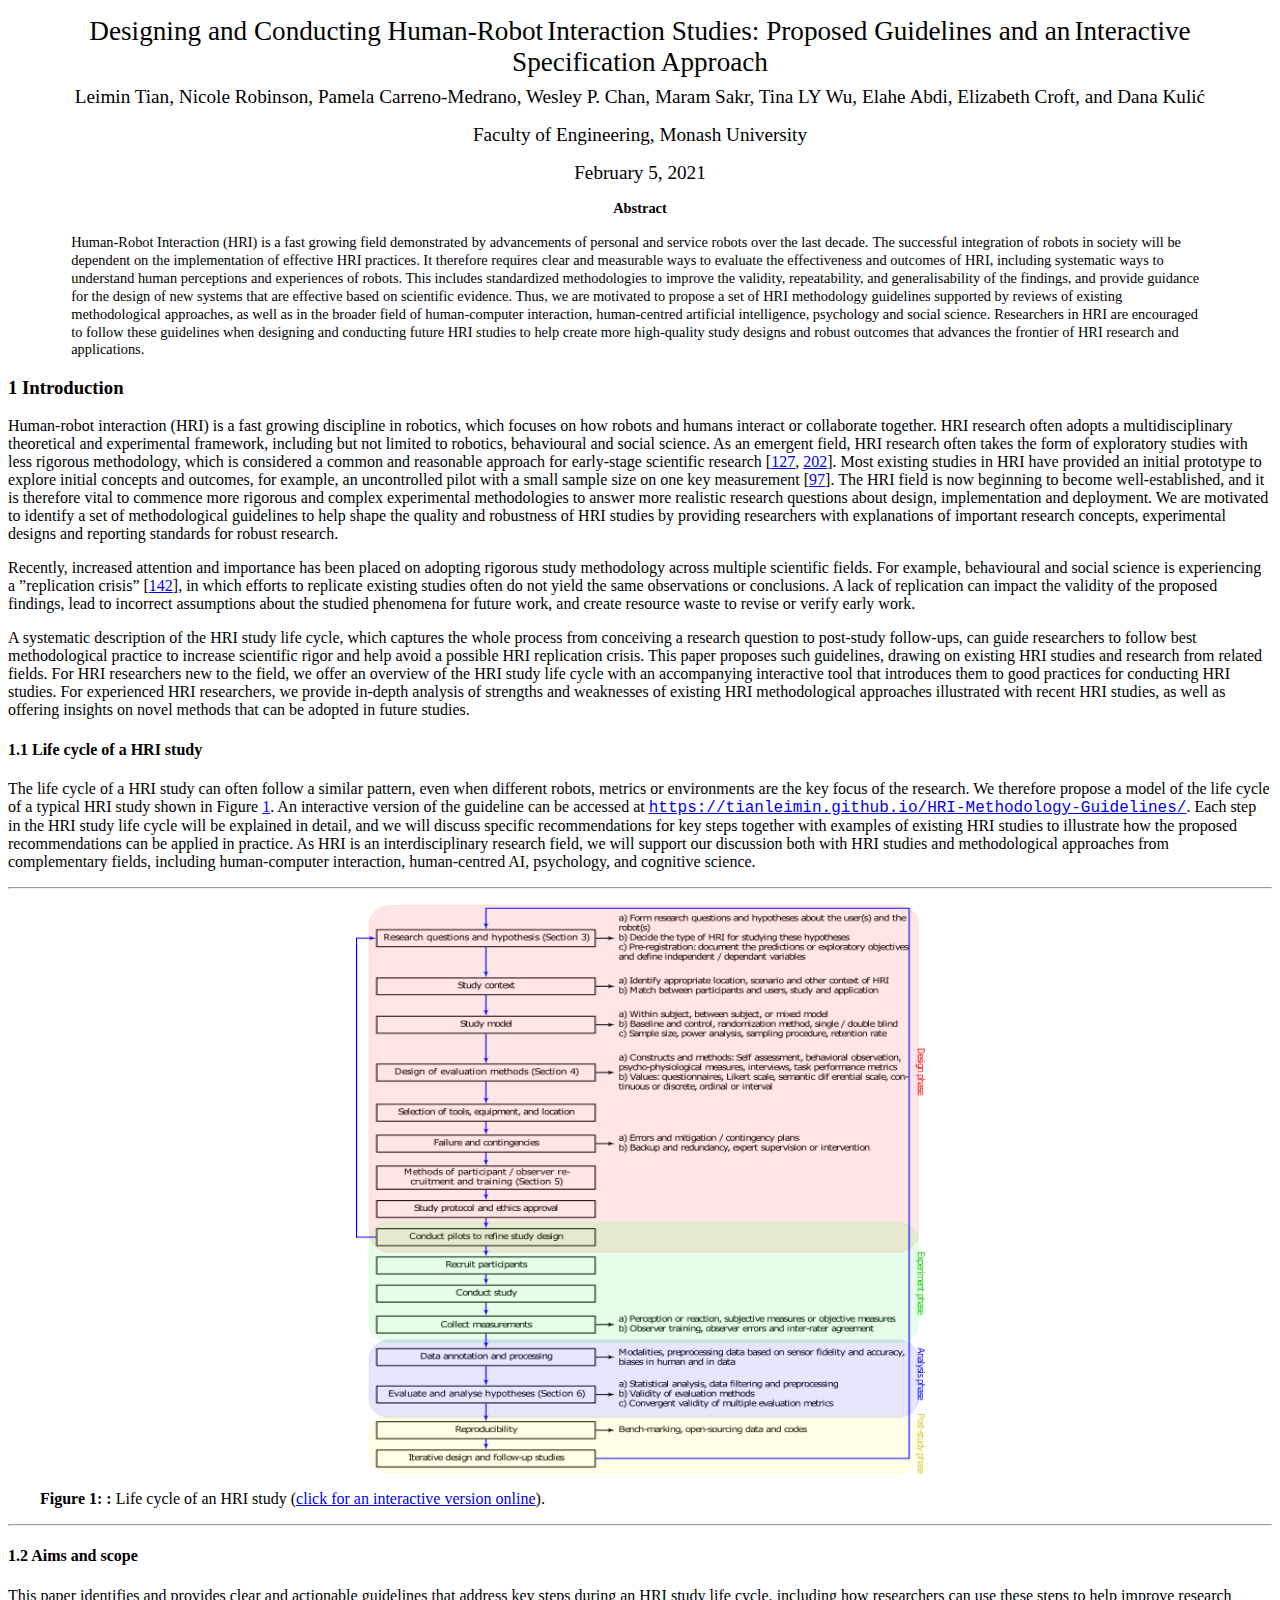
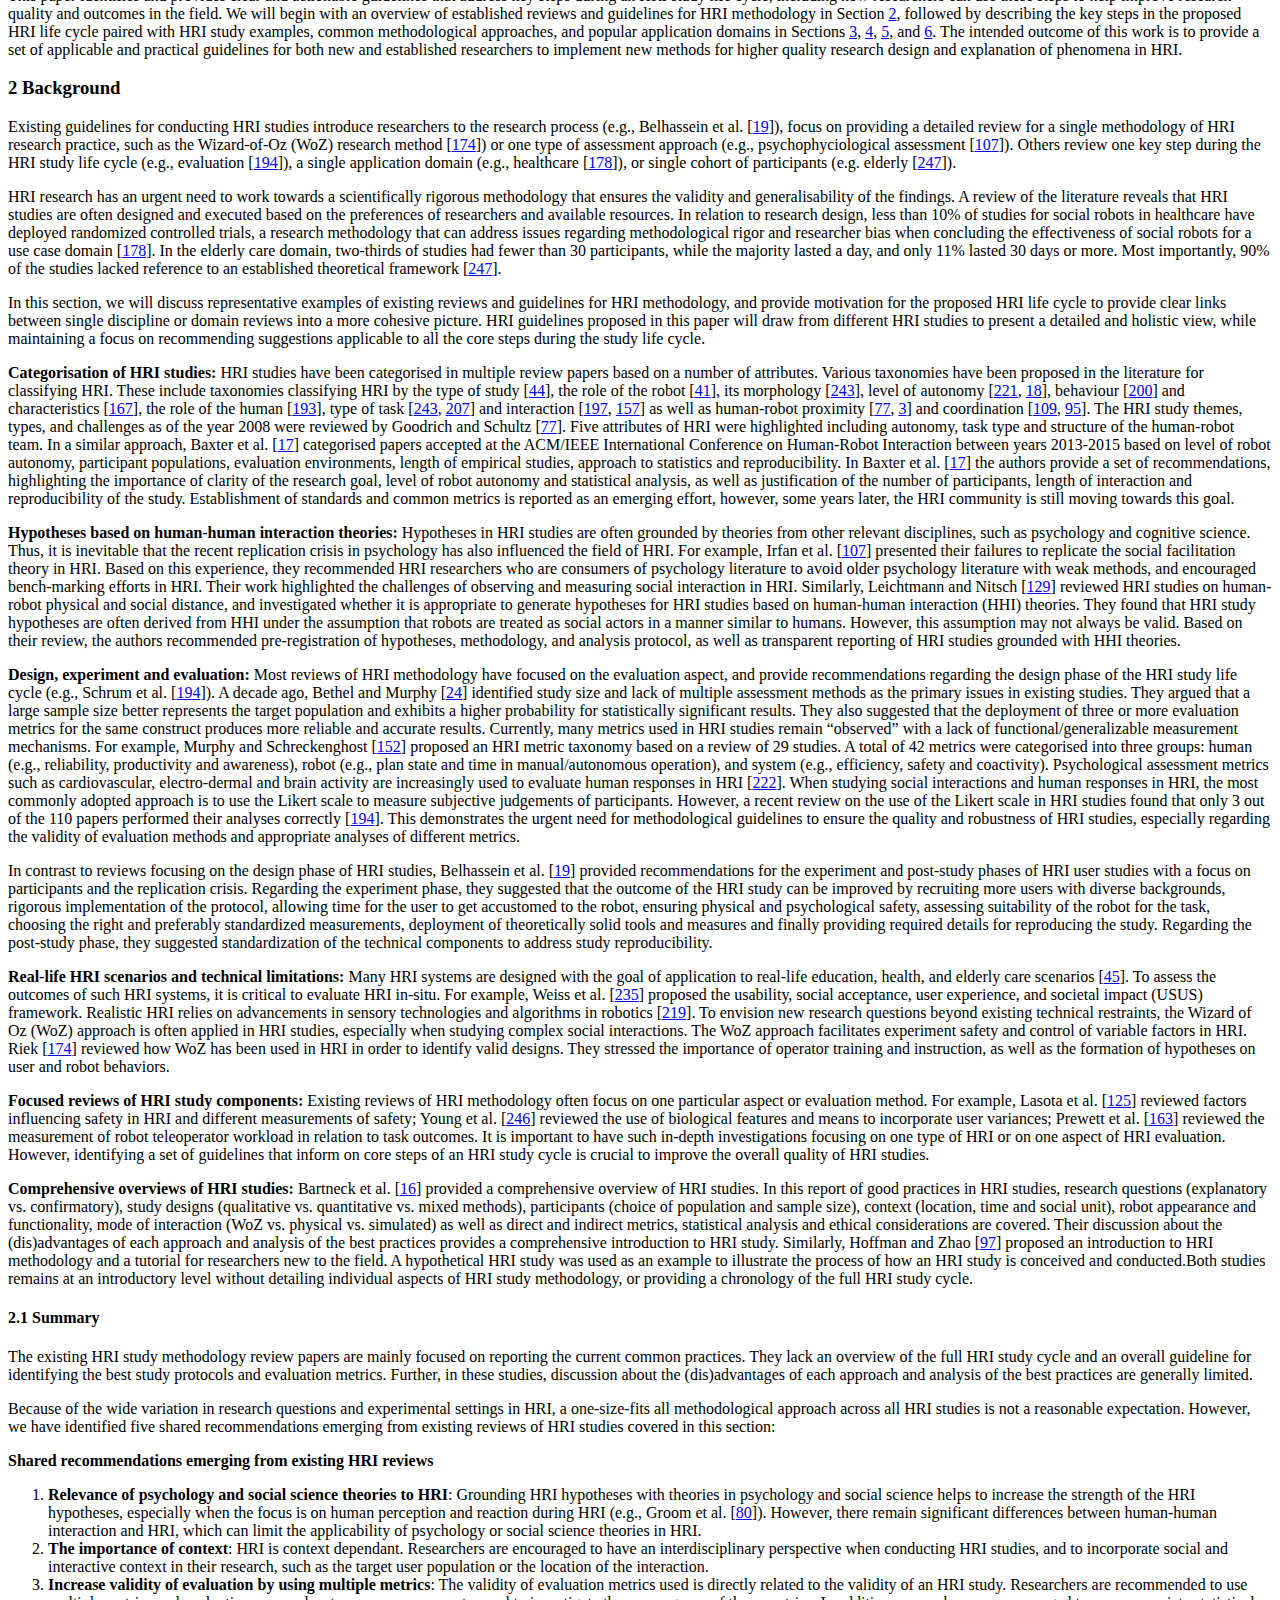
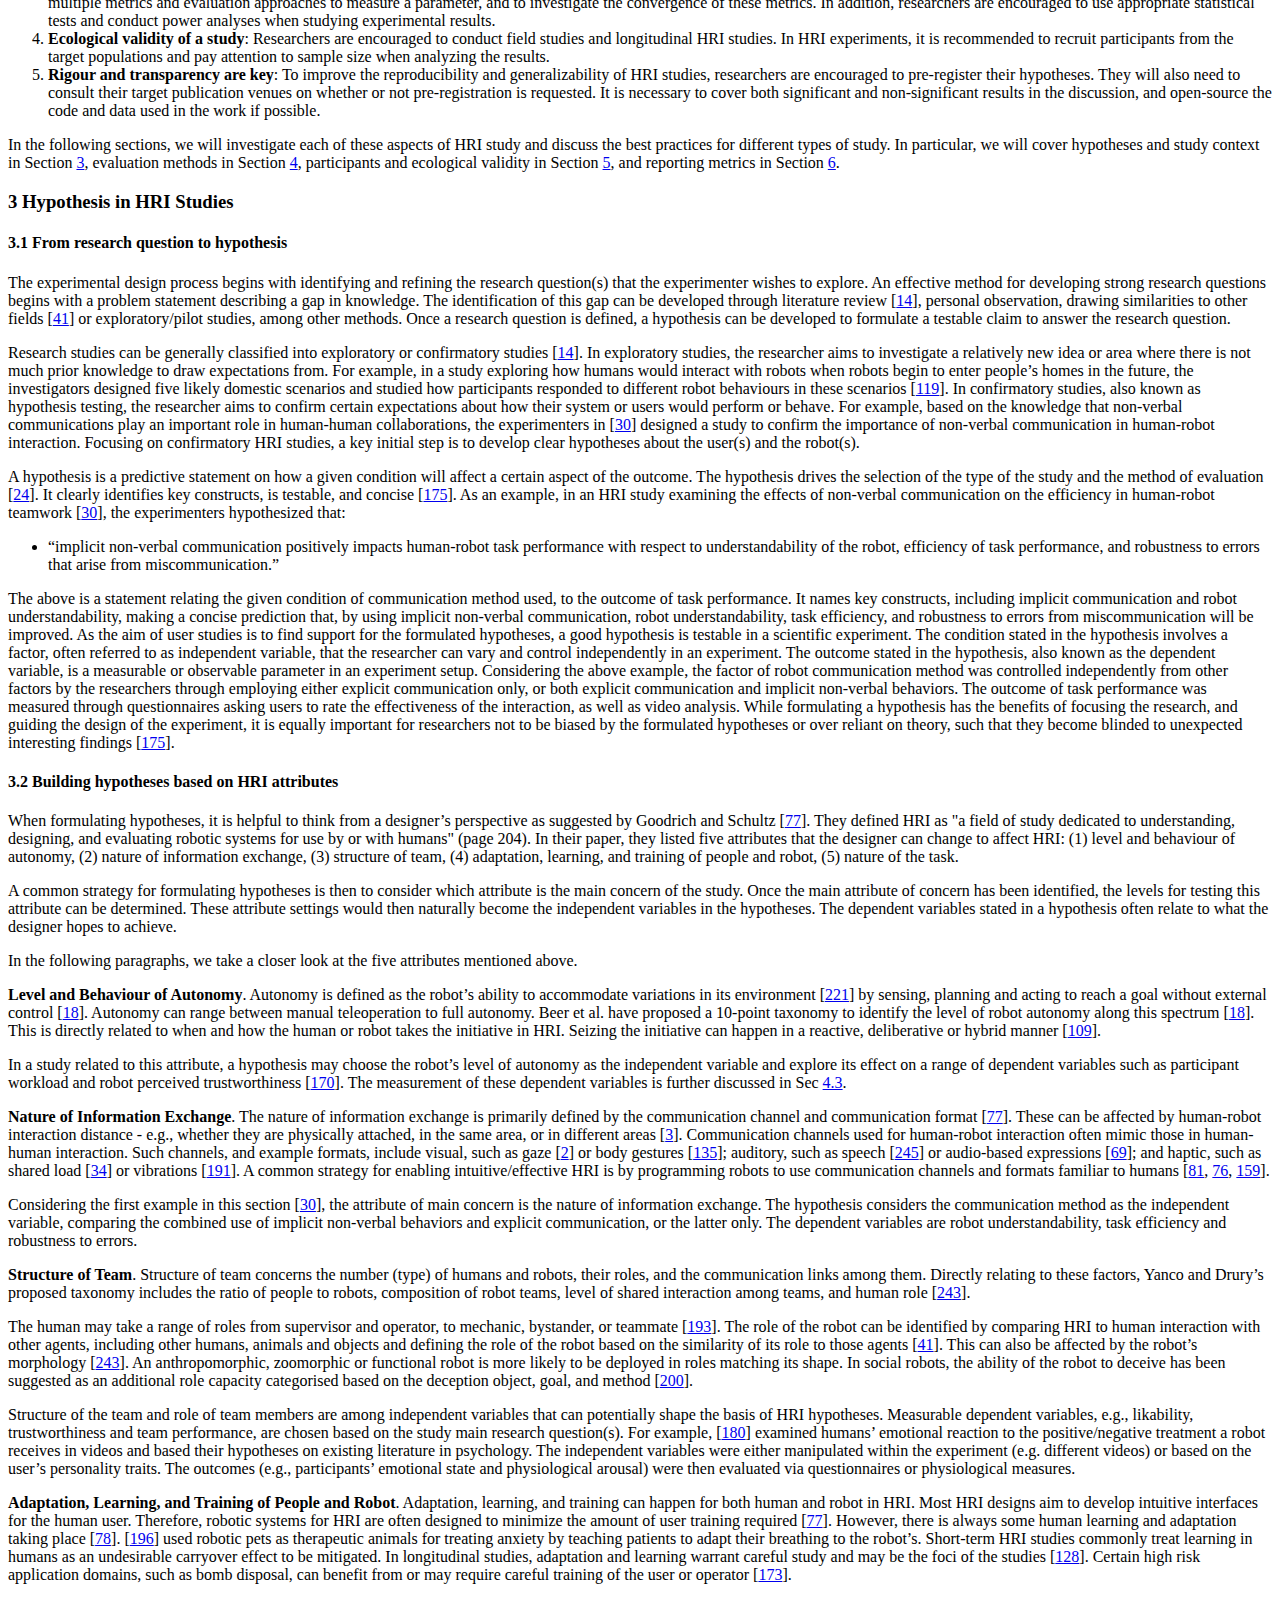
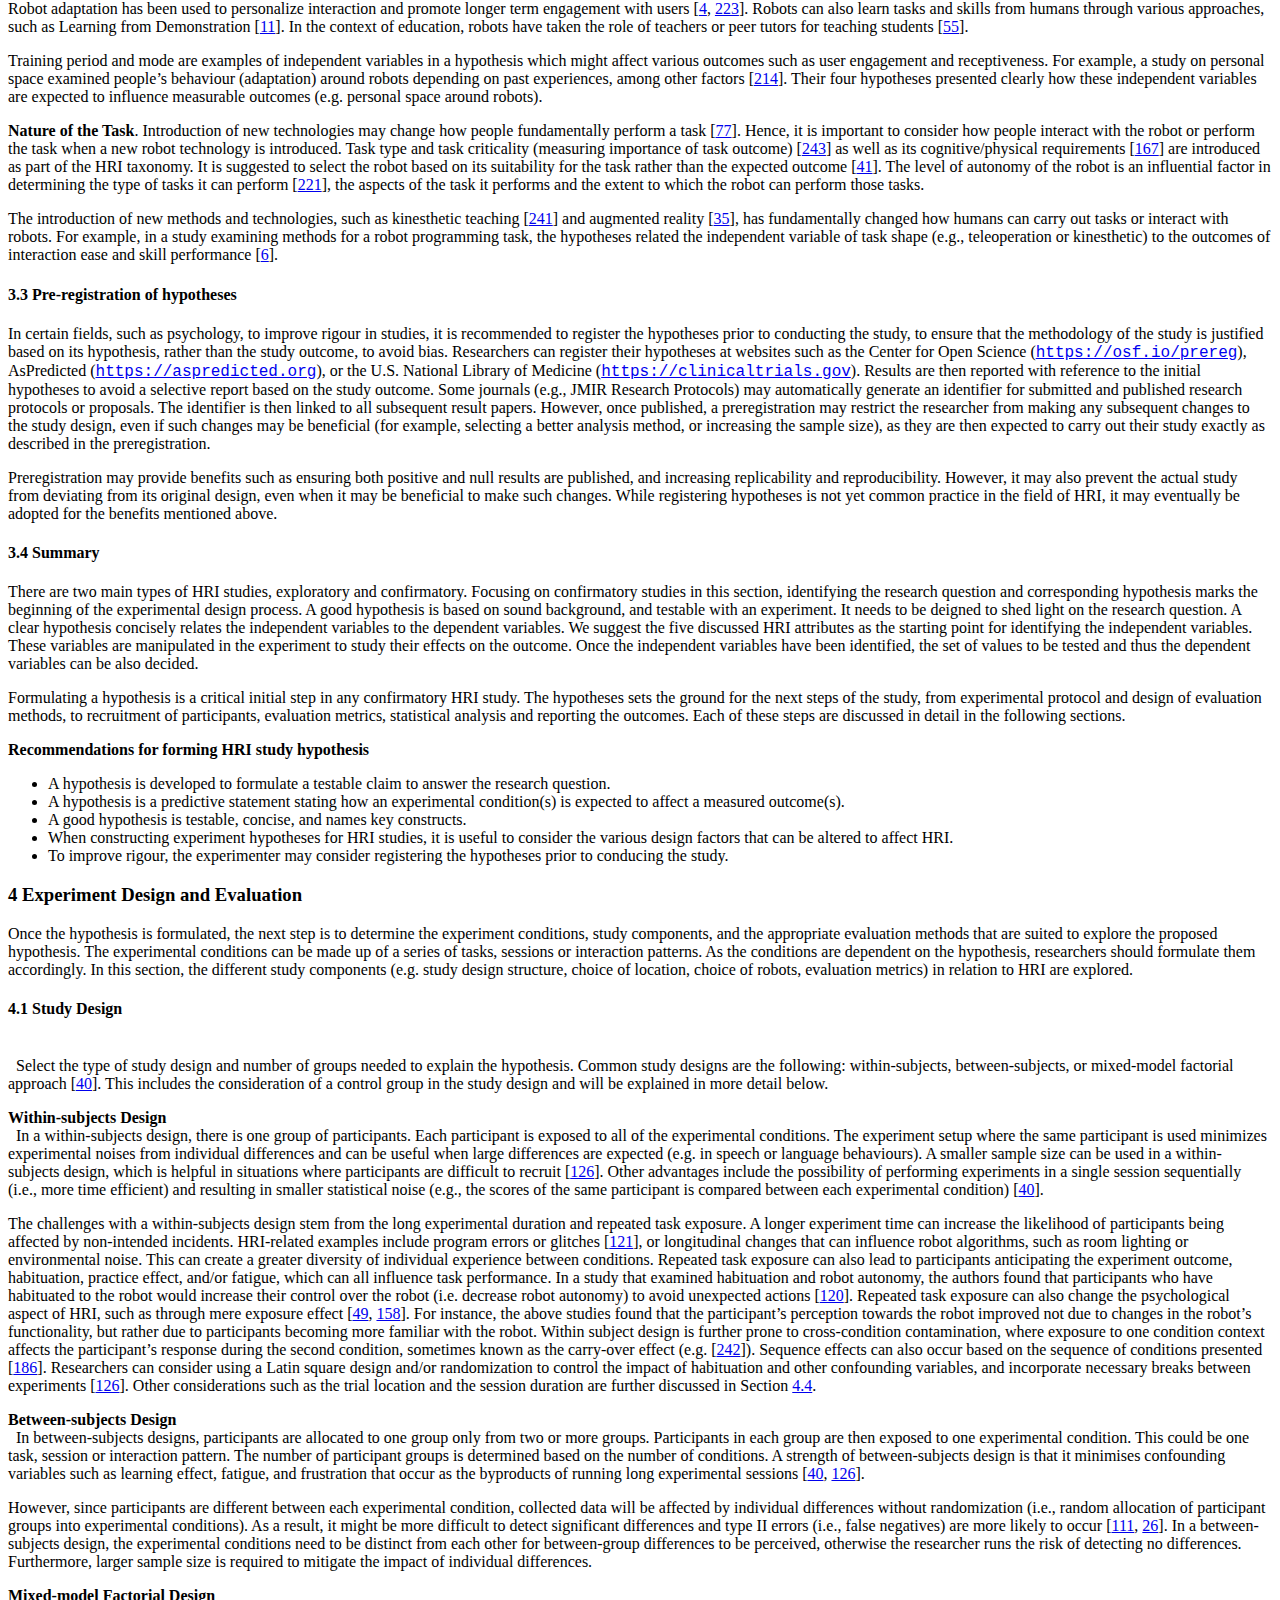
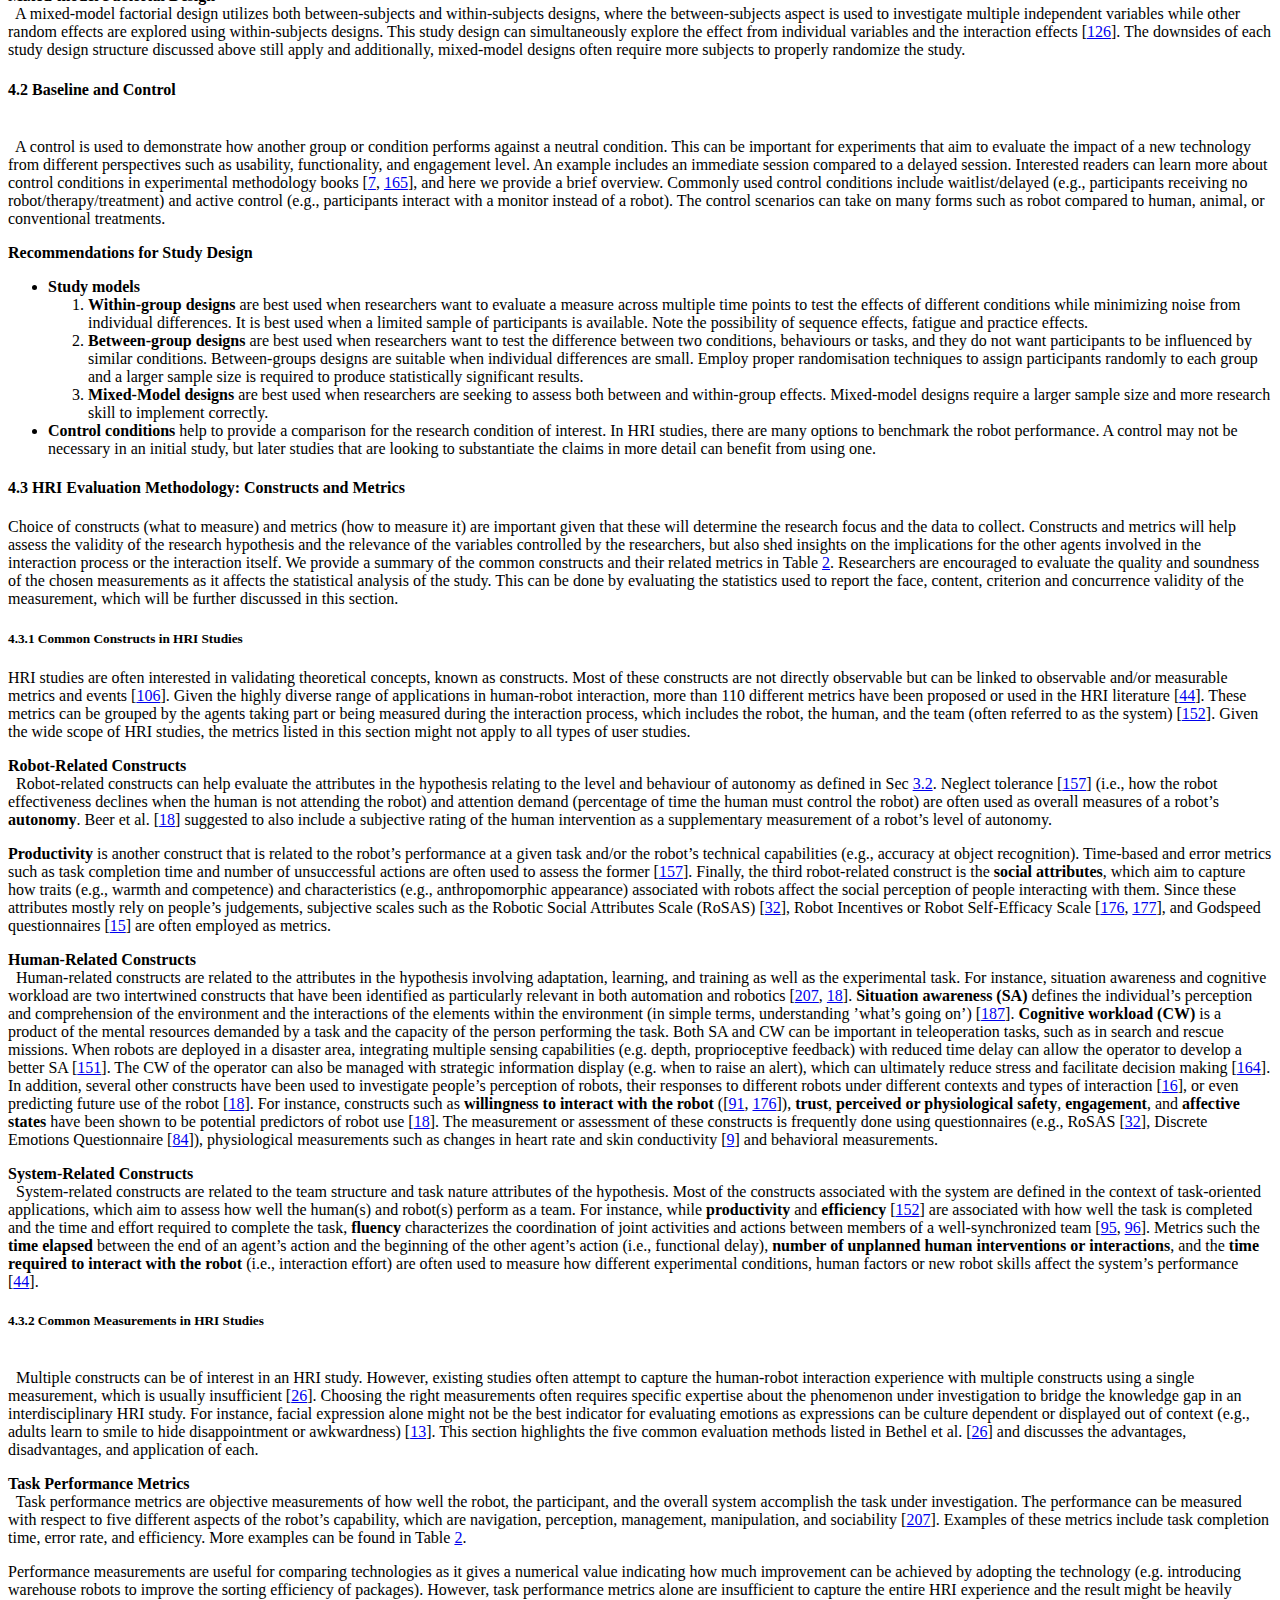
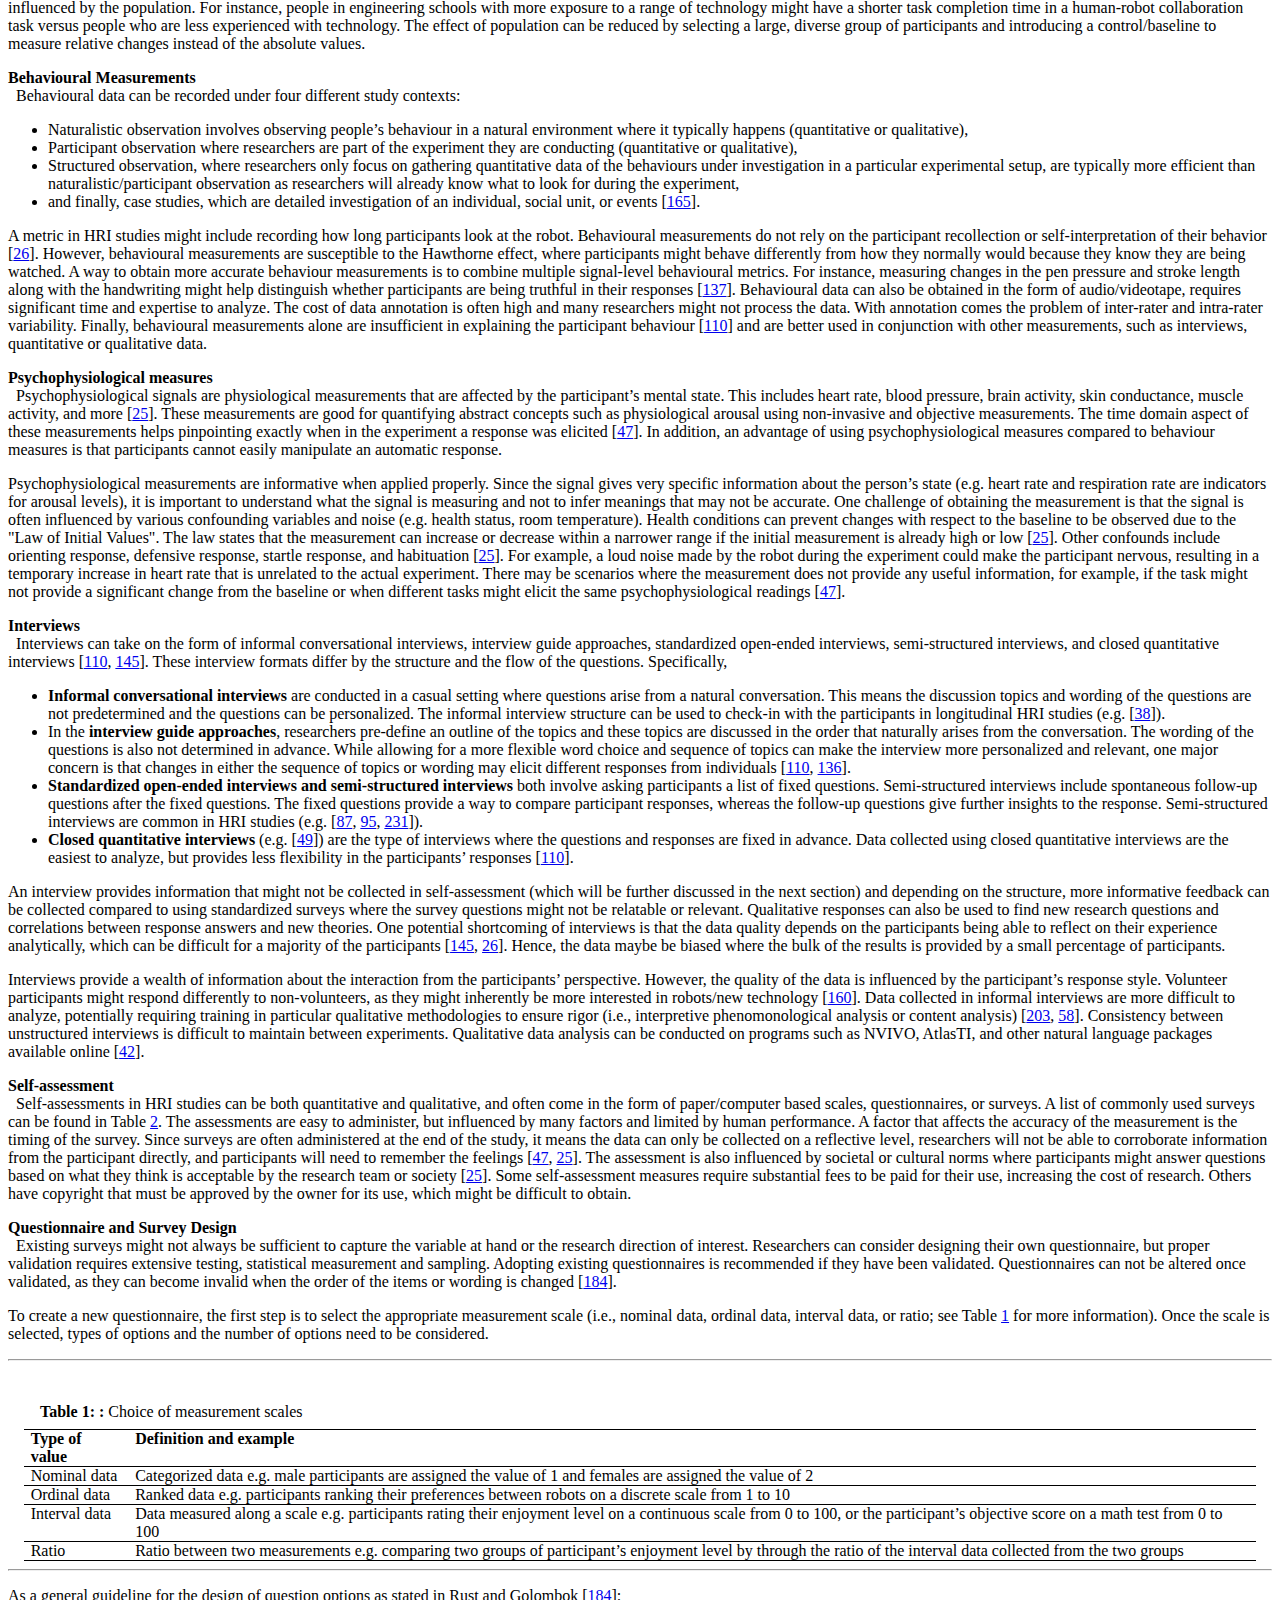
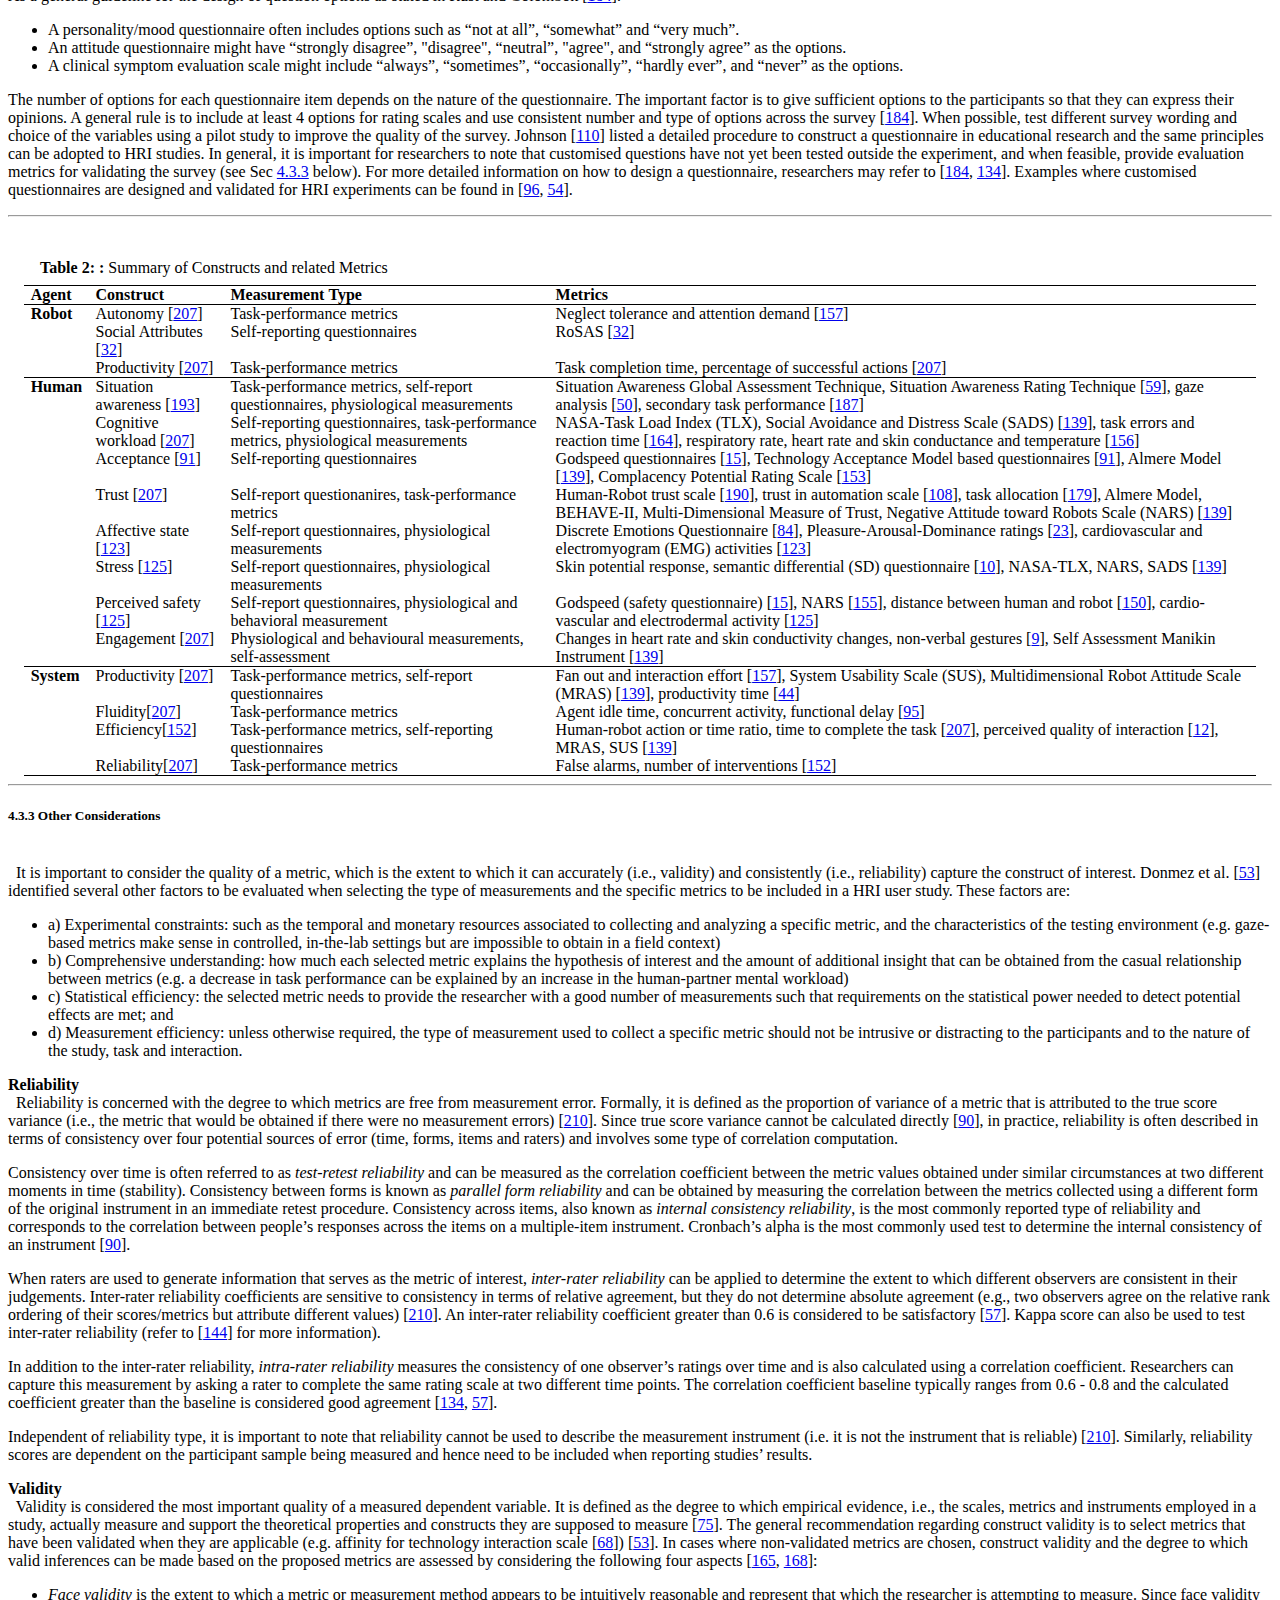
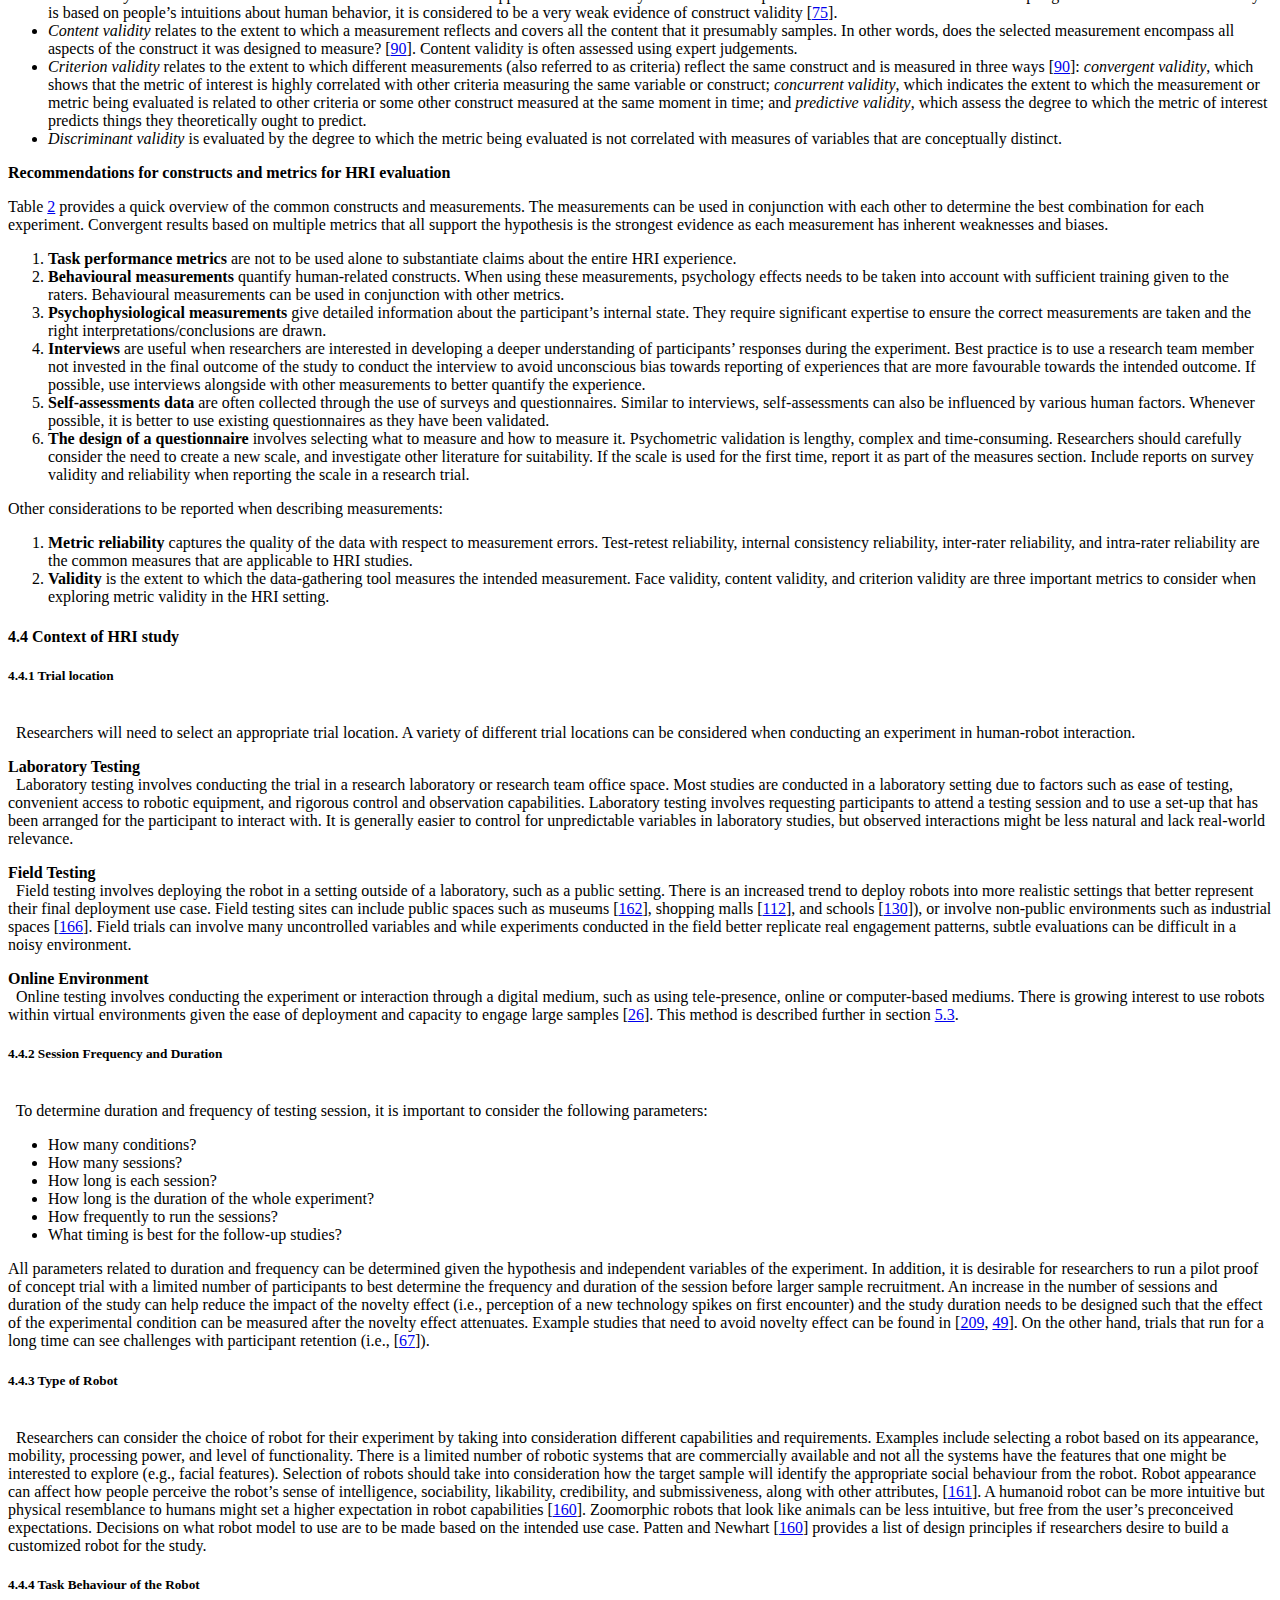
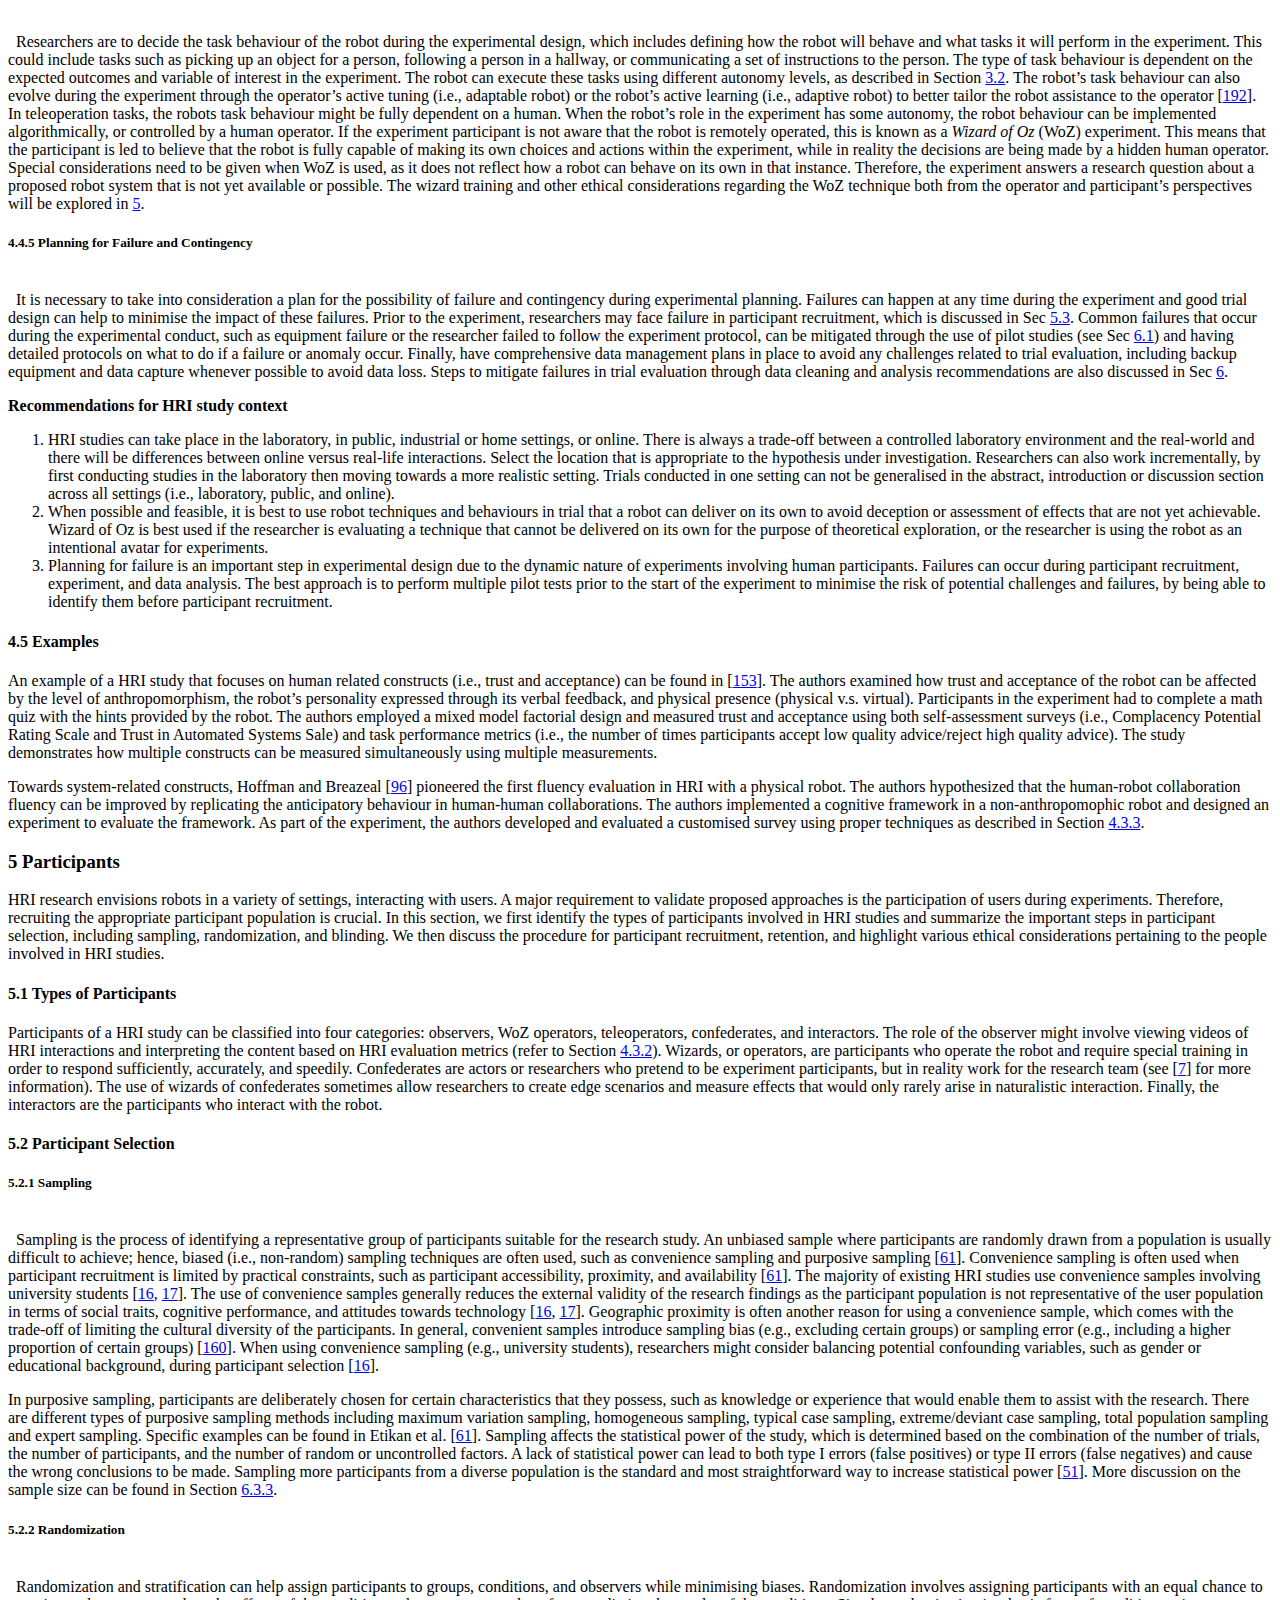
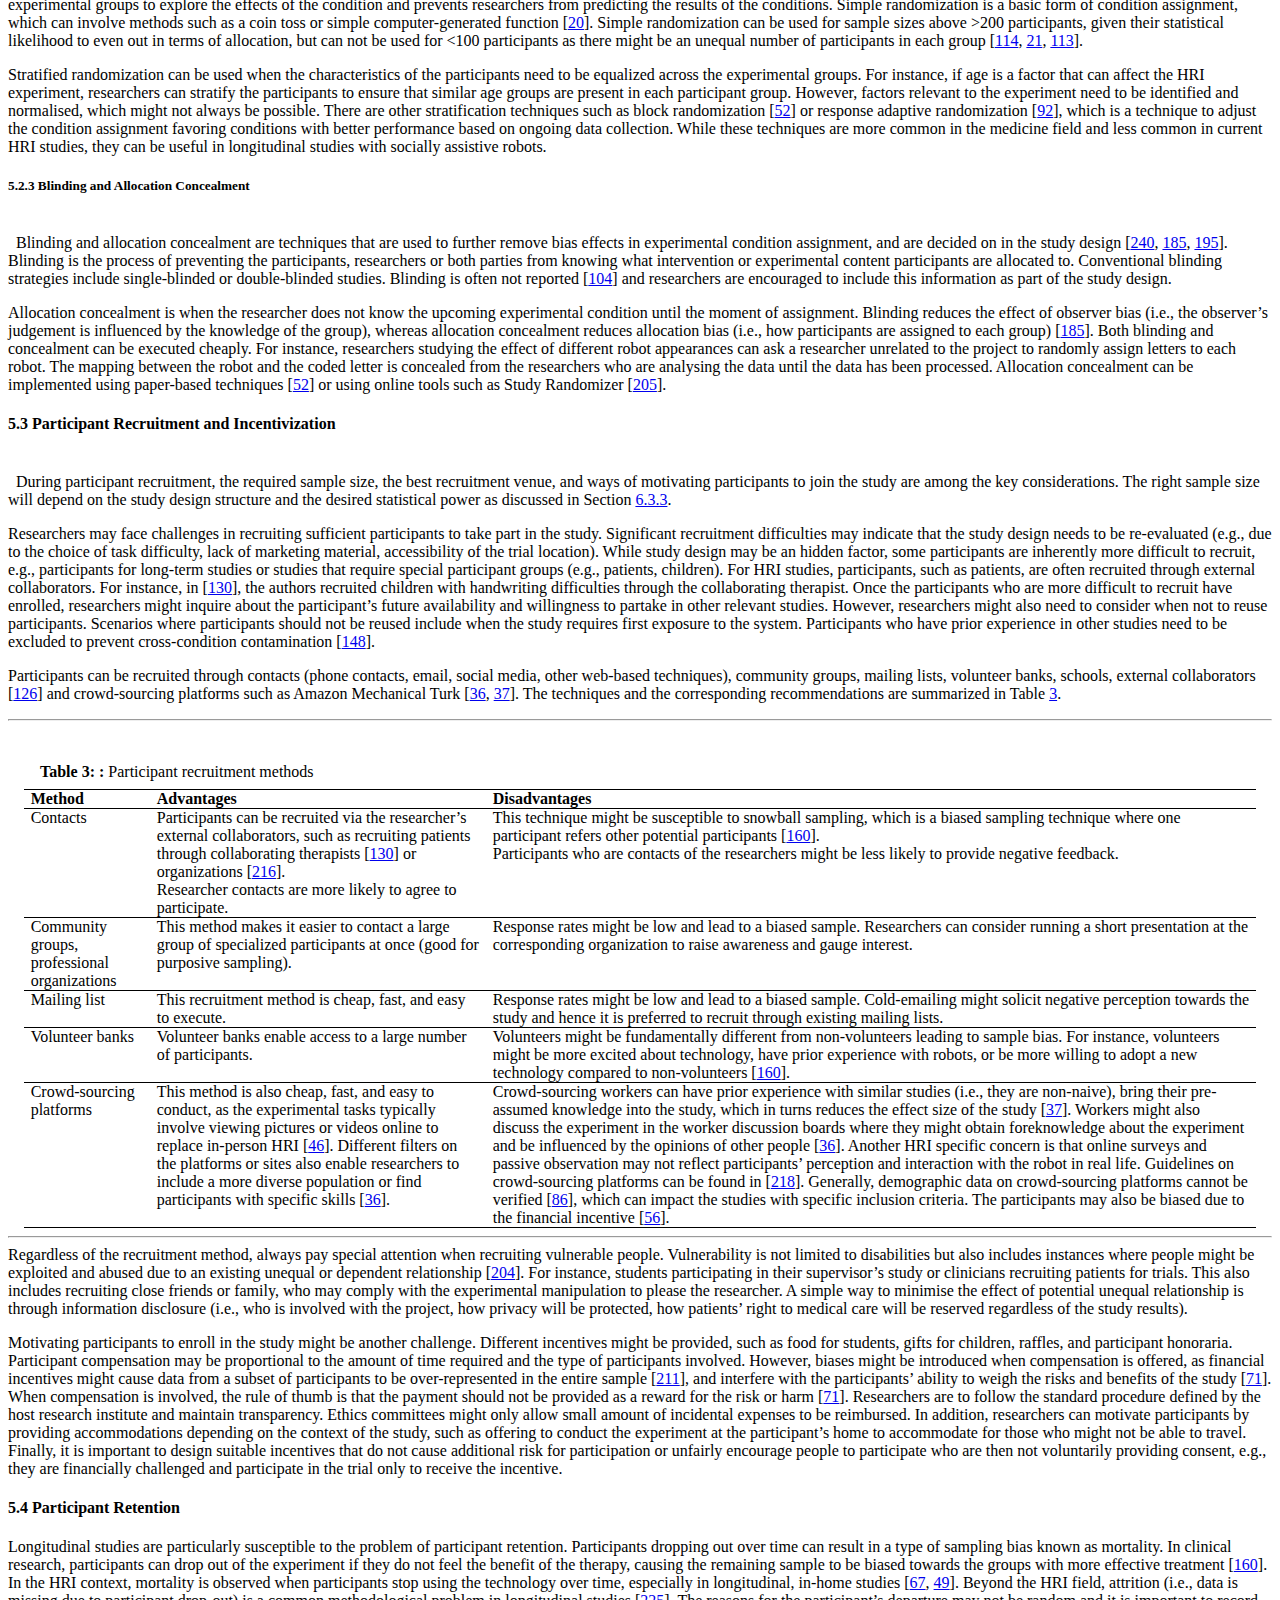
<file: main.html>
<!DOCTYPE html PUBLIC "-//W3C//DTD HTML 4.01 Transitional//EN"  
  "http://www.w3.org/TR/html4/loose.dtd">  
<html > 
<head><title></title> 
<meta http-equiv="Content-Type" content="text/html; charset=iso-8859-1"> 
<meta name="generator" content="TeX4ht (https://tug.org/tex4ht/)"> 
<meta name="originator" content="TeX4ht (https://tug.org/tex4ht/)"> 
<!-- html --> 
<meta name="src" content="main.tex"> 
<link rel="stylesheet" type="text/css" href="main.css"> 
</head><body 
>
<!--l. 119--><p class="noindent" >
                                                                  

                                                                  
<!--l. 119--><p class="indent" >
                                                                  

                                                                  
<div class="center" 
>
<!--l. 119--><p class="noindent" >
<!--l. 119--><p class="noindent" ><span 
class="ecrm-1728">Designing and Conducting Human-Robot</span>
<span 
class="ecrm-1728">Interaction Studies: Proposed Guidelines and an</span>
<span 
class="ecrm-1728">Interactive Specification Approach</span>
<div class="tabular"> <table id="TBL-1" class="tabular" 
cellspacing="0" cellpadding="0"  
><colgroup id="TBL-1-1g"><col 
id="TBL-1-1"></colgroup><tr  
 style="vertical-align:baseline;" id="TBL-1-1-"><td  style="white-space:nowrap; text-align:center;" id="TBL-1-1-1"  
class="td11"> <span 
class="ecrm-1200">Leimin Tian, Nicole Robinson, Pamela Carreno-Medrano, Wesley P. Chan, Maram Sakr, Tina LY Wu, Elahe Abdi, Elizabeth Croft, and Dana Kuli</span><span 
class="ecrm-1200">&#263;  </span></td>
</tr><tr 
class="vspace" style="font-size:9.99756pt"><td 
>&nbsp;</td></tr><tr  
 style="vertical-align:baseline;" id="TBL-1-2-"><td  style="white-space:nowrap; text-align:center;" id="TBL-1-2-1"  
class="td11">                                              <span 
class="ecrm-1200">Faculty of Engineering, Monash University                                                                        </span></td></tr></table>
</div>
<!--l. 119--><p class="noindent" ><span 
class="ecrm-1200">February 5, 2021</span></div>
   <div 
class="abstract" 
>
<div class="center" 
>
<!--l. 192--><p class="noindent" >
<!--l. 192--><p class="noindent" ><span 
class="ecbx-0900">Abstract</span></div>
     <!--l. 193--><p class="indent" >    <span 
class="ecrm-0900">Human-Robot Interaction (HRI) is a fast growing field demonstrated</span>
     <span 
class="ecrm-0900">by  advancements  of  personal  and  service  robots  over  the  last  decade.</span>
     <span 
class="ecrm-0900">The  successful  integration  of  robots  in  society  will  be  dependent  on</span>
     <span 
class="ecrm-0900">the  implementation  of  effective  HRI  practices.  It  therefore  requires</span>
     <span 
class="ecrm-0900">clear and measurable ways to evaluate the effectiveness and outcomes</span>
     <span 
class="ecrm-0900">of  HRI,  including  systematic  ways  to  understand  human  perceptions</span>
     <span 
class="ecrm-0900">and experiences of robots. This includes standardized methodologies to</span>
     <span 
class="ecrm-0900">improve the validity, repeatability, and generalisability of the findings, and</span>
     <span 
class="ecrm-0900">provide guidance for the design of new systems that are effective based</span>
     <span 
class="ecrm-0900">on scientific evidence. Thus, we are motivated to propose a set of HRI</span>
     <span 
class="ecrm-0900">methodology guidelines supported by reviews of existing methodological</span>
     <span 
class="ecrm-0900">approaches, as well as in the broader field of human-computer interaction,</span>
     <span 
class="ecrm-0900">human-centred  artificial  intelligence,  psychology  and  social  science.</span>
     <span 
class="ecrm-0900">Researchers  in  HRI  are  encouraged  to  follow  these  guidelines  when</span>
     <span 
class="ecrm-0900">designing  and  conducting  future  HRI  studies  to  help  create  more</span>
     <span 
class="ecrm-0900">high-quality study designs and robust outcomes that advances the frontier</span>
     <span 
class="ecrm-0900">of HRI research and applications.</span>
</div>
                                                                  

                                                                  
   <h3 class="sectionHead"><span class="titlemark">1   </span> <a 
 id="x1-10001"></a>Introduction</h3>
<!--l. 228--><p class="noindent" >Human-robot interaction (HRI) is a fast growing discipline in robotics, which focuses
on how robots and humans interact or collaborate together. HRI research often
adopts a multidisciplinary theoretical and experimental framework, including but not
limited to robotics, behavioural and social science. As an emergent field, HRI
research often takes the form of exploratory studies with less rigorous methodology,
which is considered a common and reasonable approach for early-stage scientific
research [<a 
href="#Xledgerwood2017designing">127</a>,&#x00A0;<a 
href="#Xshrout2018psychology">202</a>]. Most existing studies in HRI have provided an initial prototype
to explore initial concepts and outcomes, for example, an uncontrolled pilot with a
small sample size on one key measurement [<a 
href="#Xhoffman2020primer">97</a>]. The HRI field is now beginning to
become well-established, and it is therefore vital to commence more rigorous
and complex experimental methodologies to answer more realistic research
questions about design, implementation and deployment. We are motivated to
identify a set of methodological guidelines to help shape the quality and
robustness of HRI studies by providing researchers with explanations of important
research concepts, experimental designs and reporting standards for robust
research.
<!--l. 230--><p class="indent" >   Recently, increased attention and importance has been placed on adopting
rigorous study methodology across multiple scientific fields. For example,
behavioural and social science is experiencing a &#8221;replication crisis&#8221; [<a 
href="#Xmaxwell2015psychology">142</a>],
in which efforts to replicate existing studies often do not yield the same
observations or conclusions. A lack of replication can impact the validity
of the proposed findings, lead to incorrect assumptions about the studied
phenomena for future work, and create resource waste to revise or verify early
work.
<!--l. 233--><p class="indent" >   A systematic description of the HRI study life cycle, which captures the whole
process from conceiving a research question to post-study follow-ups, can guide
researchers to follow best methodological practice to increase scientific rigor and help
avoid a possible HRI replication crisis. This paper proposes such guidelines, drawing
on existing HRI studies and research from related fields. For HRI researchers new to
the field, we offer an overview of the HRI study life cycle with an accompanying
interactive tool that introduces them to good practices for conducting HRI studies.
For experienced HRI researchers, we provide in-depth analysis of strengths and
weaknesses of existing HRI methodological approaches illustrated with recent HRI
studies, as well as offering insights on novel methods that can be adopted in future
studies.
<!--l. 237--><p class="noindent" >
   <h4 class="subsectionHead"><span class="titlemark">1.1   </span> <a 
 id="x1-20001.1"></a>Life cycle of a HRI study</h4>
<!--l. 238--><p class="noindent" >The life cycle of a HRI study can often follow a similar pattern, even when
different robots, metrics or environments are the key focus of the research. We
therefore propose a model of the life cycle of a typical HRI study shown
in Figure&#x00A0;<a 
href="#x1-2001r1">1<!--tex4ht:ref: fig_Chronology --></a>. An interactive version of the guideline can be accessed at
                                                                  

                                                                  
<a 
href="https://tianleimin.github.io/HRI-Methodology-Guidelines/" class="url" ><span 
class="ectt-1000">https://tianleimin.github.io/HRI-Methodology-Guidelines/</span></a>. Each step in the
HRI study life cycle will be explained in detail, and we will discuss specific
recommendations for key steps together with examples of existing HRI studies to
illustrate how the proposed recommendations can be applied in practice. As HRI is
an interdisciplinary research field, we will support our discussion both with HRI
studies and methodological approaches from complementary fields, including
human-computer interaction, human-centred AI, psychology, and cognitive
science.
<!--l. 240--><p class="indent" >   <hr class="figure"><div class="figure" 
>
                                                                  

                                                                  
                                                                  

                                                                  
<div class="center" 
>
<!--l. 241--><p class="noindent" >
<!--l. 242--><p class="noindent" ><img 
src="FlowChart.png" alt="PIC"  
width="569" height="569" >  <a 
 id="x1-2001r1"></a>
<a 
 id="x1-2002"></a>
<br />                                                                  <div class="caption" 
><span class="id">
Figure&#x00A0;1: : </span><span  
class="content">Life cycle of an HRI study (<a 
href="https://tianleimin.github.io/HRI-Methodology-Guidelines/" >click for an interactive version online</a>). </span></div><!--tex4ht:label?: x1-2001r1 -->
</div>
                                                                  

                                                                  
<!--l. 246--><p class="indent" >   </div><hr class="endfigure">
   <h4 class="subsectionHead"><span class="titlemark">1.2   </span> <a 
 id="x1-30001.2"></a>Aims and scope</h4>
<!--l. 249--><p class="noindent" >This paper identifies and provides clear and actionable guidelines that address
key steps during an HRI study life cycle, including how researchers can use
these steps to help improve research quality and outcomes in the field. We
will begin with an overview of established reviews and guidelines for HRI
methodology in Section&#x00A0;<a 
href="#x1-40002">2<!--tex4ht:ref: sec:past --></a>, followed by describing the key steps in the proposed
HRI life cycle paired with HRI study examples, common methodological
approaches, and popular application domains in Sections&#x00A0;<a 
href="#x1-60003">3<!--tex4ht:ref: sec:type --></a>, <a 
href="#x1-110004">4<!--tex4ht:ref: sec:hri --></a>, <a 
href="#x1-250005">5<!--tex4ht:ref: sec:par --></a>, and <a 
href="#x1-400006">6<!--tex4ht:ref: sec:eva --></a>.
The intended outcome of this work is to provide a set of applicable and
practical guidelines for both new and established researchers to implement new
methods for higher quality research design and explanation of phenomena in
HRI.
<!--l. 258--><p class="noindent" >
   <h3 class="sectionHead"><span class="titlemark">2   </span> <a 
 id="x1-40002"></a>Background</h3>
<!--l. 262--><p class="noindent" >Existing guidelines for conducting HRI studies introduce researchers to the research
process (e.g.,&#x00A0;Belhassein et&#x00A0;al.&#x00A0;[<a 
href="#Xbelhassein2019towards">19</a>]), focus on providing a detailed review for a single
methodology of HRI research practice, such as the Wizard-of-Oz (WoZ) research
method [<a 
href="#Xriek2012wizard">174</a>]) or one type of assessment approach (e.g., psychophyciological
assessment [<a 
href="#Xirfan2018social">107</a>]). Others review one key step during the HRI study life cycle (e.g.,
evaluation [<a 
href="#Xschrum2020four">194</a>]), a single application domain (e.g., healthcare [<a 
href="#Xrobinson2019psychosocial">178</a>]), or single cohort
of participants (e.g. elderly [<a 
href="#Xzafrani_towards_2019">247</a>]).
<!--l. 264--><p class="indent" >   HRI research has an urgent need to work towards a scientifically rigorous
methodology that ensures the validity and generalisability of the findings. A review
of the literature reveals that HRI studies are often designed and executed
based on the preferences of researchers and available resources. In relation to
research design, less than 10% of studies for social robots in healthcare have
deployed randomized controlled trials, a research methodology that can address
issues regarding methodological rigor and researcher bias when concluding
the effectiveness of social robots for a use case domain [<a 
href="#Xrobinson2019psychosocial">178</a>]. In the elderly
care domain, two-thirds of studies had fewer than 30 participants, while the
majority lasted a day, and only 11% lasted 30 days or more. Most importantly,
90% of the studies lacked reference to an established theoretical framework
[<a 
href="#Xzafrani_towards_2019">247</a>].
<!--l. 266--><p class="indent" >   In this section, we will discuss representative examples of existing reviews and
guidelines for HRI methodology, and provide motivation for the proposed HRI life
cycle to provide clear links between single discipline or domain reviews into a more
cohesive picture. HRI guidelines proposed in this paper will draw from different HRI
studies to present a detailed and holistic view, while maintaining a focus on
recommending suggestions applicable to all the core steps during the study life
cycle.
                                                                  

                                                                  
<!--l. 272--><p class="indent" >   <span 
class="ecbx-1000">Categorisation of HRI studies: </span>HRI studies have been categorised in multiple
review papers based on a number of attributes. Various taxonomies have been
proposed in the literature for classifying HRI. These include taxonomies classifying
HRI by the type of study [<a 
href="#Xdamacharla2018common">44</a>], the role of the robot [<a 
href="#Xcollins_drawing_2019">41</a>], its morphology [<a 
href="#Xyanco_classifying_2004">243</a>], level of
autonomy [<a 
href="#Xthrun2004toward">221</a>,&#x00A0;<a 
href="#XBeer_Fisk_Rogers_2014">18</a>], behaviour [<a 
href="#Xshim_taxonomy_2013">200</a>] and characteristics [<a 
href="#Xrahimi_research_1990">167</a>], the role of the human
[<a 
href="#Xscholtz2003theory">193</a>], type of task [<a 
href="#Xyanco_classifying_2004">243</a>,&#x00A0;<a 
href="#Xsteinfeld_common_2006">207</a>] and interaction [<a 
href="#Xseibt_towards_2017">197</a>,&#x00A0;<a 
href="#Xolsen2003metrics">157</a>] as well as human-robot
proximity [<a 
href="#Xgoodrich2007human">77</a>,&#x00A0;<a 
href="#Xagah_human_2000">3</a>] and coordination [<a 
href="#Xjiang_mixed-initiative_2015">109</a>,&#x00A0;<a 
href="#Xhoffman2019evaluating">95</a>]. The HRI study themes, types, and
challenges as of the year 2008 were reviewed by Goodrich and Schultz&#x00A0;[<a 
href="#Xgoodrich2007human">77</a>]. Five
attributes of HRI were highlighted including autonomy, task type and structure of
the human-robot team. In a similar approach, Baxter et&#x00A0;al.&#x00A0;[<a 
href="#Xbaxter2016characterising">17</a>] categorised papers
accepted at the ACM/IEEE International Conference on Human-Robot
Interaction between years 2013-2015 based on level of robot autonomy, participant
populations, evaluation environments, length of empirical studies, approach to
statistics and reproducibility. In Baxter et&#x00A0;al.&#x00A0;[<a 
href="#Xbaxter2016characterising">17</a>] the authors provide a set of
recommendations, highlighting the importance of clarity of the research goal, level
of robot autonomy and statistical analysis, as well as justification of the
number of participants, length of interaction and reproducibility of the study.
Establishment of standards and common metrics is reported as an emerging effort,
however, some years later, the HRI community is still moving towards this
goal.
<!--l. 275--><p class="indent" >   <span 
class="ecbx-1000">Hypotheses based on human-human interaction theories: </span>Hypotheses in
HRI studies are often grounded by theories from other relevant disciplines, such as
psychology and cognitive science. Thus, it is inevitable that the recent replication
crisis in psychology has also influenced the field of HRI. For example, Irfan
et&#x00A0;al.&#x00A0;[<a 
href="#Xirfan2018social">107</a>] presented their failures to replicate the social facilitation theory in HRI.
Based on this experience, they recommended HRI researchers who are consumers of
psychology literature to avoid older psychology literature with weak methods, and
encouraged bench-marking efforts in HRI. Their work highlighted the challenges of
observing and measuring social interaction in HRI. Similarly, Leichtmann and
Nitsch&#x00A0;[<a 
href="#Xleichtmann_how_2020">129</a>] reviewed HRI studies on human-robot physical and social distance, and
investigated whether it is appropriate to generate hypotheses for HRI studies based
on human-human interaction (HHI) theories. They found that HRI study
hypotheses are often derived from HHI under the assumption that robots
are treated as social actors in a manner similar to humans. However, this
assumption may not always be valid. Based on their review, the authors
recommended pre-registration of hypotheses, methodology, and analysis
protocol, as well as transparent reporting of HRI studies grounded with HHI
theories.
<!--l. 278--><p class="indent" >   <span 
class="ecbx-1000">Design, experiment and evaluation: </span>Most reviews of HRI methodology have
focused on the evaluation aspect, and provide recommendations regarding the design
phase of the HRI study life cycle (e.g.,&#x00A0;Schrum et&#x00A0;al.&#x00A0;[<a 
href="#Xschrum2020four">194</a>]). A decade ago,
Bethel and Murphy [<a 
href="#Xbethel2010review">24</a>] identified study size and lack of multiple assessment
methods as the primary issues in existing studies. They argued that a large
sample size better represents the target population and exhibits a higher
probability for statistically significant results. They also suggested that the
deployment of three or more evaluation metrics for the same construct produces
                                                                  

                                                                  
more reliable and accurate results. Currently, many metrics used in HRI
studies remain &#8220;observed&#8221; with a lack of functional/generalizable measurement
mechanisms. For example, Murphy and Schreckenghost&#x00A0;[<a 
href="#Xmurphy2013survey">152</a>] proposed an
HRI metric taxonomy based on a review of 29 studies. A total of 42 metrics
were categorised into three groups: human (e.g., reliability, productivity
and awareness), robot (e.g., plan state and time in manual/autonomous
operation), and system (e.g., efficiency, safety and coactivity). Psychological
assessment metrics such as cardiovascular, electro-dermal and brain activity are
increasingly used to evaluate human responses in HRI [<a 
href="#Xtiberio2013psychophysiological">222</a>]. When studying
social interactions and human responses in HRI, the most commonly adopted
approach is to use the Likert scale to measure subjective judgements of
participants. However, a recent review on the use of the Likert scale in HRI
studies found that only 3 out of the 110 papers performed their analyses
correctly&#x00A0;[<a 
href="#Xschrum2020four">194</a>]. This demonstrates the urgent need for methodological guidelines
to ensure the quality and robustness of HRI studies, especially regarding
the validity of evaluation methods and appropriate analyses of different
metrics.
<!--l. 281--><p class="indent" >   In contrast to reviews focusing on the design phase of HRI studies, Belhassein
et&#x00A0;al.&#x00A0;[<a 
href="#Xbelhassein2019towards">19</a>] provided recommendations for the experiment and post-study phases of
HRI user studies with a focus on participants and the replication crisis. Regarding
the experiment phase, they suggested that the outcome of the HRI study can
be improved by recruiting more users with diverse backgrounds, rigorous
implementation of the protocol, allowing time for the user to get accustomed to the
robot, ensuring physical and psychological safety, assessing suitability of the robot for
the task, choosing the right and preferably standardized measurements,
deployment of theoretically solid tools and measures and finally providing required
details for reproducing the study. Regarding the post-study phase, they
suggested standardization of the technical components to address study
reproducibility.
<!--l. 283--><p class="indent" >   <span 
class="ecbx-1000">Real-life HRI scenarios and technical limitations: </span>Many HRI systems
are designed with the goal of application to real-life education, health, and
elderly care scenarios [<a 
href="#Xdautenhahn2007methodology">45</a>]. To assess the outcomes of such HRI systems, it is
critical to evaluate HRI in-situ. For example, Weiss et&#x00A0;al.&#x00A0;[<a 
href="#Xweiss2009usus">235</a>] proposed the
usability, social acceptance, user experience, and societal impact (USUS)
framework. Realistic HRI relies on advancements in sensory technologies and
algorithms in robotics [<a 
href="#Xthomaz_computational_2016">219</a>]. To envision new research questions beyond
existing technical restraints, the Wizard of Oz (WoZ) approach is often applied
in HRI studies, especially when studying complex social interactions. The
WoZ approach facilitates experiment safety and control of variable factors
in HRI. Riek&#x00A0;[<a 
href="#Xriek2012wizard">174</a>] reviewed how WoZ has been used in HRI in order to
identify valid designs. They stressed the importance of operator training
and instruction, as well as the formation of hypotheses on user and robot
behaviors.
<!--l. 286--><p class="indent" >   <span 
class="ecbx-1000">Focused reviews of HRI study components: </span>Existing reviews of HRI
methodology often focus on one particular aspect or evaluation method. For example,
Lasota et&#x00A0;al.&#x00A0;[<a 
href="#Xlasota_survey_2017">125</a>] reviewed factors influencing safety in HRI and different
                                                                  

                                                                  
measurements of safety; Young et&#x00A0;al.&#x00A0;[<a 
href="#Xyoung_evaluating_2011">246</a>] reviewed the use of biological features
and means to incorporate user variances; Prewett et&#x00A0;al.&#x00A0;[<a 
href="#Xprewett2009workload">163</a>] reviewed the
measurement of robot teleoperator workload in relation to task outcomes. It is
important to have such in-depth investigations focusing on one type of HRI or on one
aspect of HRI evaluation. However, identifying a set of guidelines that inform on core
steps of an HRI study cycle is crucial to improve the overall quality of HRI
studies.
<!--l. 289--><p class="indent" >   <span 
class="ecbx-1000">Comprehensive overviews of HRI studies: </span>Bartneck et&#x00A0;al.&#x00A0;[<a 
href="#Xbartneck2020human">16</a>] provided a
comprehensive overview of HRI studies. In this report of good practices in HRI
studies, research questions (explanatory vs. confirmatory), study designs (qualitative
vs. quantitative vs. mixed methods), participants (choice of population and sample
size), context (location, time and social unit), robot appearance and functionality,
mode of interaction (WoZ vs. physical vs. simulated) as well as direct and indirect
metrics, statistical analysis and ethical considerations are covered. Their discussion
about the (dis)advantages of each approach and analysis of the best practices
provides a comprehensive introduction to HRI study. Similarly, Hoffman and
Zhao&#x00A0;[<a 
href="#Xhoffman2020primer">97</a>] proposed an introduction to HRI methodology and a tutorial for
researchers new to the field. A hypothetical HRI study was used as an example to
illustrate the process of how an HRI study is conceived and conducted.Both
studies remains at an introductory level without detailing individual aspects of
HRI study methodology, or providing a chronology of the full HRI study
cycle.
<!--l. 292--><p class="noindent" >
   <h4 class="subsectionHead"><span class="titlemark">2.1   </span> <a 
 id="x1-50002.1"></a>Summary</h4>
<!--l. 293--><p class="noindent" >The existing HRI study methodology review papers are mainly focused on reporting
the current common practices. They lack an overview of the full HRI study cycle and
an overall guideline for identifying the best study protocols and evaluation metrics.
Further, in these studies, discussion about the (dis)advantages of each approach and
analysis of the best practices are generally limited.
<!--l. 295--><p class="indent" >   Because of the wide variation in research questions and experimental settings
in HRI, a one-size-fits all methodological approach across all HRI studies
is not a reasonable expectation. However, we have identified five shared
recommendations emerging from existing reviews of HRI studies covered in this
section:
<!--l. 297--><p class="indent" >   <span 
class="ecbx-1000">Shared recommendations emerging from existing HRI reviews</span>
     <ol  class="enumerate1" >
     <li 
  class="enumerate" id="x1-5002x1"><span 
class="ecbx-1000">Relevance  of  psychology  and  social  science  theories  to  HRI</span>:
     Grounding  HRI  hypotheses  with  theories  in  psychology  and  social
     science helps to increase the strength of the HRI hypotheses, especially
     when  the  focus  is  on  human  perception  and  reaction  during  HRI
     (e.g.,&#x00A0;Groom et&#x00A0;al.&#x00A0;[<a 
href="#Xgroom2010critic">80</a>]). However, there remain significant differences
     between  human-human  interaction  and  HRI,  which  can  limit  the
     applicability of psychology or social science theories in HRI.
                                                                  

                                                                  
     </li>
     <li 
  class="enumerate" id="x1-5004x2"><span 
class="ecbx-1000">The importance of context</span>: HRI is context dependant. Researchers are
     encouraged to have an interdisciplinary perspective when conducting HRI
     studies, and to incorporate social and interactive context in their research,
     such as the target user population or the location of the interaction.
     </li>
     <li 
  class="enumerate" id="x1-5006x3"><span 
class="ecbx-1000">Increase validity of evaluation by using multiple metrics</span>: The
     validity of evaluation metrics used is directly related to the validity of
     an HRI study. Researchers are recommended to use multiple metrics and
     evaluation  approaches  to  measure  a  parameter,  and  to  investigate  the
     convergence of these metrics. In addition, researchers are encouraged to
     use appropriate statistical tests and conduct power analyses when studying
     experimental results.
     </li>
     <li 
  class="enumerate" id="x1-5008x4"><span 
class="ecbx-1000">Ecological validity of a study</span>: Researchers are encouraged to conduct
     field  studies  and  longitudinal  HRI  studies.  In  HRI  experiments,  it  is
     recommended to recruit participants from the target populations and pay
     attention to sample size when analyzing the results.
     </li>
     <li 
  class="enumerate" id="x1-5010x5"><span 
class="ecbx-1000">Rigour and transparency are key</span>: To improve the reproducibility and
     generalizability of HRI studies, researchers are encouraged to pre-register
     their hypotheses. They will also need to consult their target publication
     venues on whether or not pre-registration is requested. It is necessary to
     cover both significant and non-significant results in the discussion, and
     open-source the code and data used in the work if possible.</li></ol>
<!--l. 306--><p class="indent" >   In the following sections, we will investigate each of these aspects of HRI study
and discuss the best practices for different types of study. In particular, we will cover
hypotheses and study context in Section&#x00A0;<a 
href="#x1-60003">3<!--tex4ht:ref: sec:type --></a>, evaluation methods in Section&#x00A0;<a 
href="#x1-110004">4<!--tex4ht:ref: sec:hri --></a>,
participants and ecological validity in Section&#x00A0;<a 
href="#x1-250005">5<!--tex4ht:ref: sec:par --></a>, and reporting metrics in
Section&#x00A0;<a 
href="#x1-400006">6<!--tex4ht:ref: sec:eva --></a>.
<!--l. 309--><p class="noindent" >
   <h3 class="sectionHead"><span class="titlemark">3   </span> <a 
 id="x1-60003"></a>Hypothesis in HRI Studies</h3>
<!--l. 311--><p class="noindent" >
   <h4 class="subsectionHead"><span class="titlemark">3.1   </span> <a 
 id="x1-70003.1"></a>From research question to hypothesis</h4>
<!--l. 312--><p class="noindent" >The experimental design process begins with identifying and refining the research
question(s) that the experimenter wishes to explore. An effective method for
developing strong research questions begins with a problem statement describing a
gap in knowledge. The identification of this gap can be developed through literature
                                                                  

                                                                  
review [<a 
href="#XHRItextbook">14</a>], personal observation, drawing similarities to other fields [<a 
href="#Xcollins_drawing_2019">41</a>] or
exploratory/pilot studies, among other methods. Once a research question is defined,
a hypothesis can be developed to formulate a testable claim to answer the research
question.
<!--l. 314--><p class="indent" >   Research studies can be generally classified into exploratory or confirmatory
studies [<a 
href="#XHRItextbook">14</a>]. In exploratory studies, the researcher aims to investigate a relatively new
idea or area where there is not much prior knowledge to draw expectations from. For
example, in a study exploring how humans would interact with robots when robots
begin to enter people&#8217;s homes in the future, the investigators designed five likely
domestic scenarios and studied how participants responded to different robot
behaviours in these scenarios [<a 
href="#XKoay2009">119</a>]. In confirmatory studies, also known as hypothesis
testing, the researcher aims to confirm certain expectations about how their system
or users would perform or behave. For example, based on the knowledge that
non-verbal communications play an important role in human-human collaborations,
the experimenters in [<a 
href="#Xbreazeal_effects_2005">30</a>] designed a study to confirm the importance of non-verbal
communication in human-robot interaction. Focusing on confirmatory HRI studies, a
key initial step is to develop clear hypotheses about the user(s) and the
robot(s).
<!--l. 316--><p class="indent" >   A hypothesis is a predictive statement on how a given condition will affect a
certain aspect of the outcome. The hypothesis drives the selection of the type of the
study and the method of evaluation [<a 
href="#Xbethel2010review">24</a>]. It clearly identifies key constructs, is
testable, and concise [<a 
href="#XRind_2011">175</a>]. As an example, in an HRI study examining the effects of
non-verbal communication on the efficiency in human-robot teamwork [<a 
href="#Xbreazeal_effects_2005">30</a>], the
experimenters hypothesized that:
     <ul class="itemize1">
     <li class="itemize">&#8220;implicit  non-verbal  communication  positively  impacts  human-robot
     task  performance  with  respect  to  understandability  of  the  robot,
     efficiency of task performance, and robustness to errors that arise from
     miscommunication.&#8221;</li></ul>
<!--l. 322--><p class="indent" >   The above is a statement relating the given condition of communication method
used, to the outcome of task performance. It names key constructs, including implicit
communication and robot understandability, making a concise prediction that, by
using implicit non-verbal communication, robot understandability, task efficiency,
and robustness to errors from miscommunication will be improved. As the aim of
user studies is to find support for the formulated hypotheses, a good hypothesis is
testable in a scientific experiment. The condition stated in the hypothesis involves a
factor, often referred to as independent variable, that the researcher can vary
and control independently in an experiment. The outcome stated in the
hypothesis, also known as the dependent variable, is a measurable or observable
parameter in an experiment setup. Considering the above example, the factor
of robot communication method was controlled independently from other
factors by the researchers through employing either explicit communication
only, or both explicit communication and implicit non-verbal behaviors.
The outcome of task performance was measured through questionnaires
                                                                  

                                                                  
asking users to rate the effectiveness of the interaction, as well as video
analysis. While formulating a hypothesis has the benefits of focusing the
research, and guiding the design of the experiment, it is equally important for
researchers not to be biased by the formulated hypotheses or over reliant on
theory, such that they become blinded to unexpected interesting findings
[<a 
href="#XRind_2011">175</a>].
<!--l. 325--><p class="noindent" >
   <h4 class="subsectionHead"><span class="titlemark">3.2   </span> <a 
 id="x1-80003.2"></a>Building hypotheses based on HRI attributes </h4>
<!--l. 327--><p class="noindent" >When formulating hypotheses, it is helpful to think from a designer&#8217;s perspective as
suggested by Goodrich and Schultz [<a 
href="#Xgoodrich2007human">77</a>]. They defined HRI as "a field of study
dedicated to understanding, designing, and evaluating robotic systems for use by or
with humans" (page 204). In their paper, they listed five attributes that the designer
can change to affect HRI: (1) level and behaviour of autonomy, (2) nature of
information exchange, (3) structure of team, (4) adaptation, learning, and training of
people and robot, (5) nature of the task.
<!--l. 329--><p class="indent" >   A common strategy for formulating hypotheses is then to consider which attribute
is the main concern of the study. Once the main attribute of concern has been
identified, the levels for testing this attribute can be determined. These attribute
settings would then naturally become the independent variables in the hypotheses.
The dependent variables stated in a hypothesis often relate to what the designer
hopes to achieve.
<!--l. 331--><p class="indent" >   In the following paragraphs, we take a closer look at the five attributes mentioned
above.
<!--l. 333--><p class="indent" >   <span 
class="ecbx-1000">Level and Behaviour of Autonomy</span>. Autonomy is defined as the robot&#8217;s
ability to accommodate variations in its environment [<a 
href="#Xthrun2004toward">221</a>] by sensing, planning and
acting to reach a goal without external control [<a 
href="#XBeer_Fisk_Rogers_2014">18</a>]. Autonomy can range between
manual teleoperation to full autonomy. Beer et al. have proposed a 10-point
taxonomy to identify the level of robot autonomy along this spectrum [<a 
href="#XBeer_Fisk_Rogers_2014">18</a>]. This is
directly related to when and how the human or robot takes the initiative in HRI.
Seizing the initiative can happen in a reactive, deliberative or hybrid manner
[<a 
href="#Xjiang_mixed-initiative_2015">109</a>].
<!--l. 336--><p class="indent" >   In a study related to this attribute, a hypothesis may choose the robot&#8217;s level of
autonomy as the independent variable and explore its effect on a range of dependent
variables such as participant workload and robot perceived trustworthiness
[<a 
href="#XRau2013">170</a>]. The measurement of these dependent variables is further discussed in
Sec&#x00A0;<a 
href="#x1-140004.3">4.3<!--tex4ht:ref: subsec:constructs_n_metrics --></a>.
<!--l. 338--><p class="indent" >   <span 
class="ecbx-1000">Nature of Information Exchange</span>. The nature of information exchange is
primarily defined by the communication channel and communication format [<a 
href="#Xgoodrich2007human">77</a>].
These can be affected by human-robot interaction distance - e.g., whether they are
physically attached, in the same area, or in different areas [<a 
href="#Xagah_human_2000">3</a>]. Communication
channels used for human-robot interaction often mimic those in human-human
interaction. Such channels, and example formats, include visual, such as gaze [<a 
href="#Xadmoni2017gaze">2</a>] or
body gestures [<a 
href="#XLiu2018gesture">135</a>]; auditory, such as speech [<a 
href="#Xyongda2018speechAndGesture">245</a>] or audio-based expressions [<a 
href="#Xfrederiksen2019audio">69</a>];
                                                                  

                                                                  
and haptic, such as shared load [<a 
href="#Xchan2013handover">34</a>] or vibrations [<a 
href="#Xscheggi2014vibrotactile">191</a>]. A common strategy for
enabling intuitive/effective HRI is by programming robots to use communication
channels and formats familiar to humans [<a 
href="#Xhaddadi2013gestures">81</a>,&#x00A0;<a 
href="#Xgielniak2012exageration">76</a>,&#x00A0;<a 
href="#Xparker2010jstrips">159</a>].
<!--l. 341--><p class="indent" >   Considering the first example in this section [<a 
href="#Xbreazeal_effects_2005">30</a>], the attribute of main concern is
the nature of information exchange. The hypothesis considers the communication
method as the independent variable, comparing the combined use of implicit
non-verbal behaviors and explicit communication, or the latter only. The
dependent variables are robot understandability, task efficiency and robustness to
errors.
<!--l. 343--><p class="indent" >   <span 
class="ecbx-1000">Structure of Team</span>. Structure of team concerns the number (type) of humans
and robots, their roles, and the communication links among them. Directly relating
to these factors, Yanco and Drury&#8217;s proposed taxonomy includes the ratio of people
to robots, composition of robot teams, level of shared interaction among teams, and
human role [<a 
href="#Xyanco_classifying_2004">243</a>].
<!--l. 346--><p class="indent" >   The human may take a range of roles from supervisor and operator, to mechanic,
bystander, or teammate [<a 
href="#Xscholtz2003theory">193</a>]. The role of the robot can be identified by
comparing HRI to human interaction with other agents, including other
humans, animals and objects and defining the role of the robot based on the
similarity of its role to those agents [<a 
href="#Xcollins_drawing_2019">41</a>]. This can also be affected by the
robot&#8217;s morphology [<a 
href="#Xyanco_classifying_2004">243</a>]. An anthropomorphic, zoomorphic or functional
robot is more likely to be deployed in roles matching its shape. In social
robots, the ability of the robot to deceive has been suggested as an additional
role capacity categorised based on the deception object, goal, and method
[<a 
href="#Xshim_taxonomy_2013">200</a>].
<!--l. 348--><p class="indent" >   Structure of the team and role of team members are among independent variables
that can potentially shape the basis of HRI hypotheses. Measurable dependent
variables, e.g., likability, trustworthiness and team performance, are chosen based on
the study main research question(s). For example, [<a 
href="#Xrosenthal-vonderputten_experimental_2013">180</a>] examined humans&#8217; emotional
reaction to the positive/negative treatment a robot receives in videos and based their
hypotheses on existing literature in psychology. The independent variables were
either manipulated within the experiment (e.g. different videos) or based on the
user&#8217;s personality traits. The outcomes (e.g., participants&#8217; emotional state and
physiological arousal) were then evaluated via questionnaires or physiological
measures.
<!--l. 350--><p class="indent" >   <span 
class="ecbx-1000">Adaptation, Learning, and Training of People and Robot</span>. Adaptation,
learning, and training can happen for both human and robot in HRI. Most HRI
designs aim to develop intuitive interfaces for the human user. Therefore, robotic
systems for HRI are often designed to minimize the amount of user training required
[<a 
href="#Xgoodrich2007human">77</a>]. However, there is always some human learning and adaptation taking place [<a 
href="#Xgreen2003learnability">78</a>].
[<a 
href="#Xsefidgar2012tamer">196</a>] used robotic pets as therapeutic animals for treating anxiety by teaching
patients to adapt their breathing to the robot&#8217;s. Short-term HRI studies commonly
treat learning in humans as an undesirable carryover effect to be mitigated. In
longitudinal studies, adaptation and learning warrant careful study and may be the
foci of the studies [<a 
href="#Xlee2007habituation">128</a>]. Certain high risk application domains, such as bomb
disposal, can benefit from or may require careful training of the user or operator
[<a 
href="#Xrehfeld2006training">173</a>].
                                                                  

                                                                  
<!--l. 353--><p class="indent" >   Robot adaptation has been used to personalize interaction and promote longer
term engagement with users [<a 
href="#Xahmad2017adaptive">4</a>,&#x00A0;<a 
href="#Xtozadore2018adaptation">223</a>]. Robots can also learn tasks and skills from
humans through various approaches, such as Learning from Demonstration [<a 
href="#Xargall2009learning">11</a>]. In
the context of education, robots have taken the role of teachers or peer tutors for
teaching students [<a 
href="#Xedwards2008teacher">55</a>].
<!--l. 356--><p class="indent" >   Training period and mode are examples of independent variables in a hypothesis
which might affect various outcomes such as user engagement and receptiveness. For
example, a study on personal space examined people&#8217;s behaviour (adaptation)
around robots depending on past experiences, among other factors [<a 
href="#Xtakayama_influences_2009">214</a>].
Their four hypotheses presented clearly how these independent variables
are expected to influence measurable outcomes (e.g. personal space around
robots).
<!--l. 358--><p class="indent" >   <span 
class="ecbx-1000">Nature of the Task</span>. Introduction of new technologies may change how people
fundamentally perform a task [<a 
href="#Xgoodrich2007human">77</a>]. Hence, it is important to consider how people
interact with the robot or perform the task when a new robot technology is
introduced. Task type and task criticality (measuring importance of task outcome)
[<a 
href="#Xyanco_classifying_2004">243</a>] as well as its cognitive/physical requirements [<a 
href="#Xrahimi_research_1990">167</a>] are introduced as part of the
HRI taxonomy. It is suggested to select the robot based on its suitability for the task
rather than the expected outcome [<a 
href="#Xcollins_drawing_2019">41</a>]. The level of autonomy of the robot is an
influential factor in determining the type of tasks it can perform [<a 
href="#Xthrun2004toward">221</a>], the aspects of
the task it performs and the extent to which the robot can perform those
tasks.
<!--l. 362--><p class="indent" >   The introduction of new methods and technologies, such as kinesthetic teaching
[<a 
href="#XWrede2013">241</a>] and augmented reality [<a 
href="#Xchan2020AR">35</a>], has fundamentally changed how humans can carry
out tasks or interact with robots. For example, in a study examining methods for a
robot programming task, the hypotheses related the independent variable of task
shape (e.g., teleoperation or kinesthetic) to the outcomes of interaction ease and skill
performance [<a 
href="#XAkgun2011">6</a>].
<!--l. 364--><p class="noindent" >
   <h4 class="subsectionHead"><span class="titlemark">3.3   </span> <a 
 id="x1-90003.3"></a>Pre-registration of hypotheses</h4>
<!--l. 365--><p class="noindent" >In certain fields, such as psychology, to improve rigour in studies, it is recommended
to register the hypotheses prior to conducting the study, to ensure that the
methodology of the study is justified based on its hypothesis, rather than the study
outcome, to avoid bias. Researchers can register their hypotheses at websites such
as the Center for Open Science (<a 
href="https://osf.io/prereg" class="url" ><span 
class="ectt-1000">https://osf.io/prereg</span></a>), AsPredicted
(<a 
href="https://aspredicted.org" class="url" ><span 
class="ectt-1000">https://aspredicted.org</span></a>), or the U.S. National Library of Medicine
(<a 
href="https://clinicaltrials.gov" class="url" ><span 
class="ectt-1000">https://clinicaltrials.gov</span></a>). Results are then reported with reference to the
initial hypotheses to avoid a selective report based on the study outcome. Some
journals (e.g., JMIR Research Protocols) may automatically generate an identifier
for submitted and published research protocols or proposals. The identifier
is then linked to all subsequent result papers. However, once published, a
preregistration may restrict the researcher from making any subsequent
changes to the study design, even if such changes may be beneficial (for
                                                                  

                                                                  
example, selecting a better analysis method, or increasing the sample size), as
they are then expected to carry out their study exactly as described in the
preregistration.
<!--l. 368--><p class="indent" >   Preregistration may provide benefits such as ensuring both positive and null
results are published, and increasing replicability and reproducibility. However, it
may also prevent the actual study from deviating from its original design, even when
it may be beneficial to make such changes. While registering hypotheses is not yet
common practice in the field of HRI, it may eventually be adopted for the benefits
mentioned above.
<!--l. 370--><p class="noindent" >
   <h4 class="subsectionHead"><span class="titlemark">3.4   </span> <a 
 id="x1-100003.4"></a>Summary</h4>
<!--l. 372--><p class="noindent" >There are two main types of HRI studies, exploratory and confirmatory. Focusing on
confirmatory studies in this section, identifying the research question and
corresponding hypothesis marks the beginning of the experimental design process. A
good hypothesis is based on sound background, and testable with an experiment. It
needs to be deigned to shed light on the research question. A clear hypothesis
concisely relates the independent variables to the dependent variables. We suggest
the five discussed HRI attributes as the starting point for identifying the independent
variables. These variables are manipulated in the experiment to study their
effects on the outcome. Once the independent variables have been identified,
the set of values to be tested and thus the dependent variables can be also
decided.
<!--l. 374--><p class="indent" >   Formulating a hypothesis is a critical initial step in any confirmatory HRI study.
The hypotheses sets the ground for the next steps of the study, from experimental
protocol and design of evaluation methods, to recruitment of participants, evaluation
metrics, statistical analysis and reporting the outcomes. Each of these steps are
discussed in detail in the following sections.
<!--l. 376--><p class="indent" >   <span 
class="ecbx-1000">Recommendations for forming HRI study hypothesis</span>
     <ul class="itemize1">
     <li class="itemize">A hypothesis is developed to formulate a testable claim to answer the
     research question.
     </li>
     <li class="itemize">A  hypothesis  is  a  predictive  statement  stating  how  an  experimental
     condition(s) is expected to affect a measured outcome(s).
     </li>
     <li class="itemize">A good hypothesis is testable, concise, and names key constructs.
     </li>
     <li class="itemize">When constructing experiment hypotheses for HRI studies, it is useful to
     consider the various design factors that can be altered to affect HRI.
                                                                  

                                                                  
     </li>
     <li class="itemize">To  improve  rigour,  the  experimenter  may  consider  registering  the
     hypotheses prior to conducing the study.</li></ul>
<!--l. 577--><p class="noindent" >
   <h3 class="sectionHead"><span class="titlemark">4   </span> <a 
 id="x1-110004"></a>Experiment Design and Evaluation</h3>
<!--l. 579--><p class="noindent" >Once the hypothesis is formulated, the next step is to determine the experiment
conditions, study components, and the appropriate evaluation methods that are
suited to explore the proposed hypothesis. The experimental conditions can be made
up of a series of tasks, sessions or interaction patterns. As the conditions are
dependent on the hypothesis, researchers should formulate them accordingly. In
this section, the different study components (e.g. study design structure,
choice of location, choice of robots, evaluation metrics) in relation to HRI are
explored.
<!--l. 581--><p class="noindent" >
   <h4 class="subsectionHead"><span class="titlemark">4.1   </span> <a 
 id="x1-120004.1"></a>Study Design</h4>
<!--l. 581--><p class="noindent" >&#x00A0;<br 
class="newline" />&#x00A0; Select the type of study design and number of groups needed to explain
the hypothesis. Common study designs are the following: within-subjects,
between-subjects, or mixed-model factorial approach [<a 
href="#XChristensenLarryB.2007Em">40</a>]. This includes the
consideration of a control group in the study design and will be explained in more
detail below.
<!--l. 584--><p class="indent" >   <span 
class="ecbx-1000">Within-subjects Design </span>&#x00A0;<br 
class="newline" />&#x00A0; In a within-subjects design, there is one group of participants. Each participant is
exposed to all of the experimental conditions. The experiment setup where the same
participant is used minimizes experimental noises from individual differences and can
be useful when large differences are expected (e.g. in speech or language behaviours).
A smaller sample size can be used in a within-subjects design, which is helpful in
situations where participants are difficult to recruit [<a 
href="#Xlazar2017research">126</a>]. Other advantages include
the possibility of performing experiments in a single session sequentially (i.e., more
time efficient) and resulting in smaller statistical noise (e.g., the scores of
the same participant is compared between each experimental condition)
[<a 
href="#XChristensenLarryB.2007Em">40</a>].
<!--l. 588--><p class="indent" >   The challenges with a within-subjects design stem from the long experimental
duration and repeated task exposure. A longer experiment time can increase the
likelihood of participants being affected by non-intended incidents. HRI-related
examples include program errors or glitches [<a 
href="#Xkrauth2000experimental">121</a>], or longitudinal changes
that can influence robot algorithms, such as room lighting or environmental
noise. This can create a greater diversity of individual experience between
conditions. Repeated task exposure can also lead to participants anticipating the
experiment outcome, habituation, practice effect, and/or fatigue, which can all
                                                                  

                                                                  
influence task performance. In a study that examined habituation and robot
autonomy, the authors found that participants who have habituated to the robot
would increase their control over the robot (i.e. decrease robot autonomy) to
avoid unexpected actions [<a 
href="#Xkoay2007living">120</a>]. Repeated task exposure can also change the
psychological aspect of HRI, such as through mere exposure effect [<a 
href="#Xde2016long">49</a>,&#x00A0;<a 
href="#Xpaetzel2020persistence">158</a>]. For
instance, the above studies found that the participant&#8217;s perception towards the
robot improved not due to changes in the robot&#8217;s functionality, but rather
due to participants becoming more familiar with the robot. Within subject
design is further prone to cross-condition contamination, where exposure to
one condition context affects the participant&#8217;s response during the second
condition, sometimes known as the carry-over effect (e.g. [<a 
href="#Xyamashita2016path">242</a>]). Sequence
effects can also occur based on the sequence of conditions presented [<a 
href="#Xsalkind2010encyclopedia">186</a>].
Researchers can consider using a Latin square design and/or randomization
to control the impact of habituation and other confounding variables, and
incorporate necessary breaks between experiments [<a 
href="#Xlazar2017research">126</a>]. Other considerations
such as the trial location and the session duration are further discussed in
Section&#x00A0;<a 
href="#x1-180004.4">4.4<!--tex4ht:ref: subsec:context --></a>.
<!--l. 592--><p class="indent" >   <span 
class="ecbx-1000">Between-subjects Design </span>&#x00A0;<br 
class="newline" />&#x00A0; In between-subjects designs, participants are allocated to one group only from two
or more groups. Participants in each group are then exposed to one experimental
condition. This could be one task, session or interaction pattern. The number of
participant groups is determined based on the number of conditions. A strength of
between-subjects design is that it minimises confounding variables such as learning
effect, fatigue, and frustration that occur as the byproducts of running long
experimental sessions [<a 
href="#XChristensenLarryB.2007Em">40</a>,&#x00A0;<a 
href="#Xlazar2017research">126</a>].
<!--l. 595--><p class="indent" >   However, since participants are different between each experimental condition,
collected data will be affected by individual differences without randomization (i.e.,
random allocation of participant groups into experimental conditions). As a result, it
might be more difficult to detect significant differences and type II errors (i.e., false
negatives) are more likely to occur [<a 
href="#Xjohnston2010strategies">111</a>,&#x00A0;<a 
href="#Xbethel2020conducting">26</a>]. In a between-subjects design, the
experimental conditions need to be distinct from each other for between-group
differences to be perceived, otherwise the researcher runs the risk of detecting no
differences. Furthermore, larger sample size is required to mitigate the impact of
individual differences.
<!--l. 599--><p class="indent" >   <span 
class="ecbx-1000">Mixed-model Factorial Design </span>&#x00A0;<br 
class="newline" />&#x00A0; A mixed-model factorial design utilizes both between-subjects and within-subjects
designs, where the between-subjects aspect is used to investigate multiple
independent variables while other random effects are explored using within-subjects
designs. This study design can simultaneously explore the effect from individual
variables and the interaction effects [<a 
href="#Xlazar2017research">126</a>]. The downsides of each study design
structure discussed above still apply and additionally, mixed-model designs often
require more subjects to properly randomize the study.
<!--l. 604--><p class="noindent" >
                                                                  

                                                                  
   <h4 class="subsectionHead"><span class="titlemark">4.2   </span> <a 
 id="x1-130004.2"></a>Baseline and Control</h4>
<!--l. 604--><p class="noindent" >&#x00A0;<br 
class="newline" />&#x00A0; A control is used to demonstrate how another group or condition performs against
a neutral condition. This can be important for experiments that aim to evaluate the
impact of a new technology from different perspectives such as usability,
functionality, and engagement level. An example includes an immediate session
compared to a delayed session. Interested readers can learn more about control
conditions in experimental methodology books [<a 
href="#Xallen2017sage">7</a>,&#x00A0;<a 
href="#Xprice2015research">165</a>], and here we provide a brief
overview. Commonly used control conditions include waitlist/delayed (e.g.,
participants receiving no robot/therapy/treatment) and active control (e.g.,
participants interact with a monitor instead of a robot). The control scenarios can
take on many forms such as robot compared to human, animal, or conventional
treatments.
<!--l. 609--><p class="indent" >   <span 
class="ecbx-1000">Recommendations for Study Design</span>
     <ul class="itemize1">
     <li class="itemize"><span 
class="ecbx-1000">Study models</span>
         <ol  class="enumerate1" >
         <li 
  class="enumerate" id="x1-13002x1"><span 
class="ecbx-1000">Within-group  designs  </span>are  best  used  when  researchers  want
         to  evaluate  a  measure  across  multiple  time  points  to  test  the
         effects of different conditions while minimizing noise from individual
         differences. It is best used when a limited sample of participants is
         available. Note the possibility of sequence effects, fatigue and practice
         effects.
         </li>
         <li 
  class="enumerate" id="x1-13004x2"><span 
class="ecbx-1000">Between-group designs </span>are best used when researchers want to
         test  the  difference  between  two  conditions,  behaviours  or  tasks,
         and  they  do  not  want  participants  to  be  influenced  by  similar
         conditions.  Between-groups  designs  are  suitable  when  individual
         differences are small. Employ proper randomisation techniques to
         assign participants randomly to each group and a larger sample size
         is required to produce statistically significant results.
         </li>
         <li 
  class="enumerate" id="x1-13006x3"><span 
class="ecbx-1000">Mixed-Model designs </span>are best used when researchers are seeking
         to assess both between and within-group effects. Mixed-model designs
         require a larger sample size and more research skill to implement
         correctly.</li></ol>
     </li>
     <li class="itemize"><span 
class="ecbx-1000">Control conditions </span>help to provide a comparison for the research condition of
     interest. In HRI studies, there are many options to benchmark the robot
     performance. A control may not be necessary in an initial study, but later
     studies that are looking to substantiate the claims in more detail can benefit
     from using one.</li></ul>
                                                                  

                                                                  
<!--l. 620--><p class="noindent" >
   <h4 class="subsectionHead"><span class="titlemark">4.3   </span> <a 
 id="x1-140004.3"></a>HRI Evaluation Methodology: Constructs and Metrics</h4>
<!--l. 621--><p class="noindent" >Choice of constructs (what to measure) and metrics (how to measure it) are
important given that these will determine the research focus and the data to collect.
Constructs and metrics will help assess the validity of the research hypothesis and
the relevance of the variables controlled by the researchers, but also shed insights on
the implications for the other agents involved in the interaction process or the
interaction itself. We provide a summary of the common constructs and their related
metrics in Table <a 
href="#x1-16003r2">2<!--tex4ht:ref: table:metrics --></a>. Researchers are encouraged to evaluate the quality and soundness
of the chosen measurements as it affects the statistical analysis of the study. This can
be done by evaluating the statistics used to report the face, content, criterion and
concurrence validity of the measurement, which will be further discussed in this
section.
<!--l. 623--><p class="noindent" >
   <h5 class="subsubsectionHead"><span class="titlemark">4.3.1   </span> <a 
 id="x1-150004.3.1"></a>Common Constructs in HRI Studies</h5>
<!--l. 624--><p class="noindent" >HRI studies are often interested in validating theoretical concepts, known as
constructs. Most of these constructs are not directly observable but can be
linked to observable and/or measurable metrics and events [<a 
href="#Xhyland1981nature">106</a>]. Given the
highly diverse range of applications in human-robot interaction, more than
110 different metrics have been proposed or used in the HRI literature [<a 
href="#Xdamacharla2018common">44</a>].
These metrics can be grouped by the agents taking part or being measured
during the interaction process, which includes the robot, the human, and the
team (often referred to as the system) [<a 
href="#Xmurphy2013survey">152</a>]. Given the wide scope of HRI
studies, the metrics listed in this section might not apply to all types of user
studies.
<!--l. 626--><p class="indent" >   <span 
class="ecbx-1000">Robot-Related Constructs </span>&#x00A0;<br 
class="newline" />&#x00A0; Robot-related constructs can help evaluate the attributes in the hypothesis
relating to the level and behaviour of autonomy as defined in Sec&#x00A0;<a 
href="#x1-80003.2">3.2<!--tex4ht:ref: subsec:building_hypotheses --></a>. Neglect
tolerance [<a 
href="#Xolsen2003metrics">157</a>] (i.e., how the robot effectiveness declines when the human is
not attending the robot) and attention demand (percentage of time the
human must control the robot) are often used as overall measures of a robot&#8217;s
<span 
class="ecbx-1000">autonomy</span>. Beer et&#x00A0;al.&#x00A0;[<a 
href="#XBeer_Fisk_Rogers_2014">18</a>] suggested to also include a subjective rating of the
human intervention as a supplementary measurement of a robot&#8217;s level of
autonomy.
<!--l. 629--><p class="indent" >   <span 
class="ecbx-1000">Productivity </span>is another construct that is related to the robot&#8217;s performance at a
given task and/or the robot&#8217;s technical capabilities (e.g., accuracy at object
recognition). Time-based and error metrics such as task completion time and number
of unsuccessful actions are often used to assess the former [<a 
href="#Xolsen2003metrics">157</a>]. Finally, the third
robot-related construct is the <span 
class="ecbx-1000">social attributes</span>, which aim to capture how traits
(e.g., warmth and competence) and characteristics (e.g., anthropomorphic
appearance) associated with robots affect the social perception of people interacting
with them. Since these attributes mostly rely on people&#8217;s judgements, subjective
scales such as the Robotic Social Attributes Scale (RoSAS) [<a 
href="#Xcarpinella2017robotic">32</a>], Robot Incentives or
                                                                  

                                                                  
Robot Self-Efficacy Scale [<a 
href="#Xrobinson2018measures">176</a>,&#x00A0;<a 
href="#Xrobinson2020robot">177</a>], and Godspeed questionnaires [<a 
href="#Xbartneck2009measurement">15</a>] are often
employed as metrics.
<!--l. 631--><p class="indent" >   <span 
class="ecbx-1000">Human-Related Constructs </span>&#x00A0;<br 
class="newline" />&#x00A0; Human-related constructs are related to the attributes in the hypothesis involving
adaptation, learning, and training as well as the experimental task. For instance,
situation awareness and cognitive workload are two intertwined constructs that have
been identified as particularly relevant in both automation and robotics [<a 
href="#Xsteinfeld_common_2006">207</a>,&#x00A0;<a 
href="#XBeer_Fisk_Rogers_2014">18</a>].
<span 
class="ecbx-1000">Situation awareness (SA) </span>defines the individual&#8217;s perception and comprehension
of the environment and the interactions of the elements within the environment (in
simple terms, understanding &#8217;what&#8217;s going on&#8217;) [<a 
href="#Xsalmon2009measuring">187</a>]. <span 
class="ecbx-1000">Cognitive workload (CW) </span>is
a product of the mental resources demanded by a task and the capacity
of the person performing the task. Both SA and CW can be important in
teleoperation tasks, such as in search and rescue missions. When robots are
deployed in a disaster area, integrating multiple sensing capabilities (e.g. depth,
proprioceptive feedback) with reduced time delay can allow the operator to
develop a better SA [<a 
href="#Xmurphy2005up">151</a>]. The CW of the operator can also be managed
with strategic information display (e.g. when to raise an alert), which can
ultimately reduce stress and facilitate decision making [<a 
href="#Xprewett2010managing">164</a>]. In addition,
several other constructs have been used to investigate people&#8217;s perception
of robots, their responses to different robots under different contexts and
types of interaction [<a 
href="#Xbartneck2020human">16</a>], or even predicting future use of the robot [<a 
href="#XBeer_Fisk_Rogers_2014">18</a>].
For instance, constructs such as <span 
class="ecbx-1000">willingness to interact with the robot</span>
([<a 
href="#Xheerink2009measuring">91</a>,&#x00A0;<a 
href="#Xrobinson2018measures">176</a>]), <span 
class="ecbx-1000">trust</span>, <span 
class="ecbx-1000">perceived or physiological safety</span>, <span 
class="ecbx-1000">engagement</span>, and
<span 
class="ecbx-1000">affective states </span>have been shown to be potential predictors of robot use [<a 
href="#XBeer_Fisk_Rogers_2014">18</a>].
The measurement or assessment of these constructs is frequently done using
questionnaires (e.g., RoSAS [<a 
href="#Xcarpinella2017robotic">32</a>], Discrete Emotions Questionnaire [<a 
href="#Xharmon2016discrete">84</a>]), physiological
measurements such as changes in heart rate and skin conductivity [<a 
href="#Xanzalone2015evaluating">9</a>] and behavioral
measurements.
<!--l. 634--><p class="indent" >   <span 
class="ecbx-1000">System-Related Constructs </span>&#x00A0;<br 
class="newline" />&#x00A0; System-related constructs are related to the team structure and task nature
attributes of the hypothesis. Most of the constructs associated with the system are
defined in the context of task-oriented applications, which aim to assess
how well the human(s) and robot(s) perform as a team. For instance, while
<span 
class="ecbx-1000">productivity </span>and <span 
class="ecbx-1000">efficiency </span>[<a 
href="#Xmurphy2013survey">152</a>] are associated with how well the task is
completed and the time and effort required to complete the task, <span 
class="ecbx-1000">fluency</span>
characterizes the coordination of joint activities and actions between members of a
well-synchronized team [<a 
href="#Xhoffman2019evaluating">95</a>,&#x00A0;<a 
href="#Xhoffman2007effects">96</a>]. Metrics such the <span 
class="ecbx-1000">time elapsed </span>between
the end of an agent&#8217;s action and the beginning of the other agent&#8217;s action
(i.e., functional delay), <span 
class="ecbx-1000">number of unplanned human interventions or</span>
<span 
class="ecbx-1000">interactions</span>, and the <span 
class="ecbx-1000">time required to interact with the robot </span>(i.e.,
interaction effort) are often used to measure how different experimental
conditions, human factors or new robot skills affect the system&#8217;s performance
[<a 
href="#Xdamacharla2018common">44</a>].
                                                                  

                                                                  
<!--l. 639--><p class="noindent" >
   <h5 class="subsubsectionHead"><span class="titlemark">4.3.2   </span> <a 
 id="x1-160004.3.2"></a>Common Measurements in HRI Studies</h5>
<!--l. 639--><p class="noindent" >&#x00A0;<br 
class="newline" />&#x00A0; Multiple constructs can be of interest in an HRI study. However, existing studies
often attempt to capture the human-robot interaction experience with multiple
constructs using a single measurement, which is usually insufficient [<a 
href="#Xbethel2020conducting">26</a>]. Choosing the
right measurements often requires specific expertise about the phenomenon under
investigation to bridge the knowledge gap in an interdisciplinary HRI study. For
instance, facial expression alone might not be the best indicator for evaluating
emotions as expressions can be culture dependent or displayed out of context
(e.g., adults learn to smile to hide disappointment or awkwardness) [<a 
href="#Xbarrett2019emotional">13</a>].
This section highlights the five common evaluation methods listed in Bethel
et&#x00A0;al.&#x00A0;[<a 
href="#Xbethel2020conducting">26</a>] and discusses the advantages, disadvantages, and application of
each.
<!--l. 642--><p class="indent" >   <span 
class="ecbx-1000">Task Performance Metrics </span>&#x00A0;<br 
class="newline" />&#x00A0; Task performance metrics are objective measurements of how well the robot, the
participant, and the overall system accomplish the task under investigation.
The performance can be measured with respect to five different aspects
of the robot&#8217;s capability, which are navigation, perception, management,
manipulation, and sociability [<a 
href="#Xsteinfeld_common_2006">207</a>]. Examples of these metrics include task
completion time, error rate, and efficiency. More examples can be found in Table
<a 
href="#x1-16003r2">2<!--tex4ht:ref: table:metrics --></a>.
<!--l. 645--><p class="indent" >   Performance measurements are useful for comparing technologies as it gives a
numerical value indicating how much improvement can be achieved by adopting the
technology (e.g. introducing warehouse robots to improve the sorting efficiency of
packages). However, task performance metrics alone are insufficient to capture the
entire HRI experience and the result might be heavily influenced by the population.
For instance, people in engineering schools with more exposure to a range of
technology might have a shorter task completion time in a human-robot collaboration
task versus people who are less experienced with technology. The effect of
population can be reduced by selecting a large, diverse group of participants and
introducing a control/baseline to measure relative changes instead of the absolute
values.
<!--l. 649--><p class="indent" >   <span 
class="ecbx-1000">Behavioural Measurements  </span>&#x00A0;<br 
class="newline" />&#x00A0; Behavioural data can be recorded under four different study contexts:
     <ul class="itemize1">
     <li class="itemize">Naturalistic observation involves observing people&#8217;s behaviour in a natural
     environment where it typically happens (quantitative or qualitative),
     </li>
     <li class="itemize">Participant observation where researchers are part of the experiment they
     are conducting (quantitative or qualitative),
     </li>
     <li class="itemize">Structured
     observation, where researchers only focus on gathering quantitative data
                                                                  

                                                                  
     of the behaviours under investigation in a particular experimental setup,
     are typically more efficient than naturalistic/participant observation as
     researchers will already know what to look for during the experiment,
     </li>
     <li class="itemize">and finally, case studies, which are detailed investigation of an individual,
     social unit, or events [<a 
href="#Xprice2015research">165</a>].</li></ul>
<!--l. 658--><p class="indent" >   A metric in HRI studies might include recording how long participants look at the
robot. Behavioural measurements do not rely on the participant recollection or
self-interpretation of their behavior [<a 
href="#Xbethel2020conducting">26</a>]. However, behavioural measurements are
susceptible to the Hawthorne effect, where participants might behave differently from
how they normally would because they know they are being watched. A way to
obtain more accurate behaviour measurements is to combine multiple signal-level
behavioural metrics. For instance, measuring changes in the pen pressure and stroke
length along with the handwriting might help distinguish whether participants are
being truthful in their responses [<a 
href="#Xluria2010comparing">137</a>]. Behavioural data can also be obtained in the
form of audio/videotape, requires significant time and expertise to analyze.
The cost of data annotation is often high and many researchers might not
process the data. With annotation comes the problem of inter-rater and
intra-rater variability. Finally, behavioural measurements alone are insufficient in
explaining the participant behaviour [<a 
href="#Xbruke2016educational">110</a>] and are better used in conjunction
with other measurements, such as interviews, quantitative or qualitative
data.
<!--l. 662--><p class="indent" >   <span 
class="ecbx-1000">Psychophysiological measures </span>&#x00A0;<br 
class="newline" />&#x00A0; Psychophysiological signals are physiological measurements that are affected by the
participant&#8217;s mental state. This includes heart rate, blood pressure, brain activity,
skin conductance, muscle activity, and more [<a 
href="#Xbethel2007survey">25</a>]. These measurements are good for
quantifying abstract concepts such as physiological arousal using non-invasive and
objective measurements. The time domain aspect of these measurements helps
pinpointing exactly when in the experiment a response was elicited [<a 
href="#Xdautenhahn2011new">47</a>]. In
addition, an advantage of using psychophysiological measures compared to
behaviour measures is that participants cannot easily manipulate an automatic
response.
<!--l. 665--><p class="indent" >   Psychophysiological measurements are informative when applied properly. Since
the signal gives very specific information about the person&#8217;s state (e.g. heart rate and
respiration rate are indicators for arousal levels), it is important to understand what
the signal is measuring and not to infer meanings that may not be accurate. One
challenge of obtaining the measurement is that the signal is often influenced by
various confounding variables and noise (e.g. health status, room temperature).
Health conditions can prevent changes with respect to the baseline to be observed
due to the "Law of Initial Values". The law states that the measurement can increase
or decrease within a narrower range if the initial measurement is already high or low
[<a 
href="#Xbethel2007survey">25</a>]. Other confounds include orienting response, defensive response, startle response,
and habituation [<a 
href="#Xbethel2007survey">25</a>]. For example, a loud noise made by the robot during the
experiment could make the participant nervous, resulting in a temporary
increase in heart rate that is unrelated to the actual experiment. There may be
                                                                  

                                                                  
scenarios where the measurement does not provide any useful information, for
example, if the task might not provide a significant change from the baseline
or when different tasks might elicit the same psychophysiological readings
[<a 
href="#Xdautenhahn2011new">47</a>].
<!--l. 669--><p class="indent" >   <span 
class="ecbx-1000">Interviews </span>&#x00A0;<br 
class="newline" />&#x00A0; Interviews can take on the form of informal conversational interviews, interview
guide approaches, standardized open-ended interviews, semi-structured interviews,
and closed quantitative interviews [<a 
href="#Xbruke2016educational">110</a>,&#x00A0;<a 
href="#Xmills2014qualitative">145</a>]. These interview formats differ by the
structure and the flow of the questions. Specifically,
     <ul class="itemize1">
     <li class="itemize"><span 
class="ecbx-1000">Informal conversational interviews </span>are conducted in a casual setting
     where  questions  arise  from  a  natural  conversation.  This  means  the
     discussion topics and wording of the questions are not predetermined and
     the questions can be personalized. The informal interview structure can
     be used to check-in with the participants in longitudinal HRI studies (e.g.
     [<a 
href="#Xchang2015interaction">38</a>]).
     </li>
     <li class="itemize">In the <span 
class="ecbx-1000">interview guide approaches</span>, researchers pre-define an outline of
     the topics and these topics are discussed in the order that naturally arises
     from the conversation. The wording of the questions is also not determined
     in advance. While allowing for a more flexible word choice and sequence of
     topics can make the interview more personalized and relevant, one major
     concern is that changes in either the sequence of topics or wording may
     elicit different responses from individuals [<a 
href="#Xbruke2016educational">110</a>,&#x00A0;<a 
href="#Xloftus1996eyewitness">136</a>].
     </li>
     <li class="itemize"><span 
class="ecbx-1000">Standardized   open-ended   interviews   and   semi-structured</span>
     <span 
class="ecbx-1000">interviews </span>both  involve  asking  participants  a  list  of  fixed  questions.
     Semi-structured interviews include spontaneous follow-up questions after
     the  fixed  questions.  The  fixed  questions  provide  a  way  to  compare
     participant responses, whereas the follow-up questions give further insights
     to the response. Semi-structured interviews are common in HRI studies
     (e.g. [<a 
href="#Xharris2011exploring">87</a>,&#x00A0;<a 
href="#Xhoffman2019evaluating">95</a>,&#x00A0;<a 
href="#Xwang2010rome">231</a>]).
     </li>
     <li class="itemize"><span 
class="ecbx-1000">Closed quantitative interviews </span>(e.g. [<a 
href="#Xde2016long">49</a>]) are the type of interviews
     where the questions and responses are fixed in advance. Data collected
     using closed quantitative interviews are the easiest to analyze, but provides
     less flexibility in the participants&#8217; responses [<a 
href="#Xbruke2016educational">110</a>].</li></ul>
<!--l. 679--><p class="indent" >   An interview provides information that might not be collected in self-assessment
(which will be further discussed in the next section) and depending on the
structure, more informative feedback can be collected compared to using
standardized surveys where the survey questions might not be relatable
or relevant. Qualitative responses can also be used to find new research
                                                                  

                                                                  
questions and correlations between response answers and new theories. One
potential shortcoming of interviews is that the data quality depends on the
participants being able to reflect on their experience analytically, which can be
difficult for a majority of the participants [<a 
href="#Xmills2014qualitative">145</a>,&#x00A0;<a 
href="#Xbethel2020conducting">26</a>]. Hence, the data maybe be
biased where the bulk of the results is provided by a small percentage of
participants.
<!--l. 681--><p class="indent" >   Interviews provide a wealth of information about the interaction from the
participants&#8217; perspective. However, the quality of the data is influenced by the
participant&#8217;s response style. Volunteer participants might respond differently to
non-volunteers, as they might inherently be more interested in robots/new technology
[<a 
href="#Xpatten2017understanding">160</a>]. Data collected in informal interviews are more difficult to analyze, potentially
requiring training in particular qualitative methodologies to ensure rigor
(i.e., interpretive phenomonological analysis or content analysis) [<a 
href="#Xsmith2012interpretative">203</a>,&#x00A0;<a 
href="#Xelo2008qualitative">58</a>].
Consistency between unstructured interviews is difficult to maintain between
experiments. Qualitative data analysis can be conducted on programs such
as NVIVO, AtlasTI, and other natural language packages available online
[<a 
href="#Xcosta2017research">42</a>].
<!--l. 685--><p class="indent" >   <span 
class="ecbx-1000">Self-assessment </span>&#x00A0;<br 
class="newline" />&#x00A0; Self-assessments in HRI studies can be both quantitative and qualitative, and often
come in the form of paper/computer based scales, questionnaires, or surveys. A list
of commonly used surveys can be found in Table <a 
href="#x1-16003r2">2<!--tex4ht:ref: table:metrics --></a>. The assessments are
easy to administer, but influenced by many factors and limited by human
performance. A factor that affects the accuracy of the measurement is the timing of
the survey. Since surveys are often administered at the end of the study, it
means the data can only be collected on a reflective level, researchers will
not be able to corroborate information from the participant directly, and
participants will need to remember the feelings [<a 
href="#Xdautenhahn2011new">47</a>,&#x00A0;<a 
href="#Xbethel2007survey">25</a>]. The assessment is also
influenced by societal or cultural norms where participants might answer
questions based on what they think is acceptable by the research team or
society [<a 
href="#Xbethel2007survey">25</a>]. Some self-assessment measures require substantial fees to be
paid for their use, increasing the cost of research. Others have copyright
that must be approved by the owner for its use, which might be difficult to
obtain.
<!--l. 690--><p class="indent" >   <span 
class="ecbx-1000">Questionnaire and Survey Design </span>&#x00A0;<br 
class="newline" />&#x00A0; Existing surveys might not always be sufficient to capture the variable at hand or
the research direction of interest. Researchers can consider designing their own
questionnaire, but proper validation requires extensive testing, statistical
measurement and sampling. Adopting existing questionnaires is recommended if they
have been validated. Questionnaires can not be altered once validated, as
they can become invalid when the order of the items or wording is changed
[<a 
href="#Xrust2014modern">184</a>].
<!--l. 693--><p class="indent" >   To create a new questionnaire, the first step is to select the appropriate
measurement scale (i.e., nominal data, ordinal data, interval data, or ratio; see Table
<a 
href="#x1-16001r1">1<!--tex4ht:ref: tab:choiceOfMeasurement --></a> for more information). Once the scale is selected, types of options and the number
of options need to be considered.
   <div class="table">
                                                                  

                                                                  
<!--l. 695--><p class="indent" >   <hr class="float"><div class="float" 
>
                                                                  

                                                                  
<div class="center" 
>
<!--l. 696--><p class="noindent" >
<a 
 id="x1-16001r1"></a>
<a 
 id="x1-16002"></a>
<br />                                                                  <div class="caption" 
><span class="id">
Table&#x00A0;1: : </span><span  
class="content">Choice of measurement scales                                </span></div><!--tex4ht:label?: x1-16001r4 -->
<div class="tabular">
 <table id="TBL-2" class="tabular" 
cellspacing="0" cellpadding="0"  
><colgroup id="TBL-2-1g"><col 
id="TBL-2-1"><col 
id="TBL-2-2"></colgroup><tr  
 style="vertical-align:baseline;" id="TBL-2-1-"><td  style="white-space:normal; text-align:left;" id="TBL-2-1-1"  
class="td11"> <!--l. 701--><p class="noindent" ><span 
class="ecbx-1000">Type  of</span>
  <span 
class="ecbx-1000">value</span>      </td><td  style="white-space:normal; text-align:left;" id="TBL-2-1-2"  
class="td11"> <!--l. 701--><p class="noindent" ><span 
class="ecbx-1000">Definition and example</span>                </td>
</tr><tr 
class="hline"><td><hr></td><td><hr></td></tr><tr  
 style="vertical-align:baseline;" id="TBL-2-2-"><td  style="white-space:normal; text-align:left;" id="TBL-2-2-1"  
class="td11"> <!--l. 703--><p class="noindent" >Nominal
  data          </td><td  style="white-space:normal; text-align:left;" id="TBL-2-2-2"  
class="td11"> <!--l. 703--><p class="noindent" >Categorized data e.g. male participants
  are assigned the value of 1 and females
  are assigned the value of 2                  </td>
</tr><tr 
class="hline"><td><hr></td><td><hr></td></tr><tr  
 style="vertical-align:baseline;" id="TBL-2-3-"><td  style="white-space:normal; text-align:left;" id="TBL-2-3-1"  
class="td11"> <!--l. 705--><p class="noindent" >Ordinal
  data          </td><td  style="white-space:normal; text-align:left;" id="TBL-2-3-2"  
class="td11"> <!--l. 705--><p class="noindent" >Ranked data e.g. participants ranking
  their preferences between robots on a
  discrete scale from 1 to 10                   </td>
</tr><tr 
class="hline"><td><hr></td><td><hr></td></tr><tr  
 style="vertical-align:baseline;" id="TBL-2-4-"><td  style="white-space:normal; text-align:left;" id="TBL-2-4-1"  
class="td11"> <!--l. 707--><p class="noindent" >Interval
  data          </td><td  style="white-space:normal; text-align:left;" id="TBL-2-4-2"  
class="td11"> <!--l. 707--><p class="noindent" >Data   measured   along   a   scale   e.g.
  participants   rating   their   enjoyment
  level on a continuous scale from 0 to
  100, or the participant&#8217;s objective score
  on a math test from 0 to 100               </td>
</tr><tr 
class="hline"><td><hr></td><td><hr></td></tr><tr  
 style="vertical-align:baseline;" id="TBL-2-5-"><td  style="white-space:normal; text-align:left;" id="TBL-2-5-1"  
class="td11"> <!--l. 709--><p class="noindent" >Ratio        </td><td  style="white-space:normal; text-align:left;" id="TBL-2-5-2"  
class="td11"> <!--l. 709--><p class="noindent" >Ratio between two measurements e.g.
  comparing two groups of participant&#8217;s
  enjoyment level by through the ratio of
  the interval data collected from the two
  groups                                            </td>

</tr><tr  
 style="vertical-align:baseline;" id="TBL-2-6-"><td  style="white-space:normal; text-align:left;" id="TBL-2-6-1"  
class="td11">           </td></tr></table></div></div>
                                                                  

                                                                  
   </div><hr class="endfloat" />
   </div>
<!--l. 715--><p class="indent" >   As a general guideline for the design of question options as stated in Rust and
Golombok&#x00A0;[<a 
href="#Xrust2014modern">184</a>]:
     <ul class="itemize1">
     <li class="itemize">A personality/mood questionnaire often includes options such as &#8220;not at
     all&#8221;, &#8220;somewhat&#8221; and &#8220;very much&#8221;.
     </li>
     <li class="itemize">An  attitude  questionnaire  might  have  &#8220;strongly  disagree&#8221;,  "disagree",
     &#8220;neutral&#8221;, "agree", and &#8220;strongly agree&#8221; as the options.
     </li>
     <li class="itemize">A clinical symptom evaluation scale might include &#8220;always&#8221;, &#8220;sometimes&#8221;,
     &#8220;occasionally&#8221;, &#8220;hardly ever&#8221;, and &#8220;never&#8221; as the options.</li></ul>
<!--l. 722--><p class="indent" >   The number of options for each questionnaire item depends on the nature of the
questionnaire. The important factor is to give sufficient options to the participants so
that they can express their opinions. A general rule is to include at least 4 options for
rating scales and use consistent number and type of options across the survey [<a 
href="#Xrust2014modern">184</a>].
When possible, test different survey wording and choice of the variables using a pilot
study to improve the quality of the survey. Johnson&#x00A0;[<a 
href="#Xbruke2016educational">110</a>] listed a detailed
procedure to construct a questionnaire in educational research and the same
principles can be adopted to HRI studies. In general, it is important for
researchers to note that customised questions have not yet been tested outside the
experiment, and when feasible, provide evaluation metrics for validating the survey
(see Sec&#x00A0;<a 
href="#x1-170004.3.3">4.3.3<!--tex4ht:ref: sec:reliability --></a> below). For more detailed information on how to design a
questionnaire, researchers may refer to [<a 
href="#Xrust2014modern">184</a>,&#x00A0;<a 
href="#Xlitwin2003assess">134</a>]. Examples where customised
questionnaires are designed and validated for HRI experiments can be found in
[<a 
href="#Xhoffman2007effects">96</a>,&#x00A0;<a 
href="#Xdragan2015effects">54</a>].
                                                                  

                                                                  
<!--l. 727--><p class="indent" >   <hr class="float"><div class="float" 
>
                                                                  

                                                                  
<div class="center" 
>
<!--l. 727--><p class="noindent" >
<a 
 id="x1-16003r2"></a>
<a 
 id="x1-16004"></a>
<br />                                                                  <div class="caption" 
><span class="id">
Table&#x00A0;2: : </span><span  
class="content">Summary of Constructs and related Metrics                    </span></div><!--tex4ht:label?: x1-16003r4 -->
                                                                  

                                                                  
<div class="tabular">
 <table id="TBL-3" class="tabular" 
cellspacing="0" cellpadding="0"  
><colgroup id="TBL-3-1g"><col 
id="TBL-3-1"><col 
id="TBL-3-2"><col 
id="TBL-3-3"><col 
id="TBL-3-4"></colgroup><tr  
 style="vertical-align:baseline;" id="TBL-3-1-"><td  style="white-space:nowrap; text-align:left;" id="TBL-3-1-1"  
class="td11"> <span 
class="ecbx-1000">Agent  </span></td><td  style="white-space:normal; text-align:left;" id="TBL-3-1-2"  
class="td11"> <!--l. 731--><p class="noindent" ><span 
class="ecbx-1000">Construct</span>              </td><td  style="white-space:normal; text-align:left;" id="TBL-3-1-3"  
class="td11"> <!--l. 731--><p class="noindent" ><span 
class="ecbx-1000">Measurement</span>
  <span 
class="ecbx-1000">Type</span>                 </td><td  style="white-space:normal; text-align:left;" id="TBL-3-1-4"  
class="td11"> <!--l. 731--><p class="noindent" ><span 
class="ecbx-1000">Metrics</span>                                               </td>

</tr><tr  
 style="vertical-align:baseline;" id="TBL-3-2-"><td  style="white-space:nowrap; text-align:left;" id="TBL-3-2-1"  
class="td11"> <div class="multirow"><!-- rows=0 -->
<span 
class="ecbx-1000">Robot</span></div>   </td><td  style="white-space:normal; text-align:left;" id="TBL-3-2-2"  
class="td11"> <!--l. 733--><p class="noindent" >Autonomy [<a 
href="#Xsteinfeld_common_2006">207</a>]           </td><td  style="white-space:normal; text-align:left;" id="TBL-3-2-3"  
class="td11"> <!--l. 733--><p class="noindent" >Task-performance
  metrics                  </td><td  style="white-space:normal; text-align:left;" id="TBL-3-2-4"  
class="td11"> <!--l. 733--><p class="noindent" >Neglect tolerance and attention demand [<a 
href="#Xolsen2003metrics">157</a>]      </td>
</tr><tr  
 style="vertical-align:baseline;" id="TBL-3-3-"><td  style="white-space:nowrap; text-align:left;" id="TBL-3-3-1"  
class="td11">         </td><td  style="white-space:normal; text-align:left;" id="TBL-3-3-2"  
class="td11"> <!--l. 734--><p class="noindent" >Social Attributes [<a 
href="#Xcarpinella2017robotic">32</a>]    </td><td  style="white-space:normal; text-align:left;" id="TBL-3-3-3"  
class="td11"> <!--l. 734--><p class="noindent" >Self-reporting
  questionnaires         </td><td  style="white-space:normal; text-align:left;" id="TBL-3-3-4"  
class="td11"> <!--l. 734--><p class="noindent" >RoSAS [<a 
href="#Xcarpinella2017robotic">32</a>]                                                   </td>
</tr><tr  
 style="vertical-align:baseline;" id="TBL-3-4-"><td  style="white-space:nowrap; text-align:left;" id="TBL-3-4-1"  
class="td11">         </td><td  style="white-space:normal; text-align:left;" id="TBL-3-4-2"  
class="td11"> <!--l. 735--><p class="noindent" >Productivity [<a 
href="#Xsteinfeld_common_2006">207</a>]        </td><td  style="white-space:normal; text-align:left;" id="TBL-3-4-3"  
class="td11"> <!--l. 735--><p class="noindent" >Task-performance
  metrics                  </td><td  style="white-space:normal; text-align:left;" id="TBL-3-4-4"  
class="td11"> <!--l. 735--><p class="noindent" >Task  completion  time,  percentage  of  successful
  actions [<a 
href="#Xsteinfeld_common_2006">207</a>]                                                 </td>
</tr><tr  
 style="vertical-align:baseline;" id="TBL-3-5-"><td colspan="4" style="white-space:nowrap; text-align:left;" id="TBL-3-5-1"  
class="td11"><span class="cmidrule"><!-- enable post-processing of cmidrule--></span>
</td></tr><tr  
 style="vertical-align:baseline;" id="TBL-3-6-"><td  style="white-space:nowrap; text-align:left;" id="TBL-3-6-1"  
class="td11"> <div class="multirow"><!-- rows=0 -->
<span 
class="ecbx-1000">Human</span></div>  </td><td  style="white-space:normal; text-align:left;" id="TBL-3-6-2"  
class="td11"> <!--l. 737--><p class="noindent" >Situation     awareness
  [<a 
href="#Xscholtz2003theory">193</a>]                          </td><td  style="white-space:normal; text-align:left;" id="TBL-3-6-3"  
class="td11"> <!--l. 737--><p class="noindent" >Task-performance
  metrics,  self-report
  questionnaires,
  physiological
  measurements         </td><td  style="white-space:normal; text-align:left;" id="TBL-3-6-4"  
class="td11"> <!--l. 737--><p class="noindent" >Situation     Awareness     Global     Assessment
  Technique,
  Situation Awareness Rating Technique [<a 
href="#Xendsley1998comparative">59</a>], gaze
  analysis [<a 
href="#Xdini2017measurement">50</a>], secondary task performance [<a 
href="#Xsalmon2009measuring">187</a>]    </td>
</tr><tr  
 style="vertical-align:baseline;" id="TBL-3-7-"><td  style="white-space:nowrap; text-align:left;" id="TBL-3-7-1"  
class="td11">         </td><td  style="white-space:normal; text-align:left;" id="TBL-3-7-2"  
class="td11"> <!--l. 738--><p class="noindent" >Cognitive      workload
  [<a 
href="#Xsteinfeld_common_2006">207</a>]                          </td><td  style="white-space:normal; text-align:left;" id="TBL-3-7-3"  
class="td11"> <!--l. 738--><p class="noindent" >Self-reporting
  questionnaires,
  task-performance
  metrics,
  physiological
  measurements         </td><td  style="white-space:normal; text-align:left;" id="TBL-3-7-4"  
class="td11"> <!--l. 738--><p class="noindent" >NASA-Task Load Index (TLX), Social Avoidance
  and Distress Scale (SADS) [<a 
href="#Xmarvel2020towards">139</a>], task errors and
  reaction time [<a 
href="#Xprewett2010managing">164</a>], respiratory rate, heart rate
  and skin conductance and temperature [<a 
href="#Xnovak2011psychophysiological">156</a>]       </td>
</tr><tr  
 style="vertical-align:baseline;" id="TBL-3-8-"><td  style="white-space:nowrap; text-align:left;" id="TBL-3-8-1"  
class="td11">         </td><td  style="white-space:normal; text-align:left;" id="TBL-3-8-2"  
class="td11"> <!--l. 739--><p class="noindent" >Acceptance [<a 
href="#Xheerink2009measuring">91</a>]           </td><td  style="white-space:normal; text-align:left;" id="TBL-3-8-3"  
class="td11"> <!--l. 739--><p class="noindent" >Self-reporting
  questionnaires         </td><td  style="white-space:normal; text-align:left;" id="TBL-3-8-4"  
class="td11"> <!--l. 739--><p class="noindent" >Godspeed    questionnaires    [<a 
href="#Xbartneck2009measurement">15</a>],    Technology
  Acceptance  Model  based  questionnaires  [<a 
href="#Xheerink2009measuring">91</a>],
  Almere   Model   [<a 
href="#Xmarvel2020towards">139</a>],   Complacency   Potential
  Rating Scale [<a 
href="#Xnatarajan2020effects">153</a>]                                          </td>
</tr><tr  
 style="vertical-align:baseline;" id="TBL-3-9-"><td  style="white-space:nowrap; text-align:left;" id="TBL-3-9-1"  
class="td11">         </td><td  style="white-space:normal; text-align:left;" id="TBL-3-9-2"  
class="td11"> <!--l. 740--><p class="noindent" >Trust [<a 
href="#Xsteinfeld_common_2006">207</a>]                 </td><td  style="white-space:normal; text-align:left;" id="TBL-3-9-3"  
class="td11"> <!--l. 740--><p class="noindent" >Self-report
  questionanires,
  task-performance
  metrics                  </td><td  style="white-space:normal; text-align:left;" id="TBL-3-9-4"  
class="td11"> <!--l. 740--><p class="noindent" >Human-Robot
  trust scale [<a 
href="#Xschaefer2013perception">190</a>], trust in automation scale [<a 
href="#Xjian2000foundations">108</a>],
  task allocation [<a 
href="#Xroncone2017transparent">179</a>], Almere Model, BEHAVE-II,
  Multi-Dimensional  Measure  of  Trust,  Negative
  Attitude toward Robots Scale (NARS) [<a 
href="#Xmarvel2020towards">139</a>]        </td>
</tr><tr  
 style="vertical-align:baseline;" id="TBL-3-10-"><td  style="white-space:nowrap; text-align:left;" id="TBL-3-10-1"  
class="td11">         </td><td  style="white-space:normal; text-align:left;" id="TBL-3-10-2"  
class="td11"> <!--l. 741--><p class="noindent" >Affective state [<a 
href="#Xkulic2007affective">123</a>]      </td><td  style="white-space:normal; text-align:left;" id="TBL-3-10-3"  
class="td11"> <!--l. 741--><p class="noindent" >Self-report
  questionnaires,
  physiological
  measurements         </td><td  style="white-space:normal; text-align:left;" id="TBL-3-10-4"  
class="td11"> <!--l. 741--><p class="noindent" >Discrete                                         Emotions
  Questionnaire [<a 
href="#Xharmon2016discrete">84</a>], Pleasure-Arousal-Dominance
  ratings [<a 
href="#Xbetella2016affective">23</a>], cardiovascular and electromyogram
  (EMG) activities [<a 
href="#Xkulic2007affective">123</a>]                                    </td>
</tr><tr  
 style="vertical-align:baseline;" id="TBL-3-11-"><td  style="white-space:nowrap; text-align:left;" id="TBL-3-11-1"  
class="td11">         </td><td  style="white-space:normal; text-align:left;" id="TBL-3-11-2"  
class="td11"> <!--l. 742--><p class="noindent" >Stress [<a 
href="#Xlasota_survey_2017">125</a>]                 </td><td  style="white-space:normal; text-align:left;" id="TBL-3-11-3"  
class="td11"> <!--l. 742--><p class="noindent" >Self-report
  questionnaires,
  physiological
  measurements         </td><td  style="white-space:normal; text-align:left;" id="TBL-3-11-4"  
class="td11"> <!--l. 742--><p class="noindent" >Skin  potential  response,  semantic  differential
  (SD)  questionnaire  [<a 
href="#Xarai2010assessment">10</a>],  NASA-TLX,  NARS,
  SADS [<a 
href="#Xmarvel2020towards">139</a>]                                                   </td>
</tr><tr  
 style="vertical-align:baseline;" id="TBL-3-12-"><td  style="white-space:nowrap; text-align:left;" id="TBL-3-12-1"  
class="td11">         </td><td  style="white-space:normal; text-align:left;" id="TBL-3-12-2"  
class="td11"> <!--l. 743--><p class="noindent" >Perceived safety [<a 
href="#Xlasota_survey_2017">125</a>]   </td><td  style="white-space:normal; text-align:left;" id="TBL-3-12-3"  
class="td11"> <!--l. 743--><p class="noindent" >Self-report
  questionnaires,
  physiological    and
  behavioral
  measurement          </td><td  style="white-space:normal; text-align:left;" id="TBL-3-12-4"  
class="td11"> <!--l. 743--><p class="noindent" >Godspeed  (safety  questionnaire)  [<a 
href="#Xbartneck2009measurement">15</a>],  NARS
  [<a 
href="#Xnomura2006measurement">155</a>], distance between human and robot [<a 
href="#Xmumm2011human">150</a>],
  cardio-vascular and electrodermal activity [<a 
href="#Xlasota_survey_2017">125</a>]    </td>
</tr><tr  
 style="vertical-align:baseline;" id="TBL-3-13-"><td  style="white-space:nowrap; text-align:left;" id="TBL-3-13-1"  
class="td11">         </td><td  style="white-space:normal; text-align:left;" id="TBL-3-13-2"  
class="td11"> <!--l. 744--><p class="noindent" >Engagement [<a 
href="#Xsteinfeld_common_2006">207</a>]        </td><td  style="white-space:normal; text-align:left;" id="TBL-3-13-3"  
class="td11"> <!--l. 744--><p class="noindent" >Physiological    and
  behavioural
  measurements,
  self-assessment        </td><td  style="white-space:normal; text-align:left;" id="TBL-3-13-4"  
class="td11"> <!--l. 744--><p class="noindent" >Changes  in  heart  rate  and  skin  conductivity
  changes, non-verbal gestures [<a 
href="#Xanzalone2015evaluating">9</a>], Self Assessment
  Manikin Instrument [<a 
href="#Xmarvel2020towards">139</a>]                                </td>
</tr><tr  
 style="vertical-align:baseline;" id="TBL-3-14-"><td colspan="4" style="white-space:nowrap; text-align:left;" id="TBL-3-14-1"  
class="td11"><span class="cmidrule"><!-- enable post-processing of cmidrule--></span>
</td></tr><tr  
 style="vertical-align:baseline;" id="TBL-3-15-"><td  style="white-space:nowrap; text-align:left;" id="TBL-3-15-1"  
class="td11"> <div class="multirow"><!-- rows=0 -->
<span 
class="ecbx-1000">System</span></div>  </td><td  style="white-space:normal; text-align:left;" id="TBL-3-15-2"  
class="td11"> <!--l. 746--><p class="noindent" >Productivity [<a 
href="#Xsteinfeld_common_2006">207</a>]        </td><td  style="white-space:normal; text-align:left;" id="TBL-3-15-3"  
class="td11"> <!--l. 746--><p class="noindent" >Task-performance
  metrics,  self-report
  questionnaires         </td><td  style="white-space:normal; text-align:left;" id="TBL-3-15-4"  
class="td11"> <!--l. 746--><p class="noindent" >Fan  out  and  interaction  effort  [<a 
href="#Xolsen2003metrics">157</a>],  System
  Usability Scale (SUS), Multidimensional Robot
  Attitude Scale (MRAS) [<a 
href="#Xmarvel2020towards">139</a>], productivity time
  [<a 
href="#Xdamacharla2018common">44</a>]                                                             </td>
</tr><tr  
 style="vertical-align:baseline;" id="TBL-3-16-"><td  style="white-space:nowrap; text-align:left;" id="TBL-3-16-1"  
class="td11">         </td><td  style="white-space:normal; text-align:left;" id="TBL-3-16-2"  
class="td11"> <!--l. 747--><p class="noindent" >Fluidity[<a 
href="#Xsteinfeld_common_2006">207</a>]               </td><td  style="white-space:normal; text-align:left;" id="TBL-3-16-3"  
class="td11"> <!--l. 747--><p class="noindent" >Task-performance
  metrics                  </td><td  style="white-space:normal; text-align:left;" id="TBL-3-16-4"  
class="td11"> <!--l. 747--><p class="noindent" >Agent idle time, concurrent activity, functional
  delay [<a 
href="#Xhoffman2019evaluating">95</a>]                                                     </td>
</tr><tr  
 style="vertical-align:baseline;" id="TBL-3-17-"><td  style="white-space:nowrap; text-align:left;" id="TBL-3-17-1"  
class="td11">         </td><td  style="white-space:normal; text-align:left;" id="TBL-3-17-2"  
class="td11"> <!--l. 748--><p class="noindent" >Efficiency[<a 
href="#Xmurphy2013survey">152</a>]             </td><td  style="white-space:normal; text-align:left;" id="TBL-3-17-3"  
class="td11"> <!--l. 748--><p class="noindent" >Task-performance
  metrics,
  self-reporting
  questionnaires         </td><td  style="white-space:normal; text-align:left;" id="TBL-3-17-4"  
class="td11"> <!--l. 748--><p class="noindent" >Human-robot  action  or  time  ratio,  time  to
  complete  the  task  [<a 
href="#Xsteinfeld_common_2006">207</a>],  perceived  quality  of
  interaction [<a 
href="#Xbaraglia2017efficient">12</a>], MRAS, SUS [<a 
href="#Xmarvel2020towards">139</a>]                     </td>
</tr><tr  
 style="vertical-align:baseline;" id="TBL-3-18-"><td  style="white-space:nowrap; text-align:left;" id="TBL-3-18-1"  
class="td11">         </td><td  style="white-space:normal; text-align:left;" id="TBL-3-18-2"  
class="td11"> <!--l. 749--><p class="noindent" >Reliability[<a 
href="#Xsteinfeld_common_2006">207</a>]            </td><td  style="white-space:normal; text-align:left;" id="TBL-3-18-3"  
class="td11"> <!--l. 749--><p class="noindent" >Task-performance
  metrics                  </td><td  style="white-space:normal; text-align:left;" id="TBL-3-18-4"  
class="td11"> <!--l. 749--><p class="noindent" >False alarms, number of interventions [<a 
href="#Xmurphy2013survey">152</a>]         </td>

</tr><tr  
 style="vertical-align:baseline;" id="TBL-3-19-"><td  style="white-space:nowrap; text-align:left;" id="TBL-3-19-1"  
class="td11">         </td></tr></table>                                                      

                                                                  
</div></div>
                                                                  

                                                                  
   </div><hr class="endfloat" />
   <h5 class="subsubsectionHead"><span class="titlemark">4.3.3   </span> <a 
 id="x1-170004.3.3"></a>Other Considerations</h5>
<!--l. 756--><p class="noindent" >&#x00A0;<br 
class="newline" />&#x00A0; It is important to consider the quality of a metric, which is the extent to which it
can accurately (i.e., validity) and consistently (i.e., reliability) capture the construct
of interest. Donmez et&#x00A0;al.&#x00A0;[<a 
href="#Xdonmez2009evaluation">53</a>] identified several other factors to be evaluated when
selecting the type of measurements and the specific metrics to be included in a HRI
user study. These factors are:
     <ul class="itemize1">
     <li class="itemize">a)  Experimental  constraints:  such  as  the  temporal  and  monetary
     resources associated to collecting and analyzing a specific metric, and the
     characteristics of the testing environment (e.g. gaze-based metrics make
     sense in controlled, in-the-lab settings but are impossible to obtain in a
     field context)
     </li>
     <li class="itemize">b) Comprehensive understanding: how much each selected metric explains
     the hypothesis of interest and the amount of additional insight that can
     be obtained from the casual relationship between metrics (e.g. a decrease
     in task performance can be explained by an increase in the human-partner
     mental workload)
     </li>
     <li class="itemize">c) Statistical efficiency: the selected metric needs to provide the researcher
     with  a  good  number  of  measurements  such  that  requirements  on  the
     statistical power needed to detect potential effects are met; and
     </li>
     <li class="itemize">d)  Measurement  efficiency:  unless  otherwise  required,  the  type  of
     measurement used to collect a specific metric should not be intrusive or
     distracting to the participants and to the nature of the study, task and
     interaction.</li></ul>
<!--l. 765--><p class="indent" >   <span 
class="ecbx-1000">Reliability </span>&#x00A0;<br 
class="newline" />&#x00A0; Reliability is concerned with the degree to which metrics are free from
measurement error. Formally, it is defined as the proportion of variance of a metric
that is attributed to the true score variance (i.e., the metric that would be obtained if
there were no measurement errors) [<a 
href="#Xsuter2011introduction">210</a>]. Since true score variance cannot be
calculated directly [<a 
href="#Xheale2015validity">90</a>], in practice, reliability is often described in terms of
consistency over four potential sources of error (time, forms, items and raters) and
involves some type of correlation computation.
<!--l. 768--><p class="indent" >   Consistency over time is often referred to as <span 
class="ecti-1000">test-retest reliability </span>and can be
measured as the correlation coefficient between the metric values obtained under
similar circumstances at two different moments in time (stability). Consistency
                                                                  

                                                                  
between forms is known as <span 
class="ecti-1000">parallel form reliability </span>and can be obtained by measuring
the correlation between the metrics collected using a different form of the original
instrument in an immediate retest procedure. Consistency across items, also known
as <span 
class="ecti-1000">internal consistency reliability</span>, is the most commonly reported type of
reliability and corresponds to the correlation between people&#8217;s responses
across the items on a multiple-item instrument. Cronbach&#8217;s alpha is the most
commonly used test to determine the internal consistency of an instrument
[<a 
href="#Xheale2015validity">90</a>].
<!--l. 770--><p class="indent" >   When raters are used to generate information that serves as the metric of interest,
<span 
class="ecti-1000">inter-rater reliability </span>can be applied to determine the extent to which different
observers are consistent in their judgements. Inter-rater reliability coefficients are
sensitive to consistency in terms of relative agreement, but they do not determine
absolute agreement (e.g., two observers agree on the relative rank ordering
of their scores/metrics but attribute different values) [<a 
href="#Xsuter2011introduction">210</a>]. An inter-rater
reliability coefficient greater than 0.6 is considered to be satisfactory [<a 
href="#Xeliasziw1994statistical">57</a>]. Kappa
score can also be used to test inter-rater reliability (refer to [<a 
href="#Xmchugh2012interrater">144</a>] for more
information).
<!--l. 772--><p class="indent" >   In addition to the inter-rater reliability, <span 
class="ecti-1000">intra-rater reliability </span>measures
the consistency of one observer&#8217;s ratings over time and is also calculated
using a correlation coefficient. Researchers can capture this measurement by
asking a rater to complete the same rating scale at two different time points.
The correlation coefficient baseline typically ranges from 0.6 - 0.8 and the
calculated coefficient greater than the baseline is considered good agreement
[<a 
href="#Xlitwin2003assess">134</a>,&#x00A0;<a 
href="#Xeliasziw1994statistical">57</a>].
<!--l. 774--><p class="indent" >   Independent of reliability type, it is important to note that reliability cannot be
used to describe the measurement instrument (i.e. it is not the instrument that is
reliable) [<a 
href="#Xsuter2011introduction">210</a>]. Similarly, reliability scores are dependent on the participant
sample being measured and hence need to be included when reporting studies&#8217;
results.
<!--l. 778--><p class="indent" >   <span 
class="ecbx-1000">Validity </span>&#x00A0;<br 
class="newline" />&#x00A0; Validity is considered the most important quality of a measured dependent
variable. It is defined as the degree to which empirical evidence, i.e., the scales,
metrics and instruments employed in a study, actually measure and support the
theoretical properties and constructs they are supposed to measure [<a 
href="#Xgergle2014experimental">75</a>]. The
general recommendation regarding construct validity is to select metrics that
have been validated when they are applicable (e.g. affinity for technology
interaction scale [<a 
href="#Xfranke2019personal">68</a>]) [<a 
href="#Xdonmez2009evaluation">53</a>]. In cases where non-validated metrics are chosen,
construct validity and the degree to which valid inferences can be made based on
the proposed metrics are assessed by considering the following four aspects
[<a 
href="#Xprice2015research">165</a>,&#x00A0;<a 
href="#Xralph2018construct">168</a>]:
     <ul class="itemize1">
     <li class="itemize"><span 
class="ecti-1000">Face validity  </span>is the extent to which a metric or measurement method
     appears  to  be  intuitively  reasonable  and  represent  that  which  the
     researcher is attempting to measure. Since face validity is based on people&#8217;s
                                                                  

                                                                  
     intuitions  about  human  behavior,  it  is  considered  to  be  a  very  weak
     evidence of construct validity [<a 
href="#Xgergle2014experimental">75</a>].
     </li>
     <li class="itemize"><span 
class="ecti-1000">Content validity </span>relates to the extent to which a measurement reflects and
     covers all the content that it presumably samples. In other words, does
     the selected measurement encompass all aspects of the construct it was
     designed to measure? [<a 
href="#Xheale2015validity">90</a>]. Content validity is often assessed using expert
     judgements.
     </li>
     <li class="itemize"><span 
class="ecti-1000">Criterion validity </span>relates to the extent to which different measurements
     (also referred to as criteria) reflect the same construct and is measured in
     three ways [<a 
href="#Xheale2015validity">90</a>]: <span 
class="ecti-1000">convergent validity</span>, which shows that the metric of interest
     is highly correlated with other criteria measuring the same variable or
     construct; <span 
class="ecti-1000">concurrent validity</span>, which indicates the extent to which the
     measurement or metric being evaluated is related to other criteria or some
     other construct measured at the same moment in time; and <span 
class="ecti-1000">predictive</span>
     <span 
class="ecti-1000">validity</span>, which assess the degree to which the metric of interest predicts
     things they theoretically ought to predict.
     </li>
     <li class="itemize"><span 
class="ecti-1000">Discriminant validity </span>is evaluated by the degree to which the metric being
     evaluated is not correlated with measures of variables that are conceptually
     distinct.</li></ul>
<!--l. 790--><p class="indent" >   <span 
class="ecbx-1000">Recommendations for constructs and metrics for HRI evaluation</span>
<!--l. 792--><p class="indent" >   Table <a 
href="#x1-16003r2">2<!--tex4ht:ref: table:metrics --></a> provides a quick overview of the common constructs and measurements.
The measurements can be used in conjunction with each other to determine the best
combination for each experiment. Convergent results based on multiple metrics that
all support the hypothesis is the strongest evidence as each measurement has
inherent weaknesses and biases.
     <ol  class="enumerate1" >
     <li 
  class="enumerate" id="x1-17002x1"><span 
class="ecbx-1000">Task performance metrics </span>are not to be used alone to substantiate
     claims about the entire HRI experience.
     </li>
     <li 
  class="enumerate" id="x1-17004x2"><span 
class="ecbx-1000">Behavioural measurements </span>quantify human-related constructs. When
     using  these  measurements,  psychology  effects  needs  to  be  taken  into
     account   with   sufficient   training   given   to   the   raters.   Behavioural
     measurements can be used in conjunction with other metrics.
     </li>
     <li 
  class="enumerate" id="x1-17006x3"><span 
class="ecbx-1000">Psychophysiological measurements </span>give detailed information about
     the  participant&#8217;s  internal  state.  They  require  significant  expertise
     to   ensure   the   correct   measurements   are   taken   and   the   right
     interpretations/conclusions are drawn.
                                                                  

                                                                  
     </li>
     <li 
  class="enumerate" id="x1-17008x4"><span 
class="ecbx-1000">Interviews </span>are useful when researchers are interested in developing a
     deeper understanding of participants&#8217; responses during the experiment.
     Best practice is to use a research team member not invested in the final
     outcome  of  the  study  to  conduct  the  interview  to  avoid  unconscious
     bias towards reporting of experiences that are more favourable towards
     the  intended  outcome.  If  possible,  use  interviews  alongside  with  other
     measurements to better quantify the experience.
     </li>
     <li 
  class="enumerate" id="x1-17010x5"><span 
class="ecbx-1000">Self-assessments data </span>are often collected through the use of surveys
     and  questionnaires.  Similar  to  interviews,  self-assessments  can  also  be
     influenced by various human factors. Whenever possible, it is better to use
     existing questionnaires as they have been validated.
     </li>
     <li 
  class="enumerate" id="x1-17012x6"><span 
class="ecbx-1000">The  design  of  a  questionnaire </span>involves  selecting  what  to  measure
     and how to measure it. Psychometric validation is lengthy, complex and
     time-consuming. Researchers should carefully consider the need to create
     a new scale, and investigate other literature for suitability. If the scale is
     used for the first time, report it as part of the measures section. Include
     reports on survey validity and reliability when reporting the scale in a
     research trial.</li></ol>
<!--l. 801--><p class="noindent" >Other considerations to be reported when describing measurements:
     <ol  class="enumerate1" >
     <li 
  class="enumerate" id="x1-17014x1"><span 
class="ecbx-1000">Metric  reliability </span>captures  the  quality  of  the  data  with  respect  to
     measurement errors. Test-retest reliability, internal consistency reliability,
     inter-rater reliability, and intra-rater reliability are the common measures
     that are applicable to HRI studies.
     </li>
     <li 
  class="enumerate" id="x1-17016x2"><span 
class="ecbx-1000">Validity </span>is  the  extent  to  which  the  data-gathering  tool  measures  the
     intended  measurement.  Face  validity,  content  validity,  and  criterion
     validity are three important metrics to consider when exploring metric
     validity in the HRI setting.</li></ol>
<!--l. 807--><p class="noindent" >
   <h4 class="subsectionHead"><span class="titlemark">4.4   </span> <a 
 id="x1-180004.4"></a>Context of HRI study</h4>
<!--l. 808--><p class="noindent" >
   <h5 class="subsubsectionHead"><span class="titlemark">4.4.1   </span> <a 
 id="x1-190004.4.1"></a>Trial location</h5>
                                                                  

                                                                  
<!--l. 808--><p class="noindent" >&#x00A0;<br 
class="newline" />&#x00A0; Researchers will need to select an appropriate trial location. A variety of different
trial locations can be considered when conducting an experiment in human-robot
interaction.
<!--l. 811--><p class="indent" >   <span 
class="ecbx-1000">Laboratory Testing </span>&#x00A0;<br 
class="newline" />&#x00A0; Laboratory testing involves conducting the trial in a research laboratory
or research team office space. Most studies are conducted in a laboratory
setting due to factors such as ease of testing, convenient access to robotic
equipment, and rigorous control and observation capabilities. Laboratory
testing involves requesting participants to attend a testing session and to
use a set-up that has been arranged for the participant to interact with.
It is generally easier to control for unpredictable variables in laboratory
studies, but observed interactions might be less natural and lack real-world
relevance.
<!--l. 814--><p class="indent" >   <span 
class="ecbx-1000">Field Testing </span>&#x00A0;<br 
class="newline" />&#x00A0; Field testing involves deploying the robot in a setting outside of a laboratory, such
as a public setting. There is an increased trend to deploy robots into more realistic
settings that better represent their final deployment use case. Field testing sites can
include public spaces such as museums [<a 
href="#Xpitsch2009first">162</a>], shopping malls [<a 
href="#Xkanda2009affective">112</a>], and schools [<a 
href="#Xlemaignan2016learning">130</a>]),
or involve non-public environments such as industrial spaces [<a 
href="#Xpuljiz2018implementation">166</a>]. Field trials can
involve many uncontrolled variables and while experiments conducted in the field
better replicate real engagement patterns, subtle evaluations can be difficult in a
noisy environment.
<!--l. 817--><p class="indent" >   <span 
class="ecbx-1000">Online Environment </span>&#x00A0;<br 
class="newline" />&#x00A0; Online testing involves conducting the experiment or interaction through a digital
medium, such as using tele-presence, online or computer-based mediums. There is
growing interest to use robots within virtual environments given the ease of
deployment and capacity to engage large samples [<a 
href="#Xbethel2020conducting">26</a>]. This method is described
further in section <a 
href="#x1-310005.3">5.3<!--tex4ht:ref: sec:recruitment --></a>.
<!--l. 823--><p class="noindent" >
   <h5 class="subsubsectionHead"><span class="titlemark">4.4.2   </span> <a 
 id="x1-200004.4.2"></a>Session Frequency and Duration</h5>
<!--l. 823--><p class="noindent" >&#x00A0;<br 
class="newline" />&#x00A0; To determine duration and frequency of testing session, it is important to consider
the following parameters:
     <ul class="itemize1">
     <li class="itemize">How many conditions?
     </li>
     <li class="itemize">How many sessions?
     </li>
     <li class="itemize">How long is each session?
     </li>
     <li class="itemize">How long is the duration of the whole experiment?
                                                                  

                                                                  
     </li>
     <li class="itemize">How frequently to run the sessions?
     </li>
     <li class="itemize">What timing is best for the follow-up studies?</li></ul>
<!--l. 834--><p class="indent" >   All parameters related to duration and frequency can be determined given the
hypothesis and independent variables of the experiment. In addition, it is desirable
for researchers to run a pilot proof of concept trial with a limited number of
participants to best determine the frequency and duration of the session before larger
sample recruitment. An increase in the number of sessions and duration of the
study can help reduce the impact of the novelty effect (i.e., perception of
a new technology spikes on first encounter) and the study duration needs
to be designed such that the effect of the experimental condition can be
measured after the novelty effect attenuates. Example studies that need to
avoid novelty effect can be found in [<a 
href="#Xsung2009robots">209</a>,&#x00A0;<a 
href="#Xde2016long">49</a>]. On the other hand, trials
that run for a long time can see challenges with participant retention (i.e.,
[<a 
href="#Xfernaeus2010you">67</a>]).
<!--l. 836--><p class="noindent" >
   <h5 class="subsubsectionHead"><span class="titlemark">4.4.3   </span> <a 
 id="x1-210004.4.3"></a>Type of Robot</h5>
<!--l. 836--><p class="noindent" >&#x00A0;<br 
class="newline" />&#x00A0; Researchers can consider the choice of robot for their experiment by taking into
consideration different capabilities and requirements. Examples include selecting a
robot based on its appearance, mobility, processing power, and level of functionality.
There is a limited number of robotic systems that are commercially available and not
all the systems have the features that one might be interested to explore (e.g., facial
features). Selection of robots should take into consideration how the target
sample will identify the appropriate social behaviour from the robot. Robot
appearance can affect how people perceive the robot&#8217;s sense of intelligence,
sociability, likability, credibility, and submissiveness, along with other attributes,
[<a 
href="#Xphillips2018human">161</a>]. A humanoid robot can be more intuitive but physical resemblance to
humans might set a higher expectation in robot capabilities [<a 
href="#Xpatten2017understanding">160</a>]. Zoomorphic
robots that look like animals can be less intuitive, but free from the user&#8217;s
preconceived expectations. Decisions on what robot model to use are to be made
based on the intended use case. Patten and Newhart&#x00A0;[<a 
href="#Xpatten2017understanding">160</a>] provides a list of
design principles if researchers desire to build a customized robot for the
study.
<!--l. 841--><p class="noindent" >
   <h5 class="subsubsectionHead"><span class="titlemark">4.4.4   </span> <a 
 id="x1-220004.4.4"></a>Task Behaviour of the Robot</h5>
<!--l. 841--><p class="noindent" >&#x00A0;<br 
class="newline" />&#x00A0; Researchers are to decide the task behaviour of the robot during the experimental
design, which includes defining how the robot will behave and what tasks it will
                                                                  

                                                                  
perform in the experiment. This could include tasks such as picking up an object for
a person, following a person in a hallway, or communicating a set of instructions to
the person. The type of task behaviour is dependent on the expected outcomes and
variable of interest in the experiment. The robot can execute these tasks using
different autonomy levels, as described in Section&#x00A0;<a 
href="#x1-80003.2">3.2<!--tex4ht:ref: subsec:building_hypotheses --></a>. The robot&#8217;s task behaviour can
also evolve during the experiment through the operator&#8217;s active tuning (i.e.,
adaptable robot) or the robot&#8217;s active learning (i.e., adaptive robot) to better
tailor the robot assistance to the operator [<a 
href="#Xschneider2020comparing">192</a>]. In teleoperation tasks, the
robots task behaviour might be fully dependent on a human. When the
robot&#8217;s role in the experiment has some autonomy, the robot behaviour can
be implemented algorithmically, or controlled by a human operator. If the
experiment participant is not aware that the robot is remotely operated, this is
known as a <span 
class="ecti-1000">Wizard of Oz </span>(WoZ) experiment. This means that the participant
is led to believe that the robot is fully capable of making its own choices
and actions within the experiment, while in reality the decisions are being
made by a hidden human operator. Special considerations need to be given
when WoZ is used, as it does not reflect how a robot can behave on its own
in that instance. Therefore, the experiment answers a research question
about a proposed robot system that is not yet available or possible. The
wizard training and other ethical considerations regarding the WoZ technique
both from the operator and participant&#8217;s perspectives will be explored in
<a 
href="#x1-250005">5<!--tex4ht:ref: sec:par --></a>.
<!--l. 847--><p class="noindent" >
   <h5 class="subsubsectionHead"><span class="titlemark">4.4.5   </span> <a 
 id="x1-230004.4.5"></a>Planning for Failure and Contingency</h5>
<!--l. 847--><p class="noindent" >&#x00A0;<br 
class="newline" />&#x00A0; It is necessary to take into consideration a plan for the possibility of failure and
contingency during experimental planning. Failures can happen at any time during
the experiment and good trial design can help to minimise the impact of these
failures. Prior to the experiment, researchers may face failure in participant
recruitment, which is discussed in Sec&#x00A0;<a 
href="#x1-310005.3">5.3<!--tex4ht:ref: sec:recruitment --></a>. Common failures that occur during the
experimental conduct, such as equipment failure or the researcher failed to follow the
experiment protocol, can be mitigated through the use of pilot studies (see Sec&#x00A0;<a 
href="#x1-410006.1">6.1<!--tex4ht:ref: sec:pilot_studies --></a>)
and having detailed protocols on what to do if a failure or anomaly occur. Finally,
have comprehensive data management plans in place to avoid any challenges
related to trial evaluation, including backup equipment and data capture
whenever possible to avoid data loss. Steps to mitigate failures in trial evaluation
through data cleaning and analysis recommendations are also discussed in
Sec&#x00A0;<a 
href="#x1-400006">6<!--tex4ht:ref: sec:eva --></a>.
<!--l. 852--><p class="indent" >   <span 
class="ecbx-1000">Recommendations for HRI study context</span>
     <ol  class="enumerate1" >
     <li 
  class="enumerate" id="x1-23002x1">HRI  studies  can  take  place  in  the  laboratory,  in  public,  industrial  or
     home settings, or online. There is always a trade-off between a controlled
     laboratory environment and the real-world and there will be differences
                                                                  

                                                                  
     between  online  versus  real-life  interactions.  Select  the  location  that  is
     appropriate to the hypothesis under investigation. Researchers can also
     work  incrementally,  by  first  conducting  studies  in  the  laboratory  then
     moving towards a more realistic setting. Trials conducted in one setting
     can not be generalised in the abstract, introduction or discussion section
     across all settings (i.e., laboratory, public, and online).
     </li>
     <li 
  class="enumerate" id="x1-23004x2">When  possible  and  feasible,  it  is  best  to  use  robot  techniques  and
     behaviours in trial that a robot can deliver on its own to avoid deception
     or assessment of effects that are not yet achievable. Wizard of Oz is best
     used if the researcher is evaluating a technique that cannot be delivered
     on its own for the purpose of theoretical exploration, or the researcher is
     using the robot as an intentional avatar for experiments.
     </li>
     <li 
  class="enumerate" id="x1-23006x3">Planning for failure is an important step in experimental design due to
     the dynamic nature of experiments involving human participants. Failures
     can occur during participant recruitment, experiment, and data analysis.
     The best approach is to perform multiple pilot tests prior to the start of
     the experiment to minimise the risk of potential challenges and failures,
     by being able to identify them before participant recruitment.</li></ol>
<!--l. 859--><p class="noindent" >
   <h4 class="subsectionHead"><span class="titlemark">4.5   </span> <a 
 id="x1-240004.5"></a>Examples</h4>
<!--l. 860--><p class="noindent" >An example of a HRI study that focuses on human related constructs (i.e., trust and
acceptance) can be found in [<a 
href="#Xnatarajan2020effects">153</a>]. The authors examined how trust and acceptance
of the robot can be affected by the level of anthropomorphism, the robot&#8217;s
personality expressed through its verbal feedback, and physical presence (physical
v.s. virtual). Participants in the experiment had to complete a math quiz with the
hints provided by the robot. The authors employed a mixed model factorial
design and measured trust and acceptance using both self-assessment surveys
(i.e., Complacency Potential Rating Scale and Trust in Automated Systems
Sale) and task performance metrics (i.e., the number of times participants
accept low quality advice/reject high quality advice). The study demonstrates
how multiple constructs can be measured simultaneously using multiple
measurements.
<!--l. 862--><p class="indent" >   Towards system-related constructs, Hoffman and Breazeal&#x00A0;[<a 
href="#Xhoffman2007effects">96</a>] pioneered the first
fluency evaluation in HRI with a physical robot. The authors hypothesized that the
human-robot collaboration fluency can be improved by replicating the anticipatory
behaviour in human-human collaborations. The authors implemented a cognitive
framework in a non-anthropomophic robot and designed an experiment to
evaluate the framework. As part of the experiment, the authors developed
and evaluated a customised survey using proper techniques as described in
Section&#x00A0;<a 
href="#x1-170004.3.3">4.3.3<!--tex4ht:ref: sec:reliability --></a>.
                                                                  

                                                                  
<!--l. 864--><p class="noindent" >
   <h3 class="sectionHead"><span class="titlemark">5   </span> <a 
 id="x1-250005"></a>Participants</h3>
<!--l. 867--><p class="noindent" >HRI research envisions robots in a variety of settings, interacting with users. A major
requirement to validate proposed approaches is the participation of users during
experiments. Therefore, recruiting the appropriate participant population is crucial.
In this section, we first identify the types of participants involved in HRI studies and
summarize the important steps in participant selection, including sampling,
randomization, and blinding. We then discuss the procedure for participant
recruitment, retention, and highlight various ethical considerations pertaining to the
people involved in HRI studies.
<!--l. 872--><p class="noindent" >
   <h4 class="subsectionHead"><span class="titlemark">5.1   </span> <a 
 id="x1-260005.1"></a>Types of Participants</h4>
<!--l. 873--><p class="noindent" >Participants of a HRI study can be classified into four categories: observers,
WoZ operators, teleoperators, confederates, and interactors. The role of the
observer might involve viewing videos of HRI interactions and interpreting the
content based on HRI evaluation metrics (refer to Section <a 
href="#x1-160004.3.2">4.3.2<!--tex4ht:ref: sec:eva-behav-measure --></a>). Wizards,
or operators, are participants who operate the robot and require special
training in order to respond sufficiently, accurately, and speedily. Confederates
are actors or researchers who pretend to be experiment participants, but
in reality work for the research team (see [<a 
href="#Xallen2017sage">7</a>] for more information). The
use of wizards of confederates sometimes allow researchers to create edge
scenarios and measure effects that would only rarely arise in naturalistic
interaction. Finally, the interactors are the participants who interact with the
robot.
<!--l. 875--><p class="noindent" >
   <h4 class="subsectionHead"><span class="titlemark">5.2   </span> <a 
 id="x1-270005.2"></a>Participant Selection</h4>
<!--l. 876--><p class="noindent" >
   <h5 class="subsubsectionHead"><span class="titlemark">5.2.1   </span> <a 
 id="x1-280005.2.1"></a>Sampling</h5>
<!--l. 876--><p class="noindent" >&#x00A0;<br 
class="newline" />&#x00A0; Sampling is the process of identifying a representative group of participants
suitable for the research study. An unbiased sample where participants are randomly
drawn from a population is usually difficult to achieve; hence, biased (i.e.,
non-random) sampling techniques are often used, such as convenience sampling and
purposive sampling [<a 
href="#Xetikan2016comparison">61</a>]. Convenience sampling is often used when participant
recruitment is limited by practical constraints, such as participant accessibility,
proximity, and availability [<a 
href="#Xetikan2016comparison">61</a>]. The majority of existing HRI studies use
                                                                  

                                                                  
convenience samples involving university students [<a 
href="#Xbartneck2020human">16</a>,&#x00A0;<a 
href="#Xbaxter2016characterising">17</a>]. The use of convenience
samples generally reduces the external validity of the research findings as the
participant population is not representative of the user population in terms
of social traits, cognitive performance, and attitudes towards technology
[<a 
href="#Xbartneck2020human">16</a>,&#x00A0;<a 
href="#Xbaxter2016characterising">17</a>]. Geographic proximity is often another reason for using a convenience
sample, which comes with the trade-off of limiting the cultural diversity of
the participants. In general, convenient samples introduce sampling bias
(e.g., excluding certain groups) or sampling error (e.g., including a higher
proportion of certain groups) [<a 
href="#Xpatten2017understanding">160</a>]. When using convenience sampling (e.g.,
university students), researchers might consider balancing potential confounding
variables, such as gender or educational background, during participant selection
[<a 
href="#Xbartneck2020human">16</a>].
<!--l. 879--><p class="indent" >   In purposive sampling, participants are deliberately chosen for certain
characteristics that they possess, such as knowledge or experience that would enable
them to assist with the research. There are different types of purposive sampling
methods including maximum variation sampling, homogeneous sampling, typical case
sampling, extreme/deviant case sampling, total population sampling and expert
sampling. Specific examples can be found in Etikan et&#x00A0;al.&#x00A0;[<a 
href="#Xetikan2016comparison">61</a>]. Sampling
affects the statistical power of the study, which is determined based on the
combination of the number of trials, the number of participants, and the number
of random or uncontrolled factors. A lack of statistical power can lead to
both type I errors (false positives) or type II errors (false negatives) and
cause the wrong conclusions to be made. Sampling more participants from a
diverse population is the standard and most straightforward way to increase
statistical power [<a 
href="#Xdix2020statistics">51</a>]. More discussion on the sample size can be found in Section
<a 
href="#x1-460006.3.3">6.3.3<!--tex4ht:ref: sec:samplesize --></a>.
<!--l. 883--><p class="noindent" >
   <h5 class="subsubsectionHead"><span class="titlemark">5.2.2   </span> <a 
 id="x1-290005.2.2"></a>Randomization</h5>
<!--l. 883--><p class="noindent" >&#x00A0;<br 
class="newline" />&#x00A0; Randomization and stratification can help assign participants to groups, conditions,
and observers while minimising biases. Randomization involves assigning participants
with an equal chance to experimental groups to explore the effects of the condition
and prevents researchers from predicting the results of the conditions. Simple
randomization is a basic form of condition assignment, which can involve methods
such as a coin toss or simple computer-generated function [<a 
href="#XBellerElaineM2002Rict">20</a>]. Simple randomization
can be used for sample sizes above &#x003E;200 participants, given their statistical
likelihood to even out in terms of allocation, but can not be used for &#x003C;100
participants as there might be an unequal number of participants in each group
[<a 
href="#Xrandomisation200">114</a>,&#x00A0;<a 
href="#Xbeller2002randomisation">21</a>,&#x00A0;<a 
href="#Xkang2008issues">113</a>].
<!--l. 886--><p class="indent" >   Stratified randomization can be used when the characteristics of the participants
need to be equalized across the experimental groups. For instance, if age is a factor
that can affect the HRI experiment, researchers can stratify the participants to
ensure that similar age groups are present in each participant group. However, factors
                                                                  

                                                                  
relevant to the experiment need to be identified and normalised, which might
not always be possible. There are other stratification techniques such as
block randomization [<a 
href="#XDoigGordonS2005Raac">52</a>] or response adaptive randomization [<a 
href="#XHigginsTrevor2003RiCT">92</a>], which is
a technique to adjust the condition assignment favoring conditions with
better performance based on ongoing data collection. While these techniques
are more common in the medicine field and less common in current HRI
studies, they can be useful in longitudinal studies with socially assistive
robots.
<!--l. 888--><p class="noindent" >
   <h5 class="subsubsectionHead"><span class="titlemark">5.2.3   </span> <a 
 id="x1-300005.2.3"></a>Blinding and Allocation Concealment</h5>
<!--l. 888--><p class="noindent" >&#x00A0;<br 
class="newline" />&#x00A0; Blinding and allocation concealment are techniques that are used to further remove
bias effects in experimental condition assignment, and are decided on in the study
design [<a 
href="#XWoodLesley2008Eeob">240</a>,&#x00A0;<a 
href="#XRuxtonG.2017Acaa">185</a>,&#x00A0;<a 
href="#Xschulz2002allocation">195</a>]. Blinding is the process of preventing the participants,
researchers or both parties from knowing what intervention or experimental
content participants are allocated to. Conventional blinding strategies include
single-blinded or double-blinded studies. Blinding is often not reported [<a 
href="#Xhrobjartsson2009reporting">104</a>] and
researchers are encouraged to include this information as part of the study
design.
<!--l. 891--><p class="indent" >   Allocation concealment is when the researcher does not know the upcoming
experimental condition until the moment of assignment. Blinding reduces the effect of
observer bias (i.e., the observer&#8217;s judgement is influenced by the knowledge of the
group), whereas allocation concealment reduces allocation bias (i.e., how participants
are assigned to each group) [<a 
href="#XRuxtonG.2017Acaa">185</a>]. Both blinding and concealment can be
executed cheaply. For instance, researchers studying the effect of different
robot appearances can ask a researcher unrelated to the project to randomly
assign letters to each robot. The mapping between the robot and the coded
letter is concealed from the researchers who are analysing the data until the
data has been processed. Allocation concealment can be implemented using
paper-based techniques [<a 
href="#XDoigGordonS2005Raac">52</a>] or using online tools such as Study Randomizer
[<a 
href="#XPhase2021">205</a>].
<!--l. 895--><p class="noindent" >
   <h4 class="subsectionHead"><span class="titlemark">5.3   </span> <a 
 id="x1-310005.3"></a>Participant Recruitment and Incentivization</h4>
<!--l. 895--><p class="noindent" >&#x00A0;<br 
class="newline" />&#x00A0; During participant recruitment, the required sample size, the best recruitment
venue, and ways of motivating participants to join the study are among the key
considerations. The right sample size will depend on the study design structure and
the desired statistical power as discussed in Section <a 
href="#x1-460006.3.3">6.3.3<!--tex4ht:ref: sec:samplesize --></a>.
<!--l. 898--><p class="indent" >   Researchers may face challenges in recruiting sufficient participants to take part
in the study. Significant recruitment difficulties may indicate that the study design
needs to be re-evaluated (e.g., due to the choice of task difficulty, lack of marketing
                                                                  

                                                                  
material, accessibility of the trial location). While study design may be an hidden
factor, some participants are inherently more difficult to recruit, e.g., participants for
long-term studies or studies that require special participant groups (e.g., patients,
children). For HRI studies, participants, such as patients, are often recruited through
external collaborators. For instance, in [<a 
href="#Xlemaignan2016learning">130</a>], the authors recruited children with
handwriting difficulties through the collaborating therapist. Once the participants
who are more difficult to recruit have enrolled, researchers might inquire about the
participant&#8217;s future availability and willingness to partake in other relevant studies.
However, researchers might also need to consider when not to reuse participants.
Scenarios where participants should not be reused include when the study
requires first exposure to the system. Participants who have prior experience in
other studies need to be excluded to prevent cross-condition contamination
[<a 
href="#Xnoauthor_when_2018">148</a>].
<!--l. 900--><p class="indent" >   Participants can be recruited through contacts (phone contacts, email, social
media, other web-based techniques), community groups, mailing lists, volunteer
banks, schools, external collaborators [<a 
href="#Xlazar2017research">126</a>] and crowd-sourcing platforms such as
Amazon Mechanical Turk [<a 
href="#Xchandler2014nonnaivete">36</a>,&#x00A0;<a 
href="#Xchandler_non-naive_2015">37</a>]. The techniques and the corresponding
recommendations are summarized in Table&#x00A0;<a 
href="#x1-31001r3">3<!--tex4ht:ref: tab:participantrecruitment --></a>.
                                                                  

                                                                  
<!--l. 902--><p class="indent" >   <hr class="float"><div class="float" 
>
                                                                  

                                                                  
<div class="center" 
>
<!--l. 903--><p class="noindent" >
<a 
 id="x1-31001r3"></a>
<a 
 id="x1-31002"></a>
<br />                                                                  <div class="caption" 
><span class="id">
Table&#x00A0;3: : </span><span  
class="content">Participant recruitment methods                             </span></div><!--tex4ht:label?: x1-31001r5 -->
                                                                  

                                                                  
<div class="tabular">
 <table id="TBL-4" class="tabular" 
cellspacing="0" cellpadding="0"  
><colgroup id="TBL-4-1g"><col 
id="TBL-4-1"><col 
id="TBL-4-2"><col 
id="TBL-4-3"></colgroup><tr  
 style="vertical-align:baseline;" id="TBL-4-1-"><td  style="white-space:normal; text-align:left;" id="TBL-4-1-1"  
class="td11"> <!--l. 908--><p class="noindent" ><span 
class="ecbx-1000">Method</span>      </td><td  style="white-space:normal; text-align:left;" id="TBL-4-1-2"  
class="td11"> <!--l. 908--><p class="noindent" ><span 
class="ecbx-1000">Advantages</span>                                       </td><td  style="white-space:normal; text-align:left;" id="TBL-4-1-3"  
class="td11"> <!--l. 908--><p class="noindent" ><span 
class="ecbx-1000">Disadvantages</span>                                   </td>
</tr><tr 
class="hline"><td><hr></td><td><hr></td><td><hr></td></tr><tr  
 style="vertical-align:baseline;" id="TBL-4-2-"><td  style="white-space:normal; text-align:left;" id="TBL-4-2-1"  
class="td11"> <!--l. 910--><p class="noindent" >Contacts        </td><td  style="white-space:normal; text-align:left;" id="TBL-4-2-2"  
class="td11"> <!--l. 910--><p class="noindent" >Participants     can     be     recruited     via
  the  researcher&#8217;s  external  collaborators,  such
  as  recruiting  patients  through  collaborating
  therapists [<a 
href="#Xlemaignan2016learning">130</a>] or organizations [<a 
href="#Xtapus2009use">216</a>].
  <!--l. 912--><p class="noindent" >Researcher contacts are more likely to agree
  to participate.
  <!--l. 914--><p class="noindent" >                                                              </td><td  style="white-space:normal; text-align:left;" id="TBL-4-2-3"  
class="td11"> <!--l. 914--><p class="noindent" >This   technique   might   be   susceptible   to
  snowball sampling, which is a biased sampling
  technique where one participant refers other
  potential participants [<a 
href="#Xpatten2017understanding">160</a>].
  <!--l. 916--><p class="noindent" >Participants     who     are     contacts     of
  the researchers might be less likely to provide
  negative feedback.                                      </td>
</tr><tr 
class="hline"><td><hr></td><td><hr></td><td><hr></td></tr><tr  
 style="vertical-align:baseline;" id="TBL-4-3-"><td  style="white-space:normal; text-align:left;" id="TBL-4-3-1"  
class="td11"> <!--l. 918--><p class="noindent" >Community
  groups,
  professional
  organizations   </td><td  style="white-space:normal; text-align:left;" id="TBL-4-3-2"  
class="td11"> <!--l. 918--><p class="noindent" >This method makes it easier to contact a large
  group of specialized participants at once (good
  for purposive sampling).                              </td><td  style="white-space:normal; text-align:left;" id="TBL-4-3-3"  
class="td11"> <!--l. 918--><p class="noindent" >Response       rates       might       be       low
  and lead to a biased sample. Researchers can
  consider running a short presentation at the
  corresponding organization to raise awareness
  and gauge interest.                                     </td>
</tr><tr 
class="hline"><td><hr></td><td><hr></td><td><hr></td></tr><tr  
 style="vertical-align:baseline;" id="TBL-4-4-"><td  style="white-space:normal; text-align:left;" id="TBL-4-4-1"  
class="td11"> <!--l. 920--><p class="noindent" >Mailing list     </td><td  style="white-space:normal; text-align:left;" id="TBL-4-4-2"  
class="td11"> <!--l. 920--><p class="noindent" >This recruitment method is cheap, fast, and
  easy to execute.                                         </td><td  style="white-space:normal; text-align:left;" id="TBL-4-4-3"  
class="td11"> <!--l. 920--><p class="noindent" >Response  rates  might  be  low  and  lead  to
  a biased sample. Cold-emailing might solicit
  negative  perception  towards  the  study  and
  hence it is preferred to recruit through existing
  mailing lists.                                             </td>
</tr><tr 
class="hline"><td><hr></td><td><hr></td><td><hr></td></tr><tr  
 style="vertical-align:baseline;" id="TBL-4-5-"><td  style="white-space:normal; text-align:left;" id="TBL-4-5-1"  
class="td11"> <!--l. 922--><p class="noindent" >Volunteer
  banks            </td><td  style="white-space:normal; text-align:left;" id="TBL-4-5-2"  
class="td11"> <!--l. 922--><p class="noindent" >Volunteer  banks  enable  access  to  a  large
  number of participants.                               </td><td  style="white-space:normal; text-align:left;" id="TBL-4-5-3"  
class="td11"> <!--l. 922--><p class="noindent" >Volunteers might be fundamentally different
  from  non-volunteers  leading  to  sample  bias.
  For instance, volunteers might be more excited
  about technology, have prior experience with
  robots,  or  be  more  willing  to  adopt  a  new
  technology compared to non-volunteers [<a 
href="#Xpatten2017understanding">160</a>].  </td>
</tr><tr 
class="hline"><td><hr></td><td><hr></td><td><hr></td></tr><tr  
 style="vertical-align:baseline;" id="TBL-4-6-"><td  style="white-space:normal; text-align:left;" id="TBL-4-6-1"  
class="td11"> <!--l. 924--><p class="noindent" >Crowd-sourcing
  platforms       </td><td  style="white-space:normal; text-align:left;" id="TBL-4-6-2"  
class="td11"> <!--l. 924--><p class="noindent" >This method is also cheap, fast, and easy to
  conduct, as the experimental tasks typically
  involve  viewing  pictures  or  videos  online  to
  replace in-person HRI [<a 
href="#Xdautenhahn2018some">46</a>]. Different filters on
  the platforms or sites also enable researchers
  to include a more diverse population or find
  participants with specific skills [<a 
href="#Xchandler2014nonnaivete">36</a>].               </td><td  style="white-space:normal; text-align:left;" id="TBL-4-6-3"  
class="td11"> <!--l. 924--><p class="noindent" >Crowd-sourcing
  workers   can   have   prior   experience   with
  similar  studies  (i.e.,  they  are  non-naive),
  bring  their  pre-assumed  knowledge  into  the
  study,  which  in  turns  reduces  the  effect
  size   of   the   study   [<a 
href="#Xchandler_non-naive_2015">37</a>].   Workers   might
  also  discuss  the  experiment  in  the  worker
  discussion  boards  where  they  might  obtain
  foreknowledge   about   the   experiment   and
  be   influenced   by   the   opinions   of   other
  people [<a 
href="#Xchandler2014nonnaivete">36</a>]. Another HRI specific concern is
  that  online  surveys  and  passive  observation
  may not reflect participants&#8217; perception and
  interaction   with   the   robot   in   real   life.
  Guidelines  on  crowd-sourcing  platforms  can
  be  found  in  [<a 
href="#Xthomas2017validity">218</a>].  Generally,  demographic
  data  on  crowd-sourcing  platforms  cannot
  be   verified   [<a 
href="#Xharris2011dirty">86</a>],   which   can   impact   the
  studies  with  specific  inclusion  criteria.  The
  participants  may  also  be  biased  due  to  the
  financial incentive [<a 
href="#Xeickhoff2013increasing">56</a>].                               </td>

</tr><tr  
 style="vertical-align:baseline;" id="TBL-4-7-"><td  style="white-space:normal; text-align:left;" id="TBL-4-7-1"  
class="td11">              </td></tr></table>
</div></div>
                                                                  

                                                                  
                                                                  

                                                                  
   </div><hr class="endfloat" />
<!--l. 930--><p class="indent" >   Regardless of the recruitment method, always pay special attention when
recruiting vulnerable people. Vulnerability is not limited to disabilities but
also includes instances where people might be exploited and abused due to
an existing unequal or dependent relationship [<a 
href="#Xsmith2008ethical">204</a>]. For instance, students
participating in their supervisor&#8217;s study or clinicians recruiting patients for trials.
This also includes recruiting close friends or family, who may comply with
the experimental manipulation to please the researcher. A simple way to
minimise the effect of potential unequal relationship is through information
disclosure (i.e., who is involved with the project, how privacy will be protected,
how patients&#8217; right to medical care will be reserved regardless of the study
results).
<!--l. 932--><p class="indent" >   Motivating participants to enroll in the study might be another challenge.
Different incentives might be provided, such as food for students, gifts for children,
raffles, and participant honoraria. Participant compensation may be proportional to
the amount of time required and the type of participants involved. However, biases
might be introduced when compensation is offered, as financial incentives
might cause data from a subset of participants to be over-represented in the
entire sample [<a 
href="#Xswanson2015research">211</a>], and interfere with the participants&#8217; ability to weigh
the risks and benefits of the study [<a 
href="#Xfry2006ethics">71</a>]. When compensation is involved,
the rule of thumb is that the payment should not be provided as a reward
for the risk or harm [<a 
href="#Xfry2006ethics">71</a>]. Researchers are to follow the standard procedure
defined by the host research institute and maintain transparency. Ethics
committees might only allow small amount of incidental expenses to be
reimbursed. In addition, researchers can motivate participants by providing
accommodations depending on the context of the study, such as offering to conduct
the experiment at the participant&#8217;s home to accommodate for those who might not
be able to travel. Finally, it is important to design suitable incentives that
do not cause additional risk for participation or unfairly encourage people
to participate who are then not voluntarily providing consent, e.g., they
are financially challenged and participate in the trial only to receive the
incentive.
   <h4 class="subsectionHead"><span class="titlemark">5.4   </span> <a 
 id="x1-320005.4"></a>Participant Retention</h4>
<!--l. 938--><p class="noindent" >Longitudinal studies are particularly susceptible to the problem of participant
retention. Participants dropping out over time can result in a type of sampling bias
known as mortality. In clinical research, participants can drop out of the experiment
if they do not feel the benefit of the therapy, causing the remaining sample to be
biased towards the groups with more effective treatment [<a 
href="#Xpatten2017understanding">160</a>]. In the HRI
context, mortality is observed when participants stop using the technology
over time, especially in longitudinal, in-home studies [<a 
href="#Xfernaeus2010you">67</a>,&#x00A0;<a 
href="#Xde2016long">49</a>]. Beyond the
HRI field, attrition (i.e., data is missing due to participant drop-out) is a
common methodological problem in longitudinal studies [<a 
href="#Xtwisk2002attrition">225</a>]. The reasons
for the participant&#8217;s departure may not be random and it is important to
                                                                  

                                                                  
record mortality/attrition in longitudinal studies and its occurrence in each
group.
<!--l. 942--><p class="noindent" >
   <h4 class="subsectionHead"><span class="titlemark">5.5   </span> <a 
 id="x1-330005.5"></a>Participant Preparation and Training</h4>
<!--l. 943--><p class="noindent" >Once the appropriate participants are recruited for the study, consider the need for
participant preparation and training especially in experiments that involve
observers or operators. In the HRI literature, commonly the details of the
training program including its length and approach are not reported [<a 
href="#Xriek2012wizard">174</a>]. The
following questions can guide experimenters when planning for participant
preparation and training. A full description of participant debriefing is available in
[<a 
href="#Xallen2017sage">7</a>].
     <ul class="itemize1">
     <li class="itemize">What  information  does  the  participant  need  prior  to  the  start  of  the
     experiment in order to give informed consent? Is deception involved?
     </li>
     <li class="itemize">What training does the participant need to undergo?
     </li>
     <li class="itemize">How will the observers be trained (e.g. what scale is being used to evaluate
     the HRI session and what are the evaluation standards)?
     </li>
     <li class="itemize">Do the initial results present good inter-rater/intra-rater agreement? For
     instance, some experiments might require observers to undergo training, so
     that they can label affects from people&#8217;s facial expressions. Researchers can
     administer a test prior to the start of the actual experiment to determine
     whether the participants had been trained sufficiently. If the initial results
     show  poor  rater  agreement,  researchers  might  consider  extending  the
     training or removing some observers.</li></ul>
<!--l. 953--><p class="indent" >   <span 
class="ecbx-1000">Wizard training </span>WoZ is commonly used when when current robotic systems are
insufficient to handle a fully autonomous interaction in a safe or socially acceptable
matter. The wizard can replace natural language processing or other sensing
requirements, generate non-verbal behaviour, navigate, localise, and perform
manipulation or classification tasks as defined by the experiment [<a 
href="#Xriek2012wizard">174</a>]. As the wizard
may be required to carry out a diverse set of tasks during the experiment, sufficient
training of the wizard is required to ensure that the experiment proceed
smoothly.
<!--l. 956--><p class="indent" >   During training, the capability of the operator/wizard, and interaction scope need
to be fully defined and stay consistent across the actual experiments. For
example, if a participant asks a question to the wizard that is outside of
the scope of the interaction, the wizard is to answer by mimicking how a
machine would react (e.g., I don&#8217;t know), instead of inserting additional
                                                                  

                                                                  
information. Any operator error that might occur needs to be noted as it can affect
experiment results. More information about this technique can be found in
[<a 
href="#Xriek2012wizard">174</a>].
<!--l. 958--><p class="noindent" >
   <h4 class="subsectionHead"><span class="titlemark">5.6   </span> <a 
 id="x1-340005.6"></a>Privacy and Ethical Considerations</h4>
<!--l. 959--><p class="noindent" >This section discusses other considerations about participants from the procedural
and ethical aspects of the experiment including privacy protection, informed consent,
and special considerations for different experiment setups.
<!--l. 961--><p class="noindent" >
   <h5 class="subsubsectionHead"><span class="titlemark">5.6.1   </span> <a 
 id="x1-350005.6.1"></a>Privacy protection</h5>
<!--l. 961--><p class="noindent" >&#x00A0;<br 
class="newline" />&#x00A0; HRI studies follow guidelines similar to other research that deals with human
participants. Maintaining the privacy of the participants is important as it protects
them from potential harms, including embarrassment or fear of being judged by
others. For HRI studies that involve more sensitive data (e.g., health data),
the consequences of privacy violation can lead to loss of health insurance,
employment, and more [<a 
href="#Xrothstein2007health">181</a>]. The basic guidelines noted by Lazar et&#x00A0;al.&#x00A0;[<a 
href="#Xlazar2017research">126</a>]
include:
     <ul class="itemize1">
     <li class="itemize">collect the minimum amount of information,
     </li>
     <li class="itemize">limit the number of times data is used,
     </li>
     <li class="itemize">aim for full information disclosure whenever possible,
     </li>
     <li class="itemize">provide a secure data storage medium (especially when cloud-services are
     used),
     </li>
     <li class="itemize">remove personal identifiers whenever possible,
     </li>
     <li class="itemize">follow standard data disposal procedures recommended by the institution,
     </li>
     <li class="itemize">and provide channels to address concerns and enforce accountability.</li></ul>
                                                                  

                                                                  
<!--l. 975--><p class="noindent" >
   <h5 class="subsubsectionHead"><span class="titlemark">5.6.2   </span> <a 
 id="x1-360005.6.2"></a>Informed consent</h5>
<!--l. 975--><p class="noindent" >&#x00A0;<br 
class="newline" />&#x00A0; Obtaining informed consent in HRI studies is similar to any other research
involving human participants. Participants must understand the purpose, procedure
and risks involved with their participation and their rights to data and information.
For experiment setups that require deception (e.g., WoZ studies), informed consent
cannot be obtained and researchers have to purposefully withhold information at the
start of the study. While the use of deception raises ethical concerns, it is
sometimes needed especially when the phenomenon under investigation is
prone to reactivity, which is when the measurement changes the participant&#8217;s
behaviour [<a 
href="#Xprice2015research">165</a>]. It is important to devise a post-study debriefing procedure
for this type of HRI studies to fulfill the researchers&#8217; duty in information
disclosure.
<!--l. 980--><p class="noindent" >
   <h5 class="subsubsectionHead"><span class="titlemark">5.6.3   </span> <a 
 id="x1-370005.6.3"></a>Special considerations</h5>
<!--l. 980--><p class="noindent" >&#x00A0;<br 
class="newline" />&#x00A0; In addition to being aware of the participants who might require special care,
accommodation, or the region specific standards when preparing the experiment
protocol, this section is dedicated to highlight potential concerns relating to other
special participant groups and research practices.
<!--l. 983--><p class="indent" >   As HRI is a relatively new field, many phenomena are not well understood and
researchers need to be aware of the potential long term impacts on the participants
across all age groups. For instance, Lemaignan et&#x00A0;al.&#x00A0;[<a 
href="#Xlemaignan2016learning">130</a>] conducted a study
with a social robot in a classroom setting. They pointed out the potential
impact of the robot, changing the dynamics between the teachers and the
students in the classroom. In addition, de&#x00A0;Graaf&#x00A0;[<a 
href="#Xde2016ethical">48</a>] noted that long term
human-robot interactions can potentially foster human-robot relationships, where
humans start forming emotional bonds towards the technology. Considerations
are to be given beyond risk assessment from the safety perspective. The
role and utility of the technology in the user&#8217;s life need to be taken into
account, especially in settings such as home, long term care, workplaces, and
schools. Researchers should be aware of the ethical implications involved when
developing robots with human-like qualities or high level of autonomy. These
functions might fundamentally be a form of deception, as the users might
wrongly believe that the robots have human characteristics when they do
not.
<!--l. 985--><p class="indent" >   Participants, such as Wizard of Oz operators, have the potential to have a
negative experience during the study. For instance, in [<a 
href="#Xrea2017wizard">171</a>], the authors
reviewed social HRI experiments that put the WoZ operators in stressful
situations, such as having to cheat [<a 
href="#Xshort2010no">201</a>], enduring verbal/physical abuse, or
simulating other behaviours that would otherwise be socially awkward (e.g. long
periods of silence). Thus, it is necessary to minimise the duration of the
                                                                  

                                                                  
necessary social conflicts in the interaction script, allow the operators to have
positive interactions with the participants in post experiment debriefing,
and have means for the operators to be trained and express their concerns
[<a 
href="#Xrea2017wizard">171</a>].
<!--l. 987--><p class="indent" >   COVID-19 has highlighted the importance of hygiene in every procedure
including experimental studies to protect both the participant and the researcher.
Experimental procedures need to take into account the appropriate institution and
government guideline relating to social distance and minimize contact whenever
possible. As some robots cannot be sanitized using alcohol-based methods, it is
important to establish procedures between the host institution and the lab to ensure
proper hygiene (e.g., have people who need to work with the robots sanitize their
hands before and after working with the robot or using near UV light for equipment
sterilization [<a 
href="#Xkitagawa2020effectiveness">117</a>]).
<!--l. 991--><p class="noindent" >
   <h4 class="subsectionHead"><span class="titlemark">5.7   </span> <a 
 id="x1-380005.7"></a>Ethics application</h4>
<!--l. 992--><p class="noindent" >Most academic research projects operate under guidelines established by their
governments or institutions. For instance, the most recent guidelines for EU projects
are defined in the Horizon 2020 framework and the original principals are derived
from the Charter of Fundamental Rights of the European Union, and the
European Convention on Human Rights. Projects in the United States are
fundamentally based on the Belmont report and Hippocratic Oath. In Canada, the
Tri-Agency Policies and Guidelines govern all ethical conduct for human
research. In Australia, the standards are defined under the National Statement
on Ethical Conduct in Human Research. While most research projects in
collaboration with industry often go through the university ethics application
system, some may choose to go with commercial ethics review boards. This
practice is not recommended as these commercial review boards might be
subjected to conflict of interests [<a 
href="#Xlemmens2000ethics">131</a>]. While pilot studies involving only internal
researchers may often begin during development stage, only commence formal
user studies involving recruited participants after ethics approval has been
granted.
<!--l. 997--><p class="noindent" >
   <h4 class="subsectionHead"><span class="titlemark">5.8   </span> <a 
 id="x1-390005.8"></a>Examples</h4>
<!--l. 998--><p class="noindent" >The study conducted by Moyle et&#x00A0;al.&#x00A0;[<a 
href="#Xmoyle2017use">149</a>] demonstrates sample randomization and
stratification techniques. The authors investigated the use of PARO robots for
treating the behavioural and psychological symptoms of dementia. The experiment
took place in 28 different long term care facilities where the facilities were first
stratified based on the organization type (private vs. nonprofit), then the
experimental conditions were randomly assigned in blocks. A cluster randomized
control trial was employed to minimize the effect of between-group contamination, as
patients in different care facilities are inevitably exposed to different activities and
                                                                  

                                                                  
treatment environments.
<!--l. 1000--><p class="indent" >   Lemaignan et&#x00A0;al.&#x00A0;[<a 
href="#Xlemaignan2016learning">130</a>] highlights the procedure for participant recruitment and
study design in a study aiming to integrate robots in childhood education for both
normal children and children with disabilities. This study demonstrated how an
iterative study design can be used to address the challenges of validation with a
vulnerable population group. The system was first validated with a more accessible
population and then with the clinical group. Finally, the authors conducted two
in-depth case studies at the lab with 2 children over the period of a month. Since the
study took place under multiple experimental settings (i.e.: schools, the clinic, and
the lab), the authors were able to identify differences in the children&#8217;s behaviour in
the lab compared to other settings.
<!--l. 1002--><p class="indent" >   The work described in [<a 
href="#Xkanda2009affective">112</a>] showcases participant recruitment in a target field
environment. The authors released a semi-autonomous robot in a shopping mall,
where it interacted with visitors every weekday for four hours over five weeks. During
the first three weeks of the study, 332 participants were recruited by flyers that were
distributed around the mall or approached by the experimenters who were onsite. At
the end of the study, a questionnaire was mailed to each participant and 70% of the
participants responded.
<!--l. 1004--><p class="indent" >   Wang et&#x00A0;al.&#x00A0;[<a 
href="#Xwang2010rome">231</a>] illustrates the importance of considering cultural context
during recruitment. The study explored how the cultural background of the
participants (Chinese vs. US) affects the human-robot collaboration process when
using two different communication styles (implicit vs. explicit). The research team
was able to find representative samples by recruiting participants directly from two
comparable universities in China and the US and conducting the experiments in the
respective countries.
<!--l. 1006--><p class="indent" >   Yanco et&#x00A0;al.&#x00A0;[<a 
href="#XYancoJFR2015">244</a>] provides an example showing recruitment of specialised
participant groups. The study evaluated HRI interfaces in-situ, developed
for expert users for use during the DARPA trials. The authors used the
unique event to collect data with expert users. They observed the teams
participating during the trials and analyzed the HRI methodologies used for robot
teleoperation.
<!--l. 1008--><p class="indent" >   <span 
class="ecbx-1000">Recommendations for participants of HRI studies</span>
     <ul class="itemize1">
     <li class="itemize"><span 
class="ecbx-1000">Participant selection</span>:
         <ol  class="enumerate1" >
         <li 
  class="enumerate" id="x1-39002x1">Use unbiased/random sampling when a phenomenon relating to a
         population is under investigation. However, unbiased sampling can
         be difficult to achieve due to practical limitations (e.g., participant
         accessibility, availability and proximity) and convenience or purposive
         sampling  are  often  used  instead.  Balancing  potential  confounding
         variables  in  each  participant  group  (e.g.,  gender,  educational
         background) can help with noise introduced by non-random sampling
         techniques.
         </li>
                                                                  

                                                                  
         <li 
  class="enumerate" id="x1-39004x2">Simple  randomization  such  as  a  coin  toss  or  random  number
         generator can be used when there are a large number of participants,
         but  should  not  be  used  for  a  small  participant  group.  Stratified
         randomization is best used for equalising the number of participants
         across  multiple  factors,  such  as  age.  Block  randomization  and
         response adaptive are more sophisticated randomization techniques.
         </li>
         <li 
  class="enumerate" id="x1-39006x3">Report  blinding  in  the  final  report  as  it  represents  an  important
         methodological step. Allocation concealment is an important step
         for  demonstrating  that  the  experiment  is  not  influenced  by  the
         researcher&#8217;s bias.</li></ol>
     </li>
     <li class="itemize"><span 
class="ecbx-1000">Recruitment and incentivization</span>: Each recruitment platform comes with
     different advantages and trade-offs (see Table&#x00A0;<a 
href="#x1-31001r3">3<!--tex4ht:ref: tab:participantrecruitment --></a>). In addition, suitable
     incentivization can be considered, but take care that it does not affect the
     participant&#8217;s consent.
     </li>
     <li class="itemize"><span 
class="ecbx-1000">Retention</span>: Participant retention is important especially in longitudinal
     studies. Note participant drop-out in the final study report.
     </li>
     <li class="itemize"><span 
class="ecbx-1000">Training</span>: Ensure that the participants are sufficiently trained. Describe
     participant preparation, such as training for WoZ operators/teleoperators, in
     the study.
     </li>
     <li class="itemize"><span 
class="ecbx-1000">Privacy and ethics</span>:
         <ol  class="enumerate1" >
         <li 
  class="enumerate" id="x1-39008x1">Maintain participant privacy through data anonymization and data
         management.
         </li>
         <li 
  class="enumerate" id="x1-39010x2">Informed consent may not be possible for WoZ studies. Appropriate
         procedures need to be put in place to debrief the participants after
         the study.
         </li>
         <li 
  class="enumerate" id="x1-39012x3">Given HRI is an emerging field, there may be long term consequences
         of  the  experience  that  are  unknown.  Considerations  need  to  be
         given to all possible participants, from interactors such as children
         vulnerable groups, to the researchers participating in the study.</li></ol>
     </li></ul>
                                                                  

                                                                  
<!--l. 1028--><p class="noindent" >
   <h3 class="sectionHead"><span class="titlemark">6   </span> <a 
 id="x1-400006"></a>Data Collection and Data Analysis</h3>
<!--l. 1030--><p class="noindent" >Once researchers have decided on the experimental design of their user study, the
next step is to collect and analyze the data to test the research hypothesis. To ensure
that the conclusions drawn from the analysis are valid and generalizable, the validity
and generalizability of the results (e.g., extreme metric values or insufficient
statistical power) should be confirmed, and an appropriate statistical analysis
procedure for the study design and data chosen. Before diving into the data analysis
and statistical methods that can be used for this purpose, we first cover general
recommendations on how to:
     <ul class="itemize1">
     <li class="itemize">validate the data collection process before the main study is conducted;
     </li>
     <li class="itemize">identify common threats to the quality, validity and reliability of the data;
     and
     </li>
     <li class="itemize">clean, better understand, and post-treat the data prior to any statistical
     analysis.</li></ul>
<!--l. 1038--><p class="indent" >   The recommendations listed in this section are common practices in
fields such as psychology (e.g., [<a 
href="#Xleong2006psychology">132</a>]) and human-computer interaction (e.g.,
[<a 
href="#Xlazar2017research">126</a>,&#x00A0;<a 
href="#Xhornbaek2013some">102</a>]). The section next provides an overview of the main statistical
methods found in the literature as well as some recommendations on how to
best use these methods. Examples that showcase how statistical analyses
are commonly done in HRI studies are also presented across the different
sections.
<!--l. 1043--><p class="noindent" >
   <h4 class="subsectionHead"><span class="titlemark">6.1   </span> <a 
 id="x1-410006.1"></a>Pilot Studies</h4>
<!--l. 1046--><p class="noindent" >Pilot studies are small-scale versions of a full study often conducted with
one of two objectives: evaluate the feasibility of a major study or pre-test a
particular research instrument or procedure. Besides helping researchers identify
and correct potential deficiencies with their research design prior to the
implementation of the full study, pilot studies can also help all the members of the
research team to familiarize themselves with the study protocol and assess
the appropriateness of the planned data collection and analysis techniques
[<a 
href="#Xvan2002importance">227</a>].
<!--l. 1048--><p class="indent" >   In the case of HRI studies, pilots are helpful in identifying potential problems
with the primary data collection methodology. For example, Bethel and Murphy&#x00A0;[<a 
href="#Xbethel2010review">24</a>]
were able to identify that participants often misunderstood questions relating to the
dominance dimension when using the Self-Assessment Manikin (SAM) [<a 
href="#Xbradley1994measuring">29</a>] to report
their affective state. Based on this observation, the authors later decided to exclude
                                                                  

                                                                  
participants&#8217; dominance ratings from their analysis. Pilot studies can also help to
identify serious omissions or mistakes in data collection [<a 
href="#Xhornbaek2013some">102</a>]. This is of
particular importance when psychophysiological measurements are included as
part of a study since the quality and reliability of these measurements are
dependent on factors such as noise, lighting, sensor placement, etc. [<a 
href="#Xbethel2007survey">25</a>,&#x00A0;<a 
href="#Xtiberio2013psychophysiological">222</a>].
Similarly, when a new questionnaire is developed or modifications are applied to
existing validated questionnaires, it is often recommended to pilot test all
questionnaires. In this context, pilot studies will help researchers to test the
duration of the survey as well as identify ambiguous or difficult questions
[<a 
href="#Xrueben2020introduction">182</a>].
<!--l. 1051--><p class="indent" >   Pilot studies can also help determine whether the independent variable or
conditions being manipulated by the researchers work and are perceived as
intended. For instance, if the aim of a study is to investigate how robots can
convey an affective state through their movement, a pilot can confirm that
participants can clearly recognize the robot&#8217;s gestures and postures [<a 
href="#Xhomburg2018include">100</a>].
Pilot studies can assist researchers in the detection of confounds, that is,
factors that adversely affect the relationship between the independent and
dependent factors. For example, in HRI studies, it is important to consider
confound factors such as novelty, physical embodiment or the environment itself
[<a 
href="#Xbaxter2016characterising">17</a>,&#x00A0;<a 
href="#Xfeil2009human">65</a>].
<!--l. 1053--><p class="indent" >   Pilot studies are smaller versions of the main study. Thus, they are to closely
follow the research design and protocol of the main study. For instance, the
participants involved in the pilot study are representative of the target study
population and their selection should be based on the same inclusion/exclusion
criteria as the main study [<a 
href="#Xthabane2010tutorial">217</a>]. Similarly, pilot studies are to be executed
using the same administration and measurement procedures that would be
used to carry out the real study [<a 
href="#Xsalkind2010encyclopedia">186</a>]. A comprehensive pilot testing phase
assesses all parts of the experiment until stability is achieved and any critical
systematic bias (e.g., learning effects, novelty effects) have plateaued. Thus,
several rounds of pilot testing might be required. Finally, it is important to
note that the success of the main study is not guaranteed by having one
or multiple pilot studies. It is still possible that problems not previously
encountered during the pilot testing phase might arise during the actual study
[<a 
href="#Xvan2002importance">227</a>].
<!--l. 1057--><p class="noindent" >
   <h4 class="subsectionHead"><span class="titlemark">6.2   </span> <a 
 id="x1-420006.2"></a>Common Sources of Error and Bias in User Studies</h4>
<!--l. 1060--><p class="noindent" >As in the case of HCI, HRI studies are challenging because measurements of human
behavior and social interactions can potentially suffer from higher fluctuations [<a 
href="#Xlazar2017research">126</a>].
These fluctuations, often referred to as measurement errors, can arise from the
testing conditions (e.g., robot&#8217;s speech recognition kept failing during the interaction,
which negatively impacted acceptance ratings [<a 
href="#Xwerner2020survey">238</a>]), the type of measurements
and instruments (e.g., questions were ambiguous and difficult to answer),
the participants themselves (e.g., participants with higher technical affinity
                                                                  

                                                                  
often have more realistic expectations about robot capabilities and thus
feel less anxious when interacting with robots [<a 
href="#Xhorstmann2019great">103</a>]), among other factors
[<a 
href="#Xsalkind2010encyclopedia">186</a>].
<!--l. 1062--><p class="indent" >   Measurement errors can be random or systematic. While random errors are due to
chance and cause measurement fluctuations in either direction, systematic errors
are often due to external, predicable factors and result in measurements
being biased. For example, participants might consistently under-perform
during all trials of a task because of tiredness or nervousness. The impact of
random errors can be reduced by increasing the observed sample size or
averaging multiple measurements. When dealing with systematic errors, [<a 
href="#Xlazar2017research">126</a>]
recommend that researchers: <span 
class="ecbx-1000">1.) </span>aim to eliminate or control all possible
sources of bias during the study and data collection (e.g., fatigue can be
improved by controlling testing time of the day or the duration of the study test
sessions), and <span 
class="ecbx-1000">2.) </span>isolate their impact from the main effect of interest when
analyzing the data. Possible sources of systematic errors or biases in HRI studies
are:
     <ul class="itemize1">
     <li class="itemize">Inappropriate,   inaccurate,   or   incorrectly   configured   measurement
     instruments. For example, physiological measurement instruments such as
     EMG, EGG or IMU sensors require an accurate placement on the body
     [<a 
href="#Xtiberio2013psychophysiological">222</a>].
     </li>
     <li class="itemize">Inappropriate or unclear experimental procedures. For example, when a
     within-subject design is employed, the randomization of all conditions is
     critical. Otherwise, conditions tested later may be consistently better or
     worse than conditions tested earlier due to learning or fatigue effects. In the
     case of WoZ studies, if poorly designed, it is very likely that participants&#8217;
     ratings on the perceived intelligence of the robot are reflections of the
     intelligence of the human operator rather than the robot[<a 
href="#Xweiss2015meta">234</a>].
     </li>
     <li class="itemize">Characteristics of the participants may also introduce systematic errors
     into  the  results  of  a  HRI  study.  As  previously  mentioned  in  Sec.&#x00A0;<a 
href="#x1-250005">5<!--tex4ht:ref: sec:par --></a>,
     since many HRI studies employ university students as their main pool of
     participants, often from a computer science or engineering background, it
     is likely that the measurements will be biased by the high levels of robotics
     and technological familiarity of the students [<a 
href="#Xbartneck2020human">16</a>].
     </li>
     <li class="itemize">Non-intended  robot  errors  due  to  lack  of  technical  robustness  and
     functionality. Multiple studies have shown that participants&#8217; evaluation of
     their interaction experience with a robot can be strongly influenced by
     technical issues. For instance, [<a 
href="#Xhancock2011meta">83</a>] observed that robot reliability plays
     a substantial role in how much trust participants attribute to a robot.
                                                                  

                                                                  
     Similarly,  [<a 
href="#Xwerner2020survey">238</a>]  report  on  a  study  in  which  a  poorly  designed  robot
     frustrated participants and hence biased their acceptance ratings.</li></ul>
<!--l. 1071--><p class="indent" >   When eliminating and/or controlling possible sources of systematic errors it is
important to keep in mind that the correction to be applied depends on the problem
encountered. For instance, systematic errors caused by measurement instruments can
be controlled by carefully examining and testing all instruments before each
experiment session as well monitoring all measurements during the experiment.
Biases caused by experimental procedures can be reduced through randomized
conditions and clear instructions for both participants and experimenters. Finally,
running multiple pilot studies before the actual experiment takes place helps
to identify and correct biases due to participants and errors in the robot&#8217;s
functionalities.
<!--l. 1073--><p class="indent" >   In addition to these sources of systematic bias, there are also interaction errors
and failures that are often observed when a human and a robot interact with each
other. From the human perspective, Reason&#x00A0;[<a 
href="#Xreason1990human">172</a>] divides human errors into slips,
lapses, mistakes and violations. Slips represent the situations when the action is not
what was intended (e.g., accidentally pressing the wrong button). Lapses occur as a
result of lapses of a user&#8217;s memory and/or attention (e.g., forgetting to turn the robot
off). Mistakes represent the situation when the intention is not appropriate and
consequently the performed action is wrong. In other words, slips and lapses are
execution failures while mistakes represent planning failures. Violations represent
intentional illegitimate actions (e.g., directing the robot to run into a wall). From the
robot perspective, errors can be classified into two classes&#x00A0;[<a 
href="#Xhonig2018understanding">101</a>]: 1) <span 
class="ecti-1000">technical failures</span>
and 2) <span 
class="ecti-1000">interaction failures</span>. Technical failures are caused by problems in
either the robot&#8217;s hardware or software. Interaction failures are caused by the
uncertainties in the robot interaction with the environment, other agents, and
humans&#x00A0;[<a 
href="#Xsteinbauer2012survey">206</a>]. These errors, either from human or robot, can negatively
influence the quality of the collected data. Hence, early detection of the possible
sources of interaction errors that might happen during a HRI study is of high
importance.
<!--l. 1078--><p class="noindent" >
   <h4 class="subsectionHead"><span class="titlemark">6.3   </span> <a 
 id="x1-430006.3"></a>Considerations Prior to Data Analysis</h4>
<!--l. 1079--><p class="noindent" >No matter how well a user study is designed and implemented, researchers frequently
have to deal with errors and their effects on study results. In this subsection, we
describe the strategies for data cleaning and outlier detection, appropriate
visualization techniques to better understand and examine data, and the selection of
appropriate statistical analyses.
<!--l. 1081--><p class="noindent" >
   <h5 class="subsubsectionHead"><span class="titlemark">6.3.1   </span> <a 
 id="x1-440006.3.1"></a>Data Cleaning</h5>
<!--l. 1081--><p class="noindent" >&#x00A0;<br 
class="newline" />&#x00A0; Data cleaning can be described as an iterative and repeated three-stage process in
                                                                  

                                                                  
which data errors and abnormalities are screened, diagnosed and edited. In
most studies, data cleaning is mainly done as a post-data collection process.
However, careful data monitoring and visualization during the collection
process can also help to improve the quality of the data prior to the data
cleaning.
<!--l. 1084--><p class="indent" >   It is not always immediately clear whether a suspected data point is erroneous
and why it is so. Similarly, missing values could be due to interruptions during data
collection or unavailable information [<a 
href="#Xvan2005data">226</a>]. Thus, researchers may utilise their
knowledge about potential technical errors (e.g., measurement errors) or
previously identified systematic biases (.e.g., novelty or learning effects) and
expected ranges of normal values to define the rules to follow during data
cleaning.
<!--l. 1088--><p class="indent" >   <span 
class="ecbx-1000">Screening: </span>A good starting point for detecting invalid data is to do a
visual scan of each participant&#8217;s responses and measurements as they are
collected. Patterned responses in questionnaires, or responses completed in less
time than what was observed across all participants are often employed
as indicators of invalid data [<a 
href="#Xleong2006psychology">132</a>]. If instructional manipulation checks or
attention check questions, that is, questions with obvious answers, were
included among the measurements collected during the study, they can also be
employed to identify potentially erroneous data points. This screening method is
frequently used in studies where participants were recruited through crowd
sourcing services [<a 
href="#Xhauser2016attentive">89</a>]. During screening, researchers can also look for lack or
excess of data (e.g., missing values), outliers, and strange patterns in the data
distributions.
<!--l. 1090--><p class="indent" >   Most of the methods used to evaluate possible outliers are based on the idea that
a particular proportion of valid data points will exist within a given <span 
class="cmmi-10">k </span>number of
standard deviations from the population mean. By setting a threshold on the number
of standard deviations considered as valid, data points above and below that
threshold are considered to be outliers. Statistics such as a the first (<span 
class="cmmi-10">Q</span><span 
class="cmr-10">1</span>) and third
(<span 
class="cmmi-10">Q</span><span 
class="cmr-10">3</span>) quartiles of the data as well as the interquartile range (<span 
class="cmmi-10">IQR </span><span 
class="cmr-10">= </span><span 
class="cmmi-10">Q</span><span 
class="cmr-10">3 </span><span 
class="cmsy-10">- </span><span 
class="cmmi-10">Q</span><span 
class="cmr-10">1</span>) are
also used to define outlier detection bounds. Data points outside these bounds
are considered to be outliers and are thus eligible to be excluded from any
posterior data analysis. In the case of a sample size that is relatively small,
alternative methods such as the Grubb&#8217;s test (see [<a 
href="#Xleong2006psychology">132</a>] for more information) are
recommended instead. When looking for outliers, it is important to keep in mind
that although all outliers are characterized as extreme data points, not all
extreme data points fall into the outlier category. Similarly, before deciding to
exclude potential outliers from any future statistical tests, it is important to
determine whether these data points are distributed equally across conditions.
Otherwise, we run the risk of removing valid observations and experimental
effects.
<!--l. 1093--><p class="indent" >   <span 
class="ecbx-1000">Diagnosis:  </span>In this phase, researchers clarify the nature of potentially
problematic data points identified during data screening. Data points can be
categorized as: erroneous, true extreme, true normal (i.e., prior expectations about
normal data ranges were incorrect), or idiopathic (i.e., there is no explanation,
but the data point is still suspected of error). For the suspected points for
                                                                  

                                                                  
which diagnosis is less straightforward, i.e., they do not fall into the expected
ranges of true extreme or outlier values, the application of a combination of
diagnostic procedures is recommended [<a 
href="#Xvan2005data">226</a>]. Examples of these procedures are:
determine whether data points were consistently the same throughout the whole
data collection procedure or collect additional information, e.g., question
the experimenter in charge of data collection, and if possible, repeat the
measurement.
<!--l. 1095--><p class="indent" >   <span 
class="ecbx-1000">Editing:  </span>After the identification of errors, missing values and true values, the
next step is to decide what to do with these problematic data points.Problematic
data points can be corrected, excluded or left unchanged. In the case of impossible
values, the general recommendation is to correct them if a correct value can be found,
or exclude them otherwise [<a 
href="#Xleong2006psychology">132</a>]. This editing rule also applies when missing values
are due to hardware or software failures. In the case of missing data, the researcher
needs to decide on the amount of missing data that is acceptable before
leaving a participant&#8217;s data out of the analysis as well as on what acceptable
substitute values to be used instead (e.g., samplewide median values are often
employed to substitute a missing variable or metric) [<a 
href="#Xleong2006psychology">132</a>]. Additionally,
researchers need to declare excluded data and the reasons for excluding this
data.
<!--l. 1097--><p class="indent" >   Whatever the data cleaning strategy researchers employ prior to data analysis,
they are to provide detailed documentation of the data-cleaning methods, error types
and rates, error deletion and correction rates in their study report. Similarly, it is
necessary to report on the differences in the outcomes of their studies with and
without outliers [<a 
href="#Xvan2005data">226</a>].
<!--l. 1099--><p class="noindent" >
   <h5 class="subsubsectionHead"><span class="titlemark">6.3.2   </span> <a 
 id="x1-450006.3.2"></a>Data Visualization</h5>
<!--l. 1099--><p class="noindent" >&#x00A0;<br 
class="newline" />&#x00A0; Simple visualizations can be produced for both individual participants and the
aggregated responses with the goal of seeing the trend (the direction of data
progression over time), level (changes in relative value of the data over the dependent
variable), and stability/variability of the data between experiment conditions and
participants [<a 
href="#Xlane2014visual">124</a>]. Four common techniques are highlighted in this section:
cumulative records, semi-logarithmic charts, bar graphs and line graphs.
Cumulative records are generated by summing the participants&#8217; responses
across sessions. The method is useful when there is a progression to the
experimental conditions (e.g. in each experiment, the robot learns to do a new skill
in addition to what it can do previously) and a survey is administered at
the end of each condition. This type of graph is a simple way to illustrate
trends (increasing, decreasing, no change) in the total response within a
study.
<!--l. 1103--><p class="indent" >   Semi-logarithmic charts are commonly used to display the rate of change or
proportional changes in performance. These graphs are common in machine
learning to track the accuracy of the algorithm over the training iterations.
                                                                  

                                                                  
Both cumulative records and log charts are for continuous data, whereas bar
graphs are common for discrete data or continuous data for studies with small
sample sizes [<a 
href="#Xlane2014visual">124</a>,&#x00A0;<a 
href="#Xweissgerber2017data">237</a>]. Bar graphs are typically used for presenting summary
statistics between experimental conditions (e.g. user ratings between the
control condition versus the robot condition). However, summary statistics
can be problematic as many distributions can lead to the same graph while
other important features of the dataset are hidden [<a 
href="#Xweissgerber2017data">237</a>,&#x00A0;<a 
href="#Xgeorge2017updating">74</a>]. In the case of
a small sample size, it is recommended to plot the data distributions or
use scatter plots instead of the traditional bar graphs [<a 
href="#Xweissgerber2015beyond">236</a>]. Weissgerber
et&#x00A0;al.&#x00A0;[<a 
href="#Xweissgerber2017data">237</a>] implemented a free, online tool for data visualization, which can
serve as a starting point for researchers when deciding between different
visualizations.
<!--l. 1105--><p class="noindent" >
   <h5 class="subsubsectionHead"><span class="titlemark">6.3.3   </span> <a 
 id="x1-460006.3.3"></a>Small Sample Size Studies</h5>
<!--l. 1105--><p class="noindent" >&#x00A0;<br 
class="newline" />&#x00A0; A study&#8217;s statistical power is defined as the probability of detecting a significant
effect of the factor being manipulated on the dependent variables being measured if it
exists. Statistical power is directly tied to the number of samples (or measurements)
being analyzed. Thus, the likelihood of detecting small or even moderate effects
vanishes as the sample size decreases [<a 
href="#Xmorgan2017use">147</a>]. Similarly, the likelihood of detecting an
effect when there is none (Type I error) or failing to detect an effect (Type
II error) can be reduced with greater sample size. As a result, statistical
analyses are more reliable when the sample size is large and the subsequent
statistical power is greater [<a 
href="#Xmaxwell2008sample">141</a>]. The general recommendation is to perform a
pre-study power analysis to estimate the appropriate number of participants
and measurements required in order to achieve adequate statistical power
or accurate parameter estimates [<a 
href="#Xpatten2017understanding">160</a>,&#x00A0;<a 
href="#Xbethel2020conducting">26</a>]. Tools like G*Power 3 can be
used [<a 
href="#Xfaul2007g">64</a>] for this purpose. Experimental precision and statistical power can
be also achieved through noise reduction and increases of effect size [<a 
href="#Xdix2020statistics">51</a>].
Techniques for reducing noise include selecting a within-subjects design, choosing
a narrow participant group, and/or using scripted tasks. However, these
techniques might sacrifice the generalisability of the result due to the strictly
controlled experiment design. On the other hand, adjusting the sensitivity of the
study can increase the effect size. This can be done by targeting a user group
for whom the researchers believe a maximum effect or difference will be
observed or by including distractor or target tasks that deliberately expose the
effects of the independent variables of interest in the study. It is important to
report the effect size fairly and accurately, especially when the sensitivity to
effect sizes is adjusted, in order to avoid misleading or inaccurate conclusions
[<a 
href="#Xmaxwell2008sample">141</a>].
<!--l. 1111--><p class="noindent" >
                                                                  

                                                                  
   <h4 class="subsectionHead"><span class="titlemark">6.4   </span> <a 
 id="x1-470006.4"></a>Data Analysis</h4>
<!--l. 1112--><p class="noindent" >This section provides an overview of the the most common statistical analyses found
in the literature: hypothesis testing methods, confidence intervals and Bayesian
inference methods.
<!--l. 1114--><p class="noindent" >
   <h5 class="subsubsectionHead"><span class="titlemark">6.4.1   </span> <a 
 id="x1-480006.4.1"></a>Hypothesis Testing</h5>
<!--l. 1114--><p class="noindent" >&#x00A0;<br 
class="newline" />&#x00A0; Hypothesis testing is the most common approach used in HRI studies. A <span 
class="ecti-1000">null</span>
<span 
class="ecti-1000">hypothesis </span>is rejected or retained with a <span 
class="ecti-1000">p-value </span>&#x003C; 5% or <span 
class="ecti-1000">p-value </span>&#x003C; 1%. This
hypothesis test is a formal approach for deciding between two interpretations of
a statistical relationship in a sample. One interpretation, called the <span 
class="ecti-1000">null</span>
<span 
class="ecti-1000">hypothesis </span>(often symbolized <span 
class="cmmi-10">H</span><sub><span 
class="cmr-7">0</span></sub>), refers to no relationship in the target
population. The other interpretation is called the <span 
class="ecti-1000">alternative hypothesis </span>(often
symbolized <span 
class="cmmi-10">H</span><sub><span 
class="cmr-7">1</span></sub>) which refers to the existence of relationship in the population
which is reflected in the population sample as well. The significance level
is the threshold at which it is decided whether to reject or retain the null
hypothesis. This significance value is also known as <span 
class="ecti-1000">p-value </span>and is related to
the probability statement made about the observed sample in the context
of a hypothesis, not about the hypotheses being tested [<a 
href="#Xaltman2017points">8</a>]. The smallest
significance level that is normally considered as a reasonable evidence is 5%. In
practice, if the probability of observing the <span 
class="ecti-1000">null hypothesis </span>statement <span 
class="cmmi-10">H</span><sub><span 
class="cmr-7">0</span></sub>
is less than 5%, the <span 
class="ecti-1000">null hypothesis </span>is rejected in favor of the <span 
class="ecti-1000">alternative</span>
<span 
class="ecti-1000">hypothesis </span><span 
class="cmmi-10">H</span><sub><span 
class="cmr-7">1</span></sub>. The <span 
class="ecti-1000">p-value </span>represents the probability of observing a similar
statistical relationship if the data being analyzed was generated from random
samples&#x00A0;[<a 
href="#Xkaptein2012rethinking">116</a>].
<!--l. 1117--><p class="indent" >   Hypothesis testing methods can be classified into a) parametric and b)
non-parametric tests. These two classes are discussed in detail in the following
sections. In the following, we will use four exemplar HRI studies to illustrate
hypothesis testing approaches. In the first example study, Tanevska et&#x00A0;al.&#x00A0;[<a 
href="#Xtanevska2020socially">215</a>]
compared human perceptions of the iCub robot when it uses personalized versus
adaptive behaviour in three different settings. They hypothesized that the adaptive
behaviour would enrich the human-robot interaction compared to the non-adaptive
one. In the second example study, Sena and Howard&#x00A0;[<a 
href="#Xsena2020quantifying">198</a>] propose a visual feedback
framework in robot learning from demonstration that allows the novice user
to observe robot learning progress and provide better distribution for the
demonstrations over the task space. They hypothesized that visualization of the
robot&#8217;s learning progress results in a significant improvement in teaching efficiency,
compared with a no-guidance teaching process. In the third example, Szafir&#x00A0;[<a 
href="#Xszafir2019mediating">212</a>]
compared different interface designs using Augmented Reality (AR) in a human
interaction study with a drone. They represent the drone&#8217;s motion intention using
four paradigms and compared them with the baseline where there is no augmented
information at all. They hypothesized that using AR can address communication
problems such incorrect mental models, poorly calibrated trust, and inadequate
                                                                  

                                                                  
situational awareness. The fourth example study [<a 
href="#Xakalin2019influence">5</a>] examined different feedback
styles from a social robot to older people in robot-assisted training. They
compared the effect of flattering, positive and negative feedback on robot
acceptance and task performance. They hypothesized that flattering and
positive feedback will be appreciated by the users, leading to improved task
performance.
<!--l. 1127--><p class="noindent" ><span 
class="ecbx-1000">A. Standard Parametric Methods</span>&#x00A0;<br 
class="newline" />&#x00A0; Parametric tests are widely used in analyzing HRI data. These tests include
t-test, analysis of variance (ANOVA), and ordinary least squares regression.
Here, we focus on the ANOVA test as it is the most known and (mis)used
test. The ANOVA test assesses the potential difference between two or more
groups on a <span 
class="ecti-1000">continuous </span>measurement. Before using ANOVA, there are some
assumptions that need to be met in the tested data&#x00A0;[<a 
href="#Xcardinal2013anova">31</a>]. These assumptions are as
follows:
     <ol  class="enumerate1" >
     <li 
  class="enumerate" id="x1-48002x1">Normality of data samples
     </li>
     <li 
  class="enumerate" id="x1-48004x2">Homogeneity of variance (sphericity)
     </li>
     <li 
  class="enumerate" id="x1-48006x3">Independence of samples</li></ol>
<!--l. 1135--><p class="indent" >   There are different tests for normality such as Chi-square, Kolmogorov-Smironov,
Shapiro-Wilk, Jarque-Barre, and D&#8217;Agostino-Pearson. Some researchers argue that if
the sample size of all groups are equal (balanced model) and sufficiently large, the
normality assumption can be relaxed provided the samples are symmetrical &#x00A0;[<a 
href="#Xblanca2017non">27</a>,&#x00A0;<a 
href="#Xfeir1974empirical">66</a>].
The homogeneity assumption can be tested by comparing variance values or through
specific statistical tests such as Levene&#8217;s, Fligner Killeen, and Bartlett&#8217;s tests.
ANOVA is not robust against unequal variance&#x00A0;[<a 
href="#Xgrissom2000heterogeneity">79</a>], thus if this assumption is
violated, it may alter both the type I error, i.e., detecting an effect when there is
none&#x00A0;[<a 
href="#Xharwell1992summarizing">88</a>] and the statistical power of the test&#x00A0;[<a 
href="#Xnimon2012statistical">154</a>]. For the independence
assumption, there is no specific test that proves its validity, but it needs to be
accounted for in the design of the study. For instance, the observation data
may be dependent if repeated measurements are collected from the same
subject.
<!--l. 1137--><p class="indent" >   From the study design perspective (Section&#x00A0;<a 
href="#x1-110004">4<!--tex4ht:ref: sec:hri --></a>), ANOVA can be categorized
based on the study model as well as the number of independent variables
considered in the study&#x00A0;[<a 
href="#Xtabachnick2007using">213</a>]. In the following, we list the different types of
ANOVA:
     <ol  class="enumerate1" >
     <li 
  class="enumerate" id="x1-48008x1"><span 
class="ecbx-1000">Between-subjects ANOVA </span>is used when examining the differences
     between two or more independent groups. Within this type of ANOVA
     there are one-way ANOVA and factorial-ANOVA. The main difference
     between these two branches is the number of independent variables to be
     tested.
                                                                  

                                                                  
         <ol  class="enumerate2" >
         <li 
  class="enumerate" id="x1-48010x1"><span 
class="ecbx-1000">One-way ANOVA </span>is used when assessing the difference between
         groups with respect to one independent variable. In practice, one-way
         ANOVA is used when studying the difference between at least three
         groups  as  in  the  case  of  two  groups,  t-test  is  usually  used.  [<a 
href="#Xszafir2019mediating">212</a>]
         used  one-way  ANOVA  to  compare  five  groups  (i.e.,  baseline  and
         four different interface designs) with respect to one variable; task
         performance.
         </li>
         <li 
  class="enumerate" id="x1-48012x2"><span 
class="ecbx-1000">Factorial-ANOVA </span>is used when examining multiple independent
         variables.</li></ol>
     </li>
     <li 
  class="enumerate" id="x1-48014x2"><span 
class="ecbx-1000">Within-subjects ANOVA</span>, also called repeated measures ANOVA, is used
     when the same subjects were tested for each experiment condition. It is
     frequently used with pre- and post-test experiment design. However, it is not
     limited to only two time periods, it can be also used when examining the
     differences over two or more measurements in time. When using this type of
     ANOVA, it is also important to test the sphericity assumption, that is, the
     variance in the differences between all pairs of groups are equal, is
     valid&#x00A0;[<a 
href="#Xmauchly1940significance">140</a>]. This assumption can be be tested using Mauchly&#8217;s test.
     Sena and Howard&#x00A0;[<a 
href="#Xsena2020quantifying">198</a>] checked and verified that their collected data
     are normally distributed dependent variable, continuous dependent
     variable, absence of outliers and sphericity of the data before conducting a
     repeated measures ANOVA test. This test used to compare between
     three different visual feedback methodologies that all users exposed to
     (within-subjects).
     </li>
     <li 
  class="enumerate" id="x1-48016x3"><span 
class="ecbx-1000">Mixed-model ANOVA</span>, also called within-between ANOVA, is used
     when studying the differences by group and time. That is, when the
     study follows both a between-subjects and within-subjects design.
     Tanevska et&#x00A0;al.&#x00A0;[<a 
href="#Xtanevska2020socially">215</a>] used mixed model to test their hypothesis by
     comparing within subjects in different sessions as well as comparing
     between subjects interacting with the iCub robot in different interaction
     settings.
     </li>
     <li 
  class="enumerate" id="x1-48018x4"><span 
class="ecbx-1000">Multivariate analysis of variance (MANOVA) </span>is used when studying the
     differences between groups on multiple dependent variables. We can not replace
     it with simply performing multiple ANOVA&#8217;s for each dependent variable as
     ANOVA would not account for the correlations between the dependent
     variables.</li></ol>
<!--l. 1151--><p class="noindent" ><span 
class="ecbx-1000">B. Post-hoc Tests and Corrections</span>&#x00A0;<br 
class="newline" />&#x00A0; While the ANOVA test determines whether the differences observed among groups
are due to chance, it does not identify which particular differences between
                                                                  

                                                                  
pairs of groups are significant/not-significant. This is what <span 
class="ecti-1000">post-hoc </span>tests do,
they are used after the ANOVA test to assess the differences between all
possible group pairs (multiple comparisons)&#x00A0;[<a 
href="#Xhsu1996multiple">105</a>]. The more groups in an
ANOVA test, the higher the Type I error rate. Type I error rate (i.e., false
positive) is defined by the significant level in the case of one comparison (two
groups). The error rate inflates with the increase in the number of groups
which in turn increases the number of comparisons&#x00A0;[<a 
href="#Xthompson1994common">220</a>]. A post-hoc test
constrains the experiment-wise error rate to the significant level with an
adjusted p-value. A variety of methods exist in the literature for conducting
post-hoc tests. Here, we focus on the most common tests available in statistical
software.
     <ul class="itemize1">
     <li class="itemize"><span 
class="ecbx-1000">Bonferroni test </span>is simply a series of t-tests performed on all possible
     pairs  of  the  tested  groups.  In  order  to  limit  the  Type  I  error  rate  to
     the  significant  level,  Benferroni  test  sets  the  significance  cutoff  at  the
     significant  level  divided  by  the  number  of  comparisons.  This  is  called
     <span 
class="ecti-1000">Benferroni correction</span>. Thus, Benferroni test tends to be more conservative.
     Tanevska et&#x00A0;al.&#x00A0;[<a 
href="#Xtanevska2020socially">215</a>] utilizes Bonferroni test after the significance was
     found in mixed-model ANOVA analysis.
     </li>
     <li class="itemize"><span 
class="ecbx-1000">Tukey&#8217;s Honest Significant Difference (HSD) </span>is used to measure the
     the pairwise differences in groups. It gives an estimate of the difference
     between the groups and a confidence interval for the estimate. This test
     is used with balanced data, i.e., when the sample size is equal between
     groups. Akalin et&#x00A0;al.&#x00A0;[<a 
href="#Xakalin2019influence">5</a>] employed the Tukey HSD test, after significance
     was found in one-way ANOVA analysis for multiple comparison between
     different feedback styles and their effect on task performance.
     </li>
     <li class="itemize"><span 
class="ecbx-1000">Tukey-Kramer HSD </span>is the same as Tukey HSD except it can be used
     with unbalanced groups.
     </li>
     <li class="itemize"><span 
class="ecbx-1000">Fisher&#8217;s  Least  Significant  Difference  (LSD) </span>is  the  most  &#8217;liberal&#8217;
     method as it has a high probability of Type I error rate. This test is
     computationally identical to the Bonferroni test except it does not employ
     any adjustment in Type I error&#x00A0;[<a 
href="#Xsheskin2020handbook">199</a>].
     </li>
     <li class="itemize"><span 
class="ecbx-1000">Dunnett&#8217;s  test </span>is  used  when  we  care  about  the  difference  between
     the control group and the other groups; not considering all the pairwise
     comparisons. Also, it can be used with unbalanced groups as well as if the
     homogeneity assumption is violated. Szafir&#x00A0;[<a 
href="#Xszafir2019mediating">212</a>] employed Dunnett&#8217;s test
     after significance was found in their one-way ANOVA analysis.
     </li></ul>
                                                                  

                                                                  
<!--l. 1175--><p class="indent" >   For more details about the post-hoc test and types, we refer the reader to&#x00A0;[<a 
href="#Xhomack2001understanding">99</a>],
[<a 
href="#Xhilton2006statnote">93</a>], and [<a 
href="#Xcardinal2013anova">31</a>].
<!--l. 1177--><p class="noindent" ><span 
class="ecbx-1000">C. Non-Parametric Methods </span>&#x00A0;<br 
class="newline" />&#x00A0; When deviation from parametric assumptions is a concern, sample size is small or
there is uncertainty about the type of distribution, non-parametric methods and
modern robust statistical tests offer viable alternatives [<a 
href="#Xlittle2013nonparametric">133</a>].
<!--l. 1180--><p class="indent" >   Non-parametric methods require minimal assumptions about the underlying
distribution generating the observed data. This is achieved by ranking the original
data instead of using the data itself, and the assessment of test statistical significance
through randomization tests. Ranks have the advantage of not being affected by the
presence of outliers or skewed distributions and allow for test statistics distributions
that do not depend on assumptions such as normality. Similarly, randomization
tests, in which all ways to permute the data are considered, allow to assess a
test statistic significance without making explicit assumptions regarding
distributions [<a 
href="#Xfreund2010statistical">70</a>]. Some of the most commonly used non-parametric tests
are:
     <ul class="itemize1">
     <li class="itemize"><span 
class="ecbx-1000">Wilcoxon Mann Whitney Test</span>, also known as the non-parametric
     analog of the <span 
class="cmmi-10">t</span>-test. This method is a rank-based test for comparing two
     populations on a continuous outcome using independent samples, e.g.,
     compare the weight of males to that of females. Abd et&#x00A0;al.&#x00A0;[<a 
href="#Xabd2017trust">1</a>] employed
     the wilcoxon mann whitney test for comparing the users&#8217; trust towards a
     Baxter robot operated in different modes.
     </li>
     <li class="itemize"><span 
class="ecbx-1000">Wilcoxon Signed Rank Test </span>is the non-parametric equivalent of the
     paired samples <span 
class="cmmi-10">t</span>-test. This method examines whether two samples were
     drawn  from  the  same  population  and  can  be  used  when  comparing
     two related samples, matched samples, or repeated measurements on a
     single sample. Mirnig et&#x00A0;al.&#x00A0;[<a 
href="#Xmirnig2017err">146</a>] utilized wilcoxon signed rank test for
     comparing the frequencies of different social cues during human interaction
     with a faulty robot.
     </li>
     <li class="itemize"><span 
class="ecbx-1000">Kruskal-Wallis  Test  </span>is  the  non-parametric  analog  to  a  one-way
     between-subjects ANOVA. The method analyzes the population medians
     of the ranked form data. Harriott et&#x00A0;al.&#x00A0;[<a 
href="#Xharriott2015measuring">85</a>] employed Kruskal-Wallis test
     for comparing the mental workload in human-human interaction versus in
     human-robot interaction scenarios.
     </li>
     <li class="itemize"><span 
class="ecbx-1000">Friedman&#8217;s       Test      </span>is       the       non-parametric       equivalent
     of the repeated-measure ANOVA. This test examines the data based on
     its rank properties. Hypothesis testing for the Friedman&#8217;s test may be
     expressed by the medians or the average ranks. Walters et&#x00A0;al.&#x00A0;[<a 
href="#Xwalters2007robotic">230</a>] used
                                                                  

                                                                  
     the friedman&#8217;s test for comparing the user&#8217;s comfort rating for different
     approaching techniques of a robot in a fetch and carry task.</li></ul>
<!--l. 1192--><p class="indent" >   In the context of HRI studies, [<a 
href="#Xschrum2020four">194</a>] advocate for the use of non-parametric tests
when analyzing categorical data suck as Likert scales. Similarly, recent studies
seem to indicate an increase in the use of non-parametric tests. For instance,
in a user study comparing the difference in the effectiveness of different
learning aids (e.g., robots, tablets and traditional teachers) in the teaching
of the Latin script [<a 
href="#Xsandygulova2020cowriting">188</a>], the authors opted for using non-paramteric tests
after confirming that their collected data violated the normality assumption
required for an ANOVA analysis. In [<a 
href="#Xgaudiello2016trust">73</a>] and [<a 
href="#Xwang2020arespace">233</a>], where all collected data
consisted of Likert-type self-assessment data, the authors decided to use
non-parametric tests such as the Kruskal-Wallis and Wilcoxon Mann Whitney
tests.
<!--l. 1194--><p class="noindent" ><span 
class="ecbx-1000">D. Robust Statistical Methods </span>&#x00A0;<br 
class="newline" />&#x00A0; Robust methods, also known as modern methods, are defined as statistical methods
particularly designed to provide adequate control of Type I error rates, increase the
likelihood on discovering relevant differences between groups [<a 
href="#Xerceg2008modern">60</a>] and deal with issues
such as non-symmetric distributions, outliers, differences in group variances, among
others [<a 
href="#Xwilcox2018guide">239</a>].
<!--l. 1197--><p class="indent" >   Robust methods replace traditional regression methods (i.e, ordinary least
square), measures of location (i.e., the mean) and measures of association (i.e.,
Pearson correlation coefficients) with robust alternatives such as the sample median,
trimmed means or <span 
class="ecti-1000">Kendall </span>and <span 
class="ecti-1000">Spearman </span>coefficients combined with bootstrap
methods. These alternative measures can be later used to perform hypothesis
testing.
<!--l. 1199--><p class="indent" >   Bootstrapping methods provide precise estimates of population distributions by
iteratively resampling cases from a set of observed data. They can be used to obtain
accurate confidence interval estimates in the presence of outliers or strongly
skewed data [<a 
href="#Xrussell2000log">183</a>]. Rank-based methods such as rank transform ANOVA-type
statistic and Wilcoxon analysis offer extensions to classic non-parametric
methods and are known to produce valid results when analyzing data that is
non-normally distributed and/or with different variance between groups
[<a 
href="#Xerceg2008modern">60</a>].
<!--l. 1201--><p class="indent" >   There are still some limitations associated to use of these robust alternatives. For
instance, there is a reduction in the number of degrees of freedom available for
statistical tests and the estimation of sample size required for sufficient statistical
power is more complex [<a 
href="#Xkitchenham2017robust">118</a>]. We refer the reader to [<a 
href="#Xerceg2008modern">60</a>], [<a 
href="#Xwilcox2018guide">239</a>], and [<a 
href="#Xkitchenham2017robust">118</a>] for a more
detailed introduction to these robust alternative methods.
<!--l. 1203--><p class="indent" >   As an example of the application of robust statistical methods, in their study of
how attributions and perceptions of trust are affected by the presence of intelligent
artificial mediation during human-computer communication, Hohenstein et al.
observed that most of their participants ratings followed a skewed distribution [<a 
href="#Xhohenstein2020ai">98</a>].
Instead of a standard mean as a measure of central tendency, the authors computed
and reported trimmed mean estimates. Bootstrap methods were also used to compute
confidence intervals.
                                                                  

                                                                  
<!--l. 1205--><p class="noindent" >
   <h5 class="subsubsectionHead"><span class="titlemark">6.4.2   </span> <a 
 id="x1-490006.4.2"></a>Confidence Interval</h5>
<!--l. 1205--><p class="noindent" >&#x00A0;<br 
class="newline" />&#x00A0; Confidence interval (CI) use the same underlying mathematical methods as
hypothesis testing, but instead of giving a probability of a single value, a range of
values is indicated&#x00A0;[<a 
href="#Xdix2020statistics">51</a>]. It is powerful for showcasing the level of uncertainty around
an estimate or prediction. The confidence interval is defined as a range of values,
calculated by statistical methods, that includes the desired true parameter with a
probability defined in advance; called the <span 
class="ecti-1000">confidence level</span>. The size of the confidence
interval depends on the sample size, the standard deviation, and the selected level of
confidence&#x00A0;[<a 
href="#Xgardner1986confidence">72</a>]. For instance, if the sample size is large, the confidence interval
will be narrow. On the other hand, the larger confidence level is, the wider
the confidence interval. The most commonly used value for the confidence
level is 95% - similar to a 5% level of statistical significance in hypothesis
test.
<!--l. 1208--><p class="indent" >   CIs can be one or two-sided. A two-sided CI defines the population parameter
from both lower and upper bounds. A one-sided CI provides either an upper or a
lower limit to the population parameter. Calculation of the CI of a sample parameter
takes the general form of CI = Point estimate <span 
class="cmsy-10">� </span>Margin of error, where the margin of
error is given by the product of the critical value, selected as per the required
confidence limits, and the standard error of point estimate. The CI is reported with
the point estimate of the concerned parameter, indicating the reliability of the
estimate. Hancock et&#x00A0;al.&#x00A0;[<a 
href="#Xhancock2011meta">83</a>] utilized the CI for analyzing the effects of human,
robot, and environmental factors on the perceived trust in HRI. They used a
two-sided CI for each factor and they found that most of the factors comparison did
not include zero. This suggested that the identified relationship is consistent and
substantive.
<!--l. 1210--><p class="noindent" >
   <h5 class="subsubsectionHead"><span class="titlemark">6.4.3   </span> <a 
 id="x1-500006.4.3"></a>Bayesian Inference Methods</h5>
<!--l. 1210--><p class="noindent" >&#x00A0;<br 
class="newline" />&#x00A0; In recent years, cautionary recommendations against the use of classical statistical
approaches based on null-hypothesis testing have been frequently issued
[<a 
href="#Xvandekerckhove2018bayesian">228</a>], [<a 
href="#Xkaptein2012rethinking">116</a>], [<a 
href="#Xcumming2014new">43</a>]. In particular, there has been a wide concern regarding the
fact that <span 
class="cmmi-10">p</span><span 
class="cmsy-10">-</span>values alone do not convey information about the size of the
effect being analyzed or the precision with which this effect is estimated.
Alongside these warnings, there have been recurring calls to shift from classic
frequentist methods such as null-hypothesis testing to Bayesian inference
methods. While hypothesis testing provides a <span 
class="cmmi-10">p</span><span 
class="cmsy-10">-</span>value that indicates the
probability of a given observation (i.e., an estimate or the difference between
groups) is due to chance, Bayesian approaches provide a relative comparison of
how well a null hypothesis and an alternative hypothesis account for the
                                                                  

                                                                  
actual data [<a 
href="#Xkruschke2018bayesian">122</a>]. That is, Bayesian methods allow researchers to make strong
observations about the probability of a given phenomenon based on the collected
evidence.
<!--l. 1213--><p class="indent" >   Bayesian methods offer multiple advantages such as robustness in low-power
situations (e.g., small sample size) and quantification of uncertainty. Moreover, they
allow for the inclusion of relevant context or domain information through
the choice of informative priors, and they offer a powerful framework to
build and test complex models [<a 
href="#Xkruschke2018bayesian">122</a>]. It is important to notice however, that
Bayesian methods require expertise to be used correctly since they are highly
dependent on a good model specification [<a 
href="#Xschad2019toward">189</a>]. A general recommendation is
to consult with an expert especially when working with continuous data
[<a 
href="#Xdix2020statistics">51</a>].
<!--l. 1215--><p class="indent" >   Although still new, we have started seeing the application of Bayesian Methods in
the analysis of HRI studies. For instance, while analysing the relation between
participants&#8217; extroversion and their tendency to view a robot as anthropomorphic,
Kaplan et al.&#x00A0;[<a 
href="#Xkaplan2019relationship">115</a>] performed a Bayesian regression analysis to determine the model
that best predicted the participant&#8217;s ratings of the robots, based on their
personality variables. In [<a 
href="#Xbodala2020modeling">28</a>], one-way Bayesian ANOVA was used to confirm
whether the workload manipulation proposed by the authors had an effect
on the participants&#8217; perceived workload as measured by the NASA-TLX
questionnaire. Hamilton et al. [<a 
href="#Xhamilton2020tradeoffs">82</a>] employed a Bayesian repeated measures
analysis of variance to determine whether different categories of mixed-reality
deictic gestures used to augment the gestural capabilities of non-humanoid
robots had an effect of task-related metrics such as accuracy and reaction
time.
<!--l. 1217--><p class="indent" >   We refer the reader to [<a 
href="#Xkruschke2018bayesian">122</a>], [<a 
href="#Xetz2018become">63</a>], [<a 
href="#Xly2018bayesian">138</a>], and [<a 
href="#Xetz2018introduction">62</a>] for a detailed introduction to
Bayesian statistics. A concrete and detailed example on how to use such methods can
be found in [<a 
href="#Xschad2019toward">189</a>].
<!--l. 1219--><p class="noindent" >
   <h5 class="subsubsectionHead"><span class="titlemark">6.4.4   </span> <a 
 id="x1-510006.4.4"></a>Regression Analysis</h5>
<!--l. 1219--><p class="noindent" >&#x00A0;<br 
class="newline" />&#x00A0; Sometimes the aim of a user study is not determine the validity of a hypothesis,
but rather to analyze the relationship among a dependent variable of interest (e.g., a
task performance metrics or the final score of a subjective questionnaire) and a
number of independent variables or <span 
class="ecti-1000">predictors </span>(e.g., the factors being manipulated
during a user study). Regression analysis is a statistical method that, under the
assumption of the existence of a linear relationship between the dependent variable
and the predictors, allows to: <span 
class="ecti-1000">i.) </span>quantify this relationship, i.e., how much of the
variance observed for the dependent variable is explained by the predictors, and <span 
class="ecti-1000">ii.)</span>
make predictions of the values of the dependent variable based on the observed values
of the predictors [<a 
href="#Xlazar2017research">126</a>].
<!--l. 1222--><p class="indent" >   Linear regression models are constructed based on the purpose of the statistical
analysis [<a 
href="#Xlazar2017research">126</a>]. If the purpose of the linear regression analysis is to find the
                                                                  

                                                                  
relationship between the dependent variable and all predictors, the linear
model is built by simultaneously considering all predictors. However, if the
purpose of the analysis is to build a model that explains the relationship
between the dependent variable and each individual predictor, a hierarchical
procedure in which predictors are added to the model one at the time is more
appropriate.
<!--l. 1224--><p class="indent" >   Linear regression models can be also used to measure the strength of the
relationship between the dependent variable and the predictors, make inferences
about the significance and predictive power of the predictors, and compute prediction
and confidence intervals for a given a set of values of the independent predictors [<a 
href="#Xchatterjee2012handbook">39</a>].
As with other statistical methods, for a linear regression model to be appropriate and
valid, in addition to the linearity assumption previously mentioned, the
following assumptions about the data being modelled are to be respected
[<a 
href="#Xchatterjee2012handbook">39</a>,&#x00A0;<a 
href="#Xramachandran2020mathematical">169</a>]:
     <ul class="itemize1">
     <li class="itemize">The expected difference between the observed and the fitted values of the
     dependent variable must be equal to zero. This difference is also known as
     error.
     </li>
     <li class="itemize">The   variance   of   the   errors   remains   constant   across   all   values
     (homoscedasticity).
     </li>
     <li class="itemize">None  of  the  independent  variables  must  be  a  constant  or  a  linear
     combination of other predictors (colinearity).
     </li>
     <li class="itemize">The errors associated with one observation are not to be correlated with
     errors of any other observations (auto-correlation)
     </li>
     <li class="itemize">The errors must follow a normal distribution (normality). This assumption
     is critical when sample size is small.</li></ul>
<!--l. 1233--><p class="indent" >   Violations of the first assumption can serve as indications that the current linear
model has been incorrectly specified and relevant predictors are missing or irrelevant
predictors are to be removed. Deviations from the other assumptions (i.e.,
homoscedasticity, colinearity, auto-correlation, and normality) can potentially result
in biased errors and regression coefficients and thus lead to incorrect inferences and
misleading significance tests or confidence intervals [<a 
href="#Xbest2014sage">22</a>].
<!--l. 1235--><p class="indent" >   Although often underutilized in the HRI literature compared to other behavioural
research communities such as human-computer interaction and affective computing,
we have started seeing the application of linear regression models and analysis
in HRI studies. Traeger et al. [<a 
href="#Xtraeger2020vulnerable">224</a>] used a multi-level regression analysis
to determine how a robot&#8217;s social behaviours influences the conversation
dynamics between the human members of a human-robot group. Ceha et al. [<a 
href="#Xceha2019expression">33</a>]
                                                                  

                                                                  
used regression analysis to understand how robot curiosity is perceived by
children, whether a question-asking behavior can lead to curiosity contagion
between a robot and a group of children and how these two factors impact
learning.
<!--l. 1237--><p class="indent" >   We refer the reader to [<a 
href="#Xbest2014sage">22</a>], [<a 
href="#Xchatterjee2012handbook">39</a>], and [<a 
href="#Xramachandran2020mathematical">169</a>], for a detailed introduction to
Regression Analysis.
<!--l. 1239--><p class="noindent" >
   <h5 class="subsubsectionHead"><span class="titlemark">6.4.5   </span> <a 
 id="x1-520006.4.5"></a>Statistical Analysis for Small Sample Sizes</h5>
<!--l. 1239--><p class="noindent" >&#x00A0;<br 
class="newline" />&#x00A0; When data from small sample size studies still needs to be analyzed, [<a 
href="#Xmorgan2017use">147</a>]
provide the following recommendations. First, for categorical data, alternative
exact tests such as the Fisher&#8217;s test [<a 
href="#Xmcdonald2009handbook">143</a>] are preferred since more common
tests (e.g., the <span 
class="cmmi-10">&#x03C7;</span><sup><span 
class="cmr-7">2</span></sup><span 
class="cmsy-10">-</span>test) are known to lack accuracy with a small sample
size. Second, for continuous, interval data, it is often advised to verify key
assumptions such as normality and sphericity before employing classic parametric
methods such as <span 
class="cmmi-10">t</span><span 
class="cmsy-10">-</span>tests or Analysis of Variance (ANOVA). However, in
small sample sized data, the tests employed to verify these assumptions are
likely to be under-powered and may lead to incorrect conclusions about
the validity of these assumptions. In these cases, Welch&#8217;s extensions to the
t-test and ANOVA or non-parametric options such as the Mann-Whitney or
Kruskal-Wallis tests are recommended. It is important to notice however that
non-parametric tests are known to have less statistical power than their
parametric counterparts. Third and last, when visualizing small sample size data,
the use of common visualization methods such as histograms and box plots
can be misleading and hard to interpret. Scatterplots are suggested as the
best choice for showing the distribution and trends of the data in this case
[<a 
href="#Xweissgerber2015beyond">236</a>].
<!--l. 1242--><p class="noindent" >
   <h5 class="subsubsectionHead"><span class="titlemark">6.4.6   </span> <a 
 id="x1-530006.4.6"></a>Statistical Analysis Based on the Type of Measurement Scales</h5>
<!--l. 1242--><p class="noindent" >&#x00A0;<br 
class="newline" />&#x00A0; Putting interviews aside, most of the measurements obtained in HRI studies can be
categorized into continuous, interval values (e.g., behavioral measurements such as
the distance between a human and a robot or physiological data such as heart rate)
or ordinal data (e.g., Likert items and scales often used on self-reporting
questionnaires). While the choice of statistical methods to analyze the former is a
more or less straightforward process (the literature suggests that classic parametric
tests (e.g., ANOVA) are preferred if assumptions of normality and sphericity are
valid, otherwise non-parametric tests (e.g., Kruskal-Wallis) are used instead
[<a 
href="#Xvenero2020experimental">229</a>]), there is an ongoing debate on what is the correct way of analyzing the
latter.
<!--l. 1245--><p class="indent" >   On the one hand, some researchers argue that ordinal data obtained using Likert
                                                                  

                                                                  
scales can be treated as interval data and thus standard parametric statistical
methods can be used. On the other hand, more conservative researchers
choose to employ non-parametric tests instead even though it is known that
these methods are less powerful and lack sensitivity to detect smaller effects
[<a 
href="#Xsullivan2013analyzing">208</a>].
<!--l. 1247--><p class="indent" >   Recently, Schrum et al. [<a 
href="#Xschrum2020four">194</a>] provided a set of recommendations on the use and
analysis of Likert scales in HRI studies. These recommendations are: i) employ
summary statistics such as mode, median, range and skewness when reporting
individual Likert items; ii) although there is compelling evidence suggesting that
parametric tests such as ANOVA can be used on Likert scale data [<a 
href="#Xsullivan2013analyzing">208</a>]
as long as the appropriate assumptions have been tested and validated, a
conservative approach in which non-parametric tests are used instead, is
recommended; iii) perform analysis on a multi-item scale instead of on single Likert
items.
<!--l. 1249--><p class="indent" >   <hr class="figure"><div class="figure" 
>
                                                                  

                                                                  
                                                                  

                                                                  
<div class="center" 
>
<!--l. 1250--><p class="noindent" >
<!--l. 1251--><p class="noindent" ><img 
src="StatisticsFlowChart.png" alt="PIC"  
width="569" height="569" >  <a 
 id="x1-53001r2"></a>
<a 
 id="x1-53002"></a>
<br />                                                                  <div class="caption" 
><span class="id">
Figure&#x00A0;2: : </span><span  
class="content">Decision flow chart for choosing the statistical method that best fits
the characteristics of the data to be analyzed.                           </span></div><!--tex4ht:label?: x1-53001r6 -->
</div>
                                                                  

                                                                  
<!--l. 1255--><p class="indent" >   </div><hr class="endfigure">
<!--l. 1320--><p class="indent" >   <span 
class="ecbx-1000">Recommendations for data collection and analysis of HRI studies</span>
     <ol  class="enumerate1" >
     <li 
  class="enumerate" id="x1-53004x1"><span 
class="ecbx-1000">Piloting</span>: conduct a a pilot study that covers the proposed scope of the
     experiment prior to the main study. This will help researchers identify
     critical problems and deficiencies in the study protocol as well as plan and
     take all the corrective actions.
     </li>
     <li 
  class="enumerate" id="x1-53006x2"><span 
class="ecbx-1000">Biases</span>: Although all sources of systematic errors cannot be eliminated,
     it is import to properly identify and control them because they represent
     potential threats to the validity and reliability of the data collected during
     a user study. Knowledge about potential sources of bias can be also very
     helpful during data cleaning and analysis. Pilot studies are a good manner
     in which potential biases can be identified.
     </li>
     <li 
  class="enumerate" id="x1-53008x3"><span 
class="ecbx-1000">Quality  of  data</span>:  Data  cleaning  and  post-processing  is  an  important
     step prior to data analysis, since the validity and generalizability of the
     observations and conclusions made in a study strongly depend on the
     quality of the data being analyzed. Formulate a set of predefined rules for
     dealing with data errors, and missing or extreme values beforehand. It is
     also important to provide detailed documentation of all the data-cleaning
     methods employed, the types and sources of error identified in the data
     as well as the excluded data and the reasons for exclusion. We note also
     that data can vary widely on how much pre- and post-processing they
     require prior to data analysis. For instance, signal data obtained from
     physiological measurements such as gaze requires more filtering, pre- and
     post-processing than questionnaires answers.
     </li>
     <li 
  class="enumerate" id="x1-53010x4"><span 
class="ecbx-1000">Statistical analysis</span>:
         <ul class="itemize1">
         <li class="itemize">Look  at  the  data  before  jumping  to  the  statistical  testing  stage.
         Visualization techniques such as scatter plots allow us to get an initial
         idea about spread of the data, anomalies or extreme values, and the
         match between the data and the model (i.e., is the data linear?)
         </li>
         <li class="itemize">Avoid blindly apply statistical hypotheses tests, such as ANOVA,
         seeking for statistical significance. If a study is well-designed, even
         if the final p-value is not significant, it conveys meaningful results
         that  suggest  there  is  no  strong  evidence  of  the  casual  relation
         being investigated. A well-designed experiment requires attention to
         statistical power analysis that includes the relationship between the
         sample size and effect size.
                                                                  

                                                                  
         </li>
         <li class="itemize">Proper experiments ensure that the power will be reasonably high
         to detect the significance with sample size calculation. Also, it is
         important to report p-values as well as confidence intervals and effect
         sizes when possible.
         </li>
         <li class="itemize">Despite the potential misuse, there is a better general understanding
         of classic parametric methods. Researchers are more likely to use
         them correctly and readers are more likely to understand the results
         better.
         </li>
         <li class="itemize">To help to decide on what statistical method to apply when, Figure&#x00A0;<a 
href="#x1-53001r2">2<!--tex4ht:ref: fig:stats_flowchart --></a>
         shows a decision map that guides the reader to the most suitable test
         given the purpose of their analysis and the nature of the data to be
         analyzed.</li></ul>
     </li>
     <li 
  class="enumerate" id="x1-53012x5"><span 
class="ecbx-1000">Reproducibility</span>: It is important to include all the data necessary to
     reproduce your results (e.g., means, variances, number of participants,
     demographics, number of conditions, excluded data points, etc.).</li></ol>
   <h3 class="sectionHead"><span class="titlemark">7   </span> <a 
 id="x1-540007"></a>Limitations and Future Directions</h3>
<!--l. 1343--><p class="noindent" >This manuscript describes a systematic approach for designing and executing an HRI
study over its life cycle. The main steps and applicable guidelines at each stage are
provided, together with an interactive tool to serve as a guide and checklist, and
facilitate study development and monitoring. The interactive tool provides a
framework for systematically considering the study design, documenting the design
choices, and sharing the developed designs between researchers. For each step
in the life cycle we also provide illustrative examples drawn from the HRI
literature.
<!--l. 1346--><p class="indent" >   While the paper provides a comprehensive overview of current best practices, it is
not exhaustive. Our focus is on research studies of HRI, there are significant
additional factors which should be considered for commercial and broad scale
deployment, including public policy considerations, privacy and responsible use of
data, and others. Furthermore, while we have focused on the HRI (and to some
extend the HCI) literature, appropriate methodologies continue to be adapted
from complementary fields, e.g., psychology, neuroscience, and biomechanics.
The HRI field is young and rapidly evolving, and adaptation from other
fields, where beneficial and highly relevant for HRI, are to be considered in
experimental design. No doubt, new methodology and technology will emerge
demonstrating that previous theories or ways of measuring phenomena are no longer
accepted or conventional. Researchers are encouraged to continue to monitor
the HRI and related literature to remain up to date with advancements in
methodology.
                                                                  

                                                                  
<!--l. 1348--><p class="indent" >   One example where best practice is likely to change in the future is study
registration. While the importance of identification and registration of hypotheses in
confirmatory studies has been acknowledged by the HRI community, it is not yet a
common practice in the literature. In the near future, this might become a
requirement with more publication venues recognising the value of this approach for
rigour in HRI studies. In addition, there is an increasing community effort
towards open-sourcing codes and data to allow reproduction of HRI studies
and easy bench-marking of shared tasks, such as the Smart City Robotics
Challenge [<a 
href="#Xwang2020hri">232</a>]. Another area is the use of online studies and interaction tools,
particularly given the large shift to online interaction during the Covid-19
pandemic.
<!--l. 1351--><p class="indent" >   Considering the majority of HRI studies to date, and as noted by previous
reviews [<a 
href="#Xbethel2020conducting">26</a>,&#x00A0;<a 
href="#Xbartneck2020human">16</a>,&#x00A0;<a 
href="#Xhoffman2020primer">97</a>], the following guidelines are highlighted to improve future
studies:
<!--l. 1353--><p class="indent" >   <span 
class="ecbx-1000">Increase awareness and use of approaches in related fields: </span>The HRI
community can benefit from closely following and incorporating findings in related
fields to improve HRI study methodology. This includes adapting theories from
psychology and social sciences to develop hypotheses, constructs and measures, and
incorporating innovations for measurement, data processing and data analysis from
engineering, statistics and machine learning.
<!--l. 1355--><p class="indent" >   <span 
class="ecbx-1000">Increase transparency: </span>A detailed description of the study process,
including any methodology or data processing errors, is to be reported in
the paper to avoid misleading researchers on experiment results, which can
further contribute to the replication crisis as seen in other fields. Authors are
encouraged to consider pre-registering their hypotheses, and open-source the
code and data used in their work. Publications, reviewers and editors can
also play an important role in establishing and maintaining transparency
standards.
<!--l. 1357--><p class="indent" >   <span 
class="ecbx-1000">Increased rigour: </span>Authors should strive towards improved practices in
recruitment, aiming for larger cohorts with appropriate demographics, and systematic
sampling, blinding and allocation methodology. Rigorous statistical methods for data
analysis need to be employed.
<!--l. 1359--><p class="indent" >   Adoption of best practices and increased rigour in the design and deployment of
HRI studies will inevitably lead to better reproducability of findings and ensure that
findings are relevant in application deployments, avoiding costly failures [<a 
href="#Xhoffman2019anki">94</a>] and
increasing the impact of the field.
<!--l. 1366--><p class="noindent" >
   <h3 class="likesectionHead"><a 
 id="x1-550007"></a>Acknowledgments</h3>
<!--l. 1367--><p class="noindent" >We would like to thank Sharon Oviatt for her valuable feedback.
<!--l. 1--><p class="noindent" >
                                                                  

                                                                  
   <h3 class="likesectionHead"><a 
 id="x1-560007"></a>References</h3>
<!--l. 1--><p class="noindent" >
     <div class="thebibliography">
     <p class="bibitem" ><span class="biblabel">
  <a 
 id="Xabd2017trust"></a>[1] <span class="bibsp">&#x00A0;&#x00A0;&#x00A0;</span></span>Moaed&#x00A0;A  Abd,  Iker  Gonzalez,  Mehrdad  Nojoumian,  and  Erik&#x00A0;D
     Engeberg.    Trust,  satisfaction  and  frustration  measurements  during
     human-robot interaction. In <span 
class="ecti-1000">30th Florida Conference on Recent Advances</span>
     <span 
class="ecti-1000">in RoboticsMay</span>, pages 11&#8211;12, 2017.
     </p>
     <p class="bibitem" ><span class="biblabel">
  <a 
 id="Xadmoni2017gaze"></a>[2] <span class="bibsp">&#x00A0;&#x00A0;&#x00A0;</span></span>Henny Admoni and Brian Scassellati. Social eye gaze in human-robot
     interaction: A review. <span 
class="ecti-1000">Journal of Human-Robot Interaction</span>, 6(1):25, Mar
     2017. ISSN 2163-0364. doi: 10.5898/JHRI.6.1.Admoni.
     </p>
     <p class="bibitem" ><span class="biblabel">
  <a 
 id="Xagah_human_2000"></a>[3] <span class="bibsp">&#x00A0;&#x00A0;&#x00A0;</span></span>Arvin     Agah.             Human     interactions     with     intelligent
     systems:    research    taxonomy.         27(1):71&#8211;107,    2000.         ISSN
     0045-7906.            doi:     10.1016/S0045-7906(00)00009-4.            URL
     <a 
href="http://www.sciencedirect.com/science/article/pii/S0045790600000094" class="url" ><span 
class="ectt-1000">http://www.sciencedirect.com/science/article/pii/S0045790600000094</span></a>.
     </p>
     <p class="bibitem" ><span class="biblabel">
  <a 
 id="Xahmad2017adaptive"></a>[4] <span class="bibsp">&#x00A0;&#x00A0;&#x00A0;</span></span>Muneeb&#x00A0;Imtiaz Ahmad, Omar Mubin, and Joanne Orlando. Adaptive
     social   robot   for   sustaining   social   engagement   during   long-term
     children&#8211;robot interaction.   <span 
class="ecti-1000">International Journal of Human&#8211;Computer</span>
     <span 
class="ecti-1000">Interaction</span>, 33(12):943&#8211;962, Dec 2017.  ISSN 1044-7318, 1532-7590.  doi:
     10.1080/10447318.2017.1300750.
     </p>
     <p class="bibitem" ><span class="biblabel">
  <a 
 id="Xakalin2019influence"></a>[5] <span class="bibsp">&#x00A0;&#x00A0;&#x00A0;</span></span>Neziha Akalin, Annica Kristoffersson, and Amy Loutfi. The influence
     of feedback type in robot-assisted training. <span 
class="ecti-1000">Multimodal Technologies and</span>
     <span 
class="ecti-1000">Interaction</span>, 3(4):67, 2019.
     </p>
     <p class="bibitem" ><span class="biblabel">
  <a 
 id="XAkgun2011"></a>[6] <span class="bibsp">&#x00A0;&#x00A0;&#x00A0;</span></span>Baris  Akgun  and  Kaushik  Subramanian.     Robot  learning  from
     demonstration: Kinesthetic teaching vs. teleoperation. page&#x00A0;7, 2011.
     </p>
     <p class="bibitem" ><span class="biblabel">
  <a 
 id="Xallen2017sage"></a>[7] <span class="bibsp">&#x00A0;&#x00A0;&#x00A0;</span></span>Mike  Allen.    <span 
class="ecti-1000">The  SAGE  encyclopedia  of  communication  research</span>
     <span 
class="ecti-1000">methods</span>. Sage Publications, 2017.
     </p>
                                                                  

                                                                  
     <p class="bibitem" ><span class="biblabel">
  <a 
 id="Xaltman2017points"></a>[8] <span class="bibsp">&#x00A0;&#x00A0;&#x00A0;</span></span>Naomi  Altman  and  Martin  Krzywinski.    Points  of  significance:
     interpreting p values, 2017.
     </p>
     <p class="bibitem" ><span class="biblabel">
  <a 
 id="Xanzalone2015evaluating"></a>[9] <span class="bibsp">&#x00A0;&#x00A0;&#x00A0;</span></span>Salvatore&#x00A0;M   Anzalone,   Sofiane   Boucenna,   Serena   Ivaldi,   and
     Mohamed  Chetouani.   Evaluating  the  engagement  with  social  robots.
     <span 
class="ecti-1000">International Journal of Social Robotics</span>, 7(4):465&#8211;478, 2015.
     </p>
     <p class="bibitem" ><span class="biblabel">
 <a 
 id="Xarai2010assessment"></a>[10] <span class="bibsp">&#x00A0;&#x00A0;&#x00A0;</span></span>Tamio Arai, Ryu Kato, and Marina Fujita.  Assessment of operator
     stress induced by robot collaboration in assembly.  <span 
class="ecti-1000">CIRP annals</span>, 59(1):
     5&#8211;8, 2010.
     </p>
     <p class="bibitem" ><span class="biblabel">
 <a 
 id="Xargall2009learning"></a>[11] <span class="bibsp">&#x00A0;&#x00A0;&#x00A0;</span></span>Brenna&#x00A0;D.  Argall,  Sonia  Chernova,  Manuela  Veloso,  and  Brett
     Browning. A survey of robot learning from demonstration. <span 
class="ecti-1000">Robotics and</span>
     <span 
class="ecti-1000">Autonomous Systems</span>, 57(5):469&#8211;483, May 2009.   ISSN 09218890.   doi:
     10.1016/j.robot.2008.10.024.
     </p>
     <p class="bibitem" ><span class="biblabel">
 <a 
 id="Xbaraglia2017efficient"></a>[12] <span class="bibsp">&#x00A0;&#x00A0;&#x00A0;</span></span>Jimmy  Baraglia,  Maya  Cakmak,  Yukie  Nagai,  Rajesh&#x00A0;PN  Rao,
     and Minoru Asada.  Efficient human-robot collaboration: When should
     a   robot   take   initiative?      <span 
class="ecti-1000">The  International  Journal  of  Robotics</span>
     <span 
class="ecti-1000">Research</span>, 36(5-7):563&#8211;579, 2017.  doi: 10.1177/0278364916688253.  URL
     <a 
href="https://doi.org/10.1177/0278364916688253" class="url" ><span 
class="ectt-1000">https://doi.org/10.1177/0278364916688253</span></a>.
     </p>
     <p class="bibitem" ><span class="biblabel">
 <a 
 id="Xbarrett2019emotional"></a>[13] <span class="bibsp">&#x00A0;&#x00A0;&#x00A0;</span></span>Lisa&#x00A0;Feldman  Barrett,  Ralph  Adolphs,  Stacy  Marsella,  Aleix&#x00A0;M
     Martinez,  and  Seth&#x00A0;D  Pollak.    Emotional  expressions  reconsidered:
     Challenges   to   inferring   emotion   from   human   facial   movements.
     <span 
class="ecti-1000">Psychological science in the public interest</span>, 20(1):1&#8211;68, 2019.
     </p>
     <p class="bibitem" ><span class="biblabel">
 <a 
 id="XHRItextbook"></a>[14] <span class="bibsp">&#x00A0;&#x00A0;&#x00A0;</span></span>C.&#x00A0;Bartneck, T.&#x00A0;Belpaeme, F.&#x00A0;Eyssel, T.&#x00A0;Kanda, M.&#x00A0;Keijsers, and
     S.&#x00A0;Sabanovic.  <span 
class="ecti-1000">Human-Robot Interaction &#8211; An Introduction</span>.  Cambridge:
     Cambridge University Press, 2020.
     </p>
     <p class="bibitem" ><span class="biblabel">
 <a 
 id="Xbartneck2009measurement"></a>[15] <span class="bibsp">&#x00A0;&#x00A0;&#x00A0;</span></span>Christoph Bartneck, Dana Kuli&#263;, Elizabeth Croft, and Susana Zoghbi.
     Measurement instruments for the anthropomorphism, animacy, likeability,
                                                                  

                                                                  
     perceived  intelligence,  and  perceived  safety  of  robots.    <span 
class="ecti-1000">International</span>
     <span 
class="ecti-1000">journal of social robotics</span>, 1(1):71&#8211;81, 2009.
     </p>
     <p class="bibitem" ><span class="biblabel">
 <a 
 id="Xbartneck2020human"></a>[16] <span class="bibsp">&#x00A0;&#x00A0;&#x00A0;</span></span>Christoph  Bartneck,  Tony  Belpaeme,  Friederike  Eyssel,  Takayuki
     Kanda, Merel Keijsers, and Selma &#352;abanovi&#263;. <span 
class="ecti-1000">Human-Robot Interaction:</span>
     <span 
class="ecti-1000">An Introduction</span>. Cambridge University Press, 2020.
     </p>
     <p class="bibitem" ><span class="biblabel">
 <a 
 id="Xbaxter2016characterising"></a>[17] <span class="bibsp">&#x00A0;&#x00A0;&#x00A0;</span></span>Paul Baxter, James Kennedy, Emmanuel Senft, Severin Lemaignan,
     and Tony Belpaeme. From characterising three years of hri to methodology
     and reporting recommendations. In <span 
class="ecti-1000">2016 11th ACM/IEEE International</span>
     <span 
class="ecti-1000">Conference on Human-Robot Interaction (HRI)</span>, pages 391&#8211;398. IEEE,
     2016.
     </p>
     <p class="bibitem" ><span class="biblabel">
 <a 
 id="XBeer_Fisk_Rogers_2014"></a>[18] <span class="bibsp">&#x00A0;&#x00A0;&#x00A0;</span></span>Jenay&#x00A0;M  Beer,  Arthur&#x00A0;D  Fisk,  and  Wendy&#x00A0;A  Rogers.   Toward  a
     framework  for  levels  of  robot  autonomy  in  human-robot  interaction.
     <span 
class="ecti-1000">Journal of Human-Robot Interaction</span>, 3(2):74, Jun 2014.   doi: 10.5898/
     JHRI.3.2.Beer. URL <a 
href="http://dl.acm.org/citation.cfm?id=3109833" class="url" ><span 
class="ectt-1000">http://dl.acm.org/citation.cfm?id=3109833</span></a>.
     </p>
     <p class="bibitem" ><span class="biblabel">
 <a 
 id="Xbelhassein2019towards"></a>[19] <span class="bibsp">&#x00A0;&#x00A0;&#x00A0;</span></span>Kathleen  Belhassein,  Guilhem  Buisan,  Aur�lie  Clodic,  and  Rachid
     Alami. Towards methodological principles for user studies in human-robot
     interaction.     In  <span 
class="ecti-1000">Test  Methods  and  Metrics  for  Effective  HRI  in</span>
     <span 
class="ecti-1000">Collaborative Human-Robot Teams Workshop, ACM/IEEE International</span>
     <span 
class="ecti-1000">Conference on Human-Robot Interaction</span>, 2019.
     </p>
     <p class="bibitem" ><span class="biblabel">
 <a 
 id="XBellerElaineM2002Rict"></a>[20] <span class="bibsp">&#x00A0;&#x00A0;&#x00A0;</span></span>Elaine&#x00A0;M Beller, Val Gebski, and Anthony&#x00A0;C Keech. Randomisation
     in clinical trials.   <span 
class="ecti-1000">Medical Journal of Australia</span>, 177(10):565&#8211;567, 2002.
     ISSN 0025-729X.
     </p>
     <p class="bibitem" ><span class="biblabel">
 <a 
 id="Xbeller2002randomisation"></a>[21] <span class="bibsp">&#x00A0;&#x00A0;&#x00A0;</span></span>Elaine&#x00A0;M Beller, Val Gebski, and Anthony&#x00A0;C Keech. Randomisation
     in clinical trials. <span 
class="ecti-1000">Medical Journal of Australia</span>, 177(10):565&#8211;567, 2002.
     </p>
     <p class="bibitem" ><span class="biblabel">
 <a 
 id="Xbest2014sage"></a>[22] <span class="bibsp">&#x00A0;&#x00A0;&#x00A0;</span></span>Henning Best and Christof Wolf.  <span 
class="ecti-1000">The SAGE handbook of regression</span>
     <span 
class="ecti-1000">analysis and causal inference</span>. Sage, 2014.
                                                                  

                                                                  
     </p>
     <p class="bibitem" ><span class="biblabel">
 <a 
 id="Xbetella2016affective"></a>[23] <span class="bibsp">&#x00A0;&#x00A0;&#x00A0;</span></span>Alberto  Betella  and  Paul&#x00A0;FMJ  Verschure.   The  affective  slider:  A
     digital self-assessment scale for the measurement of human emotions. <span 
class="ecti-1000">PloS</span>
     <span 
class="ecti-1000">one</span>, 11(2), 2016.
     </p>
     <p class="bibitem" ><span class="biblabel">
 <a 
 id="Xbethel2010review"></a>[24] <span class="bibsp">&#x00A0;&#x00A0;&#x00A0;</span></span>Cindy&#x00A0;L  Bethel  and  Robin&#x00A0;R  Murphy.   Review  of  human  studies
     methods in HRI and recommendations.  <span 
class="ecti-1000">International Journal of Social</span>
     <span 
class="ecti-1000">Robotics</span>, 2(4):347&#8211;359, 2010.
     </p>
     <p class="bibitem" ><span class="biblabel">
 <a 
 id="Xbethel2007survey"></a>[25] <span class="bibsp">&#x00A0;&#x00A0;&#x00A0;</span></span>Cindy&#x00A0;L Bethel, Kristen Salomon, Robin&#x00A0;R Murphy, and Jennifer&#x00A0;L
     Burke. Survey of psychophysiology measurements applied to human-robot
     interaction.  In <span 
class="ecti-1000">RO-MAN 2007-The 16th IEEE International Symposium</span>
     <span 
class="ecti-1000">on Robot and Human Interactive Communication</span>, pages 732&#8211;737. IEEE,
     2007.
     </p>
     <p class="bibitem" ><span class="biblabel">
 <a 
 id="Xbethel2020conducting"></a>[26] <span class="bibsp">&#x00A0;&#x00A0;&#x00A0;</span></span>Cindy&#x00A0;L Bethel, Zachary Henkel, and Kenna Baugus.   Conducting
     studies in human-robot interaction.  In <span 
class="ecti-1000">Human-Robot Interaction</span>, pages
     91&#8211;124. Springer, 2020.
     </p>
     <p class="bibitem" ><span class="biblabel">
 <a 
 id="Xblanca2017non"></a>[27] <span class="bibsp">&#x00A0;&#x00A0;&#x00A0;</span></span>Mar�a&#x00A0;J  Blanca,  Rafael  Alarc�n,  Jaume  Arnau,  Roser  Bono,  and
     Rebecca  Bendayan.   Non-normal  data:  Is  anova  still  a  valid  option?
     <span 
class="ecti-1000">Psicothema</span>, 29(4):552&#8211;557, 2017.
     </p>
     <p class="bibitem" ><span class="biblabel">
 <a 
 id="Xbodala2020modeling"></a>[28] <span class="bibsp">&#x00A0;&#x00A0;&#x00A0;</span></span>Indu&#x00A0;P  Bodala,  Bing&#x00A0;Cai  Kok,  Weicong  Sng,  and  Harold  Soh.
     Modeling  the  interplay  of  trust  and  attention  in  hri:  An  autonomous
     vehicle  study.    In  <span 
class="ecti-1000">Companion  of  the  2020  ACM/IEEE  International</span>
     <span 
class="ecti-1000">Conference on Human-Robot Interaction</span>, pages 145&#8211;147, 2020.
     </p>
     <p class="bibitem" ><span class="biblabel">
 <a 
 id="Xbradley1994measuring"></a>[29] <span class="bibsp">&#x00A0;&#x00A0;&#x00A0;</span></span>Margaret&#x00A0;M  Bradley  and  Peter&#x00A0;J  Lang.   Measuring  emotion:  the
     self-assessment manikin and the semantic differential. <span 
class="ecti-1000">Journal of behavior</span>
     <span 
class="ecti-1000">therapy and experimental psychiatry</span>, 25(1):49&#8211;59, 1994.
     </p>
     <p class="bibitem" ><span class="biblabel">
 <a 
 id="Xbreazeal_effects_2005"></a>[30] <span class="bibsp">&#x00A0;&#x00A0;&#x00A0;</span></span>C.&#x00A0;Breazeal, C.D. Kidd, A.L. Thomaz, G.&#x00A0;Hoffman, and M.&#x00A0;Berlin.
                                                                  

                                                                  
     Effects  of  nonverbal  communication  on  efficiency  and  robustness  in
     human-robot teamwork. In <span 
class="ecti-1000">2005 IEEE/RSJ International Conference on</span>
     <span 
class="ecti-1000">Intelligent Robots and Systems</span>, page 708&#8211;713, Aug 2005.  doi: 10.1109/
     IROS.2005.1545011.
     </p>
     <p class="bibitem" ><span class="biblabel">
 <a 
 id="Xcardinal2013anova"></a>[31] <span class="bibsp">&#x00A0;&#x00A0;&#x00A0;</span></span>Rudolf&#x00A0;N  Cardinal  and  Michael&#x00A0;RF  Aitken.     <span 
class="ecti-1000">ANOVA  for  the</span>
     <span 
class="ecti-1000">behavioral sciences researcher</span>. Psychology Press, 2013.
     </p>
     <p class="bibitem" ><span class="biblabel">
 <a 
 id="Xcarpinella2017robotic"></a>[32] <span class="bibsp">&#x00A0;&#x00A0;&#x00A0;</span></span>Colleen&#x00A0;M  Carpinella,  Alisa&#x00A0;B  Wyman,  Michael&#x00A0;A  Perez,  and
     Steven&#x00A0;J  Stroessner.     The  robotic  social  attributes  scale  (RoSAS)
     development  and  validation.   In  <span 
class="ecti-1000">Proceedings  of  the  2017  ACM/IEEE</span>
     <span 
class="ecti-1000">International  Conference  on  human-robot  interaction</span>,  pages  254&#8211;262,
     2017.
     </p>
     <p class="bibitem" ><span class="biblabel">
 <a 
 id="Xceha2019expression"></a>[33] <span class="bibsp">&#x00A0;&#x00A0;&#x00A0;</span></span>Jessy   Ceha,   Nalin   Chhibber,   Joslin   Goh,   Corina   McDonald,
     Pierre-Yves Oudeyer, Dana Kuli&#263;, and Edith Law. Expression of curiosity
     in  social  robots:  Design,  perception,  and  effects  on  behaviour.    In
     <span 
class="ecti-1000">Proceedings of the 2019 CHI Conference on Human Factors in Computing</span>
     <span 
class="ecti-1000">Systems</span>, pages 1&#8211;12, 2019.
     </p>
     <p class="bibitem" ><span class="biblabel">
 <a 
 id="Xchan2013handover"></a>[34] <span class="bibsp">&#x00A0;&#x00A0;&#x00A0;</span></span>Wesley&#x00A0;P Chan, Chris&#x00A0;AC Parker, HF&#x00A0;Machiel Van&#x00A0;der Loos, and
     Elizabeth&#x00A0;A Croft.  A human-inspired object handover controller.  <span 
class="ecti-1000">The</span>
     <span 
class="ecti-1000">International Journal of Robotics Research</span>, 32(8):971&#8211;983, Jul 2013. ISSN
     0278-3649. doi: 10.1177/0278364913488806.
     </p>
     <p class="bibitem" ><span class="biblabel">
 <a 
 id="Xchan2020AR"></a>[35] <span class="bibsp">&#x00A0;&#x00A0;&#x00A0;</span></span>Wesley&#x00A0;P.  Chan,  Geoffrey  Hanks,  Maram  Sakr,  Tiger  Zuo,  H.&#x00A0;F.
     Machiel&#x00A0;Van  der  Loos,  and  Elizabeth&#x00A0;A.  Croft.      An  augmented
     reality  human-robot  physical  collaboration  interface  design  for  shared,
     large-scale, labour-intensive manufacturing tasks. <span 
class="ecti-1000">IROS</span>, 2020.
     </p>
     <p class="bibitem" ><span class="biblabel">
 <a 
 id="Xchandler2014nonnaivete"></a>[36] <span class="bibsp">&#x00A0;&#x00A0;&#x00A0;</span></span>Jesse Chandler, Pam Mueller, and Gabriele Paolacci.   Nonna�vet�
     among amazon mechanical turk workers: Consequences and solutions for
     behavioral researchers. <span 
class="ecti-1000">Behavior research methods</span>, 46(1):112&#8211;130, 2014.
     </p>
                                                                  

                                                                  
     <p class="bibitem" ><span class="biblabel">
 <a 
 id="Xchandler_non-naive_2015"></a>[37] <span class="bibsp">&#x00A0;&#x00A0;&#x00A0;</span></span>Jesse   Chandler,   Gabriele   Paolacci,   Eyal   Peer,   Pam   Mueller,
     and   Kate   Ratliff.      Non-Na�ve   Participants   Can   Reduce   Effect
     Sizes.       <span 
class="ecti-1000">ACR  North  American  Advances</span>,   NA-43,   2015.       URL
     <a 
href="https://www.acrwebsite.org/volumes/1020052/volumes/v43/NA-43" class="url" ><span 
class="ectt-1000">https://www.acrwebsite.org/volumes/1020052/volumes/v43/NA-43</span></a>.
     </p>
     <p class="bibitem" ><span class="biblabel">
 <a 
 id="Xchang2015interaction"></a>[38] <span class="bibsp">&#x00A0;&#x00A0;&#x00A0;</span></span>Wan-Ling Chang and Selma Sabanovic. Interaction expands function:
     Social shaping of the therapeutic robot paro in a nursing home.  In <span 
class="ecti-1000">2015</span>
     <span 
class="ecti-1000">10th ACM/IEEE International Conference on Human-Robot Interaction</span>
     <span 
class="ecti-1000">(HRI)</span>, pages 343&#8211;350. IEEE, 2015.
     </p>
     <p class="bibitem" ><span class="biblabel">
 <a 
 id="Xchatterjee2012handbook"></a>[39] <span class="bibsp">&#x00A0;&#x00A0;&#x00A0;</span></span>Samprit Chatterjee and Jeffrey&#x00A0;S. Simonoff.  <span 
class="ecti-1000">Handbook of Regression</span>
     <span 
class="ecti-1000">Analysis</span>. Wiley, 2012.
     </p>
     <p class="bibitem" ><span class="biblabel">
 <a 
 id="XChristensenLarryB.2007Em"></a>[40] <span class="bibsp">&#x00A0;&#x00A0;&#x00A0;</span></span>Larry&#x00A0;B. Christensen.  <span 
class="ecti-1000">Experimental methodology</span>.  Pearson/Allyn &amp;
     Bacon, Boston, 10th ed. edition, 2007. ISBN 0205484735.
     </p>
     <p class="bibitem" ><span class="biblabel">
 <a 
 id="Xcollins_drawing_2019"></a>[41] <span class="bibsp">&#x00A0;&#x00A0;&#x00A0;</span></span>Emily&#x00A0;C.  Collins.   Drawing  parallels  in  human-other  interactions:
     a  trans-disciplinary  approach  to  developing  human-robot  interaction
     methodologies. 374(1771):20180433, 2019. ISSN 1471-2970. doi: 10.1098/
     rstb.2018.0433.
     </p>
     <p class="bibitem" ><span class="biblabel">
 <a 
 id="Xcosta2017research"></a>[42] <span class="bibsp">&#x00A0;&#x00A0;&#x00A0;</span></span>Ant�nio&#x00A0;Pedro Costa, Francisl�&#x00A0;Neri de&#x00A0;Sousa, Ant�nio Moreira, and
     Dayse&#x00A0;Neri de&#x00A0;Souza.  Research through design: qualitative analysis to
     evaluate the usability.  In <span 
class="ecti-1000">Computer supported qualitative research</span>, pages
     1&#8211;12. Springer, 2017.
     </p>
     <p class="bibitem" ><span class="biblabel">
 <a 
 id="Xcumming2014new"></a>[43] <span class="bibsp">&#x00A0;&#x00A0;&#x00A0;</span></span>Geoff Cumming.   The new statistics: Why and how.   <span 
class="ecti-1000">Psychological</span>
     <span 
class="ecti-1000">science</span>, 25(1):7&#8211;29, 2014.
     </p>
     <p class="bibitem" ><span class="biblabel">
 <a 
 id="Xdamacharla2018common"></a>[44] <span class="bibsp">&#x00A0;&#x00A0;&#x00A0;</span></span>Praveen  Damacharla,  Ahmad&#x00A0;Y  Javaid,  Jennie&#x00A0;J  Gallimore,  and
     Vijay&#x00A0;K Devabhaktuni. Common metrics to benchmark human-machine
     teams (hmt): A review. <span 
class="ecti-1000">IEEE Access</span>, 6:38637&#8211;38655, 2018.
                                                                  

                                                                  
     </p>
     <p class="bibitem" ><span class="biblabel">
 <a 
 id="Xdautenhahn2007methodology"></a>[45] <span class="bibsp">&#x00A0;&#x00A0;&#x00A0;</span></span>Kerstin  Dautenhahn.     Methodology  &amp;  themes  of  human-robot
     interaction: A growing research field.  <span 
class="ecti-1000">International Journal of Advanced</span>
     <span 
class="ecti-1000">Robotic Systems</span>, 4(1):15, 2007.
     </p>
     <p class="bibitem" ><span class="biblabel">
 <a 
 id="Xdautenhahn2018some"></a>[46] <span class="bibsp">&#x00A0;&#x00A0;&#x00A0;</span></span>Kerstin Dautenhahn.  Some brief thoughts on the past and future of
     human-robot interaction, 2018.
     </p>
     <p class="bibitem" ><span class="biblabel">
 <a 
 id="Xdautenhahn2011new"></a>[47] <span class="bibsp">&#x00A0;&#x00A0;&#x00A0;</span></span>Kerstin Dautenhahn and Joe Saunders. <span 
class="ecti-1000">New frontiers in human robot</span>
     <span 
class="ecti-1000">interaction</span>, volume&#x00A0;2. John Benjamins Publishing, 2011.
     </p>
     <p class="bibitem" ><span class="biblabel">
 <a 
 id="Xde2016ethical"></a>[48] <span class="bibsp">&#x00A0;&#x00A0;&#x00A0;</span></span>Maartje&#x00A0;MA  de&#x00A0;Graaf.     An  ethical  evaluation  of  human&#8211;robot
     relationships. <span 
class="ecti-1000">International journal of social robotics</span>, 8(4):589&#8211;598, 2016.
     </p>
     <p class="bibitem" ><span class="biblabel">
 <a 
 id="Xde2016long"></a>[49] <span class="bibsp">&#x00A0;&#x00A0;&#x00A0;</span></span>Maartje&#x00A0;MA  de&#x00A0;Graaf,  Somaya&#x00A0;Ben  Allouch,  and  Jan&#x00A0;AGM  van
     Dijk.  Long-term evaluation of a social robot in real homes.  <span 
class="ecti-1000">Interaction</span>
     <span 
class="ecti-1000">studies</span>, 17(3):462&#8211;491, 2016.
     </p>
     <p class="bibitem" ><span class="biblabel">
 <a 
 id="Xdini2017measurement"></a>[50] <span class="bibsp">&#x00A0;&#x00A0;&#x00A0;</span></span>A.&#x00A0;Dini, C.&#x00A0;Murko, S.&#x00A0;Yahyanejad, U.&#x00A0;Augsd�rfer, M.&#x00A0;Hofbaur, and
     L.&#x00A0;Paletta.    Measurement  and  prediction  of  situation  awareness  in
     human-robot interaction based on a framework of probabilistic attention.
     In <span 
class="ecti-1000">2017 IEEE/RSJ International Conference on Intelligent Robots and</span>
     <span 
class="ecti-1000">Systems (IROS)</span>, pages 4354&#8211;4361, 2017.
     </p>
     <p class="bibitem" ><span class="biblabel">
 <a 
 id="Xdix2020statistics"></a>[51] <span class="bibsp">&#x00A0;&#x00A0;&#x00A0;</span></span>A.&#x00A0;Dix.       <span 
class="ecti-1000">Statistics   for   HCI:   Making   Sense   of   Quantitative</span>
     <span 
class="ecti-1000">Data</span>.     Morgan  &amp;  Claypool,  2020.     ISBN  9781681737447.     URL
     <a 
href="https://ieeexplore-ieee-org.ezproxy.lib.monash.edu.au/document/9070780" class="url" ><span 
class="ectt-1000">https://ieeexplore-ieee-org.ezproxy.lib.monash.edu.au/document/9070780</span></a>.
     </p>
     <p class="bibitem" ><span class="biblabel">
 <a 
 id="XDoigGordonS2005Raac"></a>[52] <span class="bibsp">&#x00A0;&#x00A0;&#x00A0;</span></span>Gordon&#x00A0;S Doig and Fiona Simpson.  Randomization and allocation
     concealment: a practical guide for researchers.  <span 
class="ecti-1000">Journal of Critical Care</span>,
     20(2):187&#8211;191, 2005. ISSN 0883-9441.
     </p>
                                                                  

                                                                  
     <p class="bibitem" ><span class="biblabel">
 <a 
 id="Xdonmez2009evaluation"></a>[53] <span class="bibsp">&#x00A0;&#x00A0;&#x00A0;</span></span>Birsen Donmez, Patricia&#x00A0;E Pina, and Mary&#x00A0;L Cummings. Evaluation
     criteria  for  human-automation  performance  metrics.   In  <span 
class="ecti-1000">Performance</span>
     <span 
class="ecti-1000">evaluation and benchmarking of intelligent systems</span>, pages 21&#8211;40. Springer,
     2009.
     </p>
     <p class="bibitem" ><span class="biblabel">
 <a 
 id="Xdragan2015effects"></a>[54] <span class="bibsp">&#x00A0;&#x00A0;&#x00A0;</span></span>Anca&#x00A0;D  Dragan,  Shira  Bauman,  Jodi  Forlizzi,  and  Siddhartha&#x00A0;S
     Srinivasa. Effects of robot motion on human-robot collaboration. In <span 
class="ecti-1000">2015</span>
     <span 
class="ecti-1000">10th ACM/IEEE International Conference on Human-Robot Interaction</span>
     <span 
class="ecti-1000">(HRI)</span>, pages 51&#8211;58. IEEE, 2015.
     </p>
     <p class="bibitem" ><span class="biblabel">
 <a 
 id="Xedwards2008teacher"></a>[55] <span class="bibsp">&#x00A0;&#x00A0;&#x00A0;</span></span>Bosede&#x00A0;I.  Edwards,  Idris&#x00A0;O.  Muniru,  Nosiba  Khougali,  Adrian&#x00A0;D.
     Cheok, and Rui Prada.  A physically embodied robot teacher (pert) as
     a  facilitator  for  peer  learning.   In  <span 
class="ecti-1000">2018 IEEE Frontiers in Education</span>
     <span 
class="ecti-1000">Conference (FIE)</span>, page 1&#8211;9, Oct 2018. doi: 10.1109/FIE.2018.8658445.
     </p>
     <p class="bibitem" ><span class="biblabel">
 <a 
 id="Xeickhoff2013increasing"></a>[56] <span class="bibsp">&#x00A0;&#x00A0;&#x00A0;</span></span>Carsten Eickhoff and Arjen&#x00A0;P de&#x00A0;Vries.  Increasing cheat robustness
     of crowdsourcing tasks. <span 
class="ecti-1000">Information retrieval</span>, 16(2):121&#8211;137, 2013.
     </p>
     <p class="bibitem" ><span class="biblabel">
 <a 
 id="Xeliasziw1994statistical"></a>[57] <span class="bibsp">&#x00A0;&#x00A0;&#x00A0;</span></span>Michael Eliasziw, S&#x00A0;Lorraine Young, M&#x00A0;Gail Woodbury, and Karen
     Fryday-Field.  Statistical methodology for the concurrent assessment of
     interrater and intrarater reliability: using goniometric measurements as
     an example. <span 
class="ecti-1000">Physical therapy</span>, 74(8):777&#8211;788, 1994.
     </p>
     <p class="bibitem" ><span class="biblabel">
 <a 
 id="Xelo2008qualitative"></a>[58] <span class="bibsp">&#x00A0;&#x00A0;&#x00A0;</span></span>Satu Elo and Helvi Kyng�s. The qualitative content analysis process.
     <span 
class="ecti-1000">Journal of advanced nursing</span>, 62(1):107&#8211;115, 2008.
     </p>
     <p class="bibitem" ><span class="biblabel">
 <a 
 id="Xendsley1998comparative"></a>[59] <span class="bibsp">&#x00A0;&#x00A0;&#x00A0;</span></span>Mica&#x00A0;R  Endsley,  Stephen&#x00A0;J  Selcon,  Thomas&#x00A0;D  Hardiman,  and
     Darryl&#x00A0;G Croft. A comparative analysis of sagat and sart for evaluations
     of  situation  awareness.     In  <span 
class="ecti-1000">Proceedings  of  the  human  factors  and</span>
     <span 
class="ecti-1000">ergonomics  society  annual  meeting</span>,  volume&#x00A0;42,  pages  82&#8211;86.  SAGE
     Publications Sage CA: Los Angeles, CA, 1998.
     </p>
     <p class="bibitem" ><span class="biblabel">
 <a 
 id="Xerceg2008modern"></a>[60] <span class="bibsp">&#x00A0;&#x00A0;&#x00A0;</span></span>David&#x00A0;M  Erceg-Hurn  and  Vikki&#x00A0;M  Mirosevich.    Modern  robust
                                                                  

                                                                  
     statistical methods: an easy way to maximize the accuracy and power of
     your research. <span 
class="ecti-1000">American Psychologist</span>, 63(7):591, 2008.
     </p>
     <p class="bibitem" ><span class="biblabel">
 <a 
 id="Xetikan2016comparison"></a>[61] <span class="bibsp">&#x00A0;&#x00A0;&#x00A0;</span></span>Ilker   Etikan,   Sulaiman&#x00A0;Abubakar   Musa,   and   Rukayya&#x00A0;Sunusi
     Alkassim.  Comparison of convenience sampling and purposive sampling.
     <span 
class="ecti-1000">American journal of theoretical and applied statistics</span>, 5(1):1&#8211;4, 2016.
     </p>
     <p class="bibitem" ><span class="biblabel">
 <a 
 id="Xetz2018introduction"></a>[62] <span class="bibsp">&#x00A0;&#x00A0;&#x00A0;</span></span>Alexander Etz and Joachim Vandekerckhove. Introduction to bayesian
     inference for psychology.   <span 
class="ecti-1000">Psychonomic Bulletin &amp; Review</span>, 25(1):5&#8211;34,
     2018.
     </p>
     <p class="bibitem" ><span class="biblabel">
 <a 
 id="Xetz2018become"></a>[63] <span class="bibsp">&#x00A0;&#x00A0;&#x00A0;</span></span>Alexander  Etz,  Quentin&#x00A0;F  Gronau,  Fabian  Dablander,  Peter&#x00A0;A
     Edelsbrunner, and Beth Baribault.  How to become a bayesian in eight
     easy steps: An annotated reading list.  <span 
class="ecti-1000">Psychonomic Bulletin &amp; Review</span>,
     25(1):219&#8211;234, 2018.
     </p>
     <p class="bibitem" ><span class="biblabel">
 <a 
 id="Xfaul2007g"></a>[64] <span class="bibsp">&#x00A0;&#x00A0;&#x00A0;</span></span>Franz Faul, Edgar Erdfelder, Albert-Georg Lang, and Axel Buchner.
     G* power 3: A flexible statistical power analysis program for the social,
     behavioral, and biomedical sciences.  <span 
class="ecti-1000">Behavior research methods</span>, 39(2):
     175&#8211;191, 2007.
     </p>
     <p class="bibitem" ><span class="biblabel">
 <a 
 id="Xfeil2009human"></a>[65] <span class="bibsp">&#x00A0;&#x00A0;&#x00A0;</span></span>David Feil-Seifer and Maja&#x00A0;J Mataric. Human robotinteraction. 2009.
     </p>
     <p class="bibitem" ><span class="biblabel">
 <a 
 id="Xfeir1974empirical"></a>[66] <span class="bibsp">&#x00A0;&#x00A0;&#x00A0;</span></span>Betty&#x00A0;J Feir-Walsh and Larry&#x00A0;E Toothaker. An empirical comparison
     of  the  anova  f-test,  normal  scores  test  and  kruskal-wallis  test  under
     violation of assumptions. <span 
class="ecti-1000">Educational and Psychological Measurement</span>, 34
     (4):789&#8211;799, 1974.
     </p>
     <p class="bibitem" ><span class="biblabel">
 <a 
 id="Xfernaeus2010you"></a>[67] <span class="bibsp">&#x00A0;&#x00A0;&#x00A0;</span></span>Ylva  Fernaeus,  Maria  H�kansson,  Mattias  Jacobsson,  and  Sara
     Ljungblad. How do you play with a robotic toy animal? a long-term study
     of pleo. In <span 
class="ecti-1000">Proceedings of the 9th international Conference on interaction</span>
     <span 
class="ecti-1000">Design and Children</span>, pages 39&#8211;48, 2010.
     </p>
                                                                  

                                                                  
     <p class="bibitem" ><span class="biblabel">
 <a 
 id="Xfranke2019personal"></a>[68] <span class="bibsp">&#x00A0;&#x00A0;&#x00A0;</span></span>Thomas  Franke,  Christiane  Attig,  and  Daniel  Wessel.   A  personal
     resource for technology interaction: development and validation of the
     affinity for technology interaction (ati) scale.   <span 
class="ecti-1000">International Journal of</span>
     <span 
class="ecti-1000">Human&#8211;Computer Interaction</span>, 35(6):456&#8211;467, 2019.
     </p>
     <p class="bibitem" ><span class="biblabel">
 <a 
 id="Xfrederiksen2019audio"></a>[69] <span class="bibsp">&#x00A0;&#x00A0;&#x00A0;</span></span>Morten&#x00A0;Roed  Frederiksen  and  Kasper  Stoey.     Augmenting  the
     audio-based  expression  modality  of  a  non-affective  robot.    In  <span 
class="ecti-1000">2019</span>
     <span 
class="ecti-1000">8th  International  Conference  on  Affective  Computing  and  Intelligent</span>
     <span 
class="ecti-1000">Interaction (ACII)</span>,  page  144&#8211;149,  Sep  2019.   doi:  10.1109/ACII.2019.
     8925510.
     </p>
     <p class="bibitem" ><span class="biblabel">
 <a 
 id="Xfreund2010statistical"></a>[70] <span class="bibsp">&#x00A0;&#x00A0;&#x00A0;</span></span>Rudolf Freund, Donna Mohr, and William Wilson. <span 
class="ecti-1000">Statistical Methods</span>.
     Elsevier, 2010.
     </p>
     <p class="bibitem" ><span class="biblabel">
 <a 
 id="Xfry2006ethics"></a>[71] <span class="bibsp">&#x00A0;&#x00A0;&#x00A0;</span></span>Craig&#x00A0;L Fry, Wayne Hall, Alison Ritter, and Rebecca Jenkinson. The
     ethics of paying drug users who participate in research: A review and
     practical recommendations.   <span 
class="ecti-1000">Journal of Empirical Research on Human</span>
     <span 
class="ecti-1000">Research Ethics</span>, 1(4):21&#8211;35, 2006.
     </p>
     <p class="bibitem" ><span class="biblabel">
 <a 
 id="Xgardner1986confidence"></a>[72] <span class="bibsp">&#x00A0;&#x00A0;&#x00A0;</span></span>Martin&#x00A0;J  Gardner  and  Douglas&#x00A0;G  Altman.    Confidence  intervals
     rather than p values: estimation rather than hypothesis testing.  <span 
class="ecti-1000">Br Med</span>
     <span 
class="ecti-1000">J (Clin Res Ed)</span>, 292(6522):746&#8211;750, 1986.
     </p>
     <p class="bibitem" ><span class="biblabel">
 <a 
 id="Xgaudiello2016trust"></a>[73] <span class="bibsp">&#x00A0;&#x00A0;&#x00A0;</span></span>Ilaria  Gaudiello,  Elisabetta  Zibetti,  S�bastien  Lefort,  Mohamed
     Chetouani, and Serena Ivaldi. Trust as indicator of robot functional and
     social acceptance. an experimental study on user conformation to icub
     answers. <span 
class="ecti-1000">Computers in Human Behavior</span>, 61:633&#8211;655, 2016.
     </p>
     <p class="bibitem" ><span class="biblabel">
 <a 
 id="Xgeorge2017updating"></a>[74] <span class="bibsp">&#x00A0;&#x00A0;&#x00A0;</span></span>Christopher&#x00A0;H George, S&#x00A0;Clare Stanford, Steve Alexander, Giuseppe
     Cirino,  James&#x00A0;R  Docherty,  Mark&#x00A0;A  Giembycz,  Daniel  Hoyer,  Paul&#x00A0;A
     Insel, Angelo&#x00A0;A Izzo, Yong Ji, et&#x00A0;al.  Updating the guidelines for data
     transparency in the british journal of pharmacology&#8211;data sharing and the
     use of scatter plots instead of bar charts. <span 
class="ecti-1000">British journal of pharmacology</span>,
     174(17):2801, 2017.
                                                                  

                                                                  
     </p>
     <p class="bibitem" ><span class="biblabel">
 <a 
 id="Xgergle2014experimental"></a>[75] <span class="bibsp">&#x00A0;&#x00A0;&#x00A0;</span></span>Darren Gergle and Desney&#x00A0;S Tan.  Experimental research in hci.  In
     <span 
class="ecti-1000">Ways of Knowing in HCI</span>, pages 191&#8211;227. Springer, 2014.
     </p>
     <p class="bibitem" ><span class="biblabel">
 <a 
 id="Xgielniak2012exageration"></a>[76] <span class="bibsp">&#x00A0;&#x00A0;&#x00A0;</span></span>Michael&#x00A0;J. Gielniak and Andrea&#x00A0;L. Thomaz.  Enhancing interaction
     through  exaggerated  motion  synthesis.     In  <span 
class="ecti-1000">2012  7th  ACM/IEEE</span>
     <span 
class="ecti-1000">International  Conference  on  Human-Robot  Interaction  (HRI)</span>,  page
     375&#8211;382, Mar 2012. doi: 10.1145/2157689.2157813.
     </p>
     <p class="bibitem" ><span class="biblabel">
 <a 
 id="Xgoodrich2007human"></a>[77] <span class="bibsp">&#x00A0;&#x00A0;&#x00A0;</span></span>Michael  Goodrich  and  Alan  Schultz.   Human-robot  interaction:  A
     survey.   <span 
class="ecti-1000">Foundations  and  Trends  in  Human-Computer  Interaction</span>,  1:
     203&#8211;275, 01 2007. doi: 10.1561/1100000005.
     </p>
     <p class="bibitem" ><span class="biblabel">
 <a 
 id="Xgreen2003learnability"></a>[78] <span class="bibsp">&#x00A0;&#x00A0;&#x00A0;</span></span>A.&#x00A0;Green   and   K.S.   Eklundh.      Designing   for   learnability   in
     human-robot   communication.       <span 
class="ecti-1000">IEEE   Transactions   on   Industrial</span>
     <span 
class="ecti-1000">Electronics</span>, 50(4):644&#8211;650, Aug 2003. ISSN 1557-9948. doi: 10.1109/TIE.
     2003.814763.
     </p>
     <p class="bibitem" ><span class="biblabel">
 <a 
 id="Xgrissom2000heterogeneity"></a>[79] <span class="bibsp">&#x00A0;&#x00A0;&#x00A0;</span></span>Robert&#x00A0;J Grissom. Heterogeneity of variance in clinical data. <span 
class="ecti-1000">Journal</span>
     <span 
class="ecti-1000">of consulting and clinical psychology</span>, 68(1):155, 2000.
     </p>
     <p class="bibitem" ><span class="biblabel">
 <a 
 id="Xgroom2010critic"></a>[80] <span class="bibsp">&#x00A0;&#x00A0;&#x00A0;</span></span>Victoria Groom, Jimmy Chen, Theresa Johnson, F&#x00A0;Arda Kara, and
     Clifford  Nass.    Critic,  compatriot,  or  chump?:  Responses  to  robot
     blame attribution.  In <span 
class="ecti-1000">2010 5th ACM/IEEE International Conference on</span>
     <span 
class="ecti-1000">Human-Robot Interaction (HRI)</span>, pages 211&#8211;217. IEEE, 2010.
     </p>
     <p class="bibitem" ><span class="biblabel">
 <a 
 id="Xhaddadi2013gestures"></a>[81] <span class="bibsp">&#x00A0;&#x00A0;&#x00A0;</span></span>Amir   Haddadi,   Elizabeth&#x00A0;A.   Croft,   Brian&#x00A0;T.   Gleeson,   Karon
     MacLean,  and  Javier  Alcazar.     Analysis  of  task-based  gestures  in
     human-robot  interaction.   In  <span 
class="ecti-1000">2013  IEEE  International  Conference  on</span>
     <span 
class="ecti-1000">Robotics and Automation</span>, page 2146&#8211;2152, May 2013. doi: 10.1109/ICRA.
     2013.6630865.
     </p>
     <p class="bibitem" ><span class="biblabel">
 <a 
 id="Xhamilton2020tradeoffs"></a>[82] <span class="bibsp">&#x00A0;&#x00A0;&#x00A0;</span></span>Jared Hamilton, Nhan Tran, and Tom Williams.  Tradeoffs between
                                                                  

                                                                  
     effectiveness and social perception when using mixed reality to supplement
     gesturally limited robots. In <span 
class="ecti-1000">Proceedings of the 3rd International Workshop</span>
     <span 
class="ecti-1000">on Virtual, Augmented, and Mixed Reality for HRI</span>, 2020.
     </p>
     <p class="bibitem" ><span class="biblabel">
 <a 
 id="Xhancock2011meta"></a>[83] <span class="bibsp">&#x00A0;&#x00A0;&#x00A0;</span></span>Peter&#x00A0;A Hancock, Deborah&#x00A0;R Billings, Kristin&#x00A0;E Schaefer, Jessie&#x00A0;YC
     Chen, Ewart&#x00A0;J De&#x00A0;Visser, and Raja Parasuraman.  A meta-analysis of
     factors affecting trust in human-robot interaction. <span 
class="ecti-1000">Human factors</span>, 53(5):
     517&#8211;527, 2011.
     </p>
     <p class="bibitem" ><span class="biblabel">
 <a 
 id="Xharmon2016discrete"></a>[84] <span class="bibsp">&#x00A0;&#x00A0;&#x00A0;</span></span>Cindy  Harmon-Jones,  Brock  Bastian,  and  Eddie  Harmon-Jones.
     The  discrete  emotions  questionnaire:  A  new  tool  for  measuring  state
     self-reported emotions. <span 
class="ecti-1000">PloS one</span>, 11(8), 2016.
     </p>
     <p class="bibitem" ><span class="biblabel">
 <a 
 id="Xharriott2015measuring"></a>[85] <span class="bibsp">&#x00A0;&#x00A0;&#x00A0;</span></span>Caroline&#x00A0;E  Harriott,  Tao  Zhang,  Glenna&#x00A0;L  Buford,  and  Julie&#x00A0;A
     Adams. Measuring human workload in a collaborative human-robot team.
     <span 
class="ecti-1000">Journal of Human-Robot Interaction</span>, 4(2):61&#8211;96, 2015.
     </p>
     <p class="bibitem" ><span class="biblabel">
 <a 
 id="Xharris2011dirty"></a>[86] <span class="bibsp">&#x00A0;&#x00A0;&#x00A0;</span></span>Christopher&#x00A0;G Harris.  Dirty deeds done dirt cheap: a darker side to
     crowdsourcing. In <span 
class="ecti-1000">2011 IEEE Third International Conference on Privacy,</span>
     <span 
class="ecti-1000">Security, Risk and Trust and 2011 IEEE Third International Conference</span>
     <span 
class="ecti-1000">on Social Computing</span>, pages 1314&#8211;1317. IEEE, 2011.
     </p>
     <p class="bibitem" ><span class="biblabel">
 <a 
 id="Xharris2011exploring"></a>[87] <span class="bibsp">&#x00A0;&#x00A0;&#x00A0;</span></span>John Harris and Ehud Sharlin. Exploring the affect of abstract motion
     in social human-robot interaction. In <span 
class="ecti-1000">2011 Ro-Man</span>, pages 441&#8211;448. IEEE,
     2011.
     </p>
     <p class="bibitem" ><span class="biblabel">
 <a 
 id="Xharwell1992summarizing"></a>[88] <span class="bibsp">&#x00A0;&#x00A0;&#x00A0;</span></span>Michael&#x00A0;R  Harwell,  Elaine&#x00A0;N  Rubinstein,  William&#x00A0;S  Hayes,  and
     Corley&#x00A0;C  Olds.    Summarizing  monte  carlo  results  in  methodological
     research: The one-and two-factor fixed effects anova cases.   <span 
class="ecti-1000">Journal of</span>
     <span 
class="ecti-1000">educational statistics</span>, 17(4):315&#8211;339, 1992.
     </p>
     <p class="bibitem" ><span class="biblabel">
 <a 
 id="Xhauser2016attentive"></a>[89] <span class="bibsp">&#x00A0;&#x00A0;&#x00A0;</span></span>David&#x00A0;J  Hauser  and  Norbert  Schwarz.   Attentive  turkers:  Mturk
     participants perform better on online attention checks than do subject
     pool participants. <span 
class="ecti-1000">Behavior research methods</span>, 48(1):400&#8211;407, 2016.
                                                                  

                                                                  
     </p>
     <p class="bibitem" ><span class="biblabel">
 <a 
 id="Xheale2015validity"></a>[90] <span class="bibsp">&#x00A0;&#x00A0;&#x00A0;</span></span>Roberta  Heale  and  Alison  Twycross.    Validity  and  reliability  in
     quantitative studies. <span 
class="ecti-1000">Evidence-based nursing</span>, 18(3):66&#8211;67, 2015.
     </p>
     <p class="bibitem" ><span class="biblabel">
 <a 
 id="Xheerink2009measuring"></a>[91] <span class="bibsp">&#x00A0;&#x00A0;&#x00A0;</span></span>Marcel  Heerink,  Ben  Krose,  Vanessa  Evers,  and  Bob  Wielinga.
     Measuring acceptance of an assistive social robot: a suggested toolkit. In
     <span 
class="ecti-1000">RO-MAN 2009-The 18th IEEE International Symposium on Robot and</span>
     <span 
class="ecti-1000">Human Interactive Communication</span>, pages 528&#8211;533. IEEE, 2009.
     </p>
     <p class="bibitem" ><span class="biblabel">
 <a 
 id="XHigginsTrevor2003RiCT"></a>[92] <span class="bibsp">&#x00A0;&#x00A0;&#x00A0;</span></span>Trevor Higgins. Randomization in clinical trials: Theory and practice.
     <span 
class="ecti-1000">Current Medical Research and Opinion</span>, 19(1):67, 2003.  ISSN 03007995.
     URL <a 
href="http://search.proquest.com/docview/207967010/" class="url" ><span 
class="ectt-1000">http://search.proquest.com/docview/207967010/</span></a>.
     </p>
     <p class="bibitem" ><span class="biblabel">
 <a 
 id="Xhilton2006statnote"></a>[93] <span class="bibsp">&#x00A0;&#x00A0;&#x00A0;</span></span>Anthony  Hilton  and  Richard&#x00A0;A  Armstrong.   Statnote  6:  post-hoc
     anova tests. <span 
class="ecti-1000">Microbiologist</span>, 2006:34&#8211;36, 2006.
     </p>
     <p class="bibitem" ><span class="biblabel">
 <a 
 id="Xhoffman2019anki"></a>[94] <span class="bibsp">&#x00A0;&#x00A0;&#x00A0;</span></span>Guy Hoffman.  Anki, jibo, and kuri: What we can learn from social
     robots that didn&#8217;t make it. <span 
class="ecti-1000">IEEE Spectrum</span>, 2019.
     </p>
     <p class="bibitem" ><span class="biblabel">
 <a 
 id="Xhoffman2019evaluating"></a>[95] <span class="bibsp">&#x00A0;&#x00A0;&#x00A0;</span></span>Guy Hoffman. Evaluating fluency in human&#8211;robot collaboration. <span 
class="ecti-1000">IEEE</span>
     <span 
class="ecti-1000">Transactions on Human-Machine Systems</span>, 49(3):209&#8211;218, 2019.
     </p>
     <p class="bibitem" ><span class="biblabel">
 <a 
 id="Xhoffman2007effects"></a>[96] <span class="bibsp">&#x00A0;&#x00A0;&#x00A0;</span></span>Guy Hoffman and Cynthia Breazeal.  Effects of anticipatory action
     on human-robot teamwork efficiency, fluency, and perception of team. In
     <span 
class="ecti-1000">Proceedings of the ACM/IEEE international conference on Human-robot</span>
     <span 
class="ecti-1000">interaction</span>, pages 1&#8211;8, 2007.
     </p>
     <p class="bibitem" ><span class="biblabel">
 <a 
 id="Xhoffman2020primer"></a>[97] <span class="bibsp">&#x00A0;&#x00A0;&#x00A0;</span></span>Guy Hoffman and Xuan Zhao.  A primer for conducting experiments
     in  human&#8211;robot  interaction.     <span 
class="ecti-1000">ACM  Transactions  on  Human-Robot</span>
     <span 
class="ecti-1000">Interaction (THRI)</span>, 10(1):1&#8211;31, 2020.
     </p>
                                                                  

                                                                  
     <p class="bibitem" ><span class="biblabel">
 <a 
 id="Xhohenstein2020ai"></a>[98] <span class="bibsp">&#x00A0;&#x00A0;&#x00A0;</span></span>Jess Hohenstein and Malte Jung.  Ai as a moral crumple zone: The
     effects of ai-mediated communication on attribution and trust. <span 
class="ecti-1000">Computers</span>
     <span 
class="ecti-1000">in Human Behavior</span>, 106:106190, 2020.
     </p>
     <p class="bibitem" ><span class="biblabel">
 <a 
 id="Xhomack2001understanding"></a>[99] <span class="bibsp">&#x00A0;&#x00A0;&#x00A0;</span></span>Susan&#x00A0;R  Homack.   Understanding  what  anova  post  hoc  tests  are,
     really. 2001.
     </p>
     <p class="bibitem" ><span class="biblabel">
<a 
 id="Xhomburg2018include"></a>[100] <span class="bibsp">&#x00A0;&#x00A0;&#x00A0;</span></span>Nadine Homburg. How to include humanoid robots into experimental
     research:  A  multi-step  approach.    In  <span 
class="ecti-1000">Proceedings  of  the  51st  Hawaii</span>
     <span 
class="ecti-1000">International Conference on System Sciences</span>, 2018.
     </p>
     <p class="bibitem" ><span class="biblabel">
<a 
 id="Xhonig2018understanding"></a>[101] <span class="bibsp">&#x00A0;&#x00A0;&#x00A0;</span></span>Shanee  Honig  and  Tal  Oron-Gilad.   Understanding  and  resolving
     failures   in   human-robot   interaction:   Literature   review   and   model
     development. <span 
class="ecti-1000">Frontiers in psychology</span>, 9:861, 2018.
     </p>
     <p class="bibitem" ><span class="biblabel">
<a 
 id="Xhornbaek2013some"></a>[102] <span class="bibsp">&#x00A0;&#x00A0;&#x00A0;</span></span>Kasper     Hornb�k.               Some     whys     and     hows     of
     experiments in human&#8211;computer interaction. <span 
class="ecti-1000">Foundations and Trends in</span>
     <span 
class="ecti-1000">Human-Computer Interaction</span>, 5(4):299&#8211;373, 2013.
     </p>
     <p class="bibitem" ><span class="biblabel">
<a 
 id="Xhorstmann2019great"></a>[103] <span class="bibsp">&#x00A0;&#x00A0;&#x00A0;</span></span>Aike&#x00A0;C  Horstmann  and  Nicole&#x00A0;C  Kr�mer.    Great  expectations?
     relation of previous experiences with social robots in real life or in the
     media and expectancies based on qualitative and quantitative assessment.
     <span 
class="ecti-1000">Frontiers in psychology</span>, 10:939, 2019.
     </p>
     <p class="bibitem" ><span class="biblabel">
<a 
 id="Xhrobjartsson2009reporting"></a>[104] <span class="bibsp">&#x00A0;&#x00A0;&#x00A0;</span></span>Asbj�rn Hr�bjartsson, Julie Pildal, An-Wen Chan, Mette&#x00A0;T Haahr,
     Douglas&#x00A0;G Altman, and Peter&#x00A0;C G�tzsche. Reporting on blinding in trial
     protocols and corresponding publications was often inadequate but rarely
     contradictory. <span 
class="ecti-1000">Journal of clinical epidemiology</span>, 62(9):967&#8211;973, 2009.
     </p>
     <p class="bibitem" ><span class="biblabel">
<a 
 id="Xhsu1996multiple"></a>[105] <span class="bibsp">&#x00A0;&#x00A0;&#x00A0;</span></span>Jason Hsu.  <span 
class="ecti-1000">Multiple comparisons: theory and methods</span>.  CRC Press,
     1996.
     </p>
                                                                  

                                                                  
     <p class="bibitem" ><span class="biblabel">
<a 
 id="Xhyland1981nature"></a>[106] <span class="bibsp">&#x00A0;&#x00A0;&#x00A0;</span></span>Michael Hyland. <span 
class="ecti-1000">The Nature of Hypothetical Constructs</span>, pages 42&#8211;58.
     Macmillan Education UK, London, 1981.
     </p>
     <p class="bibitem" ><span class="biblabel">
<a 
 id="Xirfan2018social"></a>[107] <span class="bibsp">&#x00A0;&#x00A0;&#x00A0;</span></span>Bahar    Irfan,    James    Kennedy,    S�verin    Lemaignan,    Fotios
     Papadopoulos, Emmanuel Senft, and Tony Belpaeme.  Social psychology
     and human-robot interaction: An uneasy marriage. In <span 
class="ecti-1000">Companion of the</span>
     <span 
class="ecti-1000">2018 ACM/IEEE International Conference on Human-Robot Interaction</span>,
     pages 13&#8211;20, 2018.
     </p>
     <p class="bibitem" ><span class="biblabel">
<a 
 id="Xjian2000foundations"></a>[108] <span class="bibsp">&#x00A0;&#x00A0;&#x00A0;</span></span>Jiun-Yin  Jian,  Ann&#x00A0;M  Bisantz,  and  Colin&#x00A0;G  Drury.   Foundations
     for  an  empirically  determined  scale  of  trust  in  automated  systems.
     <span 
class="ecti-1000">International journal of cognitive ergonomics</span>, 4(1):53&#8211;71, 2000.
     </p>
     <p class="bibitem" ><span class="biblabel">
<a 
 id="Xjiang_mixed-initiative_2015"></a>[109] <span class="bibsp">&#x00A0;&#x00A0;&#x00A0;</span></span>Shu  Jiang  and  Ronald&#x00A0;C.  Arkin.    Mixed-initiative  human-robot
     interaction: Definition, taxonomy, and survey. In <span 
class="ecti-1000">2015 IEEE International</span>
     <span 
class="ecti-1000">Conference on Systems, Man, and Cybernetics</span>, pages 954&#8211;961, 2015. doi:
     10.1109/SMC.2015.174.
     </p>
     <p class="bibitem" ><span class="biblabel">
<a 
 id="Xbruke2016educational"></a>[110] <span class="bibsp">&#x00A0;&#x00A0;&#x00A0;</span></span>Robert                                                                          Burke
     Johnson; Larry B. Christensen;&#x00A0;Burke Johnson.  <span 
class="ecti-1000">Educational Research:</span>
     <span 
class="ecti-1000">Quantitative, Qualitative, and Mixed Approaches</span>. Sage Publications, Inc,
     hardcover edition, 2016. ISBN 1483391604,9781483391601.
     </p>
     <p class="bibitem" ><span class="biblabel">
<a 
 id="Xjohnston2010strategies"></a>[111] <span class="bibsp">&#x00A0;&#x00A0;&#x00A0;</span></span>James&#x00A0;M Johnston and Henry&#x00A0;S Pennypacker. <span 
class="ecti-1000">Strategies and tactics</span>
     <span 
class="ecti-1000">of behavioral research</span>. Routledge, 2010.
     </p>
     <p class="bibitem" ><span class="biblabel">
<a 
 id="Xkanda2009affective"></a>[112] <span class="bibsp">&#x00A0;&#x00A0;&#x00A0;</span></span>Takayuki Kanda, Masahiro Shiomi, Zenta Miyashita, Hiroshi Ishiguro,
     and Norihiro Hagita.  An affective guide robot in a shopping mall.  In
     <span 
class="ecti-1000">Proceedings of the 4th ACM/IEEE international conference on Human</span>
     <span 
class="ecti-1000">robot interaction</span>, pages 173&#8211;180, 2009.
     </p>
     <p class="bibitem" ><span class="biblabel">
<a 
 id="Xkang2008issues"></a>[113] <span class="bibsp">&#x00A0;&#x00A0;&#x00A0;</span></span>Minsoo  Kang,  Brian&#x00A0;G  Ragan,  and  Jae-Hyeon  Park.    Issues  in
     outcomes research: an overview of randomization techniques for clinical
     trials. <span 
class="ecti-1000">Journal of athletic training</span>, 43(2):215&#8211;221, 2008.
                                                                  

                                                                  
     </p>
     <p class="bibitem" ><span class="biblabel">
<a 
 id="Xrandomisation200"></a>[114] <span class="bibsp">&#x00A0;&#x00A0;&#x00A0;</span></span>Minsoo  Kang,  Brian&#x00A0;G.  Ragan,  and  Jae-Hyeon  Park.     Issues
     in   outcomes   research:   An   overview   of   randomization   techniques
     for  clinical  trials.     <span 
class="ecti-1000">Journal  of  Athletic  Training</span>,  43(2):215&#8211;221,  3
     2008.     ISSN  1062-6050.     doi:  10.4085/1062-6050-43.2.215.     URL
     <a 
href="https://doi.org/10.4085/1062-6050-43.2.215" class="url" ><span 
class="ectt-1000">https://doi.org/10.4085/1062-6050-43.2.215</span></a>.
     </p>
     <p class="bibitem" ><span class="biblabel">
<a 
 id="Xkaplan2019relationship"></a>[115] <span class="bibsp">&#x00A0;&#x00A0;&#x00A0;</span></span>Alexandra&#x00A0;D  Kaplan,  Tracy  Sanders,  and  Peter&#x00A0;A  Hancock.   The
     relationship between extroversion and the tendency to anthropomorphize
     robots: A bayesian analysis. <span 
class="ecti-1000">Frontiers in Robotics and AI</span>, 5:135, 2019.
     </p>
     <p class="bibitem" ><span class="biblabel">
<a 
 id="Xkaptein2012rethinking"></a>[116] <span class="bibsp">&#x00A0;&#x00A0;&#x00A0;</span></span>Maurits Kaptein and Judy Robertson. Rethinking statistical analysis
     methods for chi.  In <span 
class="ecti-1000">Proceedings of the SIGCHI Conference on Human</span>
     <span 
class="ecti-1000">Factors in Computing Systems</span>, pages 1105&#8211;1114, 2012.
     </p>
     <p class="bibitem" ><span class="biblabel">
<a 
 id="Xkitagawa2020effectiveness"></a>[117] <span class="bibsp">&#x00A0;&#x00A0;&#x00A0;</span></span>Hiroki   Kitagawa,   Toshihito   Nomura,   Tanuza   Nazmul,   Keitaro
     Omori,  Norifumi  Shigemoto,  Takemasa  Sakaguchi,  and  Hiroki  Ohge.
     Effectiveness of 222-nm ultraviolet light on disinfecting sars-cov-2 surface
     contamination. <span 
class="ecti-1000">American journal of infection control</span>, 2020.
     </p>
     <p class="bibitem" ><span class="biblabel">
<a 
 id="Xkitchenham2017robust"></a>[118] <span class="bibsp">&#x00A0;&#x00A0;&#x00A0;</span></span>Barbara Kitchenham, Lech Madeyski, David Budgen, Jacky Keung,
     Pearl Brereton, Stuart Charters, Shirley Gibbs, and Amnart Pohthong.
     Robust statistical methods for empirical software engineering.  <span 
class="ecti-1000">Empirical</span>
     <span 
class="ecti-1000">Software Engineering</span>, 22(2):579&#8211;630, 2017.
     </p>
     <p class="bibitem" ><span class="biblabel">
<a 
 id="XKoay2009"></a>[119] <span class="bibsp">&#x00A0;&#x00A0;&#x00A0;</span></span>Kheng  Koay,  Dag&#x00A0;Sverre  Syrdal,  Michael  Walters,  and  Kerstin
     Dautenhahn.  Five weeks in the robot house - exploratory human-robot
     interaction trials in a domestic setting.   page 219&#8211;226, Feb 2009.   doi:
     10.1109/ACHI.2009.62.
     </p>
     <p class="bibitem" ><span class="biblabel">
<a 
 id="Xkoay2007living"></a>[120] <span class="bibsp">&#x00A0;&#x00A0;&#x00A0;</span></span>Kheng&#x00A0;Lee Koay, Dag&#x00A0;Sverre Syrdal, Michael&#x00A0;L Walters, and Kerstin
     Dautenhahn.  Living with robots: Investigating the habituation effect in
     participants&#8217; preferences during a longitudinal human-robot interaction
     study.  In <span 
class="ecti-1000">RO-MAN 2007-The 16th IEEE International Symposium on</span>
     <span 
class="ecti-1000">Robot  and  Human  Interactive  Communication</span>,  pages  564&#8211;569.  IEEE,
     2007.
                                                                  

                                                                  
     </p>
     <p class="bibitem" ><span class="biblabel">
<a 
 id="Xkrauth2000experimental"></a>[121] <span class="bibsp">&#x00A0;&#x00A0;&#x00A0;</span></span>Joachim Krauth. <span 
class="ecti-1000">Experimental design: a handbook and dictionary for</span>
     <span 
class="ecti-1000">medical and behavioral research</span>, volume&#x00A0;14. Elsevier, 2000.
     </p>
     <p class="bibitem" ><span class="biblabel">
<a 
 id="Xkruschke2018bayesian"></a>[122] <span class="bibsp">&#x00A0;&#x00A0;&#x00A0;</span></span>John&#x00A0;K Kruschke and Torrin&#x00A0;M Liddell. The bayesian new statistics:
     Hypothesis testing, estimation, meta-analysis, and power analysis from
     a bayesian perspective.  <span 
class="ecti-1000">Psychonomic Bulletin &amp; Review</span>, 25(1):178&#8211;206,
     2018.
     </p>
     <p class="bibitem" ><span class="biblabel">
<a 
 id="Xkulic2007affective"></a>[123] <span class="bibsp">&#x00A0;&#x00A0;&#x00A0;</span></span>D.&#x00A0;Kulic and E.&#x00A0;A. Croft. Affective state estimation for human&#8211;robot
     interaction. <span 
class="ecti-1000">IEEE Transactions on Robotics</span>, 23(5):991&#8211;1000, 2007.
     </p>
     <p class="bibitem" ><span class="biblabel">
<a 
 id="Xlane2014visual"></a>[124] <span class="bibsp">&#x00A0;&#x00A0;&#x00A0;</span></span>Justin&#x00A0;D  Lane  and  David&#x00A0;L  Gast.     Visual  analysis  in  single
     case   experimental   design   studies:   Brief   review   and   guidelines.
     <span 
class="ecti-1000">Neuropsychological rehabilitation</span>, 24(3-4):445&#8211;463, 2014.
     </p>
     <p class="bibitem" ><span class="biblabel">
<a 
 id="Xlasota_survey_2017"></a>[125] <span class="bibsp">&#x00A0;&#x00A0;&#x00A0;</span></span>Przemyslaw&#x00A0;A.  Lasota,  Terrence  Fong,  and  Julie&#x00A0;A.  Shah.     A
     survey  of  methods  for  safe  human-robot  interaction.    5(4):261&#8211;349,
     2017.    ISSN  1935-8253,  1935-8261.    doi:  10.1561/2300000052.    URL
     <a 
href="https://www.nowpublishers.com/article/Details/ROB-052" class="url" ><span 
class="ectt-1000">https://www.nowpublishers.com/article/Details/ROB-052</span></a>.
     Publisher: Now Publishers, Inc.
     </p>
     <p class="bibitem" ><span class="biblabel">
<a 
 id="Xlazar2017research"></a>[126] <span class="bibsp">&#x00A0;&#x00A0;&#x00A0;</span></span>Jonathan Lazar, Jinjuan&#x00A0;Heidi Feng, and Harry Hochheiser. <span 
class="ecti-1000">Research</span>
     <span 
class="ecti-1000">methods in human-computer interaction</span>. Morgan Kaufmann, 2017.
     </p>
     <p class="bibitem" ><span class="biblabel">
<a 
 id="Xledgerwood2017designing"></a>[127] <span class="bibsp">&#x00A0;&#x00A0;&#x00A0;</span></span>Alison  Ledgerwood,  Courtney&#x00A0;K  Soderberg,  and  Jehan  Sparks.
     Designing a study to maximize informational value. 2017.
     </p>
     <p class="bibitem" ><span class="biblabel">
<a 
 id="Xlee2007habituation"></a>[128] <span class="bibsp">&#x00A0;&#x00A0;&#x00A0;</span></span>Kheng Lee&#x00A0;Koay, Dag&#x00A0;Sverre Syrdal, Michael&#x00A0;L. Walters, and Kerstin
     Dautenhahn.  Living with robots: Investigating the habituation effect in
     participants&#8217; preferences during a longitudinal human-robot interaction
     study.  In <span 
class="ecti-1000">RO-MAN 2007 - The 16th IEEE International Symposium on</span>
     <span 
class="ecti-1000">Robot and Human Interactive Communication</span>, page 564&#8211;569, Aug 2007.
     doi: 10.1109/ROMAN.2007.4415149.
                                                                  

                                                                  
     </p>
     <p class="bibitem" ><span class="biblabel">
<a 
 id="Xleichtmann_how_2020"></a>[129] <span class="bibsp">&#x00A0;&#x00A0;&#x00A0;</span></span>Benedikt  Leichtmann  and  Verena  Nitsch.     How  much  distance
     do   humans   keep   toward   robots?   literature   review,   meta-analysis,
     and   theoretical   considerations   on   personal   space   in   human-robot
     interaction.        <span 
class="ecti-1000">Journal   of   Environmental   Psychology</span>,   68:101386,
     2020.     ISSN  02724944.     doi:  10.1016/j.jenvp.2019.101386.     URL
     <a 
href="https://linkinghub.elsevier.com/retrieve/pii/S0272494419303846" class="url" ><span 
class="ectt-1000">https://linkinghub.elsevier.com/retrieve/pii/S0272494419303846</span></a>.
     </p>
     <p class="bibitem" ><span class="biblabel">
<a 
 id="Xlemaignan2016learning"></a>[130] <span class="bibsp">&#x00A0;&#x00A0;&#x00A0;</span></span>S�verin Lemaignan, Alexis Jacq, Deanna Hood, Fernando Garcia, Ana
     Paiva, and Pierre Dillenbourg. Learning by teaching a robot: The case of
     handwriting. <span 
class="ecti-1000">IEEE Robotics &amp; Automation Magazine</span>, 23(2):56&#8211;66, 2016.
     </p>
     <p class="bibitem" ><span class="biblabel">
<a 
 id="Xlemmens2000ethics"></a>[131] <span class="bibsp">&#x00A0;&#x00A0;&#x00A0;</span></span>Trudo Lemmens and Benjamin Freedman.   Ethics review for sale?
     conflict of interest and commercial research review boards.  <span 
class="ecti-1000">The Milbank</span>
     <span 
class="ecti-1000">Quarterly</span>, 78(4):547&#8211;584, 2000.
     </p>
     <p class="bibitem" ><span class="biblabel">
<a 
 id="Xleong2006psychology"></a>[132] <span class="bibsp">&#x00A0;&#x00A0;&#x00A0;</span></span>Frederick&#x00A0;TL Leong and James&#x00A0;T Austin.  <span 
class="ecti-1000">The psychology research</span>
     <span 
class="ecti-1000">handbook: A guide for graduate students and research assistants</span>.  Sage,
     2006.
     </p>
     <p class="bibitem" ><span class="biblabel">
<a 
 id="Xlittle2013nonparametric"></a>[133] <span class="bibsp">&#x00A0;&#x00A0;&#x00A0;</span></span>Todd&#x00A0;D. Little, Trent&#x00A0;D. Buskirk, Lisa&#x00A0;M. Willoughby, and Terry&#x00A0;T.
     Tomazic. Nonparametric statistical techniques. In <span 
class="ecti-1000">The Oxford Handbook</span>
     <span 
class="ecti-1000">of Quantitative Methods in Psychology: Vol. 2: Statistical Analysis</span>, pages
     1&#8211;68. Oxford University Press, 10 2013.
     </p>
     <p class="bibitem" ><span class="biblabel">
<a 
 id="Xlitwin2003assess"></a>[134] <span class="bibsp">&#x00A0;&#x00A0;&#x00A0;</span></span>Mark&#x00A0;S Litwin and Arlene Fink.  <span 
class="ecti-1000">How to assess and interpret survey</span>
     <span 
class="ecti-1000">psychometrics</span>, volume&#x00A0;8. Sage, 2003.
     </p>
     <p class="bibitem" ><span class="biblabel">
<a 
 id="XLiu2018gesture"></a>[135] <span class="bibsp">&#x00A0;&#x00A0;&#x00A0;</span></span>Hongyi Liu and Lihui Wang.  Gesture recognition for human-robot
     collaboration: A review. <span 
class="ecti-1000">International Journal of Industrial Ergonomics</span>,
     68:355&#8211;367, Nov 2018. ISSN 01698141. doi: 10.1016/j.ergon.2017.02.004.
     </p>
     <p class="bibitem" ><span class="biblabel">
<a 
 id="Xloftus1996eyewitness"></a>[136] <span class="bibsp">&#x00A0;&#x00A0;&#x00A0;</span></span>Elizabeth&#x00A0;F  Loftus  and  JC&#x00A0;Palmer.    Eyewitness  testimony.    In
     <span 
class="ecti-1000">Introducing psychological research</span>, pages 305&#8211;309. Springer, 1996.
                                                                  

                                                                  
     </p>
     <p class="bibitem" ><span class="biblabel">
<a 
 id="Xluria2010comparing"></a>[137] <span class="bibsp">&#x00A0;&#x00A0;&#x00A0;</span></span>Gil  Luria  and  Sara  Rosenblum.     Comparing  the  handwriting
     behaviours  of  true  and  false  writing  with  computerized  handwriting
     measures. <span 
class="ecti-1000">Applied Cognitive Psychology</span>, 24(8):1115&#8211;1128, 2010.
     </p>
     <p class="bibitem" ><span class="biblabel">
<a 
 id="Xly2018bayesian"></a>[138] <span class="bibsp">&#x00A0;&#x00A0;&#x00A0;</span></span>Alexander  Ly,  Akash  Raj,  Alexander  Etz,  Maarten  Marsman,
     Quentin&#x00A0;F Gronau, and Eric-Jan Wagenmakers. Bayesian reanalyses from
     summary statistics: A guide for academic consumers. <span 
class="ecti-1000">Advances in Methods</span>
     <span 
class="ecti-1000">and Practices in Psychological Science</span>, 1(3):367&#8211;374, 2018.
     </p>
     <p class="bibitem" ><span class="biblabel">
<a 
 id="Xmarvel2020towards"></a>[139] <span class="bibsp">&#x00A0;&#x00A0;&#x00A0;</span></span>Jeremy&#x00A0;A  Marvel,  Shelly  Bagchi,  Megan  Zimmerman,  and  Brian
     Antonishek.    Towards  effective  interface  designs  for  collaborative  hri
     in  manufacturing:  Metrics  and  measures.     <span 
class="ecti-1000">ACM  Transactions  on</span>
     <span 
class="ecti-1000">Human-Robot Interaction (THRI)</span>, 9(4):1&#8211;55, 2020.
     </p>
     <p class="bibitem" ><span class="biblabel">
<a 
 id="Xmauchly1940significance"></a>[140] <span class="bibsp">&#x00A0;&#x00A0;&#x00A0;</span></span>John&#x00A0;W Mauchly. Significance test for sphericity of a normal n-variate
     distribution. <span 
class="ecti-1000">The Annals of Mathematical Statistics</span>, 11(2):204&#8211;209, 1940.
     </p>
     <p class="bibitem" ><span class="biblabel">
<a 
 id="Xmaxwell2008sample"></a>[141] <span class="bibsp">&#x00A0;&#x00A0;&#x00A0;</span></span>Scott&#x00A0;E Maxwell, Ken Kelley, and Joseph&#x00A0;R Rausch.   Sample size
     planning  for  statistical  power  and  accuracy  in  parameter  estimation.
     <span 
class="ecti-1000">Annual review of psychology</span>, 59, 2008.
     </p>
     <p class="bibitem" ><span class="biblabel">
<a 
 id="Xmaxwell2015psychology"></a>[142] <span class="bibsp">&#x00A0;&#x00A0;&#x00A0;</span></span>Scott&#x00A0;E  Maxwell,  Michael&#x00A0;Y  Lau,  and  George&#x00A0;S  Howard.     Is
     psychology  suffering  from  a  replication  crisis?  what  does  &#8220;failure  to
     replicate&#8221; really mean? <span 
class="ecti-1000">American Psychologist</span>, 70(6):487, 2015.
     </p>
     <p class="bibitem" ><span class="biblabel">
<a 
 id="Xmcdonald2009handbook"></a>[143] <span class="bibsp">&#x00A0;&#x00A0;&#x00A0;</span></span>John&#x00A0;H McDonald. <span 
class="ecti-1000">Handbook of biological statistics</span>, volume&#x00A0;2. 2009.
     </p>
     <p class="bibitem" ><span class="biblabel">
<a 
 id="Xmchugh2012interrater"></a>[144] <span class="bibsp">&#x00A0;&#x00A0;&#x00A0;</span></span>Mary&#x00A0;L McHugh. Interrater reliability: the kappa statistic. <span 
class="ecti-1000">Biochemia</span>
     <span 
class="ecti-1000">medica: Biochemia medica</span>, 22(3):276&#8211;282, 2012.
     </p>
                                                                  

                                                                  
     <p class="bibitem" ><span class="biblabel">
<a 
 id="Xmills2014qualitative"></a>[145] <span class="bibsp">&#x00A0;&#x00A0;&#x00A0;</span></span>Jane Mills and Melanie Birks.  <span 
class="ecti-1000">Qualitative methodology: A practical</span>
     <span 
class="ecti-1000">guide</span>. Sage, 2014.
     </p>
     <p class="bibitem" ><span class="biblabel">
<a 
 id="Xmirnig2017err"></a>[146] <span class="bibsp">&#x00A0;&#x00A0;&#x00A0;</span></span>Nicole Mirnig, Gerald Stollnberger, Markus Miksch, Susanne Stadler,
     Manuel Giuliani, and Manfred Tscheligi.  To err is robot: How humans
     assess and act toward an erroneous social robot. <span 
class="ecti-1000">Frontiers in Robotics and</span>
     <span 
class="ecti-1000">AI</span>, 4:21, 2017.
     </p>
     <p class="bibitem" ><span class="biblabel">
<a 
 id="Xmorgan2017use"></a>[147] <span class="bibsp">&#x00A0;&#x00A0;&#x00A0;</span></span>Charity&#x00A0;J Morgan.  Use of proper statistical techniques for research
     studies with small samples. <span 
class="ecti-1000">American Journal of Physiology-Lung Cellular</span>
     <span 
class="ecti-1000">and Molecular Physiology</span>, 313(5):L873&#8211;L877, 2017.
     </p>
     <p class="bibitem" ><span class="biblabel">
<a 
 id="Xnoauthor_when_2018"></a>[148] <span class="bibsp">&#x00A0;&#x00A0;&#x00A0;</span></span>Alana        Mothershaw.                       When        and        how
     you            should            reuse            research            participants.
     <a 
href="https://www.simpleusability.com/inspiration/2018/07/when-and-how-you-should-reuse-research-participants/" class="url" ><span 
class="ectt-1000">https://www.simpleusability.com/inspiration/2018/07/when-and-how-you-should-reuse-research-participants/</span></a>,
     7 2018. Accessed: 2020-07-27.
     </p>
     <p class="bibitem" ><span class="biblabel">
<a 
 id="Xmoyle2017use"></a>[149] <span class="bibsp">&#x00A0;&#x00A0;&#x00A0;</span></span>Wendy  Moyle,  Cindy&#x00A0;J  Jones,  Jenny&#x00A0;E  Murfield,  Lukman  Thalib,
     Elizabeth&#x00A0;RA Beattie, David&#x00A0;KH Shum, Siobhan&#x00A0;T O&#8217;Dwyer, M&#x00A0;Cindy
     Mervin, and Brian&#x00A0;M Draper.   Use of a robotic seal as a therapeutic
     tool to improve dementia symptoms: a cluster-randomized controlled trial.
     <span 
class="ecti-1000">Journal of the American Medical Directors Association</span>, 18(9):766&#8211;773,
     2017.
     </p>
     <p class="bibitem" ><span class="biblabel">
<a 
 id="Xmumm2011human"></a>[150] <span class="bibsp">&#x00A0;&#x00A0;&#x00A0;</span></span>Jonathan Mumm and Bilge Mutlu. Human-robot proxemics: physical
     and psychological distancing in human-robot interaction.  In <span 
class="ecti-1000">Proceedings</span>
     <span 
class="ecti-1000">of the 6th international conference on Human-robot interaction</span>,  pages
     331&#8211;338, 2011.
     </p>
     <p class="bibitem" ><span class="biblabel">
<a 
 id="Xmurphy2005up"></a>[151] <span class="bibsp">&#x00A0;&#x00A0;&#x00A0;</span></span>Robin&#x00A0;R  Murphy  and  Jennifer&#x00A0;L  Burke.    Up  from  the  rubble:
     Lessons  learned  about  hri  from  search  and  rescue.   In  <span 
class="ecti-1000">Proceedings of</span>
     <span 
class="ecti-1000">the Human Factors and Ergonomics Society Annual Meeting</span>, volume&#x00A0;49,
     pages 437&#8211;441. SAGE Publications Sage CA: Los Angeles, CA, 2005.
     </p>
                                                                  

                                                                  
     <p class="bibitem" ><span class="biblabel">
<a 
 id="Xmurphy2013survey"></a>[152] <span class="bibsp">&#x00A0;&#x00A0;&#x00A0;</span></span>Robin&#x00A0;R  Murphy  and  Debra  Schreckenghost.    Survey  of  metrics
     for  human-robot  interaction.    In  <span 
class="ecti-1000">2013  8th  ACM/IEEE  International</span>
     <span 
class="ecti-1000">Conference on Human-Robot Interaction (HRI)</span>, pages 197&#8211;198. IEEE,
     2013.
     </p>
     <p class="bibitem" ><span class="biblabel">
<a 
 id="Xnatarajan2020effects"></a>[153] <span class="bibsp">&#x00A0;&#x00A0;&#x00A0;</span></span>Manisha                               Natarajan                               and
     Matthew Gombolay. Effects of anthropomorphism and accountability on
     trust in human robot interaction. In <span 
class="ecti-1000">Proceedings of the 2020 ACM/IEEE</span>
     <span 
class="ecti-1000">International Conference on Human-Robot Interaction</span>, pages 33&#8211;42, 2020.
     </p>
     <p class="bibitem" ><span class="biblabel">
<a 
 id="Xnimon2012statistical"></a>[154] <span class="bibsp">&#x00A0;&#x00A0;&#x00A0;</span></span>Kim&#x00A0;F Nimon. Statistical assumptions of substantive analyses across
     the general linear model: a mini-review.  <span 
class="ecti-1000">Frontiers in psychology</span>, 3:322,
     2012.
     </p>
     <p class="bibitem" ><span class="biblabel">
<a 
 id="Xnomura2006measurement"></a>[155] <span class="bibsp">&#x00A0;&#x00A0;&#x00A0;</span></span>Tatsuya Nomura, Tomohiro Suzuki, Takayuki Kanda, and Kensuke
     Kato.   Measurement  of  negative  attitudes  toward  robots.   <span 
class="ecti-1000">Interaction</span>
     <span 
class="ecti-1000">Studies</span>, 7(3):437&#8211;454, 2006.
     </p>
     <p class="bibitem" ><span class="biblabel">
<a 
 id="Xnovak2011psychophysiological"></a>[156] <span class="bibsp">&#x00A0;&#x00A0;&#x00A0;</span></span>Domen Novak, Matja&#382; Mihelj, and Marko Munih. Psychophysiological
     responses to different levels of cognitive and physical workload in haptic
     interaction. <span 
class="ecti-1000">Robotica</span>, 29(3):367&#8211;374, 2011.
     </p>
     <p class="bibitem" ><span class="biblabel">
<a 
 id="Xolsen2003metrics"></a>[157] <span class="bibsp">&#x00A0;&#x00A0;&#x00A0;</span></span>Dan&#x00A0;R  Olsen  and  Michael&#x00A0;A  Goodrich.    Metrics  for  evaluating
     human-robot  interactions.   In  <span 
class="ecti-1000">Proceedings  of  PERMIS</span>,  volume  2003,
     page&#x00A0;4, 2003.
     </p>
     <p class="bibitem" ><span class="biblabel">
<a 
 id="Xpaetzel2020persistence"></a>[158] <span class="bibsp">&#x00A0;&#x00A0;&#x00A0;</span></span>Maike  Paetzel,  Giulia  Perugia,  and  Ginevra  Castellano.     The
     persistence  of  first  impressions:  The  effect  of  repeated  interactions  on
     the perception of a social robot.  In <span 
class="ecti-1000">Proceedings of the 2020 ACM/IEEE</span>
     <span 
class="ecti-1000">International Conference on Human-Robot Interaction</span>, pages 73&#8211;82, 2020.
     </p>
     <p class="bibitem" ><span class="biblabel">
<a 
 id="Xparker2010jstrips"></a>[159] <span class="bibsp">&#x00A0;&#x00A0;&#x00A0;</span></span>Chris  A.&#x00A0;C.  Parker  and  Elizabeth  Croft.    J-strips:  Haptic  joint
     limit  warnings  for  human-robot  interaction.    In  <span 
class="ecti-1000">Volume  8:  Dynamic</span>
                                                                  

                                                                  
     <span 
class="ecti-1000">Systems  and  Control,  Parts  A  and  B</span>,  page  789&#8211;795.  ASMEDC,  Jan
     2010.  ISBN 978-0-7918-4445-8.  doi: 10.1115/IMECE2010-40717.  URL
     <a 
href="https://asmedigitalcollection.asme.org/IMECE/proceedings/IMECE2010/44458/789/344324" class="url" ><span 
class="ectt-1000">https://asmedigitalcollection.asme.org/IMECE/proceedings/IMECE2010/44458/789/344324</span></a>.
     </p>
     <p class="bibitem" ><span class="biblabel">
<a 
 id="Xpatten2017understanding"></a>[160] <span class="bibsp">&#x00A0;&#x00A0;&#x00A0;</span></span>Mildred&#x00A0;L  Patten  and  Michelle  Newhart.   <span 
class="ecti-1000">Understanding  research</span>
     <span 
class="ecti-1000">methods: An overview of the essentials</span>. Taylor &amp; Francis, 2017.
     </p>
     <p class="bibitem" ><span class="biblabel">
<a 
 id="Xphillips2018human"></a>[161] <span class="bibsp">&#x00A0;&#x00A0;&#x00A0;</span></span>Elizabeth Phillips, Xuan Zhao, Daniel Ullman, and Bertram&#x00A0;F Malle.
     What is human-like? decomposing robots&#8217; human-like appearance using
     the anthropomorphic robot (abot) database.  In <span 
class="ecti-1000">Proceedings of the 2018</span>
     <span 
class="ecti-1000">ACM/IEEE International Conference on Human-Robot Interaction</span>, pages
     105&#8211;113, 2018.
     </p>
     <p class="bibitem" ><span class="biblabel">
<a 
 id="Xpitsch2009first"></a>[162] <span class="bibsp">&#x00A0;&#x00A0;&#x00A0;</span></span>Karola Pitsch, Hideaki Kuzuoka, Yuya Suzuki, Luise Sussenbach, Paul
     Luff, and Christian Heath.  &#8220;the first five seconds&#8221;: Contingent stepwise
     entry into an interaction as a means to secure sustained engagement in
     hri. In <span 
class="ecti-1000">RO-MAN 2009-The 18th IEEE International Symposium on Robot</span>
     <span 
class="ecti-1000">and Human Interactive Communication</span>, pages 985&#8211;991. IEEE, 2009.
     </p>
     <p class="bibitem" ><span class="biblabel">
<a 
 id="Xprewett2009workload"></a>[163] <span class="bibsp">&#x00A0;&#x00A0;&#x00A0;</span></span>Matthew&#x00A0;S Prewett, Kristin&#x00A0;N Saboe, Ryan&#x00A0;C Johnson, Michael&#x00A0;D
     Coovert, and Linda&#x00A0;R Elliott.  Workload in human-robot interaction: a
     review  of  manipulations  and  outcomes.   In  <span 
class="ecti-1000">Proceedings of the Human</span>
     <span 
class="ecti-1000">Factors  and  Ergonomics  Society  Annual  Meeting</span>,  volume&#x00A0;53,  pages
     1393&#8211;1397. SAGE Publications Sage CA: Los Angeles, CA, 2009.
     </p>
     <p class="bibitem" ><span class="biblabel">
<a 
 id="Xprewett2010managing"></a>[164] <span class="bibsp">&#x00A0;&#x00A0;&#x00A0;</span></span>Matthew&#x00A0;S  Prewett,  Ryan&#x00A0;C  Johnson,  Kristin&#x00A0;N  Saboe,  Linda&#x00A0;R
     Elliott,  and  Michael&#x00A0;D  Coovert.   Managing  workload  in  human&#8211;robot
     interaction: A review of empirical studies. <span 
class="ecti-1000">Computers in Human Behavior</span>,
     26(5):840&#8211;856, 2010.
     </p>
     <p class="bibitem" ><span class="biblabel">
<a 
 id="Xprice2015research"></a>[165] <span class="bibsp">&#x00A0;&#x00A0;&#x00A0;</span></span>Paul&#x00A0;C Price, Rajiv Jhangiani, I-Chant&#x00A0;A Chiang, et&#x00A0;al.  <span 
class="ecti-1000">Research</span>
     <span 
class="ecti-1000">methods in psychology</span>. BCCampus, 2015.
     </p>
     <p class="bibitem" ><span class="biblabel">
<a 
 id="Xpuljiz2018implementation"></a>[166] <span class="bibsp">&#x00A0;&#x00A0;&#x00A0;</span></span>David  Puljiz,  Gleb  Gorbachev,  and  Bj�rn  Hein.    Implementation
                                                                  

                                                                  
     of   augmented   reality   in   autonomous   warehouses:   challenges   and
     opportunities. <span 
class="ecti-1000">arXiv preprint arXiv:1806.00324</span>, 2018.
     </p>
     <p class="bibitem" ><span class="biblabel">
<a 
 id="Xrahimi_research_1990"></a>[167] <span class="bibsp">&#x00A0;&#x00A0;&#x00A0;</span></span>Mansour   Rahimi   and   Waldemar   Karwowski.        A   research
     paradigm    in    human-robot    interaction.           5(1):59&#8211;71,    1990.
     ISSN   0169-8141.        doi:   10.1016/0169-8141(90)90028-Z.        URL
     <a 
href="http://www.sciencedirect.com/science/article/pii/016981419090028Z" class="url" ><span 
class="ectt-1000">http://www.sciencedirect.com/science/article/pii/016981419090028Z</span></a>.
     </p>
     <p class="bibitem" ><span class="biblabel">
<a 
 id="Xralph2018construct"></a>[168] <span class="bibsp">&#x00A0;&#x00A0;&#x00A0;</span></span>Paul  Ralph  and  Ewan  Tempero.    Construct  validity  in  software
     engineering research and software metrics.   In <span 
class="ecti-1000">Proceedings of the 22nd</span>
     <span 
class="ecti-1000">International  Conference  on  Evaluation  and  Assessment  in  Software</span>
     <span 
class="ecti-1000">Engineering 2018</span>, pages 13&#8211;23, 2018.
     </p>
     <p class="bibitem" ><span class="biblabel">
<a 
 id="Xramachandran2020mathematical"></a>[169] <span class="bibsp">&#x00A0;&#x00A0;&#x00A0;</span></span>Kandethody&#x00A0;M Ramachandran and Chris&#x00A0;P Tsokos.   <span 
class="ecti-1000">Mathematical</span>
     <span 
class="ecti-1000">statistics with applications in R</span>. Academic Press, 2020.
     </p>
     <p class="bibitem" ><span class="biblabel">
<a 
 id="XRau2013"></a>[170] <span class="bibsp">&#x00A0;&#x00A0;&#x00A0;</span></span>Pei-Luen&#x00A0;Patrick Rau, Ye&#x00A0;Li, and Jun Liu. Effects of a social robot&#8217;s
     autonomy                                                                              and
     group orientation on human decision-making, Dec 2013. ISSN 1687-5893.
     URL <a 
href="https://www.hindawi.com/journals/ahci/2013/263721/" class="url" ><span 
class="ectt-1000">https://www.hindawi.com/journals/ahci/2013/263721/</span></a>.  DOI:
     https://doi.org/10.1155/2013/263721.
     </p>
     <p class="bibitem" ><span class="biblabel">
<a 
 id="Xrea2017wizard"></a>[171] <span class="bibsp">&#x00A0;&#x00A0;&#x00A0;</span></span>Daniel&#x00A0;J Rea, Denise Geiskkovitch, and James&#x00A0;E Young.  Wizard of
     awwws: Exploring psychological impact on the researchers in social hri
     experiments.  In <span 
class="ecti-1000">Proceedings of the Companion of the 2017 ACM/IEEE</span>
     <span 
class="ecti-1000">International Conference on Human-Robot Interaction</span>, pages 21&#8211;29, 2017.
     </p>
     <p class="bibitem" ><span class="biblabel">
<a 
 id="Xreason1990human"></a>[172] <span class="bibsp">&#x00A0;&#x00A0;&#x00A0;</span></span>James Reason. <span 
class="ecti-1000">Human error</span>. Cambridge university press, 1990.
     </p>
     <p class="bibitem" ><span class="biblabel">
<a 
 id="Xrehfeld2006training"></a>[173] <span class="bibsp">&#x00A0;&#x00A0;&#x00A0;</span></span>Sherri&#x00A0;A.  Rehfeld.   The  impact  of  mental  transformation  training
     across  levels  of  automation  on  spatial  awareness  in  human-robot
     interaction. 2006.
     </p>
                                                                  

                                                                  
     <p class="bibitem" ><span class="biblabel">
<a 
 id="Xriek2012wizard"></a>[174] <span class="bibsp">&#x00A0;&#x00A0;&#x00A0;</span></span>Laurel&#x00A0;D Riek.  Wizard of Oz studies in HRI: a systematic review
     and new reporting guidelines. <span 
class="ecti-1000">Journal of Human-Robot Interaction</span>, 1(1):
     119&#8211;136, 2012.
     </p>
     <p class="bibitem" ><span class="biblabel">
<a 
 id="XRind_2011"></a>[175] <span class="bibsp">&#x00A0;&#x00A0;&#x00A0;</span></span>Alexander            Rind.                                 Some            whys
     and hows of experiments in human&#8211;computer interaction.  <span 
class="ecti-1000">Foundations</span>
     <span 
class="ecti-1000">and Trends</span><span 
class="ecti-1000">� in Human&#8211;Computer Interaction</span>, 5(4):299&#8211;373, 2011. ISSN
     1551-3955, 1551-3963. doi: 10.1561/1100000043.
     </p>
     <p class="bibitem" ><span class="biblabel">
<a 
 id="Xrobinson2018measures"></a>[176] <span class="bibsp">&#x00A0;&#x00A0;&#x00A0;</span></span>Nicole&#x00A0;L Robinson, Jennifer Connolly, Genevieve&#x00A0;M Johnson, Yejee
     Kim, Leanne Hides, and David&#x00A0;J Kavanagh.  Measures of incentives and
     confidence in using a social robot. <span 
class="ecti-1000">Science Robotics</span>, 3(21):Article&#8211;number,
     2018.
     </p>
     <p class="bibitem" ><span class="biblabel">
<a 
 id="Xrobinson2020robot"></a>[177] <span class="bibsp">&#x00A0;&#x00A0;&#x00A0;</span></span>Nicole&#x00A0;L Robinson, Teah-Neal Hicks, Gavin Suddrey, and David&#x00A0;J
     Kavanagh. The robot self-efficacy scale: Robot self-efficacy, likability and
     willingness to interact increases after a robot-delivered tutorial.  In <span 
class="ecti-1000">2020</span>
     <span 
class="ecti-1000">29th IEEE International Conference on Robot and Human Interactive</span>
     <span 
class="ecti-1000">Communication (RO-MAN)</span>, pages 272&#8211;277. IEEE, 2020.
     </p>
     <p class="bibitem" ><span class="biblabel">
<a 
 id="Xrobinson2019psychosocial"></a>[178] <span class="bibsp">&#x00A0;&#x00A0;&#x00A0;</span></span>Nicole&#x00A0;Lee  Robinson,  Timothy&#x00A0;Vaughan  Cottier,  and  David&#x00A0;John
     Kavanagh. Psychosocial health interventions by social robots: systematic
     review  of  randomized  controlled  trials.    <span 
class="ecti-1000">Journal  of  medical  Internet</span>
     <span 
class="ecti-1000">research</span>, 21(5):e13203, 2019.
     </p>
     <p class="bibitem" ><span class="biblabel">
<a 
 id="Xroncone2017transparent"></a>[179] <span class="bibsp">&#x00A0;&#x00A0;&#x00A0;</span></span>A.&#x00A0;Roncone,  O.&#x00A0;Mangin,  and  B.&#x00A0;Scassellati.     Transparent  role
     assignment and task allocation in human robot collaboration.  In <span 
class="ecti-1000">2017</span>
     <span 
class="ecti-1000">IEEE  International  Conference  on  Robotics  and  Automation  (ICRA)</span>,
     pages 1014&#8211;1021, 2017.
     </p>
     <p class="bibitem" ><span class="biblabel">
<a 
 id="Xrosenthal-vonderputten_experimental_2013"></a>[180] <span class="bibsp">&#x00A0;&#x00A0;&#x00A0;</span></span>Astrid&#x00A0;M.   Rosenthal-von&#x00A0;der&#x00A0;P�tten,   Nicole&#x00A0;C.   Kr�mer,   Laura
     Hoffmann, Sabrina Sobieraj, and Sabrina&#x00A0;C. Eimler.  An experimental
     study on emotional reactions towards a robot.  <span 
class="ecti-1000">International Journal of</span>
     <span 
class="ecti-1000">Social Robotics</span>, 5(1):17&#8211;34, Jan 2013.   ISSN 1875-4805.   doi: 10.1007/
     s12369-012-0173-8.
                                                                  

                                                                  
     </p>
     <p class="bibitem" ><span class="biblabel">
<a 
 id="Xrothstein2007health"></a>[181] <span class="bibsp">&#x00A0;&#x00A0;&#x00A0;</span></span>Mark&#x00A0;A Rothstein. Health privacy in the electronic age. <span 
class="ecti-1000">The Journal</span>
     <span 
class="ecti-1000">of legal medicine</span>, 28(4):487&#8211;501, 2007.
     </p>
     <p class="bibitem" ><span class="biblabel">
<a 
 id="Xrueben2020introduction"></a>[182] <span class="bibsp">&#x00A0;&#x00A0;&#x00A0;</span></span>Matthew Rueben, Shirley&#x00A0;A Elprama, Dimitrios Chrysostomou, and
     An&#x00A0;Jacobs.   Introduction  to  (re)  using  questionnaires  in  human-robot
     interaction  research.     In  <span 
class="ecti-1000">Human-Robot  Interaction</span>,  pages  125&#8211;144.
     Springer, 2020.
     </p>
     <p class="bibitem" ><span class="biblabel">
<a 
 id="Xrussell2000log"></a>[183] <span class="bibsp">&#x00A0;&#x00A0;&#x00A0;</span></span>Craig&#x00A0;J Russell and Michelle&#x00A0;A Dean. To log or not to log: Bootstrap
     as an alternative to the parametric estimation of moderation effects in the
     presence of skewed dependent variables. <span 
class="ecti-1000">Organizational Research Methods</span>,
     3(2):166&#8211;185, 2000.
     </p>
     <p class="bibitem" ><span class="biblabel">
<a 
 id="Xrust2014modern"></a>[184] <span class="bibsp">&#x00A0;&#x00A0;&#x00A0;</span></span>John Rust and Susan Golombok. <span 
class="ecti-1000">Modern psychometrics: The science</span>
     <span 
class="ecti-1000">of psychological assessment</span>. Routledge, 2014.
     </p>
     <p class="bibitem" ><span class="biblabel">
<a 
 id="XRuxtonG.2017Acaa"></a>[185] <span class="bibsp">&#x00A0;&#x00A0;&#x00A0;</span></span>G.&#x00A0;Ruxton.  Allocation concealment as a potentially useful aspect of
     randomised experiments. <span 
class="ecti-1000">Behavioral Ecology and Sociobiology</span>, 71(2):1&#8211;3,
     2017. ISSN 0340-5443.
     </p>
     <p class="bibitem" ><span class="biblabel">
<a 
 id="Xsalkind2010encyclopedia"></a>[186] <span class="bibsp">&#x00A0;&#x00A0;&#x00A0;</span></span>Neil&#x00A0;J Salkind. <span 
class="ecti-1000">Encyclopedia of research design</span>, volume&#x00A0;1. Sage, 2010.
     </p>
     <p class="bibitem" ><span class="biblabel">
<a 
 id="Xsalmon2009measuring"></a>[187] <span class="bibsp">&#x00A0;&#x00A0;&#x00A0;</span></span>Paul&#x00A0;M Salmon, Neville&#x00A0;A Stanton, Guy&#x00A0;H Walker, Daniel Jenkins,
     Darshna   Ladva,   Laura   Rafferty,   and   Mark   Young.      Measuring
     situation awareness in complex systems: Comparison of measures study.
     <span 
class="ecti-1000">International Journal of Industrial Ergonomics</span>, 39(3):490&#8211;500, 2009.
     </p>
     <p class="bibitem" ><span class="biblabel">
<a 
 id="Xsandygulova2020cowriting"></a>[188] <span class="bibsp">&#x00A0;&#x00A0;&#x00A0;</span></span>Anara Sandygulova, Wafa Johal, Zhanel Zhexenova, Bolat Tleubayev,
     Aida   Zhanatkyzy,   Aizada   Turarova,   Zhansaule   Telisheva,   Anna
     CohenMiller,  Thibault  Asselborn,  and  Pierre  Dillenbourg.   Cowriting
     kazakh: Learning a new script with a robot.  In <span 
class="ecti-1000">Proceedings of the 2020</span>
     <span 
class="ecti-1000">ACM/IEEE International Conference on Human-Robot Interaction</span>, pages
     113&#8211;120, 2020.
                                                                  

                                                                  
     </p>
     <p class="bibitem" ><span class="biblabel">
<a 
 id="Xschad2019toward"></a>[189] <span class="bibsp">&#x00A0;&#x00A0;&#x00A0;</span></span>Daniel&#x00A0;J Schad, Michael Betancourt, and Shravan Vasishth.  Toward
     a  principled  bayesian  workflow  in  cognitive  science.    <span 
class="ecti-1000">arXiv  preprint</span>
     <span 
class="ecti-1000">arXiv:1904.12765</span>, 2019.
     </p>
     <p class="bibitem" ><span class="biblabel">
<a 
 id="Xschaefer2013perception"></a>[190] <span class="bibsp">&#x00A0;&#x00A0;&#x00A0;</span></span>KRISTIN&#x00A0;E             SCHAEFER.                                      <span 
class="ecti-1000">THE</span>
     <span 
class="ecti-1000">PERCEPTION AND MEASUREMENT OF HUMAN-ROBOT TRUST</span>.
     PhD thesis, University of Central Florida Orlando, Florida, 2013.
     </p>
     <p class="bibitem" ><span class="biblabel">
<a 
 id="Xscheggi2014vibrotactile"></a>[191] <span class="bibsp">&#x00A0;&#x00A0;&#x00A0;</span></span>Stefano   Scheggi,   Fabio   Morbidi,   and   Domenico   Prattichizzo.
     Human-robot  formation  control  via  visual  and  vibrotactile  haptic
     feedback.  <span 
class="ecti-1000">IEEE Transactions on Haptics</span>, 7(4):499&#8211;511, Oct 2014.  ISSN
     2329-4051. doi: 10.1109/TOH.2014.2332173.
     </p>
     <p class="bibitem" ><span class="biblabel">
<a 
 id="Xschneider2020comparing"></a>[192] <span class="bibsp">&#x00A0;&#x00A0;&#x00A0;</span></span>Sebastian  Schneider  and  Franz  Kummert.   Comparing  robot  and
     human guided personalization: adaptive exercise robots are perceived as
     more competent and trustworthy. <span 
class="ecti-1000">International Journal of Social Robotics</span>,
     pages 1&#8211;17, 2020.
     </p>
     <p class="bibitem" ><span class="biblabel">
<a 
 id="Xscholtz2003theory"></a>[193] <span class="bibsp">&#x00A0;&#x00A0;&#x00A0;</span></span>Jean Scholtz. Theory and evaluation of human robot interactions. In
     <span 
class="ecti-1000">36th Annual Hawaii International Conference on System Sciences, 2003.</span>
     <span 
class="ecti-1000">Proceedings of the</span>, pages 10&#8211;pp. IEEE, 2003.
     </p>
     <p class="bibitem" ><span class="biblabel">
<a 
 id="Xschrum2020four"></a>[194] <span class="bibsp">&#x00A0;&#x00A0;&#x00A0;</span></span>Mariah&#x00A0;L Schrum, Michael Johnson, Muyleng Ghuy, and Matthew&#x00A0;C
     Gombolay.  Four years in review: Statistical practices of Likert scales in
     human-robot interaction studies. <span 
class="ecti-1000">arXiv preprint arXiv:2001.03231</span>, 2020.
     </p>
     <p class="bibitem" ><span class="biblabel">
<a 
 id="Xschulz2002allocation"></a>[195] <span class="bibsp">&#x00A0;&#x00A0;&#x00A0;</span></span>Kenneth&#x00A0;F Schulz and David&#x00A0;A Grimes.  Allocation concealment in
     randomised trials: defending against deciphering. <span 
class="ecti-1000">The Lancet</span>, 359(9306):
     614&#8211;618, 2002.
     </p>
     <p class="bibitem" ><span class="biblabel">
<a 
 id="Xsefidgar2012tamer"></a>[196] <span class="bibsp">&#x00A0;&#x00A0;&#x00A0;</span></span>Yasaman&#x00A0;Sadat    Sefidgar.          <span 
class="ecti-1000">TAMER:   touch-guided   anxiety</span>
     <span 
class="ecti-1000">management    via    engagement    with    a    robotic    pet    efficacy</span>
                                                                  

                                                                  
     <span 
class="ecti-1000">evaluation    and    the    first    steps    of    the    interaction    design</span>.
     PhD    thesis,    University    of    British    Columbia,    2012.         URL
     <a 
href="https://open.library.ubc.ca/cIRcle/collections/ubctheses/24/items/1.0052145" class="url" ><span 
class="ectt-1000">https://open.library.ubc.ca/cIRcle/collections/ubctheses/24/items/1.0052145</span></a>.
     </p>
     <p class="bibitem" ><span class="biblabel">
<a 
 id="Xseibt_towards_2017"></a>[197] <span class="bibsp">&#x00A0;&#x00A0;&#x00A0;</span></span>Johanna Seibt.  Towards an ontology of simulated social interaction:
     Varieties  of  the  &#8220;as  if&#8221;   for  robots  and  humans.     In  Raul  Hakli
     and  Johanna  Seibt,  editors,  <span 
class="ecti-1000">Sociality  and  Normativity  for  Robots:</span>
     <span 
class="ecti-1000">Philosophical  Inquiries  into  Human-Robot  Interactions</span>,  Studies  in  the
     Philosophy of Sociality, pages 11&#8211;39. Springer International Publishing,
     2017. ISBN 978-3-319-53133-5. doi: 10.1007/978-3-319-53133-5_2. URL
     <a 
href="https://doi.org/10.1007/978-3-319-53133-5_2" class="url" ><span 
class="ectt-1000">https://doi.org/10.1007/978-3-319-53133-5_2</span></a>.
     </p>
     <p class="bibitem" ><span class="biblabel">
<a 
 id="Xsena2020quantifying"></a>[198] <span class="bibsp">&#x00A0;&#x00A0;&#x00A0;</span></span>Aran Sena and Matthew Howard.  Quantifying teaching behavior in
     robot learning from demonstration. <span 
class="ecti-1000">The International Journal of Robotics</span>
     <span 
class="ecti-1000">Research</span>, 39(1):54&#8211;72, 2020.
     </p>
     <p class="bibitem" ><span class="biblabel">
<a 
 id="Xsheskin2020handbook"></a>[199] <span class="bibsp">&#x00A0;&#x00A0;&#x00A0;</span></span>David&#x00A0;J  Sheskin.     <span 
class="ecti-1000">Handbook  of  parametric  and  nonparametric</span>
     <span 
class="ecti-1000">statistical procedures</span>. crc Press, 2020.
     </p>
     <p class="bibitem" ><span class="biblabel">
<a 
 id="Xshim_taxonomy_2013"></a>[200] <span class="bibsp">&#x00A0;&#x00A0;&#x00A0;</span></span>Jaeeun Shim and Ronald&#x00A0;C. Arkin.  A taxonomy of robot deception
     and  its  benefits  in  HRI.   In  <span 
class="ecti-1000">2013  IEEE  International  Conference  on</span>
     <span 
class="ecti-1000">Systems, Man, and Cybernetics</span>, pages 2328&#8211;2335, 2013.   doi: 10.1109/
     SMC.2013.398. ISSN: 1062-922X.
     </p>
     <p class="bibitem" ><span class="biblabel">
<a 
 id="Xshort2010no"></a>[201] <span class="bibsp">&#x00A0;&#x00A0;&#x00A0;</span></span>Elaine Short, Justin Hart, Michelle Vu, and Brian Scassellati.   No
     fair!!  an  interaction  with  a  cheating  robot.   In  <span 
class="ecti-1000">2010  5th  ACM/IEEE</span>
     <span 
class="ecti-1000">International  Conference  on  Human-Robot  Interaction  (HRI)</span>,  pages
     219&#8211;226. IEEE, 2010.
     </p>
     <p class="bibitem" ><span class="biblabel">
<a 
 id="Xshrout2018psychology"></a>[202] <span class="bibsp">&#x00A0;&#x00A0;&#x00A0;</span></span>Patrick&#x00A0;E Shrout and Joseph&#x00A0;L Rodgers.  Psychology, science, and
     knowledge  construction:  Broadening  perspectives  from  the  replication
     crisis. <span 
class="ecti-1000">Annual review of psychology</span>, 69:487&#8211;510, 2018.
     </p>
     <p class="bibitem" ><span class="biblabel">
<a 
 id="Xsmith2012interpretative"></a>[203] <span class="bibsp">&#x00A0;&#x00A0;&#x00A0;</span></span>Jonathan&#x00A0;A   Smith   and   Pnina   Shinebourne.        <span 
class="ecti-1000">Interpretative</span>
     <span 
class="ecti-1000">phenomenological analysis. </span>American Psychological Association, 2012.
                                                                  

                                                                  
     </p>
     <p class="bibitem" ><span class="biblabel">
<a 
 id="Xsmith2008ethical"></a>[204] <span class="bibsp">&#x00A0;&#x00A0;&#x00A0;</span></span>Linda&#x00A0;J   Smith.      How   ethical   is   ethical   research?   recruiting
     marginalized, vulnerable groups into health services research.  <span 
class="ecti-1000">Journal of</span>
     <span 
class="ecti-1000">Advanced nursing</span>, 62(2):248&#8211;257, 2008.
     </p>
     <p class="bibitem" ><span class="biblabel">
<a 
 id="XPhase2021"></a>[205] <span class="bibsp">&#x00A0;&#x00A0;&#x00A0;</span></span>Phase&#x00A0;Locked        Software.                      Study        randomizer.
     <a 
href="https://www.studyrandomizer.com" class="url" ><span 
class="ectt-1000">https://www.studyrandomizer.com</span></a>, 2021.
     </p>
     <p class="bibitem" ><span class="biblabel">
<a 
 id="Xsteinbauer2012survey"></a>[206] <span class="bibsp">&#x00A0;&#x00A0;&#x00A0;</span></span>Gerald Steinbauer.  A survey about faults of robots used in robocup.
     In <span 
class="ecti-1000">Robot Soccer World Cup</span>, pages 344&#8211;355. Springer, 2012.
     </p>
     <p class="bibitem" ><span class="biblabel">
<a 
 id="Xsteinfeld_common_2006"></a>[207] <span class="bibsp">&#x00A0;&#x00A0;&#x00A0;</span></span>Aaron                                                                       Steinfeld,
     Terrence Fong, David Kaber, Michael Lewis, Jean Scholtz, Alan Schultz,
     and Michael Goodrich. Common metrics for human-robot interaction. In
     <span 
class="ecti-1000">Proceedings of the 1st ACM SIGCHI/SIGART conference on Human-robot</span>
     <span 
class="ecti-1000">interaction</span>, HRI &#8217;06, pages 33&#8211;40. Association for Computing Machinery,
     2006.   ISBN  978-1-59593-294-5.   doi:  10.1145/1121241.1121249.   URL
     <a 
href="https://doi.org/10.1145/1121241.1121249" class="url" ><span 
class="ectt-1000">https://doi.org/10.1145/1121241.1121249</span></a>.
     </p>
     <p class="bibitem" ><span class="biblabel">
<a 
 id="Xsullivan2013analyzing"></a>[208] <span class="bibsp">&#x00A0;&#x00A0;&#x00A0;</span></span>Gail&#x00A0;M   Sullivan   and   Anthony&#x00A0;R   Artino&#x00A0;Jr.      Analyzing   and
     interpreting  data  from  likert-type  scales.   <span 
class="ecti-1000">Journal of graduate medical</span>
     <span 
class="ecti-1000">education</span>, 5(4):541&#8211;542, 2013.
     </p>
     <p class="bibitem" ><span class="biblabel">
<a 
 id="Xsung2009robots"></a>[209] <span class="bibsp">&#x00A0;&#x00A0;&#x00A0;</span></span>JaYoung Sung, Henrik&#x00A0;I Christensen, and Rebecca&#x00A0;E Grinter. Robots
     in  the  wild:  understanding  long-term  use.   In  <span 
class="ecti-1000">Proceedings  of  the  4th</span>
     <span 
class="ecti-1000">ACM/IEEE international conference on Human robot interaction</span>, pages
     45&#8211;52, 2009.
     </p>
     <p class="bibitem" ><span class="biblabel">
<a 
 id="Xsuter2011introduction"></a>[210] <span class="bibsp">&#x00A0;&#x00A0;&#x00A0;</span></span>W&#x00A0;Newton  Suter.   <span 
class="ecti-1000">Introduction  to  educational  research:  A  critical</span>
     <span 
class="ecti-1000">thinking approach</span>. SAGE publications, 2011.
     </p>
     <p class="bibitem" ><span class="biblabel">
<a 
 id="Xswanson2015research"></a>[211] <span class="bibsp">&#x00A0;&#x00A0;&#x00A0;</span></span>David&#x00A0;M Swanson and Rebecca&#x00A0;A Betensky.   Research participant
     compensation:  a  matter  of  statistical  inference  as  well  as  ethics.
     <span 
class="ecti-1000">Contemporary clinical trials</span>, 45:265&#8211;269, 2015.
                                                                  

                                                                  
     </p>
     <p class="bibitem" ><span class="biblabel">
<a 
 id="Xszafir2019mediating"></a>[212] <span class="bibsp">&#x00A0;&#x00A0;&#x00A0;</span></span>Daniel  Szafir.    Mediating  human-robot  interactions  with  virtual,
     augmented,   and   mixed   reality.      In   <span 
class="ecti-1000">International  Conference  on</span>
     <span 
class="ecti-1000">Human-Computer Interaction</span>, pages 124&#8211;149. Springer, 2019.
     </p>
     <p class="bibitem" ><span class="biblabel">
<a 
 id="Xtabachnick2007using"></a>[213] <span class="bibsp">&#x00A0;&#x00A0;&#x00A0;</span></span>Barbara&#x00A0;G Tabachnick, Linda&#x00A0;S Fidell, and Jodie&#x00A0;B Ullman.  <span 
class="ecti-1000">Using</span>
     <span 
class="ecti-1000">multivariate statistics</span>, volume&#x00A0;5. Pearson Boston, MA, 2007.
     </p>
     <p class="bibitem" ><span class="biblabel">
<a 
 id="Xtakayama_influences_2009"></a>[214] <span class="bibsp">&#x00A0;&#x00A0;&#x00A0;</span></span>Leila  Takayama  and  Caroline  Pantofaru.    Influences  on  proxemic
     behaviors in human-robot interaction.  In <span 
class="ecti-1000">2009 IEEE/RSJ International</span>
     <span 
class="ecti-1000">Conference on Intelligent Robots and Systems</span>, page 5495&#8211;5502, Oct 2009.
     doi: 10.1109/IROS.2009.5354145.
     </p>
     <p class="bibitem" ><span class="biblabel">
<a 
 id="Xtanevska2020socially"></a>[215] <span class="bibsp">&#x00A0;&#x00A0;&#x00A0;</span></span>Ana Tanevska, Francesco Rea, Giulio Sandini, Lola Ca�amero, and
     Alessandra  Sciutti.   A  socially  adaptable  framework  for  human-robot
     interaction. <span 
class="ecti-1000">arXiv preprint arXiv:2003.11410</span>, 2020.
     </p>
     <p class="bibitem" ><span class="biblabel">
<a 
 id="Xtapus2009use"></a>[216] <span class="bibsp">&#x00A0;&#x00A0;&#x00A0;</span></span>Adriana  Tapus,  Cristian  Tapus,  and  Maja&#x00A0;J  Mataric.   The  use  of
     socially assistive robots in the design of intelligent cognitive therapies
     for  people  with  dementia.   In  <span 
class="ecti-1000">2009 IEEE international conference on</span>
     <span 
class="ecti-1000">rehabilitation robotics</span>, pages 924&#8211;929. IEEE, 2009.
     </p>
     <p class="bibitem" ><span class="biblabel">
<a 
 id="Xthabane2010tutorial"></a>[217] <span class="bibsp">&#x00A0;&#x00A0;&#x00A0;</span></span>Lehana  Thabane,  Jinhui  Ma,  Rong  Chu,  Ji&#x00A0;Cheng,  Afisi  Ismaila,
     Lorena&#x00A0;P Rios, Reid Robson, Marroon Thabane, Lora Giangregorio, and
     Charles&#x00A0;H Goldsmith. A tutorial on pilot studies: the what, why and how.
     <span 
class="ecti-1000">BMC medical research methodology</span>, 10(1):1, 2010.
     </p>
     <p class="bibitem" ><span class="biblabel">
<a 
 id="Xthomas2017validity"></a>[218] <span class="bibsp">&#x00A0;&#x00A0;&#x00A0;</span></span>Kyle&#x00A0;A Thomas and Scott Clifford. Validity and mechanical turk: An
     assessment of exclusion methods and interactive experiments. <span 
class="ecti-1000">Computers</span>
     <span 
class="ecti-1000">in Human Behavior</span>, 77:184&#8211;197, 2017.
     </p>
     <p class="bibitem" ><span class="biblabel">
<a 
 id="Xthomaz_computational_2016"></a>[219] <span class="bibsp">&#x00A0;&#x00A0;&#x00A0;</span></span>Andrea Thomaz, Guy Hoffman, and Maya Cakmak.  Computational
     human-robot  interaction.   4(2):105&#8211;223,  2016.   ISSN  1935-8253.   doi:
     10.1561/2300000049. URL <a 
href="https://doi.org/10.1561/2300000049" class="url" ><span 
class="ectt-1000">https://doi.org/10.1561/2300000049</span></a>.
                                                                  

                                                                  
     </p>
     <p class="bibitem" ><span class="biblabel">
<a 
 id="Xthompson1994common"></a>[220] <span class="bibsp">&#x00A0;&#x00A0;&#x00A0;</span></span>Bruce Thompson.  Common methodology mistakes in dissertations,
     revisited. 1994.
     </p>
     <p class="bibitem" ><span class="biblabel">
<a 
 id="Xthrun2004toward"></a>[221] <span class="bibsp">&#x00A0;&#x00A0;&#x00A0;</span></span>Sebastian Thrun.  Toward a framework for human-robot interaction.
     <span 
class="ecti-1000">Human&#8211;Computer Interaction</span>, 19(1-2):9&#8211;24, 2004.
     </p>
     <p class="bibitem" ><span class="biblabel">
<a 
 id="Xtiberio2013psychophysiological"></a>[222] <span class="bibsp">&#x00A0;&#x00A0;&#x00A0;</span></span>Lorenza  Tiberio,  Amedeo  Cesta,  and  Marta  Olivetti&#x00A0;Belardinelli.
     Psychophysiological methods to evaluate user&#8217;s response in human robot
     interaction: a review and feasibility study. <span 
class="ecti-1000">Robotics</span>, 2(2):92&#8211;121, 2013.
     </p>
     <p class="bibitem" ><span class="biblabel">
<a 
 id="Xtozadore2018adaptation"></a>[223] <span class="bibsp">&#x00A0;&#x00A0;&#x00A0;</span></span>Daniel&#x00A0;C.  Tozadore,  Joao&#x00A0;P.H.  Valentini,  Victor&#x00A0;H.S.  Rodrigues,
     Fernando&#x00A0;M.L.  Vendrameto,  Rodrigo&#x00A0;G.  Zavarizz,  and  Roseli&#x00A0;A.F.
     Romero.    Towards  adaptation  and  personalization  in  task  based  on
     human-robot interaction.  In <span 
class="ecti-1000">2018 Latin American Robotic Symposium,</span>
     <span 
class="ecti-1000">2018 Brazilian Symposium on Robotics (SBR) and 2018 Workshop on</span>
     <span 
class="ecti-1000">Robotics in Education (WRE)</span>, page 383&#8211;389, Nov 2018.  doi: 10.1109/
     LARS/SBR/WRE.2018.00075.
     </p>
     <p class="bibitem" ><span class="biblabel">
<a 
 id="Xtraeger2020vulnerable"></a>[224] <span class="bibsp">&#x00A0;&#x00A0;&#x00A0;</span></span>Margaret&#x00A0;L  Traeger,  Sarah&#x00A0;Strohkorb  Sebo,  Malte  Jung,  Brian
     Scassellati, and Nicholas&#x00A0;A Christakis. Vulnerable robots positively shape
     human conversational dynamics in a human&#8211;robot team.  <span 
class="ecti-1000">Proceedings of</span>
     <span 
class="ecti-1000">the National Academy of Sciences</span>, 117(12):6370&#8211;6375, 2020.
     </p>
     <p class="bibitem" ><span class="biblabel">
<a 
 id="Xtwisk2002attrition"></a>[225] <span class="bibsp">&#x00A0;&#x00A0;&#x00A0;</span></span>Jos Twisk and Wieke de&#x00A0;Vente. Attrition in longitudinal studies: how
     to deal with missing data. <span 
class="ecti-1000">Journal of clinical epidemiology</span>, 55(4):329&#8211;337,
     2002.
     </p>
     <p class="bibitem" ><span class="biblabel">
<a 
 id="Xvan2005data"></a>[226] <span class="bibsp">&#x00A0;&#x00A0;&#x00A0;</span></span>Jan Van&#x00A0;den Broeck, Solveig&#x00A0;Argeseanu Cunningham, Roger Eeckels,
     and Kobus Herbst. Data cleaning: detecting, diagnosing, and editing data
     abnormalities. <span 
class="ecti-1000">PLoS Med</span>, 2(10):e267, 2005.
     </p>
     <p class="bibitem" ><span class="biblabel">
<a 
 id="Xvan2002importance"></a>[227] <span class="bibsp">&#x00A0;&#x00A0;&#x00A0;</span></span>Edwin Van&#x00A0;Teijlingen and Vanora Hundley.  The importance of pilot
     studies. <span 
class="ecti-1000">Nursing Standard (through 2013)</span>, 16(40):33, 2002.
                                                                  

                                                                  
     </p>
     <p class="bibitem" ><span class="biblabel">
<a 
 id="Xvandekerckhove2018bayesian"></a>[228] <span class="bibsp">&#x00A0;&#x00A0;&#x00A0;</span></span>Joachim Vandekerckhove, Jeffrey&#x00A0;N Rouder, and John&#x00A0;K Kruschke.
     Bayesian methods for advancing psychological science, 2018.
     </p>
     <p class="bibitem" ><span class="biblabel">
<a 
 id="Xvenero2020experimental"></a>[229] <span class="bibsp">&#x00A0;&#x00A0;&#x00A0;</span></span>Renato&#x00A0;Paredes  Venero  and  Alex  Davila.    Experimental  research
     methodology and statistics insights.  In <span 
class="ecti-1000">Human-Robot Interaction</span>, pages
     333&#8211;353. Springer, 2020.
     </p>
     <p class="bibitem" ><span class="biblabel">
<a 
 id="Xwalters2007robotic"></a>[230] <span class="bibsp">&#x00A0;&#x00A0;&#x00A0;</span></span>Michael&#x00A0;L  Walters,  Kerstin  Dautenhahn,  Sarah&#x00A0;N  Woods,  and
     Kheng&#x00A0;Lee Koay. Robotic etiquette: results from user studies involving a
     fetch and carry task.  In <span 
class="ecti-1000">2007 2nd ACM/IEEE International Conference</span>
     <span 
class="ecti-1000">on Human-Robot Interaction (HRI)</span>, pages 317&#8211;324. IEEE, 2007.
     </p>
     <p class="bibitem" ><span class="biblabel">
<a 
 id="Xwang2010rome"></a>[231] <span class="bibsp">&#x00A0;&#x00A0;&#x00A0;</span></span>Lin Wang, Pei-Luen&#x00A0;Patrick Rau, Vanessa Evers, Benjamin&#x00A0;Krisper
     Robinson,  and  Pamela  Hinds.   When  in  rome:  the  role  of  culture  &amp;
     context in adherence to robot recommendations. In <span 
class="ecti-1000">2010 5th ACM/IEEE</span>
     <span 
class="ecti-1000">International  Conference  on  Human-Robot  Interaction  (HRI)</span>,  pages
     359&#8211;366. IEEE, 2010.
     </p>
     <p class="bibitem" ><span class="biblabel">
<a 
 id="Xwang2020hri"></a>[232] <span class="bibsp">&#x00A0;&#x00A0;&#x00A0;</span></span>Lun Wang, Luca Iocchi, Andrea Marrella, and Daniele Nardi.  HRI
     users&#8217;  studies  in  the  context  of  the  SciRoc  challenge:  Some  insights
     on  gender-based  differences.    In  <span 
class="ecti-1000">Proceedings  of  the  8th  International</span>
     <span 
class="ecti-1000">Conference on Human-Agent Interaction</span>, pages 287&#8211;289, 2020.
     </p>
     <p class="bibitem" ><span class="biblabel">
<a 
 id="Xwang2020arespace"></a>[233] <span class="bibsp">&#x00A0;&#x00A0;&#x00A0;</span></span>Y.&#x00A0;Wang,  F.&#x00A0;Guimbreti�re,  and  K.&#x00A0;E.  Green.   Are  space-making
     robots, agents? investigations on user perception of an embedded robotic
     surface.   In  <span 
class="ecti-1000">2020  29th  IEEE  International  Conference  on  Robot  and</span>
     <span 
class="ecti-1000">Human Interactive Communication (RO-MAN)</span>, pages 1230&#8211;1235, 2020.
     doi: 10.1109/RO-MAN47096.2020.9223532.
     </p>
     <p class="bibitem" ><span class="biblabel">
<a 
 id="Xweiss2015meta"></a>[234] <span class="bibsp">&#x00A0;&#x00A0;&#x00A0;</span></span>Astrid Weiss and Christoph Bartneck.   Meta analysis of the usage
     of the godspeed questionnaire series.  In <span 
class="ecti-1000">2015 24th IEEE International</span>
     <span 
class="ecti-1000">Symposium on Robot and Human Interactive Communication (RO-MAN)</span>,
     pages 381&#8211;388. IEEE, 2015.
                                                                  

                                                                  
     </p>
     <p class="bibitem" ><span class="biblabel">
<a 
 id="Xweiss2009usus"></a>[235] <span class="bibsp">&#x00A0;&#x00A0;&#x00A0;</span></span>Astrid  Weiss,  Regina  Bernhaupt,  Michael  Lankes,  and  Manfred
     Tscheligi.  The USUS evaluation framework for human-robot interaction.
     In  <span 
class="ecti-1000">AISB2009:  proceedings  of  the  symposium  on  new  frontiers  in</span>
     <span 
class="ecti-1000">human-robot interaction</span>, volume&#x00A0;4, pages 11&#8211;26, 2009.
     </p>
     <p class="bibitem" ><span class="biblabel">
<a 
 id="Xweissgerber2015beyond"></a>[236] <span class="bibsp">&#x00A0;&#x00A0;&#x00A0;</span></span>Tracey&#x00A0;L  Weissgerber,  Natasa&#x00A0;M  Milic,  Stacey&#x00A0;J  Winham,  and
     Vesna&#x00A0;D  Garovic.   Beyond  bar  and  line  graphs:  time  for  a  new  data
     presentation paradigm. <span 
class="ecti-1000">PLoS biology</span>, 13(4), 2015.
     </p>
     <p class="bibitem" ><span class="biblabel">
<a 
 id="Xweissgerber2017data"></a>[237] <span class="bibsp">&#x00A0;&#x00A0;&#x00A0;</span></span>Tracey&#x00A0;L  Weissgerber,  Marko  Savic,  Stacey&#x00A0;J  Winham,  Dejana
     Stanisavljevic, Vesna&#x00A0;D Garovic, and Natasa&#x00A0;M Milic. Data visualization,
     bar  naked:  A  free  tool  for  creating  interactive  graphics.   <span 
class="ecti-1000">Journal  of</span>
     <span 
class="ecti-1000">Biological Chemistry</span>, 292(50):20592&#8211;20598, 2017.
     </p>
     <p class="bibitem" ><span class="biblabel">
<a 
 id="Xwerner2020survey"></a>[238] <span class="bibsp">&#x00A0;&#x00A0;&#x00A0;</span></span>Franz Werner.  A survey on current practices in user evaluation of
     companion robots.  In <span 
class="ecti-1000">Human-Robot Interaction</span>, pages 65&#8211;88. Springer,
     2020.
     </p>
     <p class="bibitem" ><span class="biblabel">
<a 
 id="Xwilcox2018guide"></a>[239] <span class="bibsp">&#x00A0;&#x00A0;&#x00A0;</span></span>Rand&#x00A0;R  Wilcox  and  Guillaume&#x00A0;A  Rousselet.   A  guide  to  robust
     statistical methods in neuroscience. <span 
class="ecti-1000">Current protocols in neuroscience</span>, 82
     (1):8&#8211;42, 2018.
     </p>
     <p class="bibitem" ><span class="biblabel">
<a 
 id="XWoodLesley2008Eeob"></a>[240] <span class="bibsp">&#x00A0;&#x00A0;&#x00A0;</span></span>Lesley Wood, Matthias Egger, Lise&#x00A0;Lotte Gluud, Kenneth&#x00A0;F Schulz,
     Peter                                  J�ni,                                  Douglas&#x00A0;G
     Altman, Christian Gluud, Richard&#x00A0;M Martin, Anthony J&#x00A0;G Wood, and
     Jonathan A&#x00A0;C Sterne.   Empirical evidence of bias in treatment effect
     estimates in controlled trials with different interventions and outcomes:
     meta-epidemiological study. <span 
class="ecti-1000">BMJ</span>, 336(7644):601, 2008. ISSN 0959-8138.
     URL <a 
href="http://bmj.com/content/336/7644/601.full.pdf" class="url" ><span 
class="ectt-1000">http://bmj.com/content/336/7644/601.full.pdf</span></a>.
     </p>
     <p class="bibitem" ><span class="biblabel">
<a 
 id="XWrede2013"></a>[241] <span class="bibsp">&#x00A0;&#x00A0;&#x00A0;</span></span>Sebastian  Wrede,  Christian  Emmerich,  Ricarda  Gr�nberg,  Arne
     Nordmann, Agnes Swadzba, and Jochen Steil. A user study on kinesthetic
     teaching of redundant robots in task and configuration space.  <span 
class="ecti-1000">Journal</span>
     <span 
class="ecti-1000">of Human-Robot Interaction</span>, 2(1):56&#8211;81, Mar 2013. ISSN 21630364. doi:
     10.5898/JHRI.2.1.Wrede.
                                                                  

                                                                  
     </p>
     <p class="bibitem" ><span class="biblabel">
<a 
 id="Xyamashita2016path"></a>[242] <span class="bibsp">&#x00A0;&#x00A0;&#x00A0;</span></span>Yuki Yamashita, Hisashi Ishihara, Takashi Ikeda, and Minoru Asada.
     Path analysis for the halo effect of touch sensations of robots on their
     personality impressions.  In <span 
class="ecti-1000">International Conference on Social Robotics</span>,
     pages 502&#8211;512. Springer, 2016.
     </p>
     <p class="bibitem" ><span class="biblabel">
<a 
 id="Xyanco_classifying_2004"></a>[243] <span class="bibsp">&#x00A0;&#x00A0;&#x00A0;</span></span>H.A.  Yanco  and  J.&#x00A0;Drury.    Classifying  human-robot  interaction:
     an  updated  taxonomy.    In  <span 
class="ecti-1000">2004  IEEE  International  Conference  on</span>
     <span 
class="ecti-1000">Systems, Man and Cybernetics (IEEE Cat. No.04CH37583)</span>, volume&#x00A0;3,
     pages 2841&#8211;2846 vol.3, 2004.  doi: 10.1109/ICSMC.2004.1400763.  ISSN:
     1062-922X.
     </p>
     <p class="bibitem" ><span class="biblabel">
<a 
 id="XYancoJFR2015"></a>[244] <span class="bibsp">&#x00A0;&#x00A0;&#x00A0;</span></span>Holly&#x00A0;A  Yanco,  Adam  Norton,  Willard  Ober,  David  Shane,  Anna
     Skinner, and Jack Vice. Analysis of human-robot interaction at the darpa
     robotics challenge trials. <span 
class="ecti-1000">Journal of Field Robotics</span>, 2015.
     </p>
     <p class="bibitem" ><span class="biblabel">
<a 
 id="Xyongda2018speechAndGesture"></a>[245] <span class="bibsp">&#x00A0;&#x00A0;&#x00A0;</span></span>Deng  Yongda,  Li&#x00A0;Fang,  and  Xin  Huang.   Research  on  multimodal
     human-robot  interaction  based  on  speech  and  gesture.   <span 
class="ecti-1000">Computers  &amp;</span>
     <span 
class="ecti-1000">Electrical  Engineering</span>,  72:443&#8211;454,  Nov  2018.    ISSN  00457906.    doi:
     10.1016/j.compeleceng.2018.09.014.
     </p>
     <p class="bibitem" ><span class="biblabel">
<a 
 id="Xyoung_evaluating_2011"></a>[246] <span class="bibsp">&#x00A0;&#x00A0;&#x00A0;</span></span>James&#x00A0;E. Young, JaYoung Sung, Amy Voida, Ehud Sharlin, Takeo
     Igarashi,  Henrik&#x00A0;I.  Christensen,  and  Rebecca&#x00A0;E.  Grinter.   Evaluating
     human-robot                                                                interaction.
     3(1):53&#8211;67, 2011. ISSN 1875-4805. doi: 10.1007/s12369-010-0081-8. URL
     <a 
href="https://doi.org/10.1007/s12369-010-0081-8" class="url" ><span 
class="ectt-1000">https://doi.org/10.1007/s12369-010-0081-8</span></a>.
     </p>
     <p class="bibitem" ><span class="biblabel">
<a 
 id="Xzafrani_towards_2019"></a>[247] <span class="bibsp">&#x00A0;&#x00A0;&#x00A0;</span></span>Oded    Zafrani    and    Galit    Nimrod.         Towards    a    Holistic
     Approach    to    Studying    Human-Robot    Interaction    in    Later
     Life.            <span 
class="ecti-1000">The    Gerontologist</span>,     59(1):e26&#8211;e36,     January     2019.
     ISSN     0016-9013.            doi:     10.1093/geront/gny077.            URL
     <a 
href="https://academic.oup.com/gerontologist/article/59/1/e26/5055003" class="url" ><span 
class="ectt-1000">https://academic.oup.com/gerontologist/article/59/1/e26/5055003</span></a>.
     Publisher: Oxford Academic.
</p>
     </div>
    
</body></html>
</file>
<file: main.css>
/* start css.sty */
.cmr-7{font-size:70%;}
.cmmi-10{font-style: italic;}
.ecrm-1728{font-size:170%;}
.ecrm-1200{font-size:120%;}
.ectt-1200{font-size:120%; font-family: monospace,monospace;}
.ectt-1200{ font-family: monospace,monospace;}
.ectt-1200{ font-family: monospace,monospace;}
.ectt-1200{ font-family: monospace,monospace;}
.ectt-1200{ font-family: monospace,monospace;}
.ectt-1200{ font-family: monospace,monospace;}
.ectt-1200{ font-family: monospace,monospace;}
.ectt-1200{ font-family: monospace,monospace;}
.ectt-1200{ font-family: monospace,monospace;}
.ecrm-0900{font-size:90%;}
.ecbx-0900{font-size:90%; font-weight: bold;}
.ecbx-0900{ font-weight: bold;}
.ecbx-0900{ font-weight: bold;}
.ecbx-0900{ font-weight: bold;}
.ecbx-0900{ font-weight: bold;}
.ecbx-0900{ font-weight: bold;}
.ecbx-0900{ font-weight: bold;}
.ecbx-0900{ font-weight: bold;}
.ecbx-0900{ font-weight: bold;}
.ectt-1000{ font-family: monospace,monospace;}
.ectt-1000{ font-family: monospace,monospace;}
.ectt-1000{ font-family: monospace,monospace;}
.ectt-1000{ font-family: monospace,monospace;}
.ectt-1000{ font-family: monospace,monospace;}
.ectt-1000{ font-family: monospace,monospace;}
.ectt-1000{ font-family: monospace,monospace;}
.ectt-1000{ font-family: monospace,monospace;}
.ectt-1000{ font-family: monospace,monospace;}
.ecbx-1000{ font-weight: bold;}
.ecbx-1000{ font-weight: bold;}
.ecbx-1000{ font-weight: bold;}
.ecbx-1000{ font-weight: bold;}
.ecbx-1000{ font-weight: bold;}
.ecbx-1000{ font-weight: bold;}
.ecbx-1000{ font-weight: bold;}
.ecbx-1000{ font-weight: bold;}
.ecbx-1000{ font-weight: bold;}
.ecti-1000{ font-style: italic;}
.ecti-1000{ font-style: italic;}
.ecti-1000{ font-style: italic;}
.ecti-1000{ font-style: italic;}
.ecti-1000{ font-style: italic;}
.ecti-1000{ font-style: italic;}
.ecti-1000{ font-style: italic;}
.ecti-1000{ font-style: italic;}
.ecti-1000{ font-style: italic;}
p{margin-top:0;margin-bottom:0}
p.indent{text-indent:0;}
p + p{margin-top:1em;}
p + div, p + pre {margin-top:1em;}
div + p, pre + p {margin-top:1em;}
a { overflow-wrap: break-word; word-wrap: break-word; word-break: break-word; hyphens: auto; }
@media print {div.crosslinks {visibility:hidden;}}
a img { border-top: 0; border-left: 0; border-right: 0; }
center { margin-top:1em; margin-bottom:1em; }
td center { margin-top:0em; margin-bottom:0em; }
.Canvas { position:relative; }
img.math{vertical-align:middle;}
li p.indent { text-indent: 0em }
li p:first-child{ margin-top:0em; }
li p:last-child, li div:last-child { margin-bottom:0.5em; }
li p~ul:last-child, li p~ol:last-child{ margin-bottom:0.5em; }
.enumerate1 {list-style-type:decimal;}
.enumerate2 {list-style-type:lower-alpha;}
.enumerate3 {list-style-type:lower-roman;}
.enumerate4 {list-style-type:upper-alpha;}
div.newtheorem { margin-bottom: 2em; margin-top: 2em;}
.obeylines-h,.obeylines-v {white-space: nowrap; }
div.obeylines-v p { margin-top:0; margin-bottom:0; }
.overline{ text-decoration:overline; }
.overline img{ border-top: 1px solid black; }
td.displaylines {text-align:center; white-space:nowrap;}
.centerline {text-align:center;}
.rightline {text-align:right;}
pre.verbatim {font-family: monospace,monospace; text-align:left; clear:both; }
.fbox {padding-left:3.0pt; padding-right:3.0pt; text-indent:0pt; border:solid black 0.4pt; }
div.fbox {display:table}
div.center div.fbox {text-align:center; clear:both; padding-left:3.0pt; padding-right:3.0pt; text-indent:0pt; border:solid black 0.4pt; }
div.minipage{width:100%;}
div.center, div.center div.center {text-align: center; margin-left:1em; margin-right:1em;}
div.center div {text-align: left;}
div.flushright, div.flushright div.flushright {text-align: right;}
div.flushright div {text-align: left;}
div.flushleft {text-align: left;}
.underline{ text-decoration:underline; }
.underline img{ border-bottom: 1px solid black; margin-bottom:1pt; }
.framebox-c, .framebox-l, .framebox-r { padding-left:3.0pt; padding-right:3.0pt; text-indent:0pt; border:solid black 0.4pt; }
.framebox-c {text-align:center;}
.framebox-l {text-align:left;}
.framebox-r {text-align:right;}
span.thank-mark{ vertical-align: super }
span.footnote-mark sup.textsuperscript, span.footnote-mark a sup.textsuperscript{ font-size:80%; }
div.tabular, div.center div.tabular {text-align: center; margin-top:0.5em; margin-bottom:0.5em; }
table.tabular td p{margin-top:0em;}
table.tabular {margin-left: auto; margin-right: auto;}
td p:first-child{ margin-top:0em; }
td p:last-child{ margin-bottom:0em; }
div.td00{ margin-left:0pt; margin-right:0pt; }
div.td01{ margin-left:0pt; margin-right:5pt; }
div.td10{ margin-left:5pt; margin-right:0pt; }
div.td11{ margin-left:5pt; margin-right:5pt; }
table[rules] {border-left:solid black 0.4pt; border-right:solid black 0.4pt; }
td.td00{ padding-left:0pt; padding-right:0pt; }
td.td01{ padding-left:0pt; padding-right:5pt; }
td.td10{ padding-left:5pt; padding-right:0pt; }
td.td11{ padding-left:5pt; padding-right:5pt; }
table[rules] {border-left:solid black 0.4pt; border-right:solid black 0.4pt; }
.hline hr, .cline hr{ height : 0px; margin:0px; }
.hline td, .cline td{ padding: 0; }
.hline hr, .cline hr{border:none;border-top:1px solid black;}
.tabbing-right {text-align:right;}
div.float, div.figure {margin-left: auto; margin-right: auto;}
div.float img {text-align:center;}
div.figure img {text-align:center;}
.marginpar,.reversemarginpar {width:20%; float:right; text-align:left; margin-left:auto; margin-top:0.5em; font-size:85%; text-decoration:underline;}
.marginpar p,.reversemarginpar p{margin-top:0.4em; margin-bottom:0.4em;}
.reversemarginpar{float:left;}
table.equation {width:100%;}
.equation td{text-align:center; }
td.equation { margin-top:1em; margin-bottom:1em; } 
td.equation-label { width:5%; text-align:center; }
td.eqnarray4 { width:5%; white-space: normal; }
td.eqnarray2 { width:5%; }
table.eqnarray-star, table.eqnarray {width:100%;}
div.eqnarray{text-align:center;}
div.array {text-align:center;}
div.pmatrix {text-align:center;}
table.pmatrix {width:100%;}
span.pmatrix img{vertical-align:middle;}
div.pmatrix {text-align:center;}
table.pmatrix {width:100%;}
span.bar-css {text-decoration:overline;}
img.cdots{vertical-align:middle;}
.partToc a, .partToc, .likepartToc a, .likepartToc {line-height: 200%; font-weight:bold; font-size:110%;}
.index-item, .index-subitem, .index-subsubitem {display:block}
div.caption {text-indent:-2em; margin-left:3em; margin-right:1em; text-align:left;}
div.caption span.id{font-weight: bold; white-space: nowrap; }
h1.partHead{text-align: center}
p.bibitem { text-indent: -2em; margin-left: 2em; margin-top:0.6em; margin-bottom:0.6em; }
p.bibitem-p { text-indent: 0em; margin-left: 2em; margin-top:0.6em; margin-bottom:0.6em; }
.paragraphHead, .likeparagraphHead { margin-top:2em; font-weight: bold;}
.subparagraphHead, .likesubparagraphHead { font-weight: bold;}
.quote {margin-bottom:0.25em; margin-top:0.25em; margin-left:1em; margin-right:1em; text-align:justify;}
.verse{white-space:nowrap; margin-left:2em}
div.maketitle {text-align:center;}
h2.titleHead{text-align:center;}
div.maketitle{ margin-bottom: 2em; }
div.author, div.date {text-align:center;}
div.thanks{text-align:left; margin-left:10%; font-size:85%; font-style:italic; }
div.author{white-space: nowrap;}
.quotation {margin-bottom:0.25em; margin-top:0.25em; margin-left:1em; }
.abstract p {margin-left:5%; margin-right:5%;}
div.abstract {width:100%;}
div.tabular, div.center div.tabular {text-align: center; margin-top:0.5em; margin-bottom:0.5em; }
table.tabular td p{margin-top:0em;}
table.tabular {margin-left: auto; margin-right: auto;}
td p:first-child{ margin-top:0em; }
td p:last-child{ margin-bottom:0em; }
div.td00{ margin-left:0pt; margin-right:0pt; }
div.td01{ margin-left:0pt; margin-right:5pt; }
div.td10{ margin-left:5pt; margin-right:0pt; }
div.td11{ margin-left:5pt; margin-right:5pt; }
table[rules] {border-left:solid black 0.4pt; border-right:solid black 0.4pt; }
td.td00{ padding-left:0pt; padding-right:0pt; }
td.td01{ padding-left:0pt; padding-right:5pt; }
td.td10{ padding-left:5pt; padding-right:0pt; }
td.td11{ padding-left:5pt; padding-right:5pt; }
table[rules] {border-left:solid black 0.4pt; border-right:solid black 0.4pt; }
.hline hr, .cline hr{ height : 0px; margin:0px; }
.hline td, .cline td{ padding: 0; }
.hline hr, .cline hr{border:none;border-top:1px solid black;}
div.array {text-align:center;}
table[rules] {border-left:solid black 0.4pt; border-right:solid black 0.4pt; }
div.longtable{text-align:center;}
table.longtable{margin-left:auto; margin-right: auto;}
.equation td{text-align:center; }
.equation-star td{text-align:center; }
table.equation-star { width:100%; }
table.equation { width:100%; }
table.align, table.alignat, table.xalignat, table.xxalignat, table.flalign {width:95%; margin-left:5%; white-space: nowrap;}
table.align-star, table.alignat-star, table.xalignat-star, table.flalign-star {margin-left:auto; margin-right:auto; white-space: nowrap;}
td.align-label { width:5%; text-align:center; }
td.align-odd { text-align:right; padding-right:0.3em;}
td.align-even { text-align:left; padding-right:0.6em;}
table.multline, table.multline-star {width:100%;}
td.gather {text-align:center; }
table.gather {width:100%;}
div.gather-star {text-align:center;}
.rotatebox{display: inline-block;}
div.verbatiminput {font-family: monospace,monospace; white-space: nowrap; }
tr#TBL-2-1- td{border-top:0.112em solid} 
tr#TBL-2-5- td{border-bottom:0.112em solid}
tr#TBL-3-1- td{border-top:0.112em solid} 
tr#TBL-3-1- td{border-bottom:0.06999em solid}
td#TBL-3-5-1{border-bottom:0.04199em solid}
td#TBL-3-14-1{border-bottom:0.04199em solid}
tr#TBL-3-18- td{border-bottom:0.112em solid}
tr#TBL-4-1- td{border-top:0.112em solid} 
tr#TBL-4-6- td{border-bottom:0.112em solid}
/* end css.sty */
</file>
